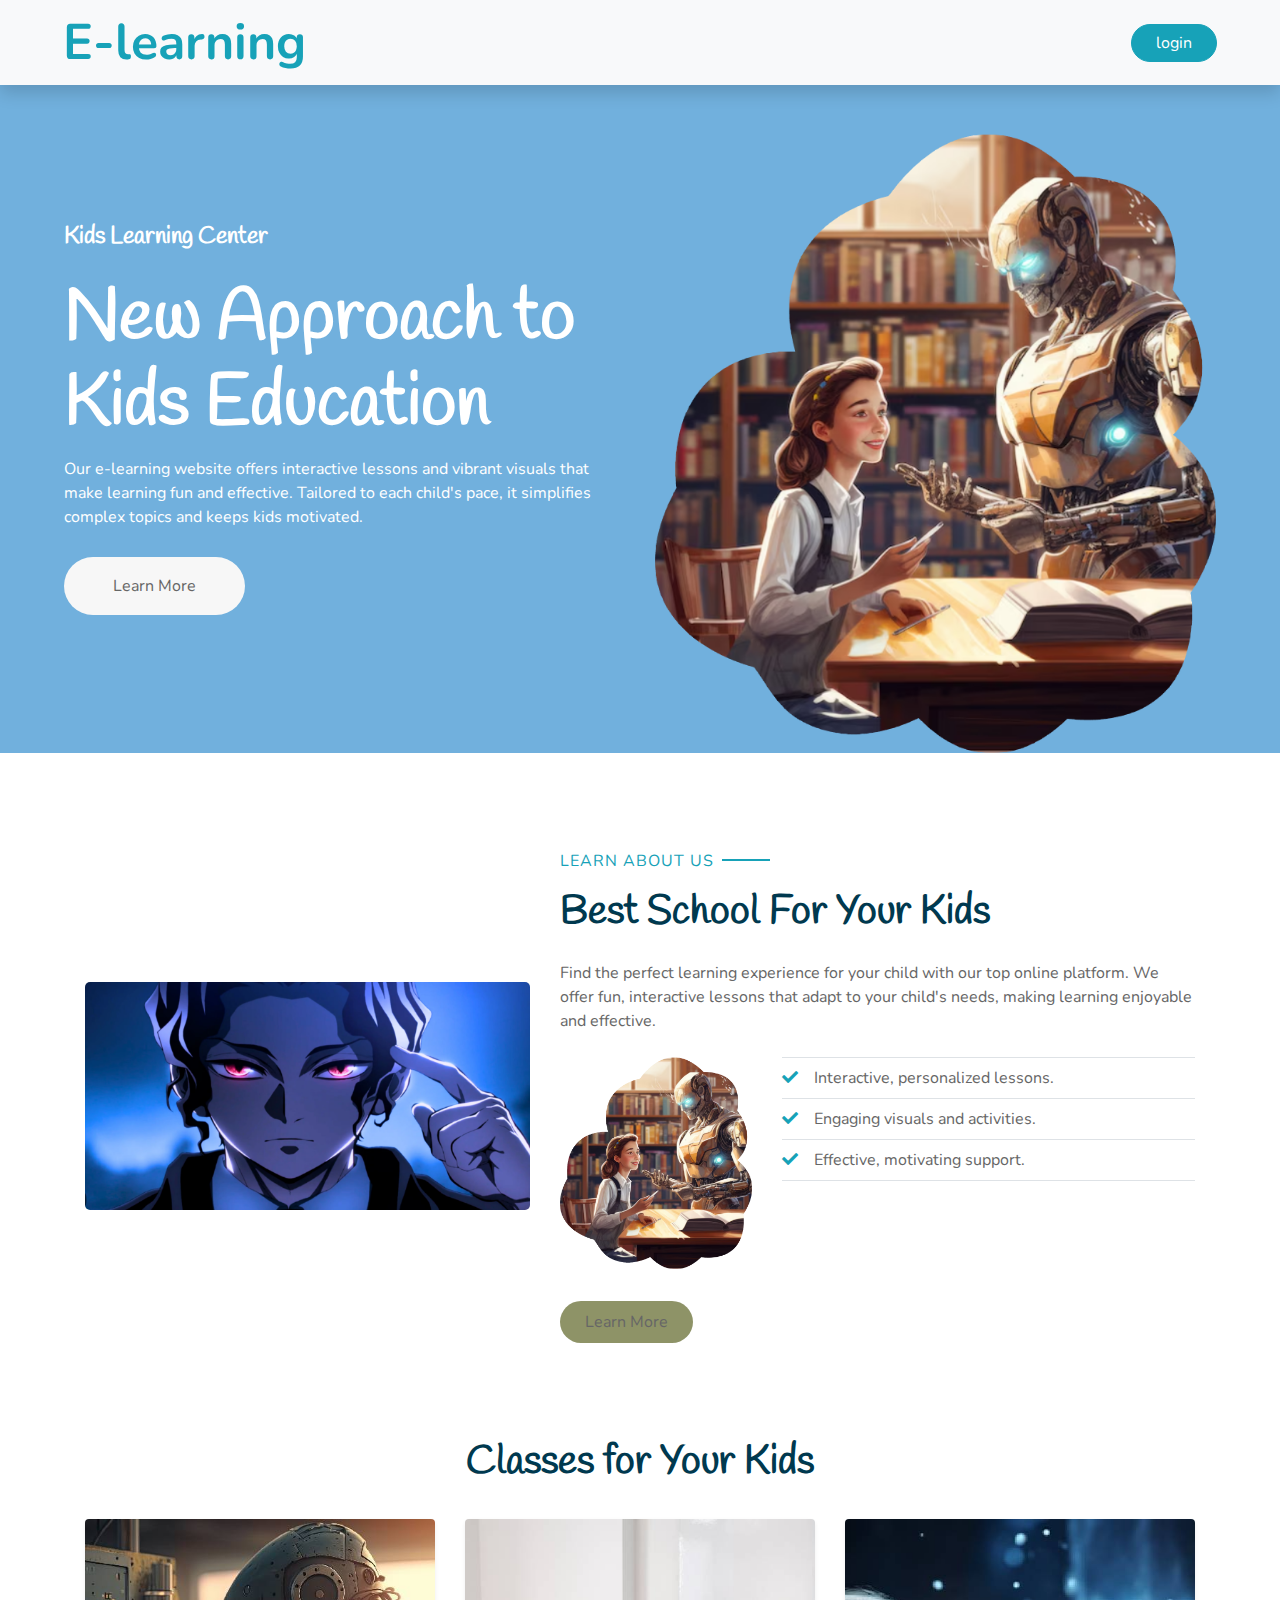
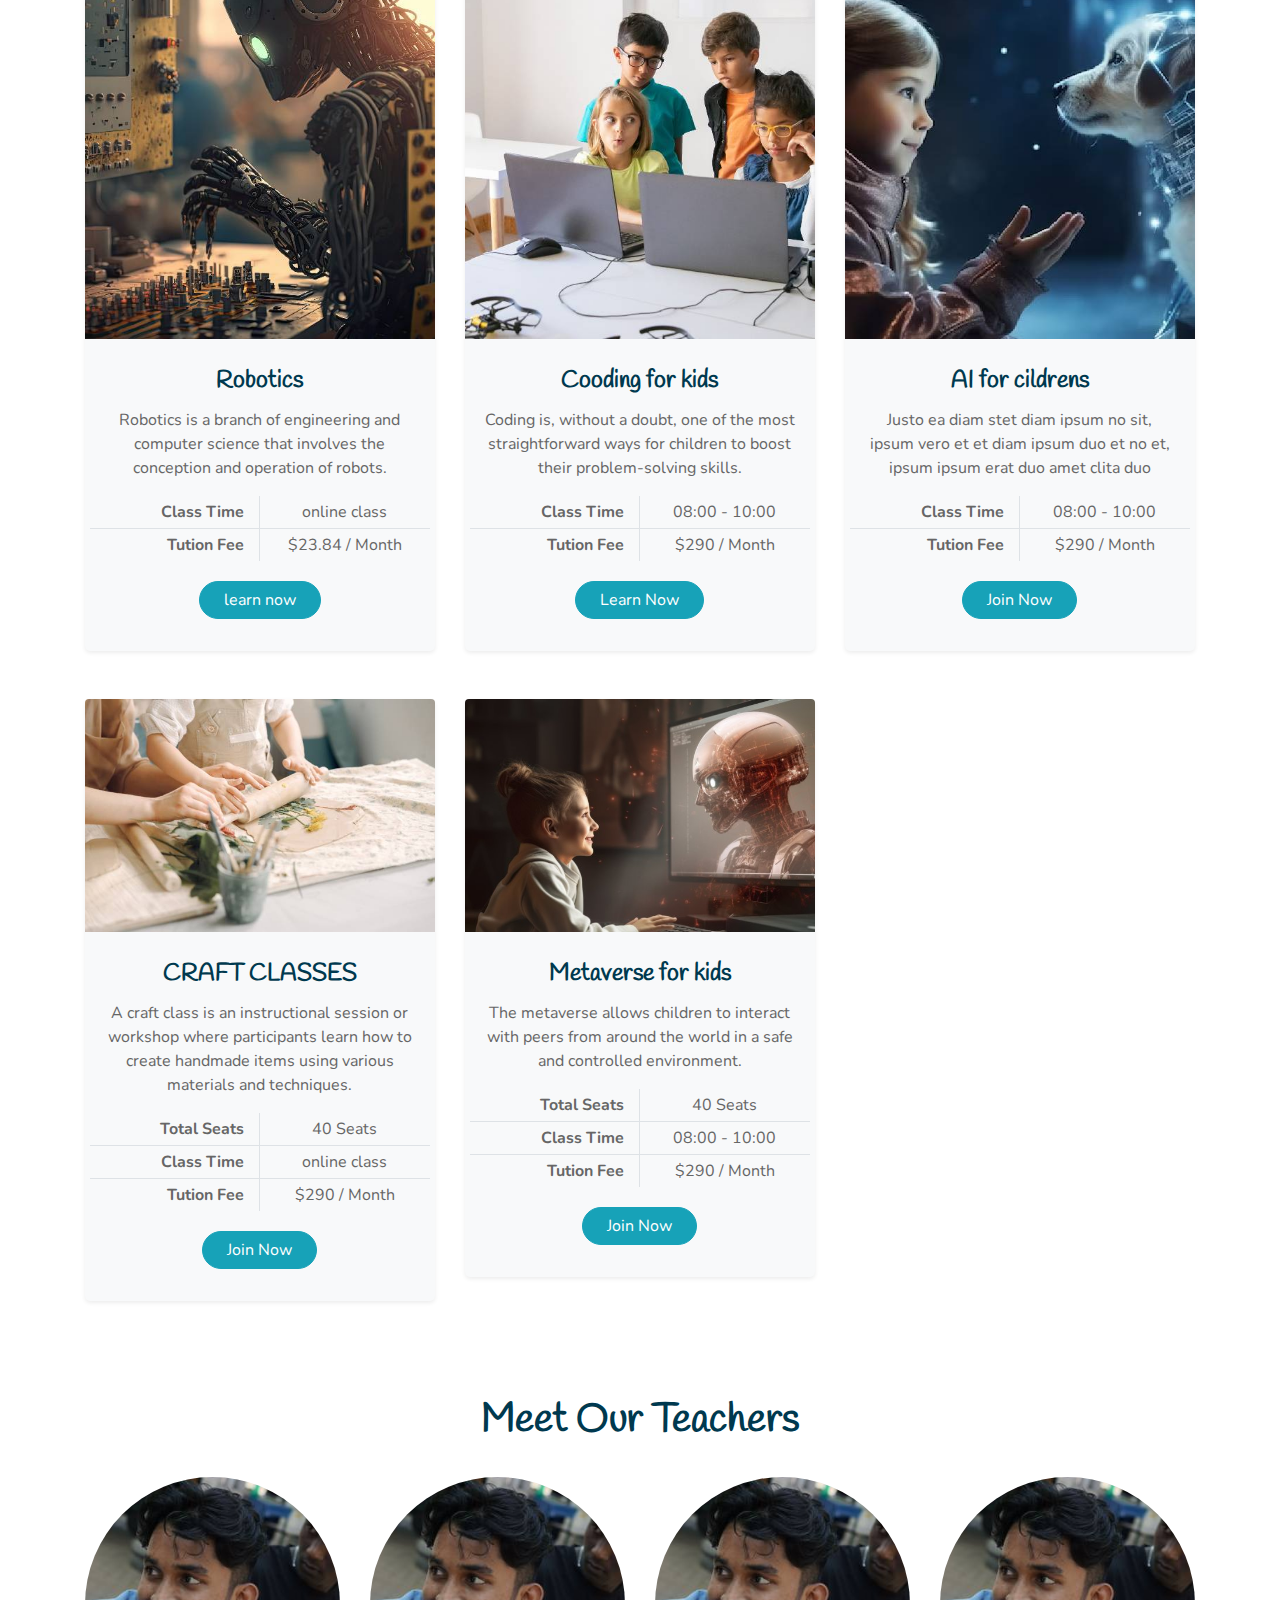
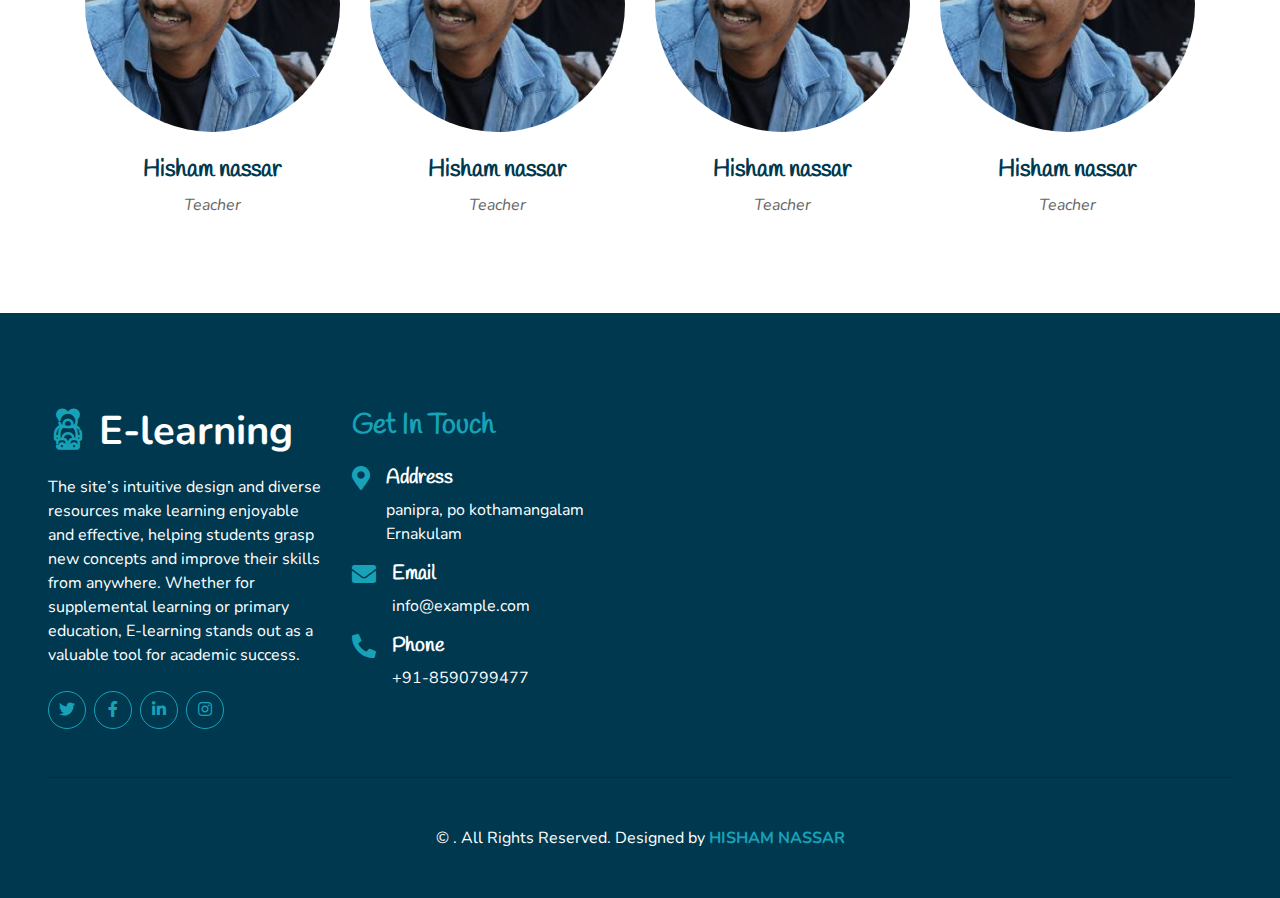
<file: kindergarten-website-template/index.html>
<!DOCTYPE html>
<html lang="en">

<head>
    <meta charset="utf-8">
    <title>E-learning</title>
    <meta content="width=device-width, initial-scale=1.0" name="viewport">
   

    <!-- Favicon -->
    <link href="img/favicon.ico" rel="icon">

    <!-- Google Web Fonts -->
    <link rel="preconnect" href="https://fonts.gstatic.com">
    <link href="https://fonts.googleapis.com/css2?family=Handlee&family=Nunito&display=swap" rel="stylesheet">

    <!-- Font Awesome -->
    <link href="https://cdnjs.cloudflare.com/ajax/libs/font-awesome/5.10.0/css/all.min.css" rel="stylesheet">

    <!-- Flaticon Font -->
    <link href="lib/flaticon/font/flaticon.css" rel="stylesheet">

    <!-- Libraries Stylesheet -->
    <link href="lib/owlcarousel/assets/owl.carousel.min.css" rel="stylesheet">
    <link href="lib/lightbox/css/lightbox.min.css" rel="stylesheet">

    <!-- Customized Bootstrap Stylesheet -->
    <link href="css/style.css" rel="stylesheet">
</head>

<body>
    <!-- Navbar Start -->
    <div class="container-fluid bg-light position-relative shadow">
        <nav class="navbar navbar-expand-lg bg-light navbar-light py-3 py-lg-0 px-0 px-lg-5">
            <a href="" class="navbar-brand font-weight-bold text-secondary" style="font-size: 50px;">
                <span class="text-primary">E-learning</span>
            </a>
            <button type="button" class="navbar-toggler" data-toggle="collapse" data-target="#navbarCollapse">
                <span class="navbar-toggler-icon"></span>
            </button>
            <div class="collapse navbar-collapse justify-content-between" id="navbarCollapse">
                    </div>
                    <a href="login.html" class="btn btn-primary px-4">login</a>
                <!-- </div>
                <a href="login.html" class="btn btn-primary px-4">login</a>
                <li>
                    <a href="register.html" class="btn btn-primary"><i class="feather-user-plus"></i>Sign Up</a>
                </li> -->
                <!-- <li>
                    <a href="login.html" class="btn sign-btn"><i class="feather-unlock"></i>login In</a>
                </li> -->
            </div>
        </nav>
    </div>
    <!-- Navbar End -->


    <!-- Header Start -->
    <div class="container-fluid px-0 px-md-5 mb-5" style="background-color: rgb(113, 176, 221);">
        <div class="row align-items-center px-3">
            <div class="col-lg-6 text-center text-lg-left">
                <h4 class="text-white mb-4 mt-5 mt-lg-0">Kids Learning Center</h4>
                <h1 class="display-3 font-weight-bold text-white">New Approach to Kids Education</h1>
                <p class="text-white mb-4">Our e-learning website offers interactive lessons
                     and vibrant visuals that make learning fun and effective. Tailored to each child's pace,
                      it simplifies complex topics and keeps kids motivated.
                </p>
                <a href="" class="btn  mt-1 py-3 px-5" style="background-color: rgb(247, 247, 247);">Learn More</a>
            </div>
            <div class="col-lg-6 text-center text-lg-right">
                <img class="img-fluid mt-5" src="img/header.png" alt="">
            </div>
        </div>
    </div>
    <!-- Header End -->

    <!-- About Start -->
    <div class="container-fluid py-5">
        <div class="container">
            <div class="row align-items-center">
                <div class="col-lg-5">
                    <img class="img-fluid rounded mb-5 mb-lg-0" src="img/Screenshot 2024-07-26 105148.png" alt="">
                </div>
                <div class="col-lg-7">
                    <p class="section-title pr-5"><span class="pr-2">Learn About Us</span></p>
                    <h1 class="mb-4">Best School For Your Kids</h1>
                    <p>Find the perfect learning experience for your child with our top online platform.
                         We offer fun, interactive lessons that adapt to your child's needs,
                          making learning enjoyable and effective.</p>
                    <div class="row pt-2 pb-4">
                        <div class="col-6 col-md-4">
                            <img class="img-fluid rounded" src="img/header.png" alt="">
                        </div>
                        <div class="col-6 col-md-8">
                            <ul class="list-inline m-0">
                                <li class="py-2 border-top border-bottom"><i class="fa fa-check text-primary mr-3"></i>Interactive, personalized lessons.</li>
                                <li class="py-2 border-bottom"><i class="fa fa-check text-primary mr-3"></i>Engaging visuals and activities.</li>
                                <li class="py-2 border-bottom"><i class="fa fa-check text-primary mr-3"></i>Effective, motivating support.</li>
                            </ul>
                        </div>
                    </div>
                    <a href="" class="btn mt-2 py-2 px-4" style="background-color: rgb(142, 147, 103);">Learn More</a>
                </div>
            </div>
        </div>
    </div>
    <!-- About End -->


    <!-- Class Start -->
    <div class="container-fluid pt-5">
        <div class="container">
            <div class="text-center pb-2">
                
                <h1 class="mb-4">Classes for Your Kids</h1>
            </div>
            <div class="row">
                <div class="col-lg-4 mb-5">
                    <div class="card border-0 bg-light shadow-sm pb-2">
                        <img class="card-img-top mb-2" src="img/Robotics.jpg" alt="">
                        <div class="card-body text-center">
                            <h4 class="card-title">Robotics</h4>
                            <p class="card-text">Robotics is a branch of engineering and computer science that involves the conception and operation of robots.
                            <!-- <div class="row border-bottom">
                                <div class="col-6 py-1 text-right border-right"><strong>Total Seats</strong></div>
                                <div class="col-6 py-1">40 Seats</div>
                            </div> -->
                            <div class="row border-bottom">
                                <div class="col-6 py-1 text-right border-right"><strong>Class Time</strong></div>
                                <div class="col-6 py-1">online class</div>
                            </div>
                            <div class="row">
                                <div class="col-6 py-1 text-right border-right"><strong>Tution Fee</strong></div>
                                <div class="col-6 py-1">$23.84 / Month</div>
                            </div>
                        </div>
                        <a href="course.html" class="btn btn-primary px-4 mx-auto mb-4">learn now</a>
                    </div>
                </div>
                <div class="col-lg-4 mb-5">
                    <div class="card border-0 bg-light shadow-sm pb-2">
                        <img class="card-img-top mb-2" src="img/cooding for kiddes.jpg" alt="">
                        <div class="card-body text-center">
                            <h4 class="card-title">Cooding for kids</h4>
                            <p class="card-text">Coding is, without a doubt, one of the most straightforward ways for children to boost their problem-solving skills.
                           
                            <div class="row border-bottom">
                                <div class="col-6 py-1 text-right border-right"><strong>Class Time</strong></div>
                                <div class="col-6 py-1">08:00 - 10:00</div>
                            </div>
                            <div class="row">
                                <div class="col-6 py-1 text-right border-right"><strong>Tution Fee</strong></div>
                                <div class="col-6 py-1">$290 / Month</div>
                            </div>
                        </div>
                        <a href="codeforkides.html" class="btn btn-primary px-4 mx-auto mb-4">Learn Now</a>
                    </div>
                </div>
                <div class="col-lg-4 mb-5">
                    <div class="card border-0 bg-light shadow-sm pb-2">
                        <img class="card-img-top mb-2" src="img/ai for kids.jpg" alt="">
                        <div class="card-body text-center">
                            <h4 class="card-title">AI for cildrens</h4>
                            <p class="card-text">Justo ea diam stet diam ipsum no sit, ipsum vero et et diam ipsum duo et no et, ipsum ipsum erat duo amet clita duo</p>
                      
                            <div class="row border-bottom">
                                <div class="col-6 py-1 text-right border-right"><strong>Class Time</strong></div>
                                <div class="col-6 py-1">08:00 - 10:00</div>
                            </div>
                            <div class="row">
                                <div class="col-6 py-1 text-right border-right"><strong>Tution Fee</strong></div>
                                <div class="col-6 py-1">$290 / Month</div>
                            </div>
                        </div>
                        <a href="Aiforchildrens.html" class="btn btn-primary px-4 mx-auto mb-4">Join Now</a>
                    </div>  </div>
                    <div class="col-lg-4 mb-5">
                        <div class="card border-0 bg-light shadow-sm pb-2">
                            <img class="card-img-top mb-2" src="img/craft.jpg" alt="">
                            <div class="card-body text-center">
                                <h4 class="card-title">CRAFT CLASSES</h4>
                                <p class="card-text">A craft class is an instructional session or workshop where participants learn how to create handmade items using various materials and techniques.</p>
                           
                                <div class="row border-bottom">
                                    <div class="col-6 py-1 text-right border-right"><strong>Total Seats</strong></div>
                                    <div class="col-6 py-1">40 Seats</div>
                                </div>
                                <div class="row border-bottom">
                                    <div class="col-6 py-1 text-right border-right"><strong>Class Time</strong></div>
                                    <div class="col-6 py-1">online class</div>
                                </div>
                                <div class="row">
                                    <div class="col-6 py-1 text-right border-right"><strong>Tution Fee</strong></div>
                                    <div class="col-6 py-1">$290 / Month</div>
                                </div>
                            </div>
                            <a href="craftclass.html" class="btn btn-primary px-4 mx-auto mb-4">Join Now</a>
                        </div>

                        
                </div>
                <div class="col-lg-4 mb-5">
                    <div class="card border-0 bg-light shadow-sm pb-2">
                        <img class="card-img-top mb-2" src="img/class-2.jpg" alt="">
                        <div class="card-body text-center">
                            <h4 class="card-title"> Metaverse for kids</h4>
                            <p class="card-text">The metaverse allows children to interact with peers from around the world in a safe and controlled environment. </p>
                        <!-- </div>
                        <div class="card-footer bg-transparent py-4 px-5">
                            <div class="row border-bottom">
                                <div class="col-6 py-1 text-right border-right"><strong>Age of Kids</strong></div>
                                <div class="col-6 py-1">3 - 6 Years</div>
                            </div> -->
                            <div class="row border-bottom">
                                <div class="col-6 py-1 text-right border-right"><strong>Total Seats</strong></div>
                                <div class="col-6 py-1">40 Seats</div>
                            </div>
                            <div class="row border-bottom">
                                <div class="col-6 py-1 text-right border-right"><strong>Class Time</strong></div>
                                <div class="col-6 py-1">08:00 - 10:00</div>
                            </div>
                            <div class="row">
                                <div class="col-6 py-1 text-right border-right"><strong>Tution Fee</strong></div>
                                <div class="col-6 py-1">$290 / Month</div>
                            </div>
                        </div>
                        <a href="" class="btn btn-primary px-4 mx-auto mb-4">Join Now</a>
                    </div>
                </div>
            </div>
        </div>
    </div>
    

    <!-- Team Start -->
    <div class="container-fluid pt-5">
        <div class="container">
            <div class="text-center pb-2">
               
                <h1 class="mb-4">Meet Our Teachers</h1>
            </div>
            <div class="row">
                <div class="col-md-6 col-lg-3 text-center team mb-5">
                    <div class="position-relative overflow-hidden mb-4" style="border-radius: 100%;">
                        <img class="img-fluid w-100" src="img/team-1.jpg" alt="" >
                    </div>
                    <h4>Hisham nassar</h4>
                    <i>Teacher</i>
                </div>
                <div class="col-md-6 col-lg-3 text-center team mb-5">
                    <div class="position-relative overflow-hidden mb-4" style="border-radius: 100%;">
                        <img class="img-fluid w-100" src="img/team-1.jpg" alt="" >
                       
                    </div>
                    <h4>Hisham nassar</h4>
                    <i> Teacher</i>
                </div>
                <div class="col-md-6 col-lg-3 text-center team mb-5">
                    <div class="position-relative overflow-hidden mb-4" style="border-radius: 100%;">
                        <img class="img-fluid w-100" src="img/team-1.jpg" alt="" >
                    </div>
                    <h4>Hisham nassar</h4>
                    <i>Teacher</i>
                </div>
                <div class="col-md-6 col-lg-3 text-center team mb-5">
                    <div class="position-relative overflow-hidden mb-4" style="border-radius: 100%;">
                        <img class="img-fluid w-100" src="img/team-1.jpg" alt="" >
                       
                    </div>
                    <h4>Hisham nassar</h4>
                    <i>Teacher</i>
                </div>
            </div>
        </div>
    </div>
    <!-- Team End -->
   

    <!-- Footer Start -->
   <div class="container-fluid bg-secondary text-white mt-5 py-5 px-sm-3 px-md-5">
    <div class="row pt-5">
        <div class="col-lg-3 col-md-6 mb-5"sy>
            <a href="" class="navbar-brand font-weight-bold text-primary m-0 mb-4 p-0" style="font-size: 40px; line-height: 40px;">
                <i class="flaticon-043-teddy-bear"></i>
                <span class="text-white">E-learning</span>
            </a>
            <p> The site’s intuitive design and diverse resources make learning enjoyable and effective, 
                 helping students grasp new concepts and improve their skills from anywhere. Whether for supplemental learning or primary education,
                 E-learning stands out as a valuable tool for academic success.</p>
            <div class="d-flex justify-content-start mt-4">
                <a class="btn btn-outline-primary rounded-circle text-center mr-2 px-0"
                    style="width: 38px; height: 38px;" href="#"><i class="fab fa-twitter"></i></a>
                <a class="btn btn-outline-primary rounded-circle text-center mr-2 px-0"
                    style="width: 38px; height: 38px;" href="#"><i class="fab fa-facebook-f"></i></a>
                <a class="btn btn-outline-primary rounded-circle text-center mr-2 px-0"
                    style="width: 38px; height: 38px;" href="#"><i class="fab fa-linkedin-in"></i></a>
                <a class="btn btn-outline-primary rounded-circle text-center mr-2 px-0"
                    style="width: 38px; height: 38px;" href="#"><i class="fab fa-instagram"></i></a>
            </div>
        </div>
        <div class="col-lg-3 col-md-6 mb-5">
            <h3 class="text-primary mb-4">Get In Touch</h3>
            <div class="d-flex">
                <h4 class="fa fa-map-marker-alt text-primary"></h4>
                <div class="pl-3">
                    <h5 class="text-white">Address</h5>
                    <p>panipra, po kothamangalam Ernakulam </p>
                </div>
            </div>
            <div class="d-flex">
                <h4 class="fa fa-envelope text-primary"></h4>
                <div class="pl-3">
                    <h5 class="text-white">Email</h5>
                    <p>info@example.com</p>
                </div>
            </div>
            <div class="d-flex">
                <h4 class="fa fa-phone-alt text-primary"></h4>
                <div class="pl-3">
                    <h5 class="text-white">Phone</h5>
                    <p>+91-8590799477</p>
                </div>
            </div>
        </div>
    </div>
    <div class="container-fluid pt-5" style="border-top: 1px solid rgba(0, 0, 0, 0.2);;">
        <p class="m-0 text-center text-white">
            &copy; <a class="text-primary font-weight-bold" href="#"></a>. All Rights Reserved. 
            
            <!--/*** This template is free as long as you keep the footer author’s credit link/attribution link/backlink. If you'd like to use the template without the footer author’s credit link/attribution link/backlink, you can purchase the Credit Removal License from "https://htmlcodex.com/credit-removal". Thank you for your support. ***/-->
            Designed by <a class="text-primary font-weight-bold" href="https://htmlcodex.com">HISHAM NASSAR</a>
        </p>
    </div>
</div>
<!-- Footer End -->


    <!-- Back to Top -->
    <a href="#" class="btn btn-primary p-3 back-to-top"><i class="fa fa-angle-double-up"></i></a>


    <!-- JavaScript Libraries -->
    <script src="https://code.jquery.com/jquery-3.4.1.min.js"></script>
    <script src="https://stackpath.bootstrapcdn.com/bootstrap/4.4.1/js/bootstrap.bundle.min.js"></script>
    <script src="lib/easing/easing.min.js"></script>
    <script src="lib/owlcarousel/owl.carousel.min.js"></script>
    <script src="lib/isotope/isotope.pkgd.min.js"></script>
    <script src="lib/lightbox/js/lightbox.min.js"></script>

    <!-- Contact Javascript File -->
    <script src="mail/jqBootstrapValidation.min.js"></script>
    <script src="mail/contact.js"></script>

    <!-- Template Javascript -->
    <script src="js/main.js"></script>
</body>

</html>
</file>
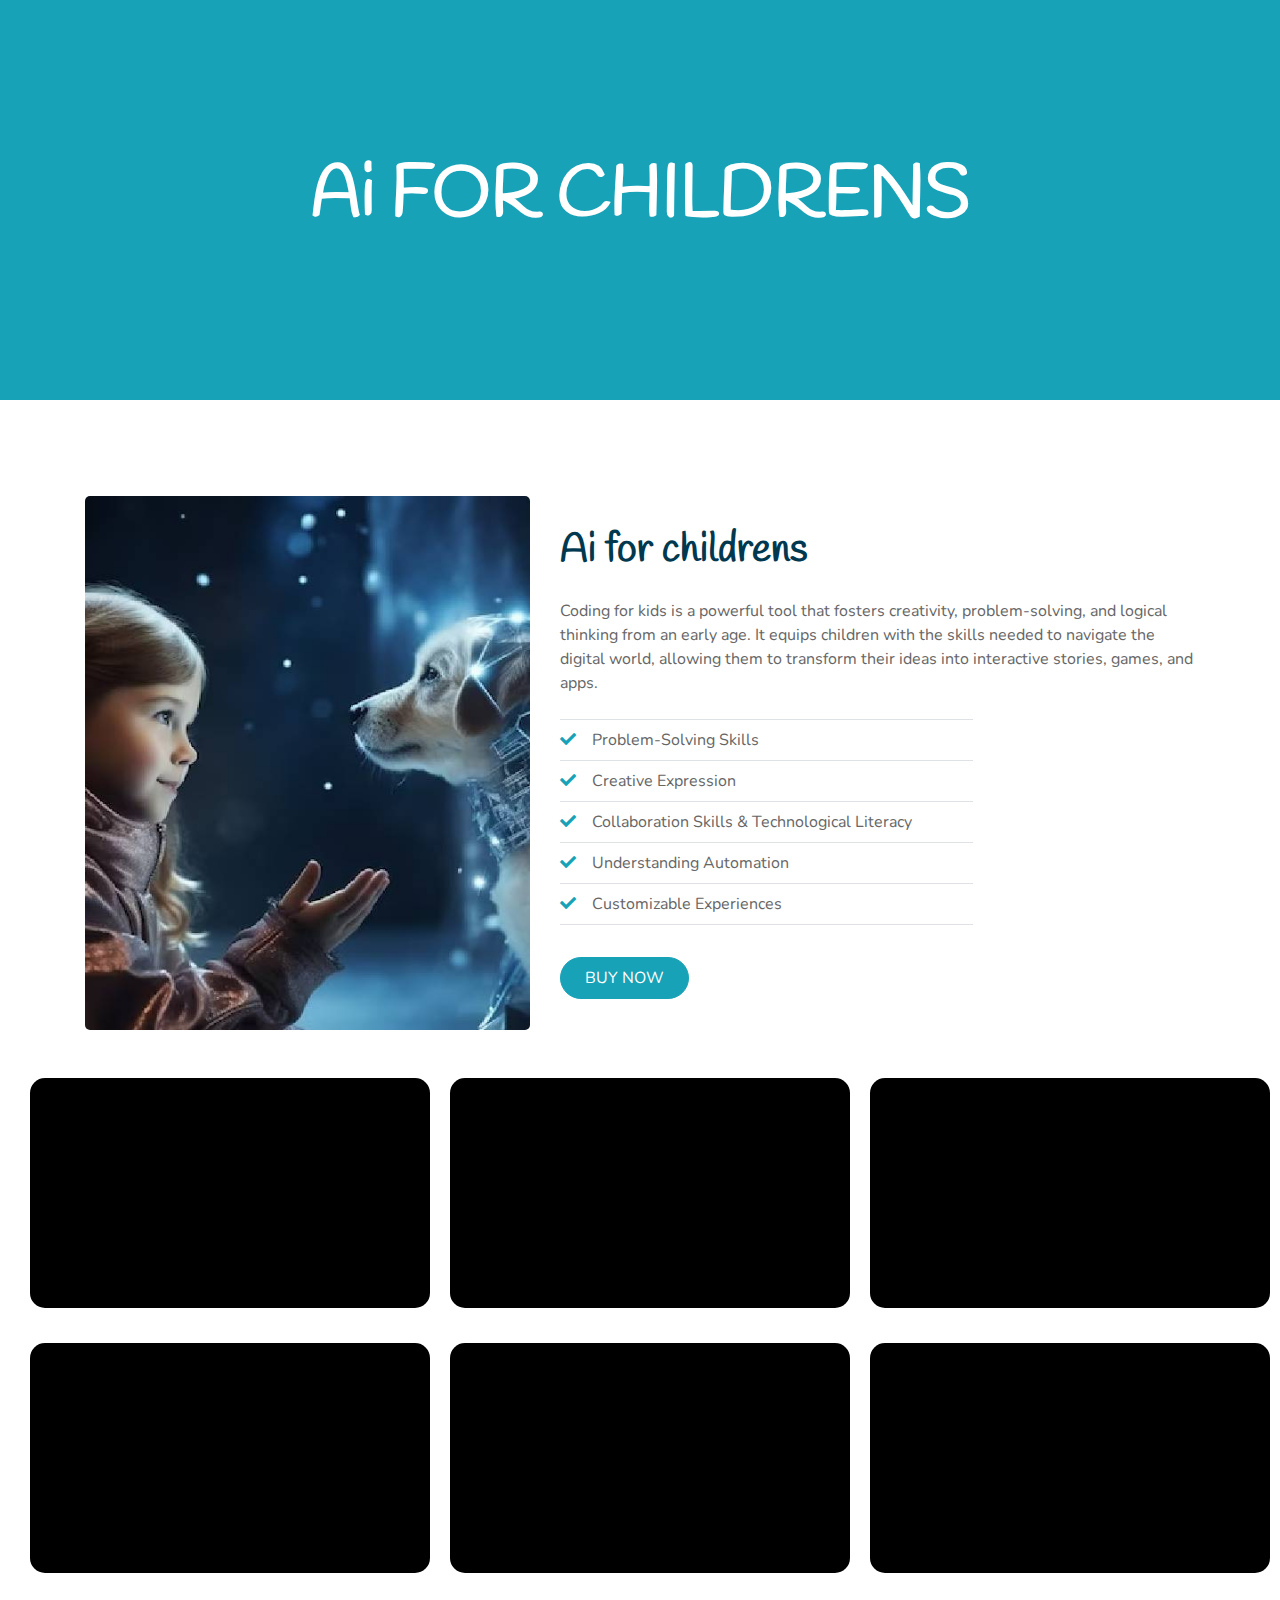
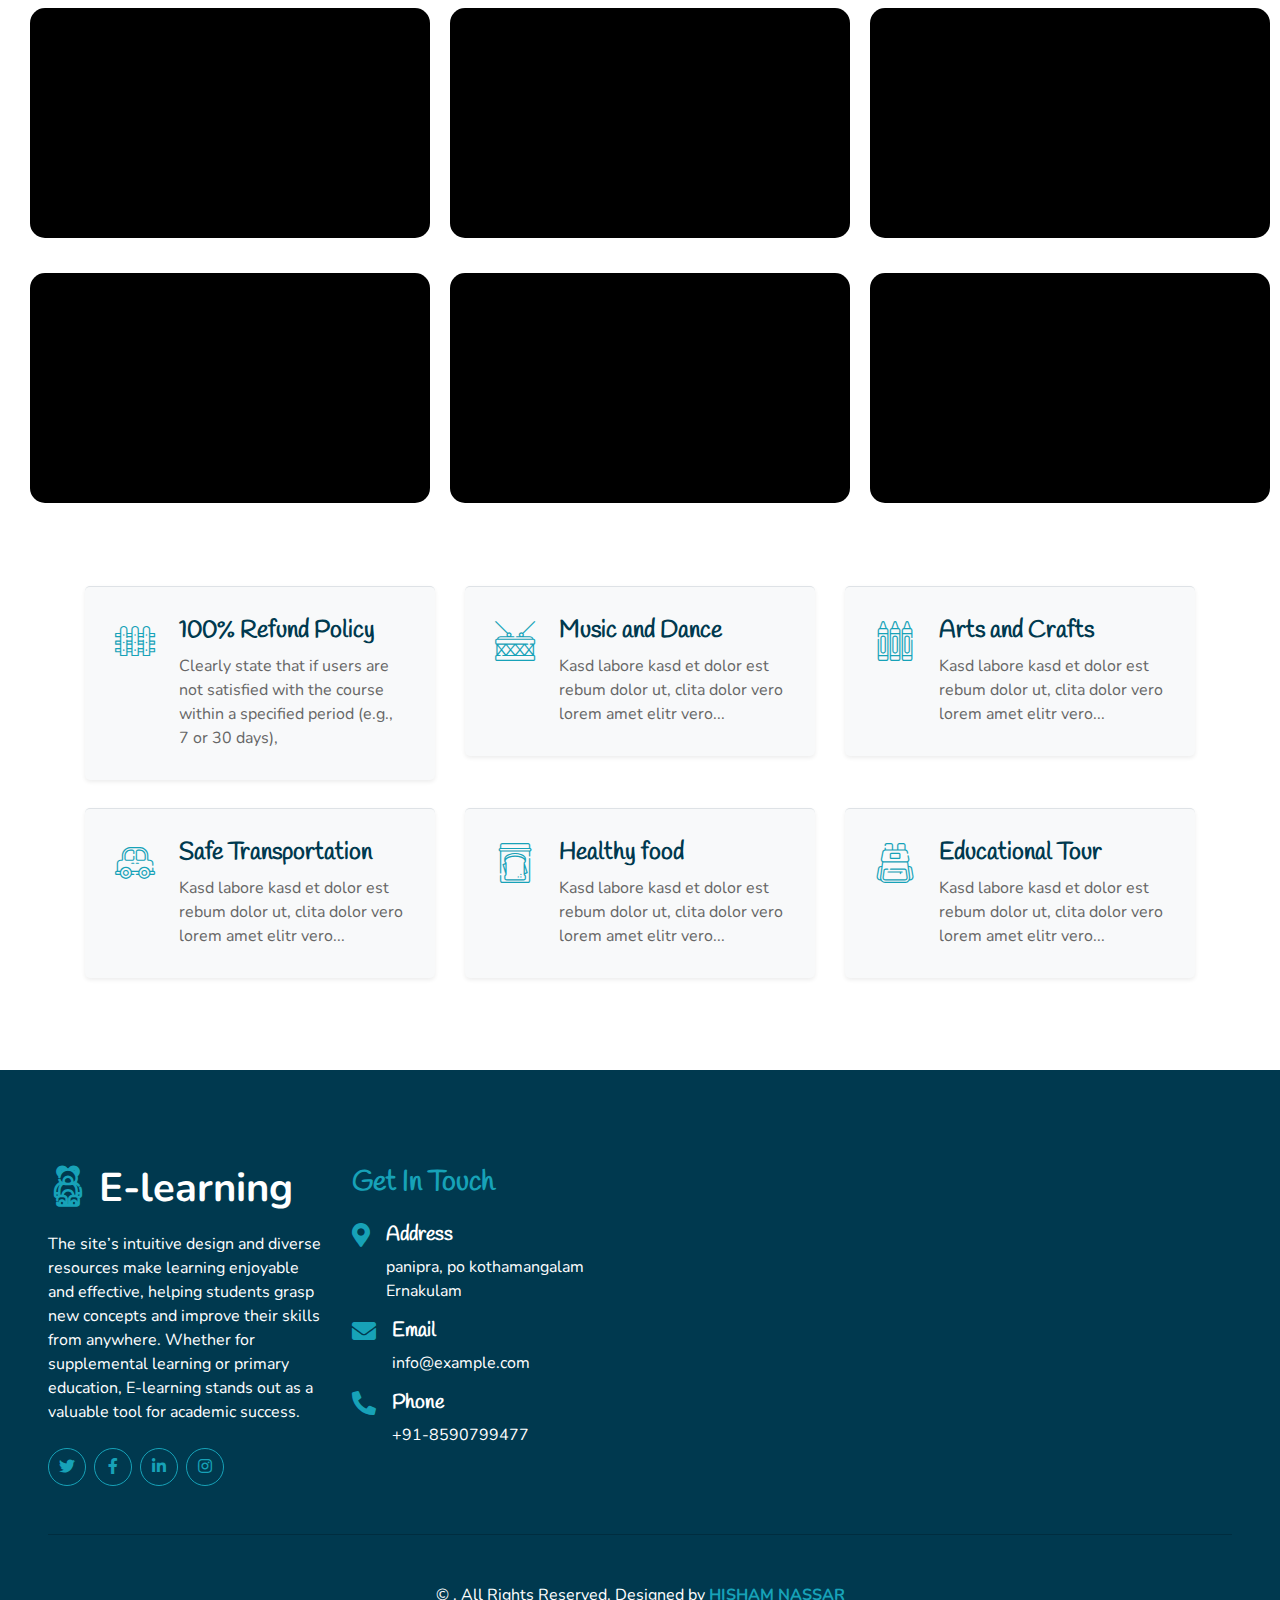
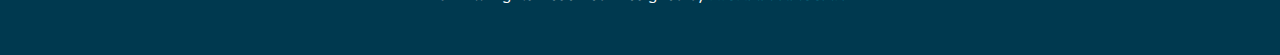
<file: kindergarten-website-template/Aiforchildrens.html>
<!DOCTYPE html>
<html lang="en">

<head>
    <meta charset="utf-8">
    <title>Ai for childrens </title>
    <meta content="width=device-width, initial-scale=1.0" name="viewport">
    <meta content="Free HTML Templates" name="keywords">
    <meta content="Free HTML Templates" name="description">

    <!-- Favicon -->
    <link href="img/favicon.ico" rel="icon">

    <!-- Google Web Fonts -->
    <link rel="preconnect" href="https://fonts.gstatic.com">
    <link href="https://fonts.googleapis.com/css2?family=Handlee&family=Nunito&display=swap" rel="stylesheet">

    <!-- Font Awesome -->
    <link href="https://cdnjs.cloudflare.com/ajax/libs/font-awesome/5.10.0/css/all.min.css" rel="stylesheet">

    <!-- Flaticon Font -->
    <link href="lib/flaticon/font/flaticon.css" rel="stylesheet">

    <!-- Libraries Stylesheet -->
    <link href="lib/owlcarousel/assets/owl.carousel.min.css" rel="stylesheet">
    <link href="lib/lightbox/css/lightbox.min.css" rel="stylesheet">

    <!-- Customized Bootstrap Stylesheet -->
    <link href="css/style.css" rel="stylesheet">
</head>

<body>
   
    <!-- Header Start -->
    <div class="container-fluid bg-primary mb-5">
        <div class="d-flex flex-column align-items-center justify-content-center" style="min-height: 400px">
            <h3 class="display-3 font-weight-bold text-white">Ai FOR CHILDRENS</h3>
           
        </div>
    </div>
    <!-- Header End -->


    <!-- About Start -->
    <div class="container-fluid py-5">
        <div class="container">
            <div class="row align-items-center">
                <div class="col-lg-5">
                    <img class="img-fluid rounded mb-5 mb-lg-0" src="img/ai for kids.jpg" alt="">
                </div>
                <div class="col-lg-7">
                    
                    <h1 class="mb-4">Ai for childrens</h1>
                    <p>Coding for kids is a powerful tool that fosters creativity, problem-solving, and logical thinking from an early age. It equips children with the skills needed 
                    to navigate the digital world, allowing them to transform their ideas into interactive stories, games, and apps. </p>
                    <div class="row pt-2 pb-4">
                       
                        <div class="col-6 col-md-8">
                            <ul class="list-inline m-0">
                                <li class="py-2 border-top border-bottom"><i class="fa fa-check text-primary mr-3"></i>Problem-Solving Skills</li>
                                <li class="py-2 border-bottom"><i class="fa fa-check text-primary mr-3"></i>Creative Expression</li>
                                <li class="py-2 border-bottom"><i class="fa fa-check text-primary mr-3"></i>Collaboration Skills & Technological Literacy</li>
                                <li class="py-2 border-bottom"><i class="fa fa-check text-primary mr-3"></i>Understanding Automation</li>
                                <li class="py-2 border-bottom"><i class="fa fa-check text-primary mr-3"></i>Customizable Experiences</li>

                            </ul>
                        </div>
                    </div>
                    <a href="order-step.html" class="btn btn-primary mt-2 py-2 px-4">BUY NOW</a>
                </div>
            </div>
        </div>
    </div>
    <!-- About End -->
   
    <div class="flutter-introduction">
        <div class="section-title text-center">
            <!-- <h3 class="sub-title color-2">Course Highlights</h3> -->
        </div>
        <div class="flutter-intro-video">
            <iframe src="https://www.youtube.com/embed/nw6ktelfn3c?si=mS0lqes03wGEdmDZ"
                    frameborder="0" 
                    allow="accelerometer; autoplay; clipboard-write; encrypted-media; gyroscope; picture-in-picture" 
                    allowfullscreen>
            </iframe>
        </div>
        <div class="flutter-intro-video">
            <iframe src="https://www.youtube.com/embed/nw6ktelfn3c?si=mS0lqes03wGEdmDZ"
                    frameborder="0" 
                    allow="accelerometer; autoplay; clipboard-write; encrypted-media; gyroscope; picture-in-picture" 
                    allowfullscreen>
            </iframe>
        </div>
        <div class="flutter-intro-video">
            <iframe src="https://www.youtube.com/embed/nw6ktelfn3c?si=mS0lqes03wGEdmDZ"
                    frameborder="0" 
                    allow="accelerometer; autoplay; clipboard-write; encrypted-media; gyroscope; picture-in-picture" 
                    allowfullscreen>
            </iframe>
        </div>
    </div>
    
    <div class="flutter-introduction">
        <div class="section-title text-center">
            <!-- <h3 class="sub-title color-2">Course Highlights</h3> -->
        </div>
        <div class="flutter-intro-video">
            <iframe src="https://www.youtube.com/embed/nw6ktelfn3c?si=mS0lqes03wGEdmDZ"
                    frameborder="0" 
                    allow="accelerometer; autoplay; clipboard-write; encrypted-media; gyroscope; picture-in-picture" 
                    allowfullscreen>
            </iframe>
        </div>
        <div class="flutter-intro-video">
            <iframe src="https://www.youtube.com/embed/nw6ktelfn3c?si=mS0lqes03wGEdmDZ"
                    frameborder="0" 
                    allow="accelerometer; autoplay; clipboard-write; encrypted-media; gyroscope; picture-in-picture" 
                    allowfullscreen>
            </iframe>
        </div>
        <div class="flutter-intro-video">
            <iframe src="https://www.youtube.com/embed/nw6ktelfn3c?si=mS0lqes03wGEdmDZ"
                    frameborder="0" 
                    allow="accelerometer; autoplay; clipboard-write; encrypted-media; gyroscope; picture-in-picture" 
                    allowfullscreen>
            </iframe>
        </div>
    </div>
    <div class="flutter-introduction">
        <div class="section-title text-center">
            <!-- <h3 class="sub-title color-2">Course Highlights</h3> -->
        </div>
        <div class="flutter-intro-video">
            <iframe src="https://www.youtube.com/embed/nw6ktelfn3c?si=mS0lqes03wGEdmDZ"
                    frameborder="0" 
                    allow="accelerometer; autoplay; clipboard-write; encrypted-media; gyroscope; picture-in-picture" 
                    allowfullscreen>
            </iframe>
        </div>
        <div class="flutter-intro-video">
            <iframe src="https://www.youtube.com/embed/nw6ktelfn3c?si=mS0lqes03wGEdmDZ"
                    frameborder="0" 
                    allow="accelerometer; autoplay; clipboard-write; encrypted-media; gyroscope; picture-in-picture" 
                    allowfullscreen>
            </iframe>
        </div>
        <div class="flutter-intro-video">
            <iframe src="https://www.youtube.com/embed/nw6ktelfn3c?si=mS0lqes03wGEdmDZ"
                    frameborder="0" 
                    allow="accelerometer; autoplay; clipboard-write; encrypted-media; gyroscope; picture-in-picture" 
                    allowfullscreen>
            </iframe>
        </div>
    </div>
    <div class="flutter-introduction">
        <div class="section-title text-center">
            <!-- <h3 class="sub-title color-2">Course Highlights</h3> -->
        </div>
        <div class="flutter-intro-video">
            <iframe src="https://www.youtube.com/embed/nw6ktelfn3c?si=mS0lqes03wGEdmDZ"
                    frameborder="0" 
                    allow="accelerometer; autoplay; clipboard-write; encrypted-media; gyroscope; picture-in-picture" 
                    allowfullscreen>
            </iframe>
        </div>
        <div class="flutter-intro-video">
            <iframe src="https://www.youtube.com/embed/nw6ktelfn3c?si=mS0lqes03wGEdmDZ"
                    frameborder="0" 
                    allow="accelerometer; autoplay; clipboard-write; encrypted-media; gyroscope; picture-in-picture" 
                    allowfullscreen>
            </iframe>
        </div>
        <div class="flutter-intro-video">
            <iframe src="https://www.youtube.com/embed/nw6ktelfn3c?si=mS0lqes03wGEdmDZ"
                    frameborder="0" 
                    allow="accelerometer; autoplay; clipboard-write; encrypted-media; gyroscope; picture-in-picture" 
                    allowfullscreen>
            </iframe>
        </div>
    </div>
    

    <!-- Facilities Start -->
    <div class="container-fluid pt-5">
        <div class="container pb-3">
            <div class="row">
                <div class="col-lg-4 col-md-6 pb-1">
                    <div class="d-flex bg-light shadow-sm border-top rounded mb-4" style="padding: 30px;">
                        <i class="flaticon-050-fence h1 font-weight-normal text-primary mb-3"></i>
                        <div class="pl-4">
                            <h4>100% Refund Policy</h4>
                            <p class="m-0">Clearly state that if users are not satisfied with the course within a specified period (e.g., 7 or 30 days),</div>
                    </div>
                </div>
                <div class="col-lg-4 col-md-6 pb-1">
                    <div class="d-flex bg-light shadow-sm border-top rounded mb-4" style="padding: 30px;">
                        <i class="flaticon-022-drum h1 font-weight-normal text-primary mb-3"></i>
                        <div class="pl-4">
                            <h4>Music and Dance</h4>
                            <p class="m-0">Kasd labore kasd et dolor est rebum dolor ut, clita dolor vero lorem amet elitr vero...</p>
                        </div>
                    </div>
                </div>
                <div class="col-lg-4 col-md-6 pb-1">
                    <div class="d-flex bg-light shadow-sm border-top rounded mb-4" style="padding: 30px;">
                        <i class="flaticon-030-crayons h1 font-weight-normal text-primary mb-3"></i>
                        <div class="pl-4">
                            <h4>Arts and Crafts</h4>
                            <p class="m-0">Kasd labore kasd et dolor est rebum dolor ut, clita dolor vero lorem amet elitr vero...</p>
                        </div>
                    </div>
                </div>
                <div class="col-lg-4 col-md-6 pb-1">
                    <div class="d-flex bg-light shadow-sm border-top rounded mb-4" style="padding: 30px;">
                        <i class="flaticon-017-toy-car h1 font-weight-normal text-primary mb-3"></i>
                        <div class="pl-4">
                            <h4>Safe Transportation</h4>
                            <p class="m-0">Kasd labore kasd et dolor est rebum dolor ut, clita dolor vero lorem amet elitr vero...</p>
                        </div>
                    </div>
                </div>
                <div class="col-lg-4 col-md-6 pb-1">
                    <div class="d-flex bg-light shadow-sm border-top rounded mb-4" style="padding: 30px;">
                        <i class="flaticon-025-sandwich h1 font-weight-normal text-primary mb-3"></i>
                        <div class="pl-4">
                            <h4>Healthy food</h4>
                            <p class="m-0">Kasd labore kasd et dolor est rebum dolor ut, clita dolor vero lorem amet elitr vero...</p>
                        </div>
                    </div>
                </div>
                <div class="col-lg-4 col-md-6 pb-1">
                    <div class="d-flex bg-light shadow-sm border-top rounded mb-4" style="padding: 30px;">
                        <i class="flaticon-047-backpack h1 font-weight-normal text-primary mb-3"></i>
                        <div class="pl-4">
                            <h4>Educational Tour</h4>
                            <p class="m-0">Kasd labore kasd et dolor est rebum dolor ut, clita dolor vero lorem amet elitr vero...</p>
                        </div>
                    </div>
                </div>
            </div>
        </div>
    </div>
    <!-- Facilities Start -->
<!-- Footer Start -->
<div class="container-fluid bg-secondary text-white mt-5 py-5 px-sm-3 px-md-5">
    <div class="row pt-5">
        <div class="col-lg-3 col-md-6 mb-5"sy>
            <a href="" class="navbar-brand font-weight-bold text-primary m-0 mb-4 p-0" style="font-size: 40px; line-height: 40px;">
                <i class="flaticon-043-teddy-bear"></i>
                <span class="text-white">E-learning</span>
            </a>
            <p> The site’s intuitive design and diverse resources make learning enjoyable and effective, 
                 helping students grasp new concepts and improve their skills from anywhere. Whether for supplemental learning or primary education,
                 E-learning stands out as a valuable tool for academic success.</p>
            <div class="d-flex justify-content-start mt-4">
                <a class="btn btn-outline-primary rounded-circle text-center mr-2 px-0"
                    style="width: 38px; height: 38px;" href="#"><i class="fab fa-twitter"></i></a>
                <a class="btn btn-outline-primary rounded-circle text-center mr-2 px-0"
                    style="width: 38px; height: 38px;" href="#"><i class="fab fa-facebook-f"></i></a>
                <a class="btn btn-outline-primary rounded-circle text-center mr-2 px-0"
                    style="width: 38px; height: 38px;" href="#"><i class="fab fa-linkedin-in"></i></a>
                <a class="btn btn-outline-primary rounded-circle text-center mr-2 px-0"
                    style="width: 38px; height: 38px;" href="#"><i class="fab fa-instagram"></i></a>
            </div>
        </div>
        <div class="col-lg-3 col-md-6 mb-5">
            <h3 class="text-primary mb-4">Get In Touch</h3>
            <div class="d-flex">
                <h4 class="fa fa-map-marker-alt text-primary"></h4>
                <div class="pl-3">
                    <h5 class="text-white">Address</h5>
                    <p>panipra, po kothamangalam Ernakulam </p>
                </div>
            </div>
            <div class="d-flex">
                <h4 class="fa fa-envelope text-primary"></h4>
                <div class="pl-3">
                    <h5 class="text-white">Email</h5>
                    <p>info@example.com</p>
                </div>
            </div>
            <div class="d-flex">
                <h4 class="fa fa-phone-alt text-primary"></h4>
                <div class="pl-3">
                    <h5 class="text-white">Phone</h5>
                    <p>+91-8590799477</p>
                </div>
            </div>
        </div>
    </div>
    <div class="container-fluid pt-5" style="border-top: 1px solid rgba(0, 0, 0, 0.2);;">
        <p class="m-0 text-center text-white">
            &copy; <a class="text-primary font-weight-bold" href="#"></a>. All Rights Reserved. 
            
            <!--/*** This template is free as long as you keep the footer author’s credit link/attribution link/backlink. If you'd like to use the template without the footer author’s credit link/attribution link/backlink, you can purchase the Credit Removal License from "https://htmlcodex.com/credit-removal". Thank you for your support. ***/-->
            Designed by <a class="text-primary font-weight-bold" href="https://htmlcodex.com">HISHAM NASSAR</a>
        </p>
    </div>
</div>
<!-- Footer End -->




    <!-- Back to Top -->
    <a href="#" class="btn btn-primary p-3 back-to-top"><i class="fa fa-angle-double-up"></i></a>


    <!-- JavaScript Libraries -->
    <script src="https://code.jquery.com/jquery-3.4.1.min.js"></script>
    <script src="https://stackpath.bootstrapcdn.com/bootstrap/4.4.1/js/bootstrap.bundle.min.js"></script>
    <script src="lib/easing/easing.min.js"></script>
    <script src="lib/owlcarousel/owl.carousel.min.js"></script>
    <script src="lib/isotope/isotope.pkgd.min.js"></script>
    <script src="lib/lightbox/js/lightbox.min.js"></script>

    <!-- Contact Javascript File -->
    <script src="mail/jqBootstrapValidation.min.js"></script>
    <script src="mail/contact.js"></script>

    <!-- Template Javascript -->
    <script src="js/main.js"></script>
</body>

</html>
</file>
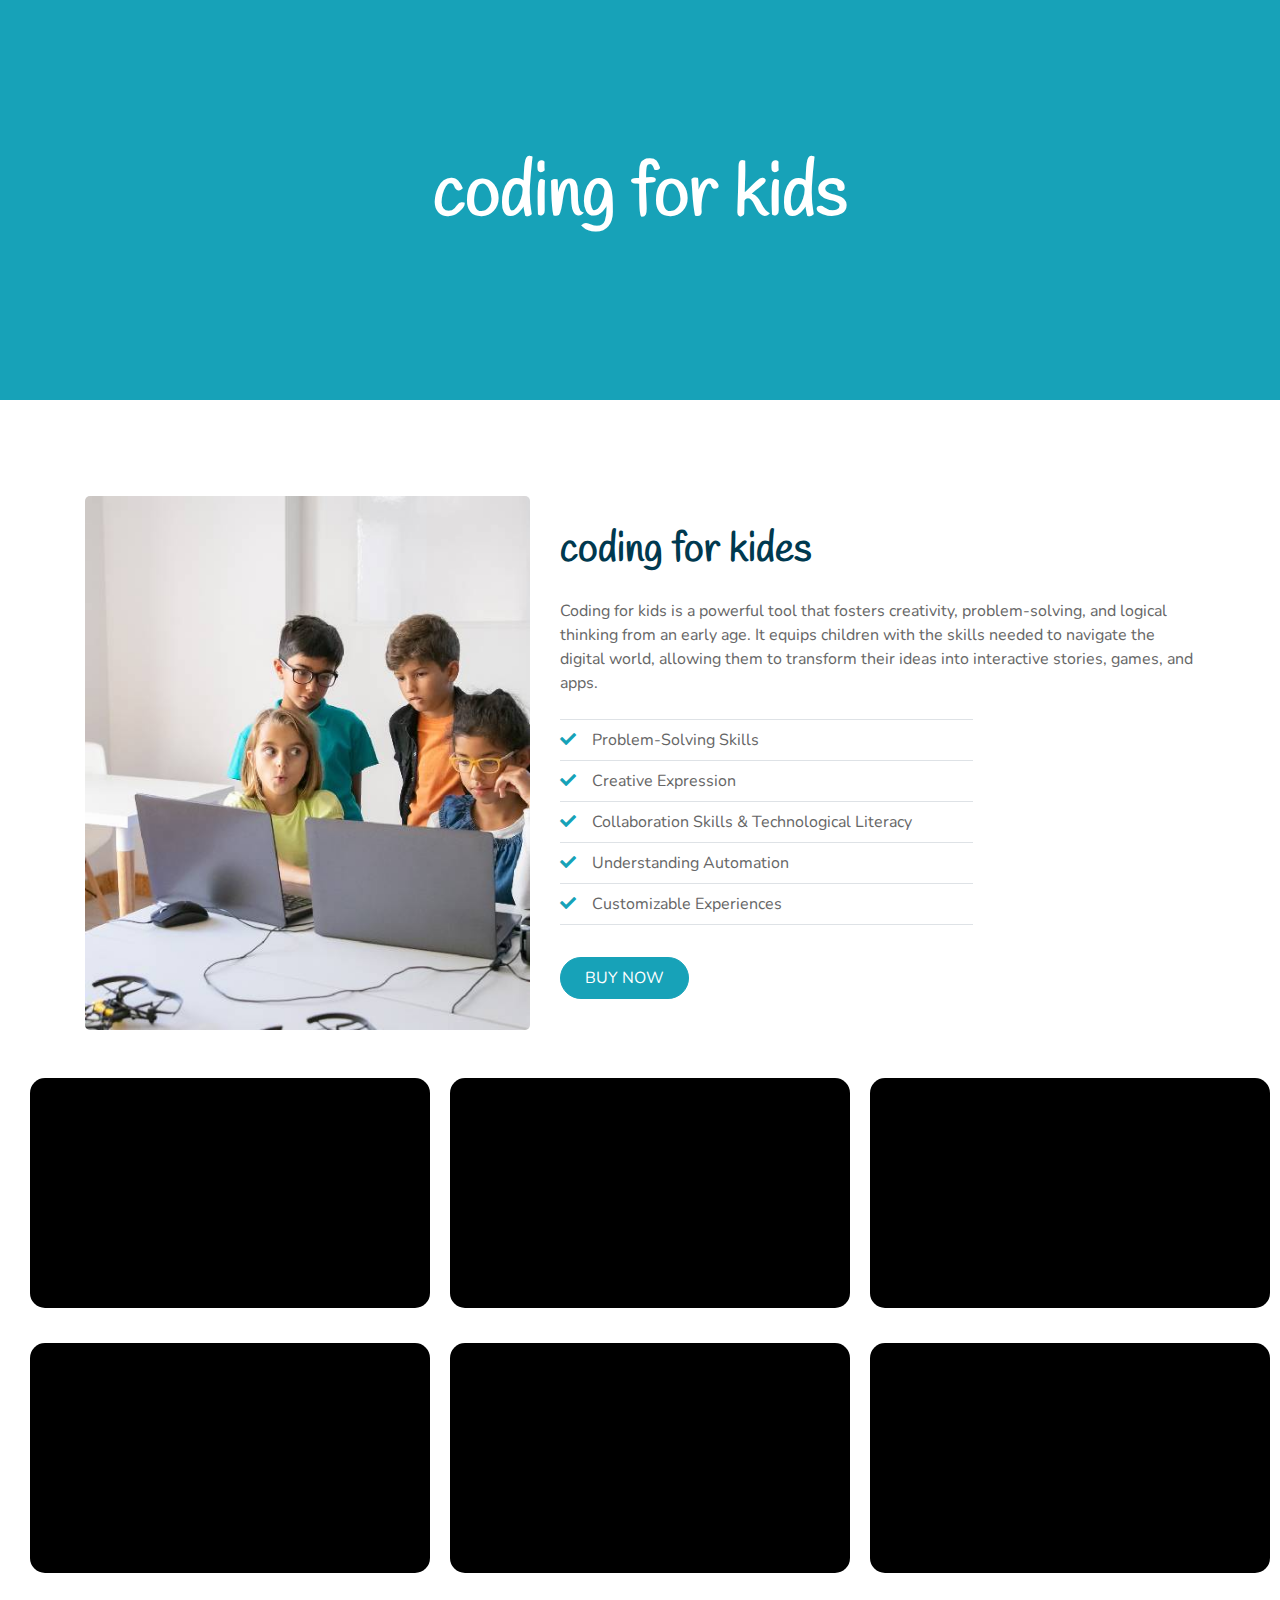
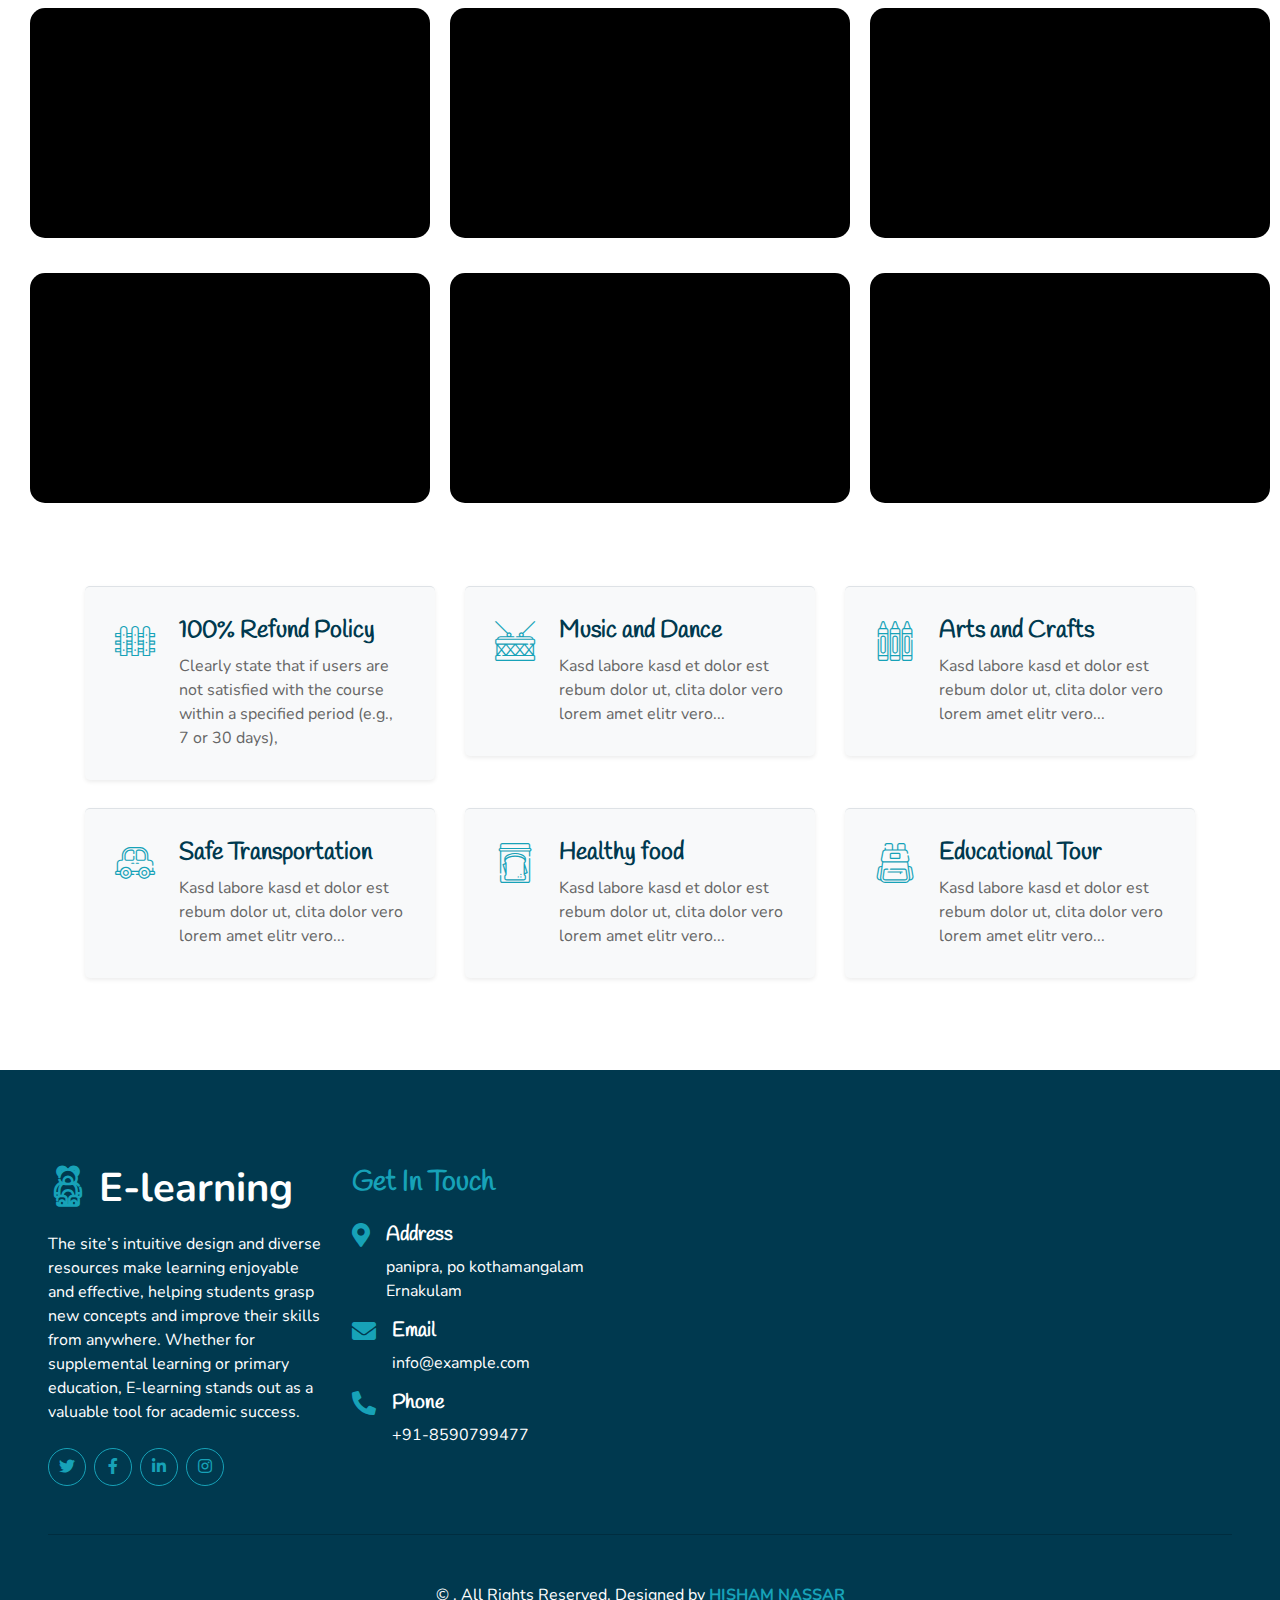
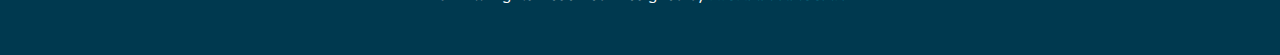
<file: kindergarten-website-template/codeforkides.html>
<!DOCTYPE html>
<html lang="en">

<head>
    <meta charset="utf-8">
    <title>Codeing for kides </title>
    <meta content="width=device-width, initial-scale=1.0" name="viewport">
    <meta content="Free HTML Templates" name="keywords">
    <meta content="Free HTML Templates" name="description">

    <!-- Favicon -->
    <link href="img/favicon.ico" rel="icon">

    <!-- Google Web Fonts -->
    <link rel="preconnect" href="https://fonts.gstatic.com">
    <link href="https://fonts.googleapis.com/css2?family=Handlee&family=Nunito&display=swap" rel="stylesheet">

    <!-- Font Awesome -->
    <link href="https://cdnjs.cloudflare.com/ajax/libs/font-awesome/5.10.0/css/all.min.css" rel="stylesheet">

    <!-- Flaticon Font -->
    <link href="lib/flaticon/font/flaticon.css" rel="stylesheet">

    <!-- Libraries Stylesheet -->
    <link href="lib/owlcarousel/assets/owl.carousel.min.css" rel="stylesheet">
    <link href="lib/lightbox/css/lightbox.min.css" rel="stylesheet">

    <!-- Customized Bootstrap Stylesheet -->
    <link href="css/style.css" rel="stylesheet">
</head>

<body>
   
    <!-- Header Start -->
    <div class="container-fluid bg-primary mb-5">
        <div class="d-flex flex-column align-items-center justify-content-center" style="min-height: 400px">
            <h3 class="display-3 font-weight-bold text-white">coding for kids</h3>
           
        </div>
    </div>
    <!-- Header End -->


    <!-- About Start -->
    <div class="container-fluid py-5">
        <div class="container">
            <div class="row align-items-center">
                <div class="col-lg-5">
                    <img class="img-fluid rounded mb-5 mb-lg-0" src="img/cooding for kiddes.jpg" alt="">
                </div>
                <div class="col-lg-7">
                    
                    <h1 class="mb-4">coding for kides</h1>
                    <p>Coding for kids is a powerful tool that fosters creativity, problem-solving, and logical thinking from an early age. It equips children with the skills needed 
                    to navigate the digital world, allowing them to transform their ideas into interactive stories, games, and apps. </p>
                    <div class="row pt-2 pb-4">
                       
                        <div class="col-6 col-md-8">
                            <ul class="list-inline m-0">
                                <li class="py-2 border-top border-bottom"><i class="fa fa-check text-primary mr-3"></i>Problem-Solving Skills</li>
                                <li class="py-2 border-bottom"><i class="fa fa-check text-primary mr-3"></i>Creative Expression</li>
                                <li class="py-2 border-bottom"><i class="fa fa-check text-primary mr-3"></i>Collaboration Skills & Technological Literacy</li>
                                <li class="py-2 border-bottom"><i class="fa fa-check text-primary mr-3"></i>Understanding Automation</li>
                                <li class="py-2 border-bottom"><i class="fa fa-check text-primary mr-3"></i>Customizable Experiences</li>

                            </ul>
                        </div>
                    </div>
                    <a href="order-step.html" class="btn btn-primary mt-2 py-2 px-4">BUY NOW</a>
                </div>
            </div>
        </div>
    </div>
    <!-- About End -->
   
    <div class="flutter-introduction">
        <div class="section-title text-center">
            <!-- <h3 class="sub-title color-2">Course Highlights</h3> -->
        </div>
        <div class="flutter-intro-video">
            <iframe src="https://www.youtube.com/embed/nw6ktelfn3c?si=mS0lqes03wGEdmDZ"
                    frameborder="0" 
                    allow="accelerometer; autoplay; clipboard-write; encrypted-media; gyroscope; picture-in-picture" 
                    allowfullscreen>
            </iframe>
        </div>
        <div class="flutter-intro-video">
            <iframe src="https://www.youtube.com/embed/nw6ktelfn3c?si=mS0lqes03wGEdmDZ"
                    frameborder="0" 
                    allow="accelerometer; autoplay; clipboard-write; encrypted-media; gyroscope; picture-in-picture" 
                    allowfullscreen>
            </iframe>
        </div>
        <div class="flutter-intro-video">
            <iframe src="https://www.youtube.com/embed/nw6ktelfn3c?si=mS0lqes03wGEdmDZ"
                    frameborder="0" 
                    allow="accelerometer; autoplay; clipboard-write; encrypted-media; gyroscope; picture-in-picture" 
                    allowfullscreen>
            </iframe>
        </div>
    </div>
    
    <div class="flutter-introduction">
        <div class="section-title text-center">
            <!-- <h3 class="sub-title color-2">Course Highlights</h3> -->
        </div>
        <div class="flutter-intro-video">
            <iframe src="https://www.youtube.com/embed/nw6ktelfn3c?si=mS0lqes03wGEdmDZ"
                    frameborder="0" 
                    allow="accelerometer; autoplay; clipboard-write; encrypted-media; gyroscope; picture-in-picture" 
                    allowfullscreen>
            </iframe>
        </div>
        <div class="flutter-intro-video">
            <iframe src="https://www.youtube.com/embed/nw6ktelfn3c?si=mS0lqes03wGEdmDZ"
                    frameborder="0" 
                    allow="accelerometer; autoplay; clipboard-write; encrypted-media; gyroscope; picture-in-picture" 
                    allowfullscreen>
            </iframe>
        </div>
        <div class="flutter-intro-video">
            <iframe src="https://www.youtube.com/embed/nw6ktelfn3c?si=mS0lqes03wGEdmDZ"
                    frameborder="0" 
                    allow="accelerometer; autoplay; clipboard-write; encrypted-media; gyroscope; picture-in-picture" 
                    allowfullscreen>
            </iframe>
        </div>
    </div>
    <div class="flutter-introduction">
        <div class="section-title text-center">
            <!-- <h3 class="sub-title color-2">Course Highlights</h3> -->
        </div>
        <div class="flutter-intro-video">
            <iframe src="https://www.youtube.com/embed/nw6ktelfn3c?si=mS0lqes03wGEdmDZ"
                    frameborder="0" 
                    allow="accelerometer; autoplay; clipboard-write; encrypted-media; gyroscope; picture-in-picture" 
                    allowfullscreen>
            </iframe>
        </div>
        <div class="flutter-intro-video">
            <iframe src="https://www.youtube.com/embed/nw6ktelfn3c?si=mS0lqes03wGEdmDZ"
                    frameborder="0" 
                    allow="accelerometer; autoplay; clipboard-write; encrypted-media; gyroscope; picture-in-picture" 
                    allowfullscreen>
            </iframe>
        </div>
        <div class="flutter-intro-video">
            <iframe src="https://www.youtube.com/embed/nw6ktelfn3c?si=mS0lqes03wGEdmDZ"
                    frameborder="0" 
                    allow="accelerometer; autoplay; clipboard-write; encrypted-media; gyroscope; picture-in-picture" 
                    allowfullscreen>
            </iframe>
        </div>
    </div>
    <div class="flutter-introduction">
        <div class="section-title text-center">
            <!-- <h3 class="sub-title color-2">Course Highlights</h3> -->
        </div>
        <div class="flutter-intro-video">
            <iframe src="https://www.youtube.com/embed/nw6ktelfn3c?si=mS0lqes03wGEdmDZ"
                    frameborder="0" 
                    allow="accelerometer; autoplay; clipboard-write; encrypted-media; gyroscope; picture-in-picture" 
                    allowfullscreen>
            </iframe>
        </div>
        <div class="flutter-intro-video">
            <iframe src="https://www.youtube.com/embed/nw6ktelfn3c?si=mS0lqes03wGEdmDZ"
                    frameborder="0" 
                    allow="accelerometer; autoplay; clipboard-write; encrypted-media; gyroscope; picture-in-picture" 
                    allowfullscreen>
            </iframe>
        </div>
        <div class="flutter-intro-video">
            <iframe src="https://www.youtube.com/embed/nw6ktelfn3c?si=mS0lqes03wGEdmDZ"
                    frameborder="0" 
                    allow="accelerometer; autoplay; clipboard-write; encrypted-media; gyroscope; picture-in-picture" 
                    allowfullscreen>
            </iframe>
        </div>
    </div>
    

    <!-- Facilities Start -->
    <div class="container-fluid pt-5">
        <div class="container pb-3">
            <div class="row">
                <div class="col-lg-4 col-md-6 pb-1">
                    <div class="d-flex bg-light shadow-sm border-top rounded mb-4" style="padding: 30px;">
                        <i class="flaticon-050-fence h1 font-weight-normal text-primary mb-3"></i>
                        <div class="pl-4">
                            <h4>100% Refund Policy</h4>
                            <p class="m-0">Clearly state that if users are not satisfied with the course within a specified period (e.g., 7 or 30 days),</div>
                    </div>
                </div>
                <div class="col-lg-4 col-md-6 pb-1">
                    <div class="d-flex bg-light shadow-sm border-top rounded mb-4" style="padding: 30px;">
                        <i class="flaticon-022-drum h1 font-weight-normal text-primary mb-3"></i>
                        <div class="pl-4">
                            <h4>Music and Dance</h4>
                            <p class="m-0">Kasd labore kasd et dolor est rebum dolor ut, clita dolor vero lorem amet elitr vero...</p>
                        </div>
                    </div>
                </div>
                <div class="col-lg-4 col-md-6 pb-1">
                    <div class="d-flex bg-light shadow-sm border-top rounded mb-4" style="padding: 30px;">
                        <i class="flaticon-030-crayons h1 font-weight-normal text-primary mb-3"></i>
                        <div class="pl-4">
                            <h4>Arts and Crafts</h4>
                            <p class="m-0">Kasd labore kasd et dolor est rebum dolor ut, clita dolor vero lorem amet elitr vero...</p>
                        </div>
                    </div>
                </div>
                <div class="col-lg-4 col-md-6 pb-1">
                    <div class="d-flex bg-light shadow-sm border-top rounded mb-4" style="padding: 30px;">
                        <i class="flaticon-017-toy-car h1 font-weight-normal text-primary mb-3"></i>
                        <div class="pl-4">
                            <h4>Safe Transportation</h4>
                            <p class="m-0">Kasd labore kasd et dolor est rebum dolor ut, clita dolor vero lorem amet elitr vero...</p>
                        </div>
                    </div>
                </div>
                <div class="col-lg-4 col-md-6 pb-1">
                    <div class="d-flex bg-light shadow-sm border-top rounded mb-4" style="padding: 30px;">
                        <i class="flaticon-025-sandwich h1 font-weight-normal text-primary mb-3"></i>
                        <div class="pl-4">
                            <h4>Healthy food</h4>
                            <p class="m-0">Kasd labore kasd et dolor est rebum dolor ut, clita dolor vero lorem amet elitr vero...</p>
                        </div>
                    </div>
                </div>
                <div class="col-lg-4 col-md-6 pb-1">
                    <div class="d-flex bg-light shadow-sm border-top rounded mb-4" style="padding: 30px;">
                        <i class="flaticon-047-backpack h1 font-weight-normal text-primary mb-3"></i>
                        <div class="pl-4">
                            <h4>Educational Tour</h4>
                            <p class="m-0">Kasd labore kasd et dolor est rebum dolor ut, clita dolor vero lorem amet elitr vero...</p>
                        </div>
                    </div>
                </div>
            </div>
        </div>
    </div>
    <!-- Facilities Start -->
<!-- Footer Start -->
<div class="container-fluid bg-secondary text-white mt-5 py-5 px-sm-3 px-md-5">
    <div class="row pt-5">
        <div class="col-lg-3 col-md-6 mb-5"sy>
            <a href="" class="navbar-brand font-weight-bold text-primary m-0 mb-4 p-0" style="font-size: 40px; line-height: 40px;">
                <i class="flaticon-043-teddy-bear"></i>
                <span class="text-white">E-learning</span>
            </a>
            <p> The site’s intuitive design and diverse resources make learning enjoyable and effective, 
                 helping students grasp new concepts and improve their skills from anywhere. Whether for supplemental learning or primary education,
                 E-learning stands out as a valuable tool for academic success.</p>
            <div class="d-flex justify-content-start mt-4">
                <a class="btn btn-outline-primary rounded-circle text-center mr-2 px-0"
                    style="width: 38px; height: 38px;" href="#"><i class="fab fa-twitter"></i></a>
                <a class="btn btn-outline-primary rounded-circle text-center mr-2 px-0"
                    style="width: 38px; height: 38px;" href="#"><i class="fab fa-facebook-f"></i></a>
                <a class="btn btn-outline-primary rounded-circle text-center mr-2 px-0"
                    style="width: 38px; height: 38px;" href="#"><i class="fab fa-linkedin-in"></i></a>
                <a class="btn btn-outline-primary rounded-circle text-center mr-2 px-0"
                    style="width: 38px; height: 38px;" href="#"><i class="fab fa-instagram"></i></a>
            </div>
        </div>
        <div class="col-lg-3 col-md-6 mb-5">
            <h3 class="text-primary mb-4">Get In Touch</h3>
            <div class="d-flex">
                <h4 class="fa fa-map-marker-alt text-primary"></h4>
                <div class="pl-3">
                    <h5 class="text-white">Address</h5>
                    <p>panipra, po kothamangalam Ernakulam </p>
                </div>
            </div>
            <div class="d-flex">
                <h4 class="fa fa-envelope text-primary"></h4>
                <div class="pl-3">
                    <h5 class="text-white">Email</h5>
                    <p>info@example.com</p>
                </div>
            </div>
            <div class="d-flex">
                <h4 class="fa fa-phone-alt text-primary"></h4>
                <div class="pl-3">
                    <h5 class="text-white">Phone</h5>
                    <p>+91-8590799477</p>
                </div>
            </div>
        </div>
    </div>
    <div class="container-fluid pt-5" style="border-top: 1px solid rgba(0, 0, 0, 0.2);;">
        <p class="m-0 text-center text-white">
            &copy; <a class="text-primary font-weight-bold" href="#"></a>. All Rights Reserved. 
            
            <!--/*** This template is free as long as you keep the footer author’s credit link/attribution link/backlink. If you'd like to use the template without the footer author’s credit link/attribution link/backlink, you can purchase the Credit Removal License from "https://htmlcodex.com/credit-removal". Thank you for your support. ***/-->
            Designed by <a class="text-primary font-weight-bold" href="https://htmlcodex.com">HISHAM NASSAR</a>
        </p>
    </div>
</div>
<!-- Footer End -->




    <!-- Back to Top -->
    <a href="#" class="btn btn-primary p-3 back-to-top"><i class="fa fa-angle-double-up"></i></a>


    <!-- JavaScript Libraries -->
    <script src="https://code.jquery.com/jquery-3.4.1.min.js"></script>
    <script src="https://stackpath.bootstrapcdn.com/bootstrap/4.4.1/js/bootstrap.bundle.min.js"></script>
    <script src="lib/easing/easing.min.js"></script>
    <script src="lib/owlcarousel/owl.carousel.min.js"></script>
    <script src="lib/isotope/isotope.pkgd.min.js"></script>
    <script src="lib/lightbox/js/lightbox.min.js"></script>

    <!-- Contact Javascript File -->
    <script src="mail/jqBootstrapValidation.min.js"></script>
    <script src="mail/contact.js"></script>

    <!-- Template Javascript -->
    <script src="js/main.js"></script>
</body>

</html>
</file>
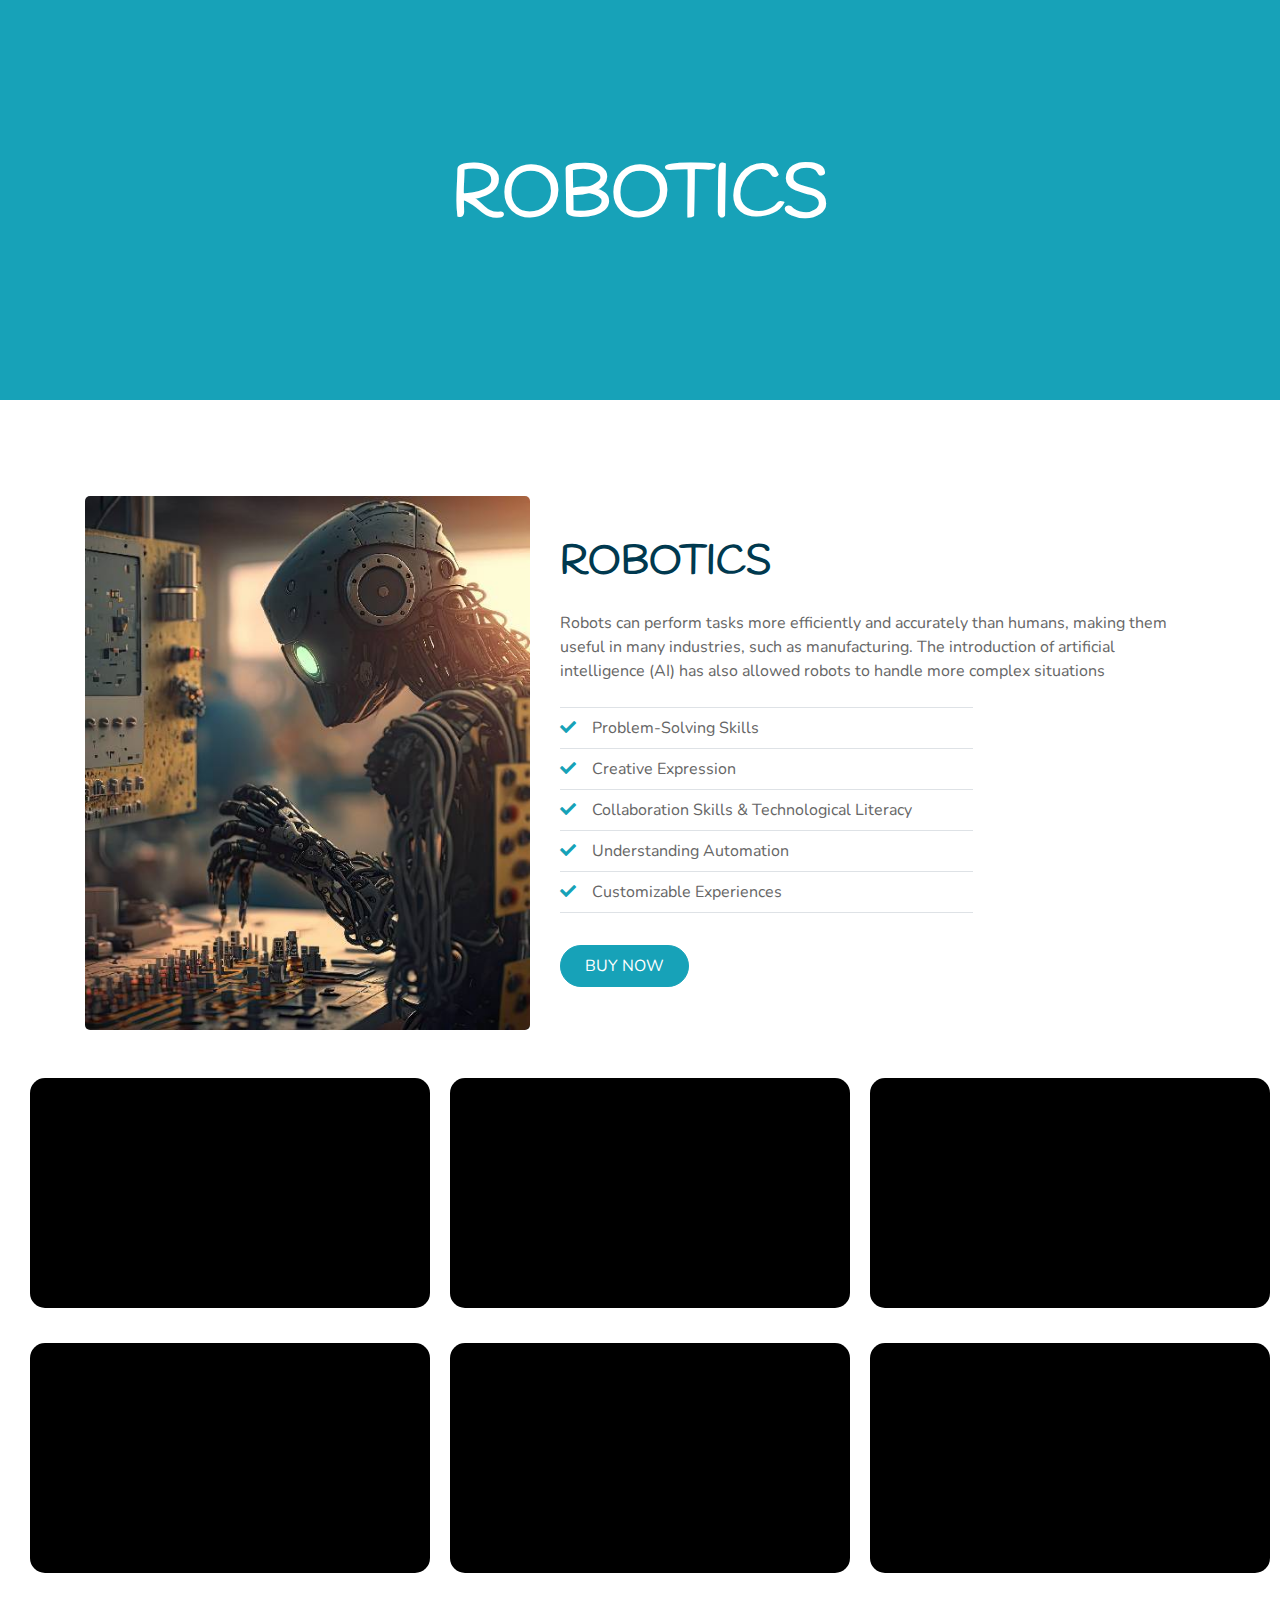
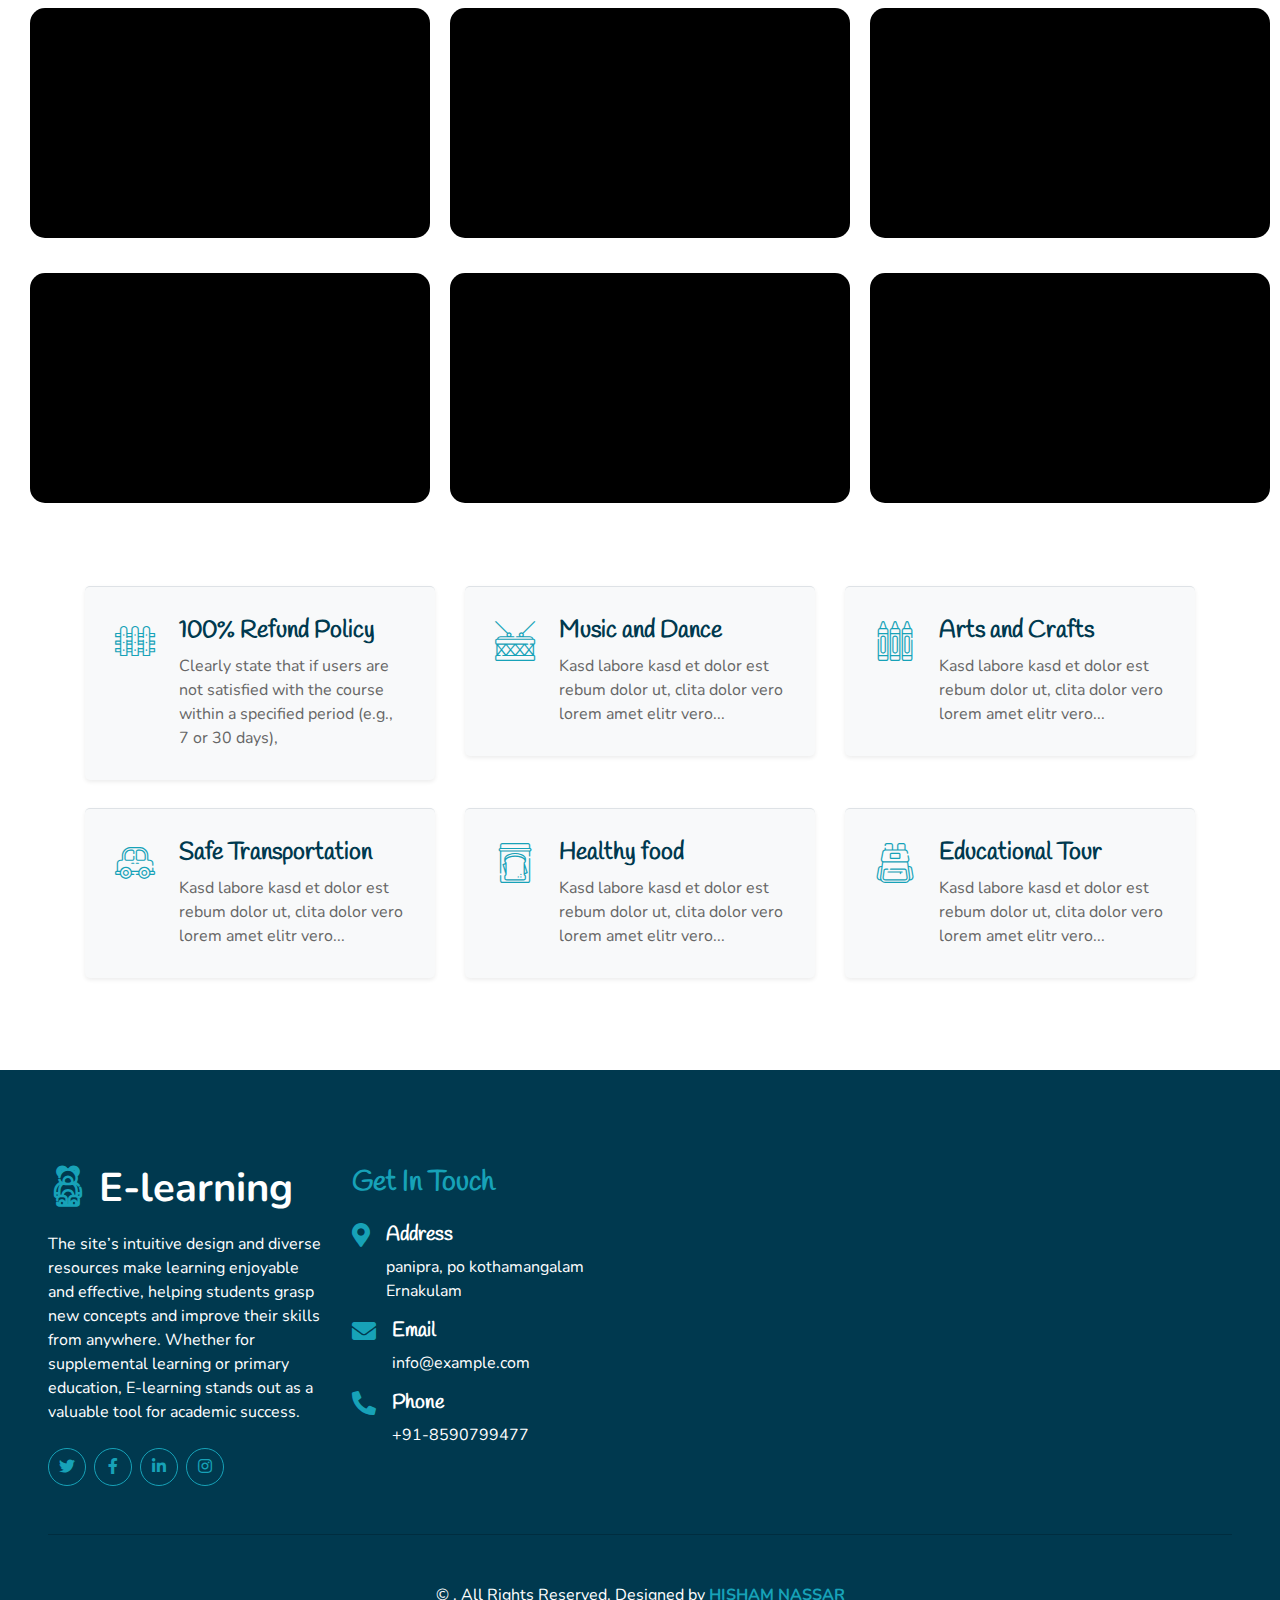
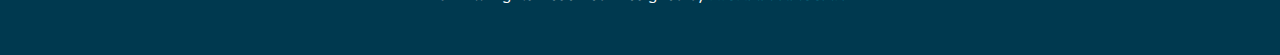
<file: kindergarten-website-template/course.html>
<!DOCTYPE html>
<html lang="en">

<head>
    <meta charset="utf-8">
    <title>ROBOTICS </title>
    <meta content="width=device-width, initial-scale=1.0" name="viewport">
    <meta content="Free HTML Templates" name="keywords">
    <meta content="Free HTML Templates" name="description">

    <!-- Favicon -->
    <link href="img/favicon.ico" rel="icon">

    <!-- Google Web Fonts -->
    <link rel="preconnect" href="https://fonts.gstatic.com">
    <link href="https://fonts.googleapis.com/css2?family=Handlee&family=Nunito&display=swap" rel="stylesheet">

    <!-- Font Awesome -->
    <link href="https://cdnjs.cloudflare.com/ajax/libs/font-awesome/5.10.0/css/all.min.css" rel="stylesheet">

    <!-- Flaticon Font -->
    <link href="lib/flaticon/font/flaticon.css" rel="stylesheet">

    <!-- Libraries Stylesheet -->
    <link href="lib/owlcarousel/assets/owl.carousel.min.css" rel="stylesheet">
    <link href="lib/lightbox/css/lightbox.min.css" rel="stylesheet">

    <!-- Customized Bootstrap Stylesheet -->
    <link href="css/style.css" rel="stylesheet">
</head>

<body>
   
    <!-- Header Start -->
    <div class="container-fluid bg-primary mb-5">
        <div class="d-flex flex-column align-items-center justify-content-center" style="min-height: 400px">
            <h3 class="display-3 font-weight-bold text-white">ROBOTICS</h3>
           
        </div>
    </div>
    <!-- Header End -->


    <!-- About Start -->
    <div class="container-fluid py-5">
        <div class="container">
            <div class="row align-items-center">
                <div class="col-lg-5">
                    <img class="img-fluid rounded mb-5 mb-lg-0" src="img/Robotics.jpg" alt="">
                </div>
                <div class="col-lg-7">
                    
                    <h1 class="mb-4">ROBOTICS</h1>
                    <p>Robots can perform tasks more efficiently and accurately than humans, making them useful in many industries,
                         such as manufacturing. The introduction of artificial intelligence (AI) has also allowed robots to handle more complex situations</p>
                    <div class="row pt-2 pb-4">
                       
                        <div class="col-6 col-md-8">
                            <ul class="list-inline m-0">
                                <li class="py-2 border-top border-bottom"><i class="fa fa-check text-primary mr-3"></i>Problem-Solving Skills</li>
                                <li class="py-2 border-bottom"><i class="fa fa-check text-primary mr-3"></i>Creative Expression</li>
                                <li class="py-2 border-bottom"><i class="fa fa-check text-primary mr-3"></i>Collaboration Skills & Technological Literacy</li>
                                <li class="py-2 border-bottom"><i class="fa fa-check text-primary mr-3"></i>Understanding Automation</li>
                                <li class="py-2 border-bottom"><i class="fa fa-check text-primary mr-3"></i>Customizable Experiences</li>

                            </ul>
                        </div>
                    </div>
                    <a href="order-step.html" class="btn btn-primary mt-2 py-2 px-4">BUY NOW</a>
                </div>
            </div>
        </div>
    </div>
    <!-- About End -->
   
    <div class="flutter-introduction">
        <div class="section-title text-center">
            <!-- <h3 class="sub-title color-2">Course Highlights</h3> -->
        </div>
        <div class="flutter-intro-video">
            <iframe src="https://www.youtube.com/embed/nw6ktelfn3c?si=mS0lqes03wGEdmDZ"
                    frameborder="0" 
                    allow="accelerometer; autoplay; clipboard-write; encrypted-media; gyroscope; picture-in-picture" 
                    allowfullscreen>
            </iframe>
        </div>
        <div class="flutter-intro-video">
            <iframe src="https://www.youtube.com/embed/nw6ktelfn3c?si=mS0lqes03wGEdmDZ"
                    frameborder="0" 
                    allow="accelerometer; autoplay; clipboard-write; encrypted-media; gyroscope; picture-in-picture" 
                    allowfullscreen>
            </iframe>
        </div>
        <div class="flutter-intro-video">
            <iframe src="https://www.youtube.com/embed/nw6ktelfn3c?si=mS0lqes03wGEdmDZ"
                    frameborder="0" 
                    allow="accelerometer; autoplay; clipboard-write; encrypted-media; gyroscope; picture-in-picture" 
                    allowfullscreen>
            </iframe>
        </div>
    </div>
    
    <div class="flutter-introduction">
        <div class="section-title text-center">
            <!-- <h3 class="sub-title color-2">Course Highlights</h3> -->
        </div>
        <div class="flutter-intro-video">
            <iframe src="https://www.youtube.com/embed/nw6ktelfn3c?si=mS0lqes03wGEdmDZ"
                    frameborder="0" 
                    allow="accelerometer; autoplay; clipboard-write; encrypted-media; gyroscope; picture-in-picture" 
                    allowfullscreen>
            </iframe>
        </div>
        <div class="flutter-intro-video">
            <iframe src="https://www.youtube.com/embed/nw6ktelfn3c?si=mS0lqes03wGEdmDZ"
                    frameborder="0" 
                    allow="accelerometer; autoplay; clipboard-write; encrypted-media; gyroscope; picture-in-picture" 
                    allowfullscreen>
            </iframe>
        </div>
        <div class="flutter-intro-video">
            <iframe src="https://www.youtube.com/embed/nw6ktelfn3c?si=mS0lqes03wGEdmDZ"
                    frameborder="0" 
                    allow="accelerometer; autoplay; clipboard-write; encrypted-media; gyroscope; picture-in-picture" 
                    allowfullscreen>
            </iframe>
        </div>
    </div>
    <div class="flutter-introduction">
        <div class="section-title text-center">
            <!-- <h3 class="sub-title color-2">Course Highlights</h3> -->
        </div>
        <div class="flutter-intro-video">
            <iframe src="https://www.youtube.com/embed/nw6ktelfn3c?si=mS0lqes03wGEdmDZ"
                    frameborder="0" 
                    allow="accelerometer; autoplay; clipboard-write; encrypted-media; gyroscope; picture-in-picture" 
                    allowfullscreen>
            </iframe>
        </div>
        <div class="flutter-intro-video">
            <iframe src="https://www.youtube.com/embed/nw6ktelfn3c?si=mS0lqes03wGEdmDZ"
                    frameborder="0" 
                    allow="accelerometer; autoplay; clipboard-write; encrypted-media; gyroscope; picture-in-picture" 
                    allowfullscreen>
            </iframe>
        </div>
        <div class="flutter-intro-video">
            <iframe src="https://www.youtube.com/embed/nw6ktelfn3c?si=mS0lqes03wGEdmDZ"
                    frameborder="0" 
                    allow="accelerometer; autoplay; clipboard-write; encrypted-media; gyroscope; picture-in-picture" 
                    allowfullscreen>
            </iframe>
        </div>
    </div>
    <div class="flutter-introduction">
        <div class="section-title text-center">
            <!-- <h3 class="sub-title color-2">Course Highlights</h3> -->
        </div>
        <div class="flutter-intro-video">
            <iframe src="https://www.youtube.com/embed/nw6ktelfn3c?si=mS0lqes03wGEdmDZ"
                    frameborder="0" 
                    allow="accelerometer; autoplay; clipboard-write; encrypted-media; gyroscope; picture-in-picture" 
                    allowfullscreen>
            </iframe>
        </div>
        <div class="flutter-intro-video">
            <iframe src="https://www.youtube.com/embed/nw6ktelfn3c?si=mS0lqes03wGEdmDZ"
                    frameborder="0" 
                    allow="accelerometer; autoplay; clipboard-write; encrypted-media; gyroscope; picture-in-picture" 
                    allowfullscreen>
            </iframe>
        </div>
        <div class="flutter-intro-video">
            <iframe src="https://www.youtube.com/embed/nw6ktelfn3c?si=mS0lqes03wGEdmDZ"
                    frameborder="0" 
                    allow="accelerometer; autoplay; clipboard-write; encrypted-media; gyroscope; picture-in-picture" 
                    allowfullscreen>
            </iframe>
        </div>
    </div>
    

    <!-- Facilities Start -->
    <div class="container-fluid pt-5">
        <div class="container pb-3">
            <div class="row">
                <div class="col-lg-4 col-md-6 pb-1">
                    <div class="d-flex bg-light shadow-sm border-top rounded mb-4" style="padding: 30px;">
                        <i class="flaticon-050-fence h1 font-weight-normal text-primary mb-3"></i>
                        <div class="pl-4">
                            <h4>100% Refund Policy</h4>
                            <p class="m-0">Clearly state that if users are not satisfied with the course within a specified period (e.g., 7 or 30 days),</div>
                    </div>
                </div>
                <div class="col-lg-4 col-md-6 pb-1">
                    <div class="d-flex bg-light shadow-sm border-top rounded mb-4" style="padding: 30px;">
                        <i class="flaticon-022-drum h1 font-weight-normal text-primary mb-3"></i>
                        <div class="pl-4">
                            <h4>Music and Dance</h4>
                            <p class="m-0">Kasd labore kasd et dolor est rebum dolor ut, clita dolor vero lorem amet elitr vero...</p>
                        </div>
                    </div>
                </div>
                <div class="col-lg-4 col-md-6 pb-1">
                    <div class="d-flex bg-light shadow-sm border-top rounded mb-4" style="padding: 30px;">
                        <i class="flaticon-030-crayons h1 font-weight-normal text-primary mb-3"></i>
                        <div class="pl-4">
                            <h4>Arts and Crafts</h4>
                            <p class="m-0">Kasd labore kasd et dolor est rebum dolor ut, clita dolor vero lorem amet elitr vero...</p>
                        </div>
                    </div>
                </div>
                <div class="col-lg-4 col-md-6 pb-1">
                    <div class="d-flex bg-light shadow-sm border-top rounded mb-4" style="padding: 30px;">
                        <i class="flaticon-017-toy-car h1 font-weight-normal text-primary mb-3"></i>
                        <div class="pl-4">
                            <h4>Safe Transportation</h4>
                            <p class="m-0">Kasd labore kasd et dolor est rebum dolor ut, clita dolor vero lorem amet elitr vero...</p>
                        </div>
                    </div>
                </div>
                <div class="col-lg-4 col-md-6 pb-1">
                    <div class="d-flex bg-light shadow-sm border-top rounded mb-4" style="padding: 30px;">
                        <i class="flaticon-025-sandwich h1 font-weight-normal text-primary mb-3"></i>
                        <div class="pl-4">
                            <h4>Healthy food</h4>
                            <p class="m-0">Kasd labore kasd et dolor est rebum dolor ut, clita dolor vero lorem amet elitr vero...</p>
                        </div>
                    </div>
                </div>
                <div class="col-lg-4 col-md-6 pb-1">
                    <div class="d-flex bg-light shadow-sm border-top rounded mb-4" style="padding: 30px;">
                        <i class="flaticon-047-backpack h1 font-weight-normal text-primary mb-3"></i>
                        <div class="pl-4">
                            <h4>Educational Tour</h4>
                            <p class="m-0">Kasd labore kasd et dolor est rebum dolor ut, clita dolor vero lorem amet elitr vero...</p>
                        </div>
                    </div>
                </div>
            </div>
        </div>
    </div>
    <!-- Facilities Start -->
<!-- Footer Start -->
<div class="container-fluid bg-secondary text-white mt-5 py-5 px-sm-3 px-md-5">
    <div class="row pt-5">
        <div class="col-lg-3 col-md-6 mb-5"sy>
            <a href="" class="navbar-brand font-weight-bold text-primary m-0 mb-4 p-0" style="font-size: 40px; line-height: 40px;">
                <i class="flaticon-043-teddy-bear"></i>
                <span class="text-white">E-learning</span>
            </a>
            <p> The site’s intuitive design and diverse resources make learning enjoyable and effective, 
                 helping students grasp new concepts and improve their skills from anywhere. Whether for supplemental learning or primary education,
                 E-learning stands out as a valuable tool for academic success.</p>
            <div class="d-flex justify-content-start mt-4">
                <a class="btn btn-outline-primary rounded-circle text-center mr-2 px-0"
                    style="width: 38px; height: 38px;" href="#"><i class="fab fa-twitter"></i></a>
                <a class="btn btn-outline-primary rounded-circle text-center mr-2 px-0"
                    style="width: 38px; height: 38px;" href="#"><i class="fab fa-facebook-f"></i></a>
                <a class="btn btn-outline-primary rounded-circle text-center mr-2 px-0"
                    style="width: 38px; height: 38px;" href="#"><i class="fab fa-linkedin-in"></i></a>
                <a class="btn btn-outline-primary rounded-circle text-center mr-2 px-0"
                    style="width: 38px; height: 38px;" href="#"><i class="fab fa-instagram"></i></a>
            </div>
        </div>
        <div class="col-lg-3 col-md-6 mb-5">
            <h3 class="text-primary mb-4">Get In Touch</h3>
            <div class="d-flex">
                <h4 class="fa fa-map-marker-alt text-primary"></h4>
                <div class="pl-3">
                    <h5 class="text-white">Address</h5>
                    <p>panipra, po kothamangalam Ernakulam </p>
                </div>
            </div>
            <div class="d-flex">
                <h4 class="fa fa-envelope text-primary"></h4>
                <div class="pl-3">
                    <h5 class="text-white">Email</h5>
                    <p>info@example.com</p>
                </div>
            </div>
            <div class="d-flex">
                <h4 class="fa fa-phone-alt text-primary"></h4>
                <div class="pl-3">
                    <h5 class="text-white">Phone</h5>
                    <p>+91-8590799477</p>
                </div>
            </div>
        </div>
    </div>
    <div class="container-fluid pt-5" style="border-top: 1px solid rgba(0, 0, 0, 0.2);;">
        <p class="m-0 text-center text-white">
            &copy; <a class="text-primary font-weight-bold" href="#"></a>. All Rights Reserved. 
            
            <!--/*** This template is free as long as you keep the footer author’s credit link/attribution link/backlink. If you'd like to use the template without the footer author’s credit link/attribution link/backlink, you can purchase the Credit Removal License from "https://htmlcodex.com/credit-removal". Thank you for your support. ***/-->
            Designed by <a class="text-primary font-weight-bold" href="https://htmlcodex.com">HISHAM NASSAR</a>
        </p>
    </div>
</div>
<!-- Footer End -->




    <!-- Back to Top -->
    <a href="#" class="btn btn-primary p-3 back-to-top"><i class="fa fa-angle-double-up"></i></a>


    <!-- JavaScript Libraries -->
    <script src="https://code.jquery.com/jquery-3.4.1.min.js"></script>
    <script src="https://stackpath.bootstrapcdn.com/bootstrap/4.4.1/js/bootstrap.bundle.min.js"></script>
    <script src="lib/easing/easing.min.js"></script>
    <script src="lib/owlcarousel/owl.carousel.min.js"></script>
    <script src="lib/isotope/isotope.pkgd.min.js"></script>
    <script src="lib/lightbox/js/lightbox.min.js"></script>

    <!-- Contact Javascript File -->
    <script src="mail/jqBootstrapValidation.min.js"></script>
    <script src="mail/contact.js"></script>

    <!-- Template Javascript -->
    <script src="js/main.js"></script>
</body>

</html>
</file>
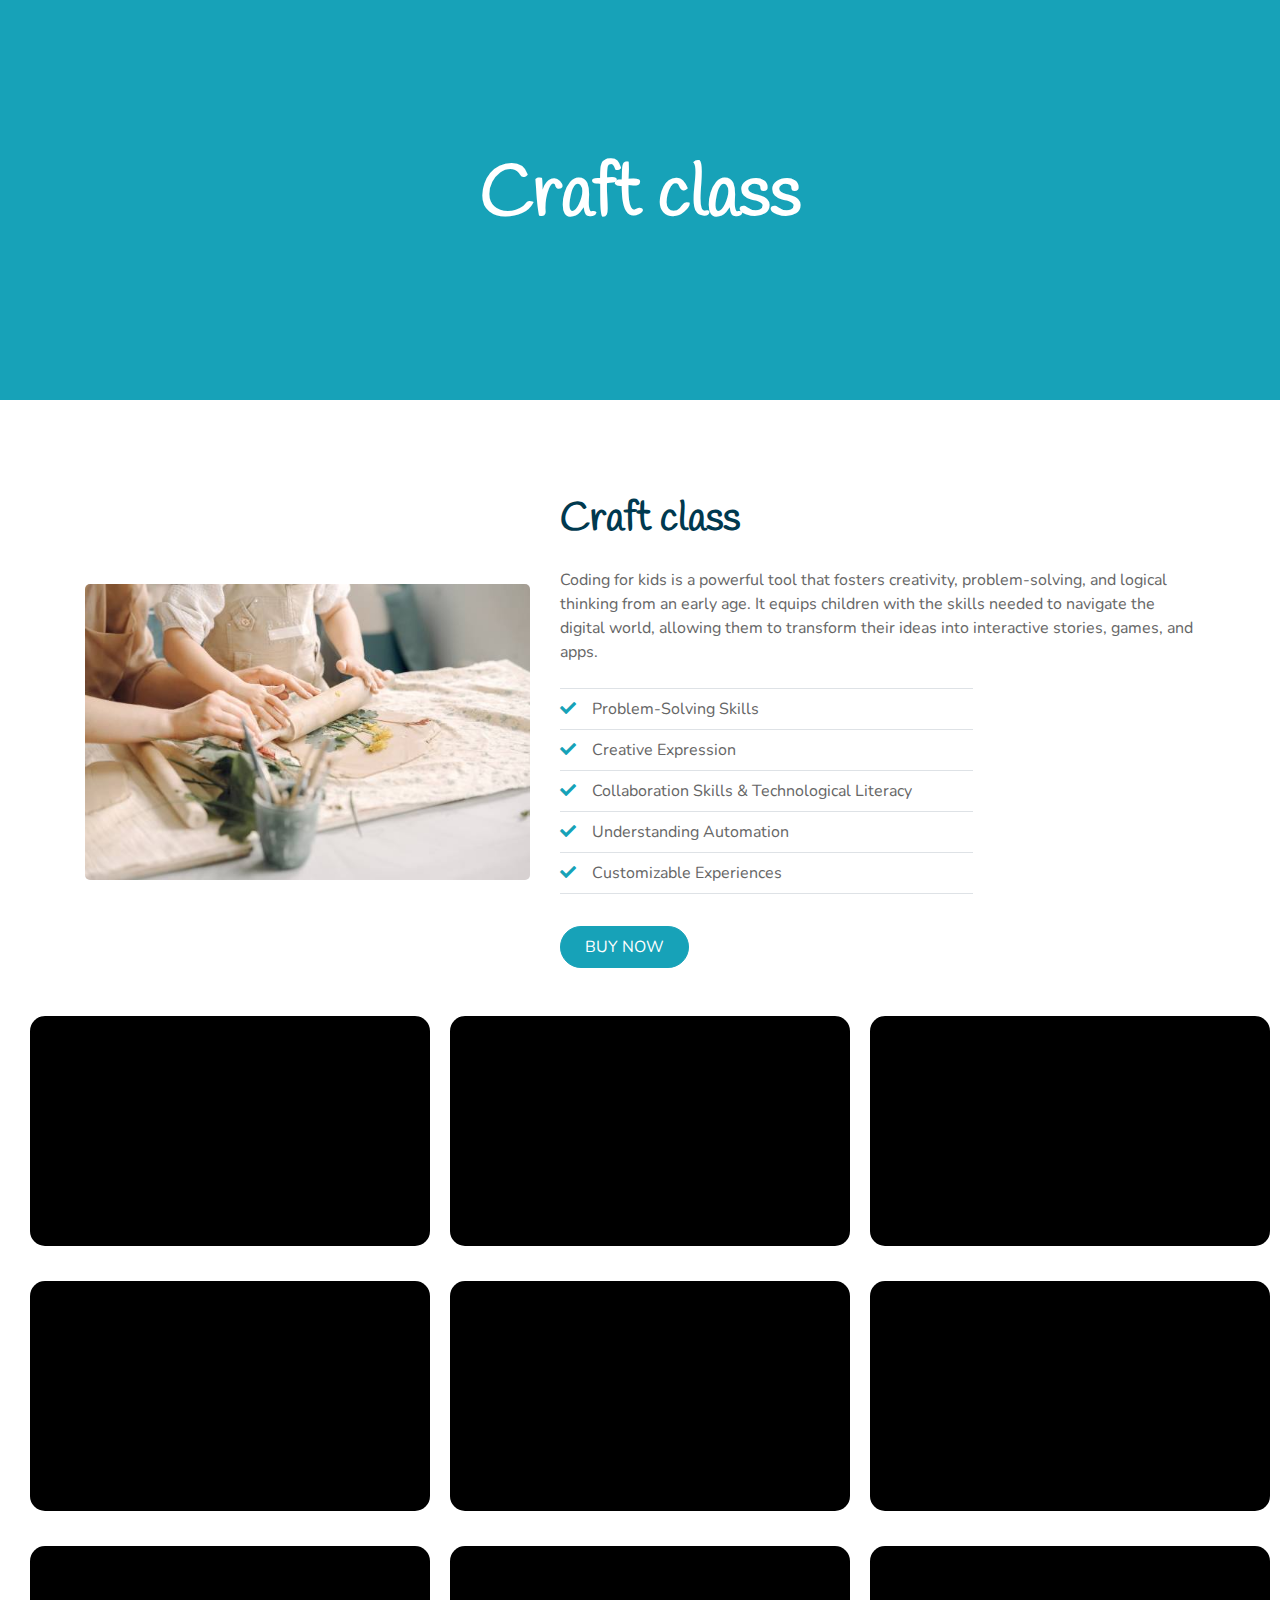
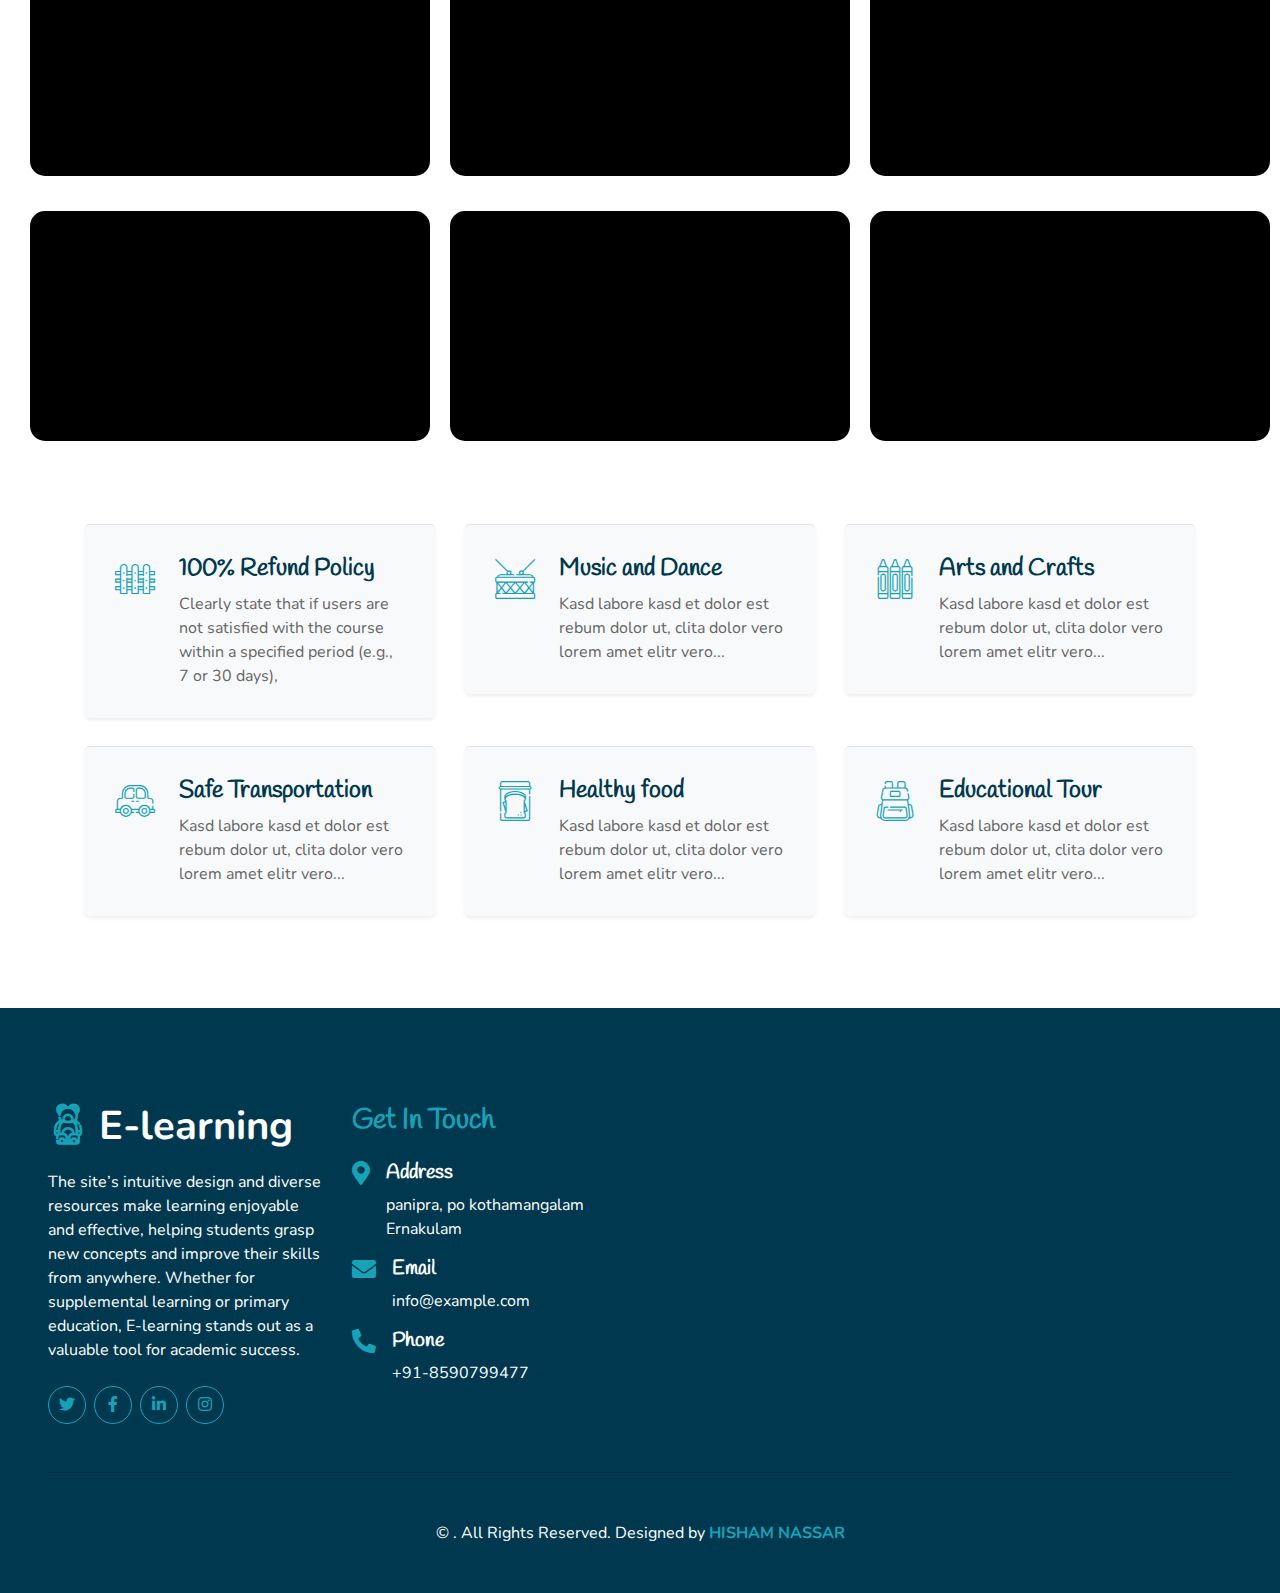
<file: kindergarten-website-template/craftclass.html>
<!DOCTYPE html>
<html lang="en">

<head>
    <meta charset="utf-8">
    <title>Craft class </title>
    <meta content="width=device-width, initial-scale=1.0" name="viewport">
    <meta content="Free HTML Templates" name="keywords">
    <meta content="Free HTML Templates" name="description">

    <!-- Favicon -->
    <link href="img/favicon.ico" rel="icon">

    <!-- Google Web Fonts -->
    <link rel="preconnect" href="https://fonts.gstatic.com">
    <link href="https://fonts.googleapis.com/css2?family=Handlee&family=Nunito&display=swap" rel="stylesheet">

    <!-- Font Awesome -->
    <link href="https://cdnjs.cloudflare.com/ajax/libs/font-awesome/5.10.0/css/all.min.css" rel="stylesheet">

    <!-- Flaticon Font -->
    <link href="lib/flaticon/font/flaticon.css" rel="stylesheet">

    <!-- Libraries Stylesheet -->
    <link href="lib/owlcarousel/assets/owl.carousel.min.css" rel="stylesheet">
    <link href="lib/lightbox/css/lightbox.min.css" rel="stylesheet">

    <!-- Customized Bootstrap Stylesheet -->
    <link href="css/style.css" rel="stylesheet">
</head>

<body>
   
    <!-- Header Start -->
    <div class="container-fluid bg-primary mb-5">
        <div class="d-flex flex-column align-items-center justify-content-center" style="min-height: 400px">
            <h3 class="display-3 font-weight-bold text-white">Craft class</h3>
           
        </div>
    </div>
    <!-- Header End -->


    <!-- About Start -->
    <div class="container-fluid py-5">
        <div class="container">
            <div class="row align-items-center">
                <div class="col-lg-5">
                    <img class="img-fluid rounded mb-5 mb-lg-0" src="img/craft.jpg" alt="">
                </div>
                <div class="col-lg-7">
                    
                    <h1 class="mb-4">Craft class</h1>
                    <p>Coding for kids is a powerful tool that fosters creativity, problem-solving, and logical thinking from an early age. It equips children with the skills needed 
                    to navigate the digital world, allowing them to transform their ideas into interactive stories, games, and apps. </p>
                    <div class="row pt-2 pb-4">
                       
                        <div class="col-6 col-md-8">
                            <ul class="list-inline m-0">
                                <li class="py-2 border-top border-bottom"><i class="fa fa-check text-primary mr-3"></i>Problem-Solving Skills</li>
                                <li class="py-2 border-bottom"><i class="fa fa-check text-primary mr-3"></i>Creative Expression</li>
                                <li class="py-2 border-bottom"><i class="fa fa-check text-primary mr-3"></i>Collaboration Skills & Technological Literacy</li>
                                <li class="py-2 border-bottom"><i class="fa fa-check text-primary mr-3"></i>Understanding Automation</li>
                                <li class="py-2 border-bottom"><i class="fa fa-check text-primary mr-3"></i>Customizable Experiences</li>

                            </ul>
                        </div>
                    </div>
                    <a href="order-step.html" class="btn btn-primary mt-2 py-2 px-4">BUY NOW</a>
                </div>
            </div>
        </div>
    </div>
    <!-- About End -->
   
    <div class="flutter-introduction">
        <div class="section-title text-center">
            <!-- <h3 class="sub-title color-2">Course Highlights</h3> -->
        </div>
        <div class="flutter-intro-video">
            <iframe src="https://www.youtube.com/embed/nw6ktelfn3c?si=mS0lqes03wGEdmDZ"
                    frameborder="0" 
                    allow="accelerometer; autoplay; clipboard-write; encrypted-media; gyroscope; picture-in-picture" 
                    allowfullscreen>
            </iframe>
        </div>
        <div class="flutter-intro-video">
            <iframe src="https://www.youtube.com/embed/nw6ktelfn3c?si=mS0lqes03wGEdmDZ"
                    frameborder="0" 
                    allow="accelerometer; autoplay; clipboard-write; encrypted-media; gyroscope; picture-in-picture" 
                    allowfullscreen>
            </iframe>
        </div>
        <div class="flutter-intro-video">
            <iframe src="https://www.youtube.com/embed/nw6ktelfn3c?si=mS0lqes03wGEdmDZ"
                    frameborder="0" 
                    allow="accelerometer; autoplay; clipboard-write; encrypted-media; gyroscope; picture-in-picture" 
                    allowfullscreen>
            </iframe>
        </div>
    </div>
    
    <div class="flutter-introduction">
        <div class="section-title text-center">
            <!-- <h3 class="sub-title color-2">Course Highlights</h3> -->
        </div>
        <div class="flutter-intro-video">
            <iframe src="https://www.youtube.com/embed/nw6ktelfn3c?si=mS0lqes03wGEdmDZ"
                    frameborder="0" 
                    allow="accelerometer; autoplay; clipboard-write; encrypted-media; gyroscope; picture-in-picture" 
                    allowfullscreen>
            </iframe>
        </div>
        <div class="flutter-intro-video">
            <iframe src="https://www.youtube.com/embed/nw6ktelfn3c?si=mS0lqes03wGEdmDZ"
                    frameborder="0" 
                    allow="accelerometer; autoplay; clipboard-write; encrypted-media; gyroscope; picture-in-picture" 
                    allowfullscreen>
            </iframe>
        </div>
        <div class="flutter-intro-video">
            <iframe src="https://www.youtube.com/embed/nw6ktelfn3c?si=mS0lqes03wGEdmDZ"
                    frameborder="0" 
                    allow="accelerometer; autoplay; clipboard-write; encrypted-media; gyroscope; picture-in-picture" 
                    allowfullscreen>
            </iframe>
        </div>
    </div>
    <div class="flutter-introduction">
        <div class="section-title text-center">
            <!-- <h3 class="sub-title color-2">Course Highlights</h3> -->
        </div>
        <div class="flutter-intro-video">
            <iframe src="https://www.youtube.com/embed/nw6ktelfn3c?si=mS0lqes03wGEdmDZ"
                    frameborder="0" 
                    allow="accelerometer; autoplay; clipboard-write; encrypted-media; gyroscope; picture-in-picture" 
                    allowfullscreen>
            </iframe>
        </div>
        <div class="flutter-intro-video">
            <iframe src="https://www.youtube.com/embed/nw6ktelfn3c?si=mS0lqes03wGEdmDZ"
                    frameborder="0" 
                    allow="accelerometer; autoplay; clipboard-write; encrypted-media; gyroscope; picture-in-picture" 
                    allowfullscreen>
            </iframe>
        </div>
        <div class="flutter-intro-video">
            <iframe src="https://www.youtube.com/embed/nw6ktelfn3c?si=mS0lqes03wGEdmDZ"
                    frameborder="0" 
                    allow="accelerometer; autoplay; clipboard-write; encrypted-media; gyroscope; picture-in-picture" 
                    allowfullscreen>
            </iframe>
        </div>
    </div>
    <div class="flutter-introduction">
        <div class="section-title text-center">
            <!-- <h3 class="sub-title color-2">Course Highlights</h3> -->
        </div>
        <div class="flutter-intro-video">
            <iframe src="https://www.youtube.com/embed/nw6ktelfn3c?si=mS0lqes03wGEdmDZ"
                    frameborder="0" 
                    allow="accelerometer; autoplay; clipboard-write; encrypted-media; gyroscope; picture-in-picture" 
                    allowfullscreen>
            </iframe>
        </div>
        <div class="flutter-intro-video">
            <iframe src="https://www.youtube.com/embed/nw6ktelfn3c?si=mS0lqes03wGEdmDZ"
                    frameborder="0" 
                    allow="accelerometer; autoplay; clipboard-write; encrypted-media; gyroscope; picture-in-picture" 
                    allowfullscreen>
            </iframe>
        </div>
        <div class="flutter-intro-video">
            <iframe src="https://www.youtube.com/embed/nw6ktelfn3c?si=mS0lqes03wGEdmDZ"
                    frameborder="0" 
                    allow="accelerometer; autoplay; clipboard-write; encrypted-media; gyroscope; picture-in-picture" 
                    allowfullscreen>
            </iframe>
        </div>
    </div>
    

    <!-- Facilities Start -->
    <div class="container-fluid pt-5">
        <div class="container pb-3">
            <div class="row">
                <div class="col-lg-4 col-md-6 pb-1">
                    <div class="d-flex bg-light shadow-sm border-top rounded mb-4" style="padding: 30px;">
                        <i class="flaticon-050-fence h1 font-weight-normal text-primary mb-3"></i>
                        <div class="pl-4">
                            <h4>100% Refund Policy</h4>
                            <p class="m-0">Clearly state that if users are not satisfied with the course within a specified period (e.g., 7 or 30 days),</div>
                    </div>
                </div>
                <div class="col-lg-4 col-md-6 pb-1">
                    <div class="d-flex bg-light shadow-sm border-top rounded mb-4" style="padding: 30px;">
                        <i class="flaticon-022-drum h1 font-weight-normal text-primary mb-3"></i>
                        <div class="pl-4">
                            <h4>Music and Dance</h4>
                            <p class="m-0">Kasd labore kasd et dolor est rebum dolor ut, clita dolor vero lorem amet elitr vero...</p>
                        </div>
                    </div>
                </div>
                <div class="col-lg-4 col-md-6 pb-1">
                    <div class="d-flex bg-light shadow-sm border-top rounded mb-4" style="padding: 30px;">
                        <i class="flaticon-030-crayons h1 font-weight-normal text-primary mb-3"></i>
                        <div class="pl-4">
                            <h4>Arts and Crafts</h4>
                            <p class="m-0">Kasd labore kasd et dolor est rebum dolor ut, clita dolor vero lorem amet elitr vero...</p>
                        </div>
                    </div>
                </div>
                <div class="col-lg-4 col-md-6 pb-1">
                    <div class="d-flex bg-light shadow-sm border-top rounded mb-4" style="padding: 30px;">
                        <i class="flaticon-017-toy-car h1 font-weight-normal text-primary mb-3"></i>
                        <div class="pl-4">
                            <h4>Safe Transportation</h4>
                            <p class="m-0">Kasd labore kasd et dolor est rebum dolor ut, clita dolor vero lorem amet elitr vero...</p>
                        </div>
                    </div>
                </div>
                <div class="col-lg-4 col-md-6 pb-1">
                    <div class="d-flex bg-light shadow-sm border-top rounded mb-4" style="padding: 30px;">
                        <i class="flaticon-025-sandwich h1 font-weight-normal text-primary mb-3"></i>
                        <div class="pl-4">
                            <h4>Healthy food</h4>
                            <p class="m-0">Kasd labore kasd et dolor est rebum dolor ut, clita dolor vero lorem amet elitr vero...</p>
                        </div>
                    </div>
                </div>
                <div class="col-lg-4 col-md-6 pb-1">
                    <div class="d-flex bg-light shadow-sm border-top rounded mb-4" style="padding: 30px;">
                        <i class="flaticon-047-backpack h1 font-weight-normal text-primary mb-3"></i>
                        <div class="pl-4">
                            <h4>Educational Tour</h4>
                            <p class="m-0">Kasd labore kasd et dolor est rebum dolor ut, clita dolor vero lorem amet elitr vero...</p>
                        </div>
                    </div>
                </div>
            </div>
        </div>
    </div>
    <!-- Facilities Start -->
<!-- Footer Start -->
<div class="container-fluid bg-secondary text-white mt-5 py-5 px-sm-3 px-md-5">
    <div class="row pt-5">
        <div class="col-lg-3 col-md-6 mb-5"sy>
            <a href="" class="navbar-brand font-weight-bold text-primary m-0 mb-4 p-0" style="font-size: 40px; line-height: 40px;">
                <i class="flaticon-043-teddy-bear"></i>
                <span class="text-white">E-learning</span>
            </a>
            <p> The site’s intuitive design and diverse resources make learning enjoyable and effective, 
                 helping students grasp new concepts and improve their skills from anywhere. Whether for supplemental learning or primary education,
                 E-learning stands out as a valuable tool for academic success.</p>
            <div class="d-flex justify-content-start mt-4">
                <a class="btn btn-outline-primary rounded-circle text-center mr-2 px-0"
                    style="width: 38px; height: 38px;" href="#"><i class="fab fa-twitter"></i></a>
                <a class="btn btn-outline-primary rounded-circle text-center mr-2 px-0"
                    style="width: 38px; height: 38px;" href="#"><i class="fab fa-facebook-f"></i></a>
                <a class="btn btn-outline-primary rounded-circle text-center mr-2 px-0"
                    style="width: 38px; height: 38px;" href="#"><i class="fab fa-linkedin-in"></i></a>
                <a class="btn btn-outline-primary rounded-circle text-center mr-2 px-0"
                    style="width: 38px; height: 38px;" href="#"><i class="fab fa-instagram"></i></a>
            </div>
        </div>
        <div class="col-lg-3 col-md-6 mb-5">
            <h3 class="text-primary mb-4">Get In Touch</h3>
            <div class="d-flex">
                <h4 class="fa fa-map-marker-alt text-primary"></h4>
                <div class="pl-3">
                    <h5 class="text-white">Address</h5>
                    <p>panipra, po kothamangalam Ernakulam </p>
                </div>
            </div>
            <div class="d-flex">
                <h4 class="fa fa-envelope text-primary"></h4>
                <div class="pl-3">
                    <h5 class="text-white">Email</h5>
                    <p>info@example.com</p>
                </div>
            </div>
            <div class="d-flex">
                <h4 class="fa fa-phone-alt text-primary"></h4>
                <div class="pl-3">
                    <h5 class="text-white">Phone</h5>
                    <p>+91-8590799477</p>
                </div>
            </div>
        </div>
    </div>
    <div class="container-fluid pt-5" style="border-top: 1px solid rgba(0, 0, 0, 0.2);;">
        <p class="m-0 text-center text-white">
            &copy; <a class="text-primary font-weight-bold" href="#"></a>. All Rights Reserved. 
            
            <!--/*** This template is free as long as you keep the footer author’s credit link/attribution link/backlink. If you'd like to use the template without the footer author’s credit link/attribution link/backlink, you can purchase the Credit Removal License from "https://htmlcodex.com/credit-removal". Thank you for your support. ***/-->
            Designed by <a class="text-primary font-weight-bold" href="https://htmlcodex.com">HISHAM NASSAR</a>
        </p>
    </div>
</div>
<!-- Footer End -->




    <!-- Back to Top -->
    <a href="#" class="btn btn-primary p-3 back-to-top"><i class="fa fa-angle-double-up"></i></a>


    <!-- JavaScript Libraries -->
    <script src="https://code.jquery.com/jquery-3.4.1.min.js"></script>
    <script src="https://stackpath.bootstrapcdn.com/bootstrap/4.4.1/js/bootstrap.bundle.min.js"></script>
    <script src="lib/easing/easing.min.js"></script>
    <script src="lib/owlcarousel/owl.carousel.min.js"></script>
    <script src="lib/isotope/isotope.pkgd.min.js"></script>
    <script src="lib/lightbox/js/lightbox.min.js"></script>

    <!-- Contact Javascript File -->
    <script src="mail/jqBootstrapValidation.min.js"></script>
    <script src="mail/contact.js"></script>

    <!-- Template Javascript -->
    <script src="js/main.js"></script>
</body>

</html>
</file>
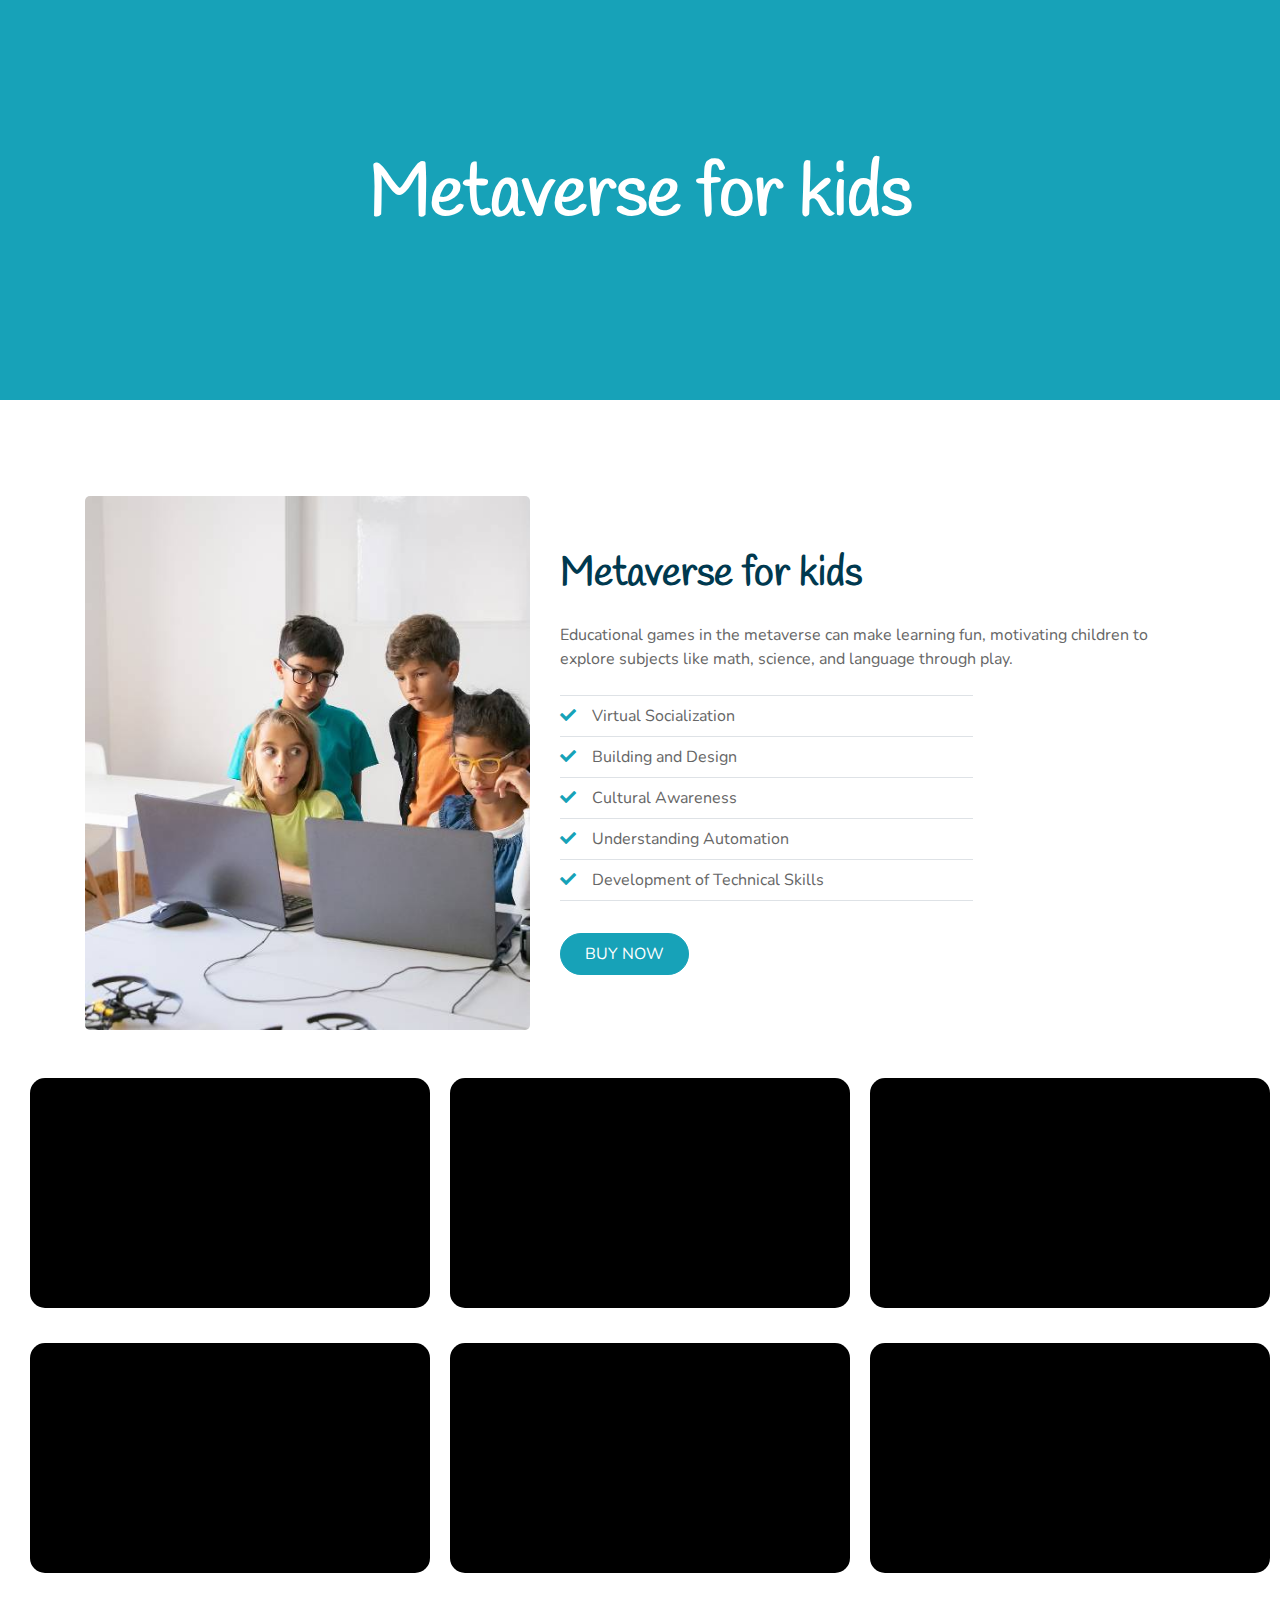
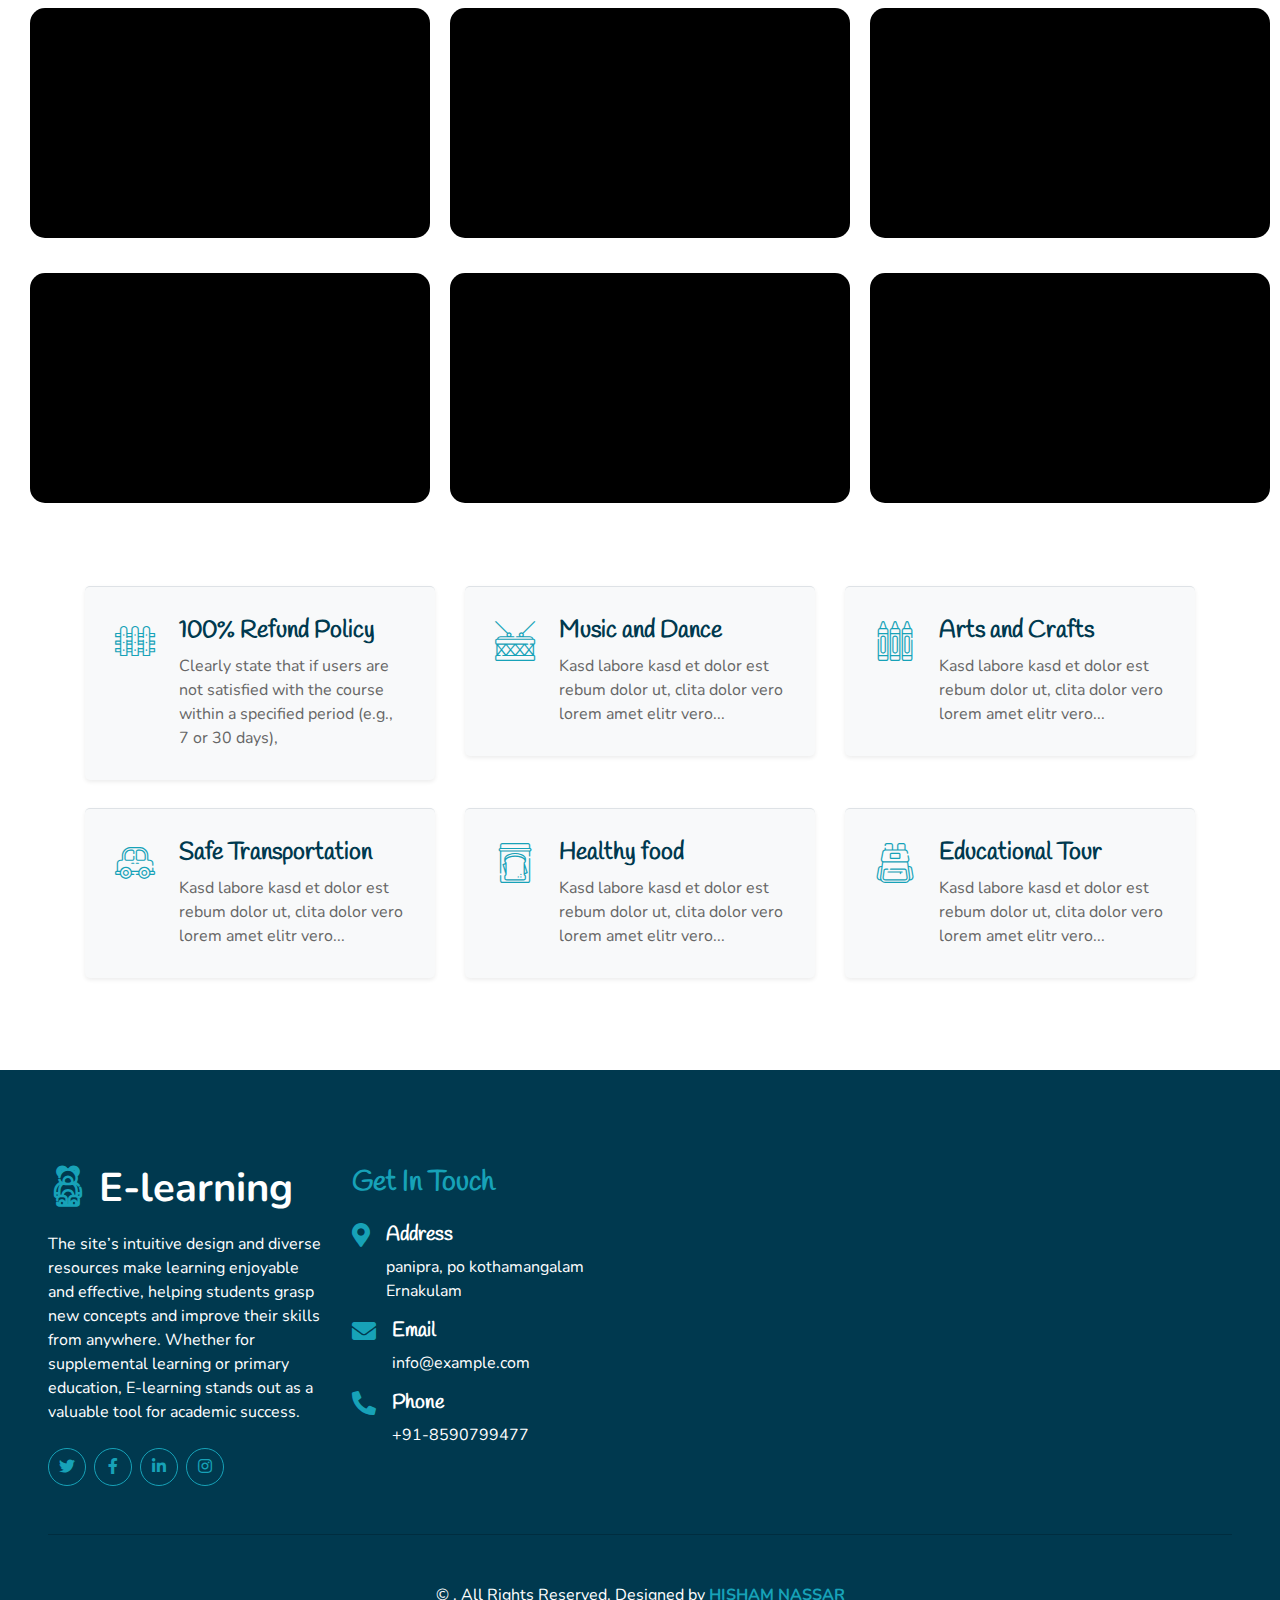
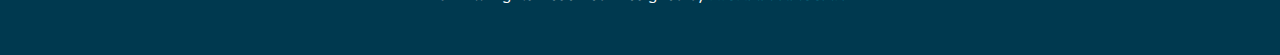
<file: kindergarten-website-template/meteaverse.html>
<!DOCTYPE html>
<html lang="en">

<head>
    <meta charset="utf-8">
    <title>Metaverse for kids </title>
    <meta content="width=device-width, initial-scale=1.0" name="viewport">
    <meta content="Free HTML Templates" name="keywords">
    <meta content="Free HTML Templates" name="description">

    <!-- Favicon -->
    <link href="img/favicon.ico" rel="icon">

    <!-- Google Web Fonts -->
    <link rel="preconnect" href="https://fonts.gstatic.com">
    <link href="https://fonts.googleapis.com/css2?family=Handlee&family=Nunito&display=swap" rel="stylesheet">

    <!-- Font Awesome -->
    <link href="https://cdnjs.cloudflare.com/ajax/libs/font-awesome/5.10.0/css/all.min.css" rel="stylesheet">

    <!-- Flaticon Font -->
    <link href="lib/flaticon/font/flaticon.css" rel="stylesheet">

    <!-- Libraries Stylesheet -->
    <link href="lib/owlcarousel/assets/owl.carousel.min.css" rel="stylesheet">
    <link href="lib/lightbox/css/lightbox.min.css" rel="stylesheet">

    <!-- Customized Bootstrap Stylesheet -->
    <link href="css/style.css" rel="stylesheet">
</head>

<body>
   
    <!-- Header Start -->
    <div class="container-fluid bg-primary mb-5">
        <div class="d-flex flex-column align-items-center justify-content-center" style="min-height: 400px">
            <h3 class="display-3 font-weight-bold text-white">Metaverse for kids</h3>
           
        </div>
    </div>
    <!-- Header End -->


    <!-- About Start -->
    <div class="container-fluid py-5">
        <div class="container">
            <div class="row align-items-center">
                <div class="col-lg-5">
                    <img class="img-fluid rounded mb-5 mb-lg-0" src="img/cooding for kiddes.jpg" alt="">
                </div>
                <div class="col-lg-7">
                    
                    <h1 class="mb-4">Metaverse for kids</h1>
                    <p>Educational games in the metaverse can make learning fun, motivating children to explore subjects like math, science, and language through play. </p>
                    <div class="row pt-2 pb-4">
                       
                        <div class="col-6 col-md-8">
                            <ul class="list-inline m-0">
                                <li class="py-2 border-top border-bottom"><i class="fa fa-check text-primary mr-3"></i>Virtual Socialization</li>
                                <li class="py-2 border-bottom"><i class="fa fa-check text-primary mr-3"></i>Building and Design</li>
                                <li class="py-2 border-bottom"><i class="fa fa-check text-primary mr-3"></i>Cultural Awareness</li>
                                <li class="py-2 border-bottom"><i class="fa fa-check text-primary mr-3"></i>Understanding Automation</li>
                                <li class="py-2 border-bottom"><i class="fa fa-check text-primary mr-3"></i>Development of Technical Skills</li>

                            </ul>
                        </div>
                    </div>
                    <a href="order-step.html" class="btn btn-primary mt-2 py-2 px-4">BUY NOW</a>
                </div>
            </div>
        </div>
    </div>
    <!-- About End -->
   
    <div class="flutter-introduction">
        <div class="section-title text-center">
            <!-- <h3 class="sub-title color-2">Course Highlights</h3> -->
        </div>
        <div class="flutter-intro-video">
            <iframe src="https://www.youtube.com/embed/nw6ktelfn3c?si=mS0lqes03wGEdmDZ"
                    frameborder="0" 
                    allow="accelerometer; autoplay; clipboard-write; encrypted-media; gyroscope; picture-in-picture" 
                    allowfullscreen>
            </iframe>
        </div>
        <div class="flutter-intro-video">
            <iframe src="https://www.youtube.com/embed/nw6ktelfn3c?si=mS0lqes03wGEdmDZ"
                    frameborder="0" 
                    allow="accelerometer; autoplay; clipboard-write; encrypted-media; gyroscope; picture-in-picture" 
                    allowfullscreen>
            </iframe>
        </div>
        <div class="flutter-intro-video">
            <iframe src="https://www.youtube.com/embed/nw6ktelfn3c?si=mS0lqes03wGEdmDZ"
                    frameborder="0" 
                    allow="accelerometer; autoplay; clipboard-write; encrypted-media; gyroscope; picture-in-picture" 
                    allowfullscreen>
            </iframe>
        </div>
    </div>
    
    <div class="flutter-introduction">
        <div class="section-title text-center">
            <!-- <h3 class="sub-title color-2">Course Highlights</h3> -->
        </div>
        <div class="flutter-intro-video">
            <iframe src="https://www.youtube.com/embed/nw6ktelfn3c?si=mS0lqes03wGEdmDZ"
                    frameborder="0" 
                    allow="accelerometer; autoplay; clipboard-write; encrypted-media; gyroscope; picture-in-picture" 
                    allowfullscreen>
            </iframe>
        </div>
        <div class="flutter-intro-video">
            <iframe src="https://www.youtube.com/embed/nw6ktelfn3c?si=mS0lqes03wGEdmDZ"
                    frameborder="0" 
                    allow="accelerometer; autoplay; clipboard-write; encrypted-media; gyroscope; picture-in-picture" 
                    allowfullscreen>
            </iframe>
        </div>
        <div class="flutter-intro-video">
            <iframe src="https://www.youtube.com/embed/nw6ktelfn3c?si=mS0lqes03wGEdmDZ"
                    frameborder="0" 
                    allow="accelerometer; autoplay; clipboard-write; encrypted-media; gyroscope; picture-in-picture" 
                    allowfullscreen>
            </iframe>
        </div>
    </div>
    <div class="flutter-introduction">
        <div class="section-title text-center">
            <!-- <h3 class="sub-title color-2">Course Highlights</h3> -->
        </div>
        <div class="flutter-intro-video">
            <iframe src="https://www.youtube.com/embed/nw6ktelfn3c?si=mS0lqes03wGEdmDZ"
                    frameborder="0" 
                    allow="accelerometer; autoplay; clipboard-write; encrypted-media; gyroscope; picture-in-picture" 
                    allowfullscreen>
            </iframe>
        </div>
        <div class="flutter-intro-video">
            <iframe src="https://www.youtube.com/embed/nw6ktelfn3c?si=mS0lqes03wGEdmDZ"
                    frameborder="0" 
                    allow="accelerometer; autoplay; clipboard-write; encrypted-media; gyroscope; picture-in-picture" 
                    allowfullscreen>
            </iframe>
        </div>
        <div class="flutter-intro-video">
            <iframe src="https://www.youtube.com/embed/nw6ktelfn3c?si=mS0lqes03wGEdmDZ"
                    frameborder="0" 
                    allow="accelerometer; autoplay; clipboard-write; encrypted-media; gyroscope; picture-in-picture" 
                    allowfullscreen>
            </iframe>
        </div>
    </div>
    <div class="flutter-introduction">
        <div class="section-title text-center">
            <!-- <h3 class="sub-title color-2">Course Highlights</h3> -->
        </div>
        <div class="flutter-intro-video">
            <iframe src="https://www.youtube.com/embed/nw6ktelfn3c?si=mS0lqes03wGEdmDZ"
                    frameborder="0" 
                    allow="accelerometer; autoplay; clipboard-write; encrypted-media; gyroscope; picture-in-picture" 
                    allowfullscreen>
            </iframe>
        </div>
        <div class="flutter-intro-video">
            <iframe src="https://www.youtube.com/embed/nw6ktelfn3c?si=mS0lqes03wGEdmDZ"
                    frameborder="0" 
                    allow="accelerometer; autoplay; clipboard-write; encrypted-media; gyroscope; picture-in-picture" 
                    allowfullscreen>
            </iframe>
        </div>
        <div class="flutter-intro-video">
            <iframe src="https://www.youtube.com/embed/nw6ktelfn3c?si=mS0lqes03wGEdmDZ"
                    frameborder="0" 
                    allow="accelerometer; autoplay; clipboard-write; encrypted-media; gyroscope; picture-in-picture" 
                    allowfullscreen>
            </iframe>
        </div>
    </div>
    

    <!-- Facilities Start -->
    <div class="container-fluid pt-5">
        <div class="container pb-3">
            <div class="row">
                <div class="col-lg-4 col-md-6 pb-1">
                    <div class="d-flex bg-light shadow-sm border-top rounded mb-4" style="padding: 30px;">
                        <i class="flaticon-050-fence h1 font-weight-normal text-primary mb-3"></i>
                        <div class="pl-4">
                            <h4>100% Refund Policy</h4>
                            <p class="m-0">Clearly state that if users are not satisfied with the course within a specified period (e.g., 7 or 30 days),</div>
                    </div>
                </div>
                <div class="col-lg-4 col-md-6 pb-1">
                    <div class="d-flex bg-light shadow-sm border-top rounded mb-4" style="padding: 30px;">
                        <i class="flaticon-022-drum h1 font-weight-normal text-primary mb-3"></i>
                        <div class="pl-4">
                            <h4>Music and Dance</h4>
                            <p class="m-0">Kasd labore kasd et dolor est rebum dolor ut, clita dolor vero lorem amet elitr vero...</p>
                        </div>
                    </div>
                </div>
                <div class="col-lg-4 col-md-6 pb-1">
                    <div class="d-flex bg-light shadow-sm border-top rounded mb-4" style="padding: 30px;">
                        <i class="flaticon-030-crayons h1 font-weight-normal text-primary mb-3"></i>
                        <div class="pl-4">
                            <h4>Arts and Crafts</h4>
                            <p class="m-0">Kasd labore kasd et dolor est rebum dolor ut, clita dolor vero lorem amet elitr vero...</p>
                        </div>
                    </div>
                </div>
                <div class="col-lg-4 col-md-6 pb-1">
                    <div class="d-flex bg-light shadow-sm border-top rounded mb-4" style="padding: 30px;">
                        <i class="flaticon-017-toy-car h1 font-weight-normal text-primary mb-3"></i>
                        <div class="pl-4">
                            <h4>Safe Transportation</h4>
                            <p class="m-0">Kasd labore kasd et dolor est rebum dolor ut, clita dolor vero lorem amet elitr vero...</p>
                        </div>
                    </div>
                </div>
                <div class="col-lg-4 col-md-6 pb-1">
                    <div class="d-flex bg-light shadow-sm border-top rounded mb-4" style="padding: 30px;">
                        <i class="flaticon-025-sandwich h1 font-weight-normal text-primary mb-3"></i>
                        <div class="pl-4">
                            <h4>Healthy food</h4>
                            <p class="m-0">Kasd labore kasd et dolor est rebum dolor ut, clita dolor vero lorem amet elitr vero...</p>
                        </div>
                    </div>
                </div>
                <div class="col-lg-4 col-md-6 pb-1">
                    <div class="d-flex bg-light shadow-sm border-top rounded mb-4" style="padding: 30px;">
                        <i class="flaticon-047-backpack h1 font-weight-normal text-primary mb-3"></i>
                        <div class="pl-4">
                            <h4>Educational Tour</h4>
                            <p class="m-0">Kasd labore kasd et dolor est rebum dolor ut, clita dolor vero lorem amet elitr vero...</p>
                        </div>
                    </div>
                </div>
            </div>
        </div>
    </div>
    <!-- Facilities Start -->
<!-- Footer Start -->
<div class="container-fluid bg-secondary text-white mt-5 py-5 px-sm-3 px-md-5">
    <div class="row pt-5">
        <div class="col-lg-3 col-md-6 mb-5"sy>
            <a href="" class="navbar-brand font-weight-bold text-primary m-0 mb-4 p-0" style="font-size: 40px; line-height: 40px;">
                <i class="flaticon-043-teddy-bear"></i>
                <span class="text-white">E-learning</span>
            </a>
            <p> The site’s intuitive design and diverse resources make learning enjoyable and effective, 
                 helping students grasp new concepts and improve their skills from anywhere. Whether for supplemental learning or primary education,
                 E-learning stands out as a valuable tool for academic success.</p>
            <div class="d-flex justify-content-start mt-4">
                <a class="btn btn-outline-primary rounded-circle text-center mr-2 px-0"
                    style="width: 38px; height: 38px;" href="#"><i class="fab fa-twitter"></i></a>
                <a class="btn btn-outline-primary rounded-circle text-center mr-2 px-0"
                    style="width: 38px; height: 38px;" href="#"><i class="fab fa-facebook-f"></i></a>
                <a class="btn btn-outline-primary rounded-circle text-center mr-2 px-0"
                    style="width: 38px; height: 38px;" href="#"><i class="fab fa-linkedin-in"></i></a>
                <a class="btn btn-outline-primary rounded-circle text-center mr-2 px-0"
                    style="width: 38px; height: 38px;" href="#"><i class="fab fa-instagram"></i></a>
            </div>
        </div>
        <div class="col-lg-3 col-md-6 mb-5">
            <h3 class="text-primary mb-4">Get In Touch</h3>
            <div class="d-flex">
                <h4 class="fa fa-map-marker-alt text-primary"></h4>
                <div class="pl-3">
                    <h5 class="text-white">Address</h5>
                    <p>panipra, po kothamangalam Ernakulam </p>
                </div>
            </div>
            <div class="d-flex">
                <h4 class="fa fa-envelope text-primary"></h4>
                <div class="pl-3">
                    <h5 class="text-white">Email</h5>
                    <p>info@example.com</p>
                </div>
            </div>
            <div class="d-flex">
                <h4 class="fa fa-phone-alt text-primary"></h4>
                <div class="pl-3">
                    <h5 class="text-white">Phone</h5>
                    <p>+91-8590799477</p>
                </div>
            </div>
        </div>
    </div>
    <div class="container-fluid pt-5" style="border-top: 1px solid rgba(0, 0, 0, 0.2);;">
        <p class="m-0 text-center text-white">
            &copy; <a class="text-primary font-weight-bold" href="#"></a>. All Rights Reserved. 
            
            <!--/*** This template is free as long as you keep the footer author’s credit link/attribution link/backlink. If you'd like to use the template without the footer author’s credit link/attribution link/backlink, you can purchase the Credit Removal License from "https://htmlcodex.com/credit-removal". Thank you for your support. ***/-->
            Designed by <a class="text-primary font-weight-bold" href="https://htmlcodex.com">HISHAM NASSAR</a>
        </p>
    </div>
</div>
<!-- Footer End -->




    <!-- Back to Top -->
    <a href="#" class="btn btn-primary p-3 back-to-top"><i class="fa fa-angle-double-up"></i></a>


    <!-- JavaScript Libraries -->
    <script src="https://code.jquery.com/jquery-3.4.1.min.js"></script>
    <script src="https://stackpath.bootstrapcdn.com/bootstrap/4.4.1/js/bootstrap.bundle.min.js"></script>
    <script src="lib/easing/easing.min.js"></script>
    <script src="lib/owlcarousel/owl.carousel.min.js"></script>
    <script src="lib/isotope/isotope.pkgd.min.js"></script>
    <script src="lib/lightbox/js/lightbox.min.js"></script>

    <!-- Contact Javascript File -->
    <script src="mail/jqBootstrapValidation.min.js"></script>
    <script src="mail/contact.js"></script>

    <!-- Template Javascript -->
    <script src="js/main.js"></script>
</body>

</html>
</file>
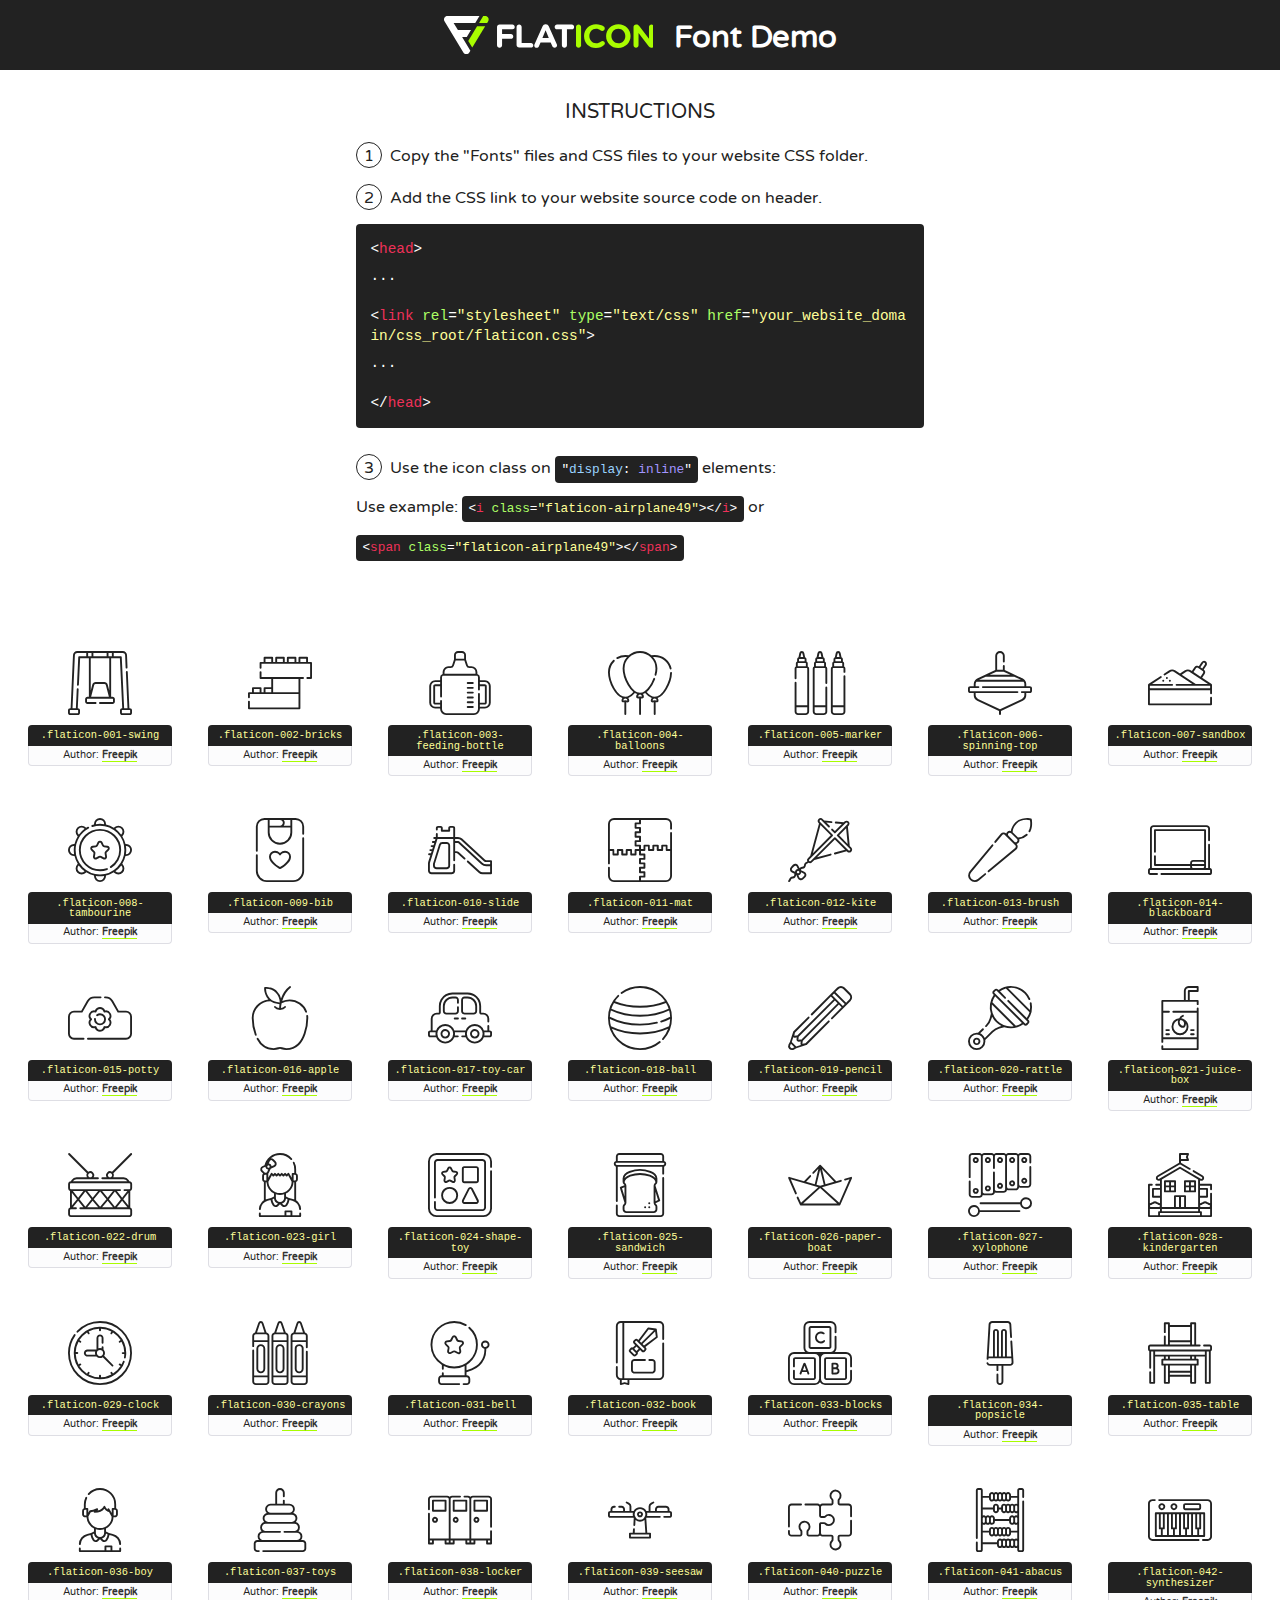
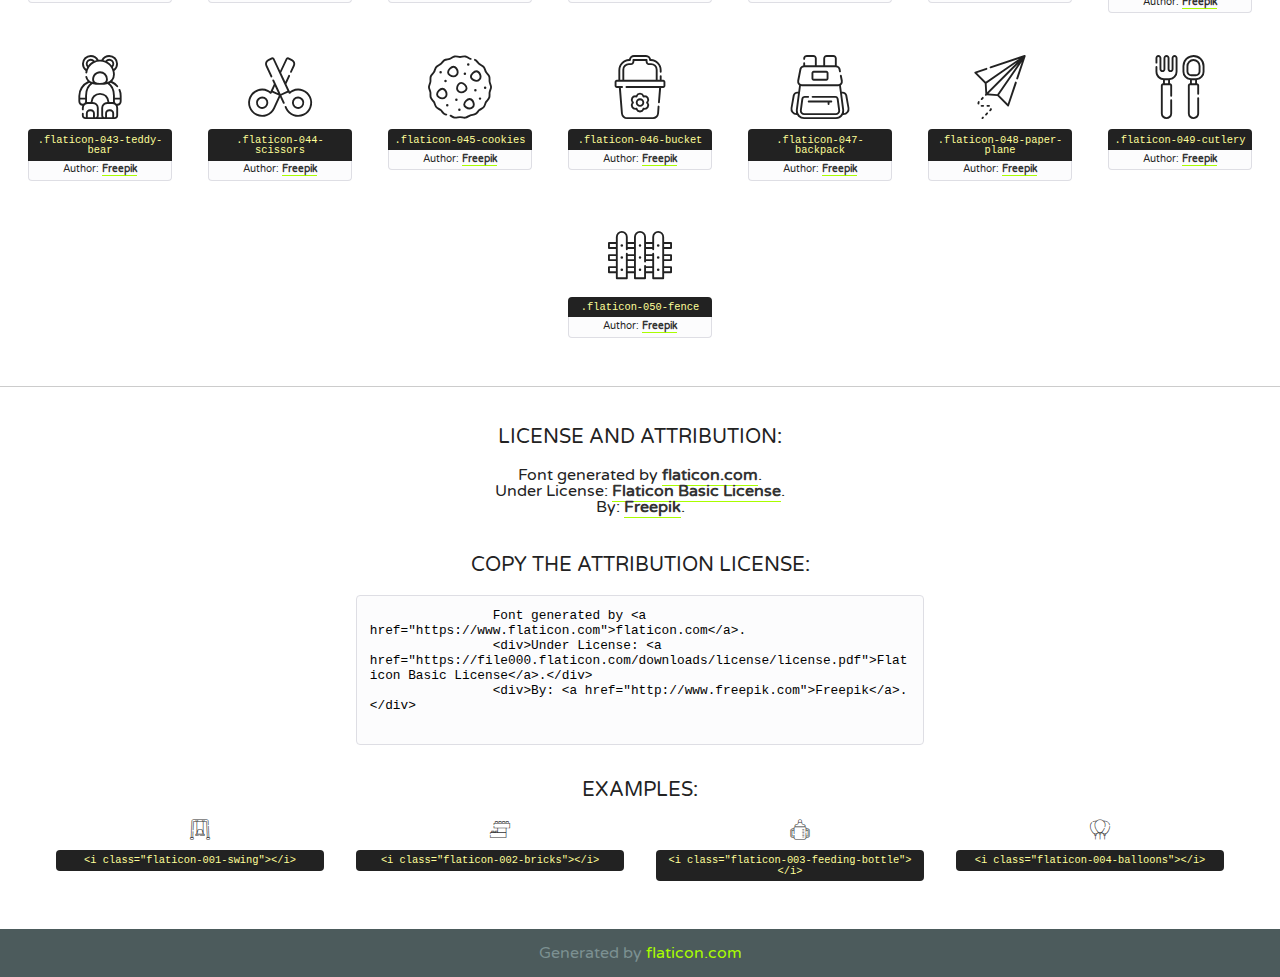
<file: kindergarten-website-template/lib/flaticon/font/flaticon.html>
<!DOCTYPE html>
<!--
  Flaticon icon font: Flaticon
  Creation date: 11/06/2020 07:22
-->
<html>
    <!DOCTYPE html>

    <head>
        <title>Flaticon WebFont</title>
        <link href="http://fonts.googleapis.com/css?family=Varela+Round" rel="stylesheet" type="text/css" />
        <link rel="stylesheet" type="text/css" href="flaticon.css">
        <meta charset="UTF-8">
        <style>
            html, body, div, span, applet, object, iframe,
            h1, h2, h3, h4, h5, h6, p, blockquote, pre,
            a, abbr, acronym, address, big, cite, code,
            del, dfn, em, img, ins, kbd, q, s, samp,
            small, strike, strong, sub, sup, tt, var,
            b, u, i, center,
            dl, dt, dd, ol, ul, li,
            fieldset, form, label, legend,
            table, caption, tbody, tfoot, thead, tr, th, td,
            article, aside, canvas, details, embed,
            figure, figcaption, footer, header, hgroup,
            menu, nav, output, ruby, section, summary,
            time, mark, audio, video {
                margin: 0;
                padding: 0;
                border: 0;
                font-size: 100%;
                font: inherit;
                vertical-align: baseline;
            }
            /* HTML5 display-role reset for older browsers */
            article, aside, details, figcaption, figure,
            footer, header, hgroup, menu, nav, section {
                display: block;
            }
            body {
                line-height: 1;
            }
            ol, ul {
                list-style: none;
            }
            blockquote, q {
                quotes: none;
            }
            blockquote:before, blockquote:after,
            q:before, q:after {
                content: '';
                content: none;
            }
            table {
                border-collapse: collapse;
                border-spacing: 0;
            }
            body {
                font-family: 'Varela Round', Helvetica, Arial, sans-serif;
                font-size: 16px;
                color: #222;
            }
            a {
                color: #333;
                border-bottom: 1px solid #a9fd00;
                font-weight: bold;
                text-decoration: none;
            }
            * {
                -moz-box-sizing: border-box;
                -webkit-box-sizing: border-box;
                box-sizing: border-box;
                margin: 0;
                padding: 0;
            }
            [class^="flaticon-"]:before, [class*=" flaticon-"]:before, [class^="flaticon-"]:after, [class*=" flaticon-"]:after {
                font-family: Flaticon;
                font-size: 30px;
                font-style: normal;
                margin-left: 20px;
                color: #333;
            }
            .wrapper {
                max-width: 600px;
                margin: auto;
                padding: 0 1em;
            }
            .title {
                font-size: 1.25em;
                text-align: center;
                margin-bottom: 1em;
                text-transform: uppercase;
            }
            header {
                text-align: center;
                background-color: #222;
                color: #fff;
                padding: 1em;
            }
            header .logo {
                width: 210px;
                height: 38px;
                display: inline-block;
                vertical-align: middle;
                margin-right: 1em;
                border: none;
            }
            header strong {
                font-size: 1.95em;
                font-weight: bold;
                vertical-align: middle;
                margin-top: 5px;
                display: inline-block;
            }
            .demo {
                margin: 2em auto;
                line-height: 1.25em;
            }
            .demo ul li {
                margin-bottom: 1em;
            }
            .demo ul li .num {
                color: #222;
                border-radius: 20px;
                display: inline-block;
                width: 26px;
                padding: 3px;
                height: 26px;
                text-align: center;
                margin-right: 0.5em;
                border: 1px solid #222;
            }
            .demo ul li code {
                background-color: #222;
                border-radius: 4px;
                padding: 0.25em 0.5em;
                display: inline-block;
                color: #fff;
                font-family: Consolas,Monaco,Lucida Console,Liberation Mono,DejaVu Sans Mono,Bitstream Vera Sans Mono,Courier New, monospace;
                font-weight: lighter;
                margin-top: 1em;
                font-size: 0.8em;
                word-break: break-all;
            }
            .demo ul li code.big {
                padding: 1em;
                font-size: 0.9em;
            }
            .demo ul li code .red {
                color: #EF3159;
            }
            .demo ul li code .green {
                color: #ACFF65;
            }
            .demo ul li code .yellow {
                color: #FFFF99;
            }
            .demo ul li code .blue {
                color: #99D3FF;
            }
            .demo ul li code .purple {
                color: #A295FF;
            }
            .demo ul li code .dots {
                margin-top: 0.5em;
                display: block;
            }
            #glyphs {
                border-bottom: 1px solid #ccc;
                padding: 2em 0;
                text-align: center;
            }
            .glyph {
                display: inline-block;
                width: 9em;
                margin: 1em;
                text-align: center;
                vertical-align: top;
                background: #FFF;
            }
            .glyph .glyph-icon {
                padding: 10px;
                display: block;
                font-family:"Flaticon";
                font-size: 64px;
                line-height: 1;
            }
            .glyph .glyph-icon:before {
                font-size: 64px;
                color: #222;
                margin-left: 0;
            }
            .class-name {
                font-size: 0.65em;
                background-color: #222;
                color: #fff;
                border-radius: 4px 4px 0 0;
                padding: 0.5em;
                color: #FFFF99;
                font-family: Consolas,Monaco,Lucida Console,Liberation Mono,DejaVu Sans Mono,Bitstream Vera Sans Mono,Courier New, monospace;
            }
            .author-name {
                font-size: 0.6em;
                background-color: #fcfcfd;
                border: 1px solid #DEDEE4;
                border-top: 0;
                border-radius: 0 0 4px 4px;
                padding: 0.5em;
            }
            .class-name:last-child {
                font-size: 10px;
                color:#888;
            }
            .class-name:last-child a {
                font-size: 10px;
                color:#555;
            }
            .class-name:last-child a:hover {
                color:#a9fd00;
            }
            .glyph > input {
                display: block;
                width: 100px;
                margin: 5px auto;
                text-align: center;
                font-size: 12px;
                cursor: text;
            }
            .glyph > input.icon-input {
                font-family:"Flaticon";
                font-size: 16px;
                margin-bottom: 10px;
            }
            .attribution .title {
                margin-top: 2em;
            }
            .attribution textarea {
                background-color: #fcfcfd;
                padding: 1em;
                border: none;
                box-shadow: none;
                border: 1px solid #DEDEE4;
                border-radius: 4px;
                resize: none;
                width: 100%;
                height: 150px;
                font-size: 0.8em;
                font-family: Consolas,Monaco,Lucida Console,Liberation Mono,DejaVu Sans Mono,Bitstream Vera Sans Mono,Courier New, monospace;
                -webkit-appearance: none;
            }
            .iconsuse {
                margin: 2em auto;
                text-align: center;
                max-width: 1200px;
            }
            .iconsuse:after {
                content: '';
                display: table;
                clear: both;
            }
            .iconsuse .image {
                float: left;
                width: 25%;
                padding: 0 1em;
            }
            .iconsuse .image p {
                margin-bottom: 1em;
            }
            .iconsuse .image span {
                display: block;
                font-size: 0.65em;
                background-color: #222;
                color: #fff;
                border-radius: 4px;
                padding: 0.5em;
                color: #FFFF99;
                margin-top: 1em;
                font-family: Consolas,Monaco,Lucida Console,Liberation Mono,DejaVu Sans Mono,Bitstream Vera Sans Mono,Courier New, monospace;
            }
            #footer {
                text-align: center;
                background-color: #4C5B5C;
                color: #7c9192;
                padding: 1em;
            }
            #footer a {
                border: none;
                color: #a9fd00;
                font-weight: normal;
            }
            @media (max-width: 960px) {
                .iconsuse .image {
                    width: 50%;
                }
            }
            @media (max-width: 560px) {
                .iconsuse .image {
                    width: 100%;
                }
            }
            .attrDiv {

            }
        </style>
        <link rel="stylesheet" href="flaticon.css">
    </head>

    <body class="characters-off">
        <header>
            <a href="https://www.flaticon.com" target="_blank" class="logo">
                <svg version="1.1" xmlns="http://www.w3.org/2000/svg" xmlns:xlink="http://www.w3.org/1999/xlink" xmlns:a="http://ns.adobe.com/AdobeSVGViewerExtensions/3.0/" viewBox="0 0 560.875 102.036" enable-background="new 0 0 560.875 102.036" xml:space="preserve">
                        <defs>
                        </defs>
                        <g>
                            <g class="letters">
                                <path fill="#ffffff" d="M141.596,29.675c0-3.777,2.985-6.767,6.764-6.767h34.438c3.426,0,6.15,2.728,6.15,6.15
                                c0,3.43-2.724,6.149-6.15,6.149h-27.674v13.091h23.719c3.429,0,6.151,2.724,6.151,6.15c0,3.43-2.723,6.149-6.151,6.149h-23.719
                                v17.574c0,3.773-2.986,6.761-6.764,6.761c-3.779,0-6.764-2.989-6.764-6.761V29.675z"></path>
                                <path fill="#ffffff" d="M193.844,29.149c0-3.781,2.985-6.767,6.764-6.767c3.776,0,6.763,2.985,6.763,6.767v42.957h25.039
                                c3.426,0,6.149,2.726,6.149,6.153c0,3.425-2.723,6.15-6.149,6.15h-31.802c-3.779,0-6.764-2.986-6.764-6.768V29.149z"></path>
                                <path fill="#ffffff" d="M241.891,75.71l21.438-48.407c1.492-3.341,4.215-5.357,7.906-5.357h0.792
                                c3.686,0,6.323,2.017,7.815,5.357l21.439,48.407c0.436,0.967,0.701,1.845,0.701,2.723c0,3.602-2.809,6.501-6.414,6.501
                                c-3.161,0-5.269-1.845-6.499-4.655l-4.132-9.661h-27.059l-4.301,10.102c-1.144,2.631-3.426,4.214-6.237,4.214
                                c-3.517,0-6.24-2.81-6.24-6.325C241.1,77.64,241.451,76.677,241.891,75.71z M279.932,58.666l-8.521-20.297l-8.526,20.297H279.932
                                z"></path>
                                <path fill="#ffffff" d="M314.864,35.387H301.86c-3.429,0-6.239-2.813-6.239-6.238c0-3.429,2.811-6.24,6.239-6.24h39.533
                                c3.426,0,6.237,2.811,6.237,6.24c0,3.425-2.811,6.238-6.237,6.238h-13.001v42.785c0,3.773-2.99,6.761-6.764,6.761
                                c-3.779,0-6.764-2.989-6.764-6.761V35.387z"></path>
                                <path fill="#A9FD00" d="M352.615,29.149c0-3.781,2.985-6.767,6.767-6.767c3.774,0,6.761,2.985,6.761,6.767v49.024
                                c0,3.773-2.987,6.761-6.761,6.761c-3.781,0-6.767-2.989-6.767-6.761V29.149z"></path>
                                <path fill="#A9FD00" d="M374.132,53.836v-0.179c0-17.481,13.178-31.801,32.065-31.801c9.22,0,15.459,2.458,20.557,6.238
                                c1.402,1.054,2.637,2.985,2.637,5.357c0,3.692-2.985,6.59-6.681,6.59c-1.845,0-3.071-0.702-4.044-1.319
                                c-3.776-2.813-7.729-4.393-12.562-4.393c-10.364,0-17.831,8.611-17.831,19.154v0.173c0,10.542,7.291,19.329,17.831,19.329
                                c5.715,0,9.492-1.756,13.359-4.834c1.049-0.874,2.458-1.491,4.039-1.491c3.429,0,6.325,2.813,6.325,6.236
                                c0,2.106-1.056,3.78-2.282,4.834c-5.539,4.834-12.036,7.733-21.878,7.733C387.572,85.464,374.132,71.493,374.132,53.836z"></path>
                                <path fill="#A9FD00" d="M433.009,53.836v-0.179c0-17.481,13.79-31.801,32.766-31.801c18.981,0,32.592,14.143,32.592,31.628v0.173
                                c0,17.483-13.785,31.807-32.769,31.807C446.625,85.464,433.009,71.32,433.009,53.836z M484.224,53.836v-0.179
                                c0-10.539-7.725-19.326-18.626-19.326c-10.893,0-18.449,8.611-18.449,19.154v0.173c0,10.542,7.73,19.329,18.626,19.329
                                C476.676,72.986,484.224,64.378,484.224,53.836z"></path>
                                <path fill="#A9FD00" d="M506.233,29.321c0-3.774,2.99-6.763,6.767-6.763h1.401c3.252,0,5.183,1.583,7.029,3.953l26.093,34.265
                                V29.059c0-3.692,2.99-6.677,6.681-6.677c3.683,0,6.671,2.985,6.671,6.677v48.934c0,3.78-2.987,6.765-6.764,6.765h-0.436
                                c-3.257,0-5.188-1.581-7.034-3.953l-27.056-35.492v32.944c0,3.687-2.985,6.676-6.678,6.676c-3.683,0-6.673-2.989-6.673-6.676
                                V29.321z"></path>
                            </g>
                            <g class="insignia">
                                <path fill="#ffffff" d="M48.372,56.137h12.517l11.156-18.537H37.186L25.688,18.539h57.825L94.668,0H9.271
                                C5.925,0,2.842,1.801,1.198,4.716c-1.644,2.907-1.593,6.482,0.134,9.343l50.38,83.501c1.678,2.781,4.689,4.476,7.938,4.476
                                c3.246,0,6.257-1.695,7.935-4.476l2.898-4.804L48.372,56.137z"></path>
                                <g class="i">
                                    <path fill="#A9FD00" d="M93.575,18.539h0.031v0.004l21.652,0.004l2.705-4.488c1.727-2.861,1.778-6.436,0.133-9.343
                                    C116.454,1.801,113.371,0,110.026,0h-5.294L93.575,18.539z"></path>
                                    <polygon fill="#A9FD00" points="88.291,27.356 64.725,66.486 75.519,84.404 109.942,27.356"></polygon>
                                </g>
                            </g>
                        </g>
                    </svg>
            </a>
            <strong>Font Demo</strong>
        </header>

        <section class="demo wrapper">
            <p class="title">Instructions</p>
            <ul>
                <li>
                    <span class="num">1</span>Copy the "Fonts" files and CSS files to your website CSS folder.
                </li>
                <li>
                    <span class="num">2</span>Add the CSS link to your website source code on header.
                    <code class="big">
                        &lt;<span class="red">head</span>&gt;
                        <br/><span class="dots">...</span>
                        <br/>&lt;<span class="red">link</span> <span class="green">rel</span>=<span class="yellow">"stylesheet"</span> <span class="green">type</span>=<span class="yellow">"text/css"</span> <span class="green">href</span>=<span class="yellow">"your_website_domain/css_root/flaticon.css"</span>&gt;
                        <br/><span class="dots">...</span>
                        <br/>&lt;/<span class="red">head</span>&gt;
                    </code>
                </li>

                <li>
                    <p>
                        <span class="num">3</span>Use the icon class on <code>"<span class="blue">display</span>:<span class="purple"> inline</span>"</code> elements:
                        <br />
                        Use example:
                        <code>
                            &lt;<span class="red">i</span> <span class="green">class</span>=<span class="yellow">&quot;flaticon-airplane49&quot;</span>&gt;&lt;/<span class="red">i</span>&gt;
                        </code> or
                        <code>&lt;<span class="red">span</span> <span class="green">class</span>=<span class="yellow">&quot;flaticon-airplane49&quot;</span>&gt;&lt;/<span class="red">span</span>&gt;</code>
                    </p>
                </li>
            </ul>
        </section>

        <section id="glyphs">
            
            <div class="glyph"><div class="glyph-icon flaticon-001-swing"></div>
                <div class="class-name">.flaticon-001-swing</div>
                <div class="author-name">Author: <a href="http://www.freepik.com" title="Freepik">Freepik</a> </div>
            </div>
            
            <div class="glyph"><div class="glyph-icon flaticon-002-bricks"></div>
                <div class="class-name">.flaticon-002-bricks</div>
                <div class="author-name">Author: <a href="http://www.freepik.com" title="Freepik">Freepik</a> </div>
            </div>
            
            <div class="glyph"><div class="glyph-icon flaticon-003-feeding-bottle"></div>
                <div class="class-name">.flaticon-003-feeding-bottle</div>
                <div class="author-name">Author: <a href="http://www.freepik.com" title="Freepik">Freepik</a> </div>
            </div>
            
            <div class="glyph"><div class="glyph-icon flaticon-004-balloons"></div>
                <div class="class-name">.flaticon-004-balloons</div>
                <div class="author-name">Author: <a href="http://www.freepik.com" title="Freepik">Freepik</a> </div>
            </div>
            
            <div class="glyph"><div class="glyph-icon flaticon-005-marker"></div>
                <div class="class-name">.flaticon-005-marker</div>
                <div class="author-name">Author: <a href="http://www.freepik.com" title="Freepik">Freepik</a> </div>
            </div>
            
            <div class="glyph"><div class="glyph-icon flaticon-006-spinning-top"></div>
                <div class="class-name">.flaticon-006-spinning-top</div>
                <div class="author-name">Author: <a href="http://www.freepik.com" title="Freepik">Freepik</a> </div>
            </div>
            
            <div class="glyph"><div class="glyph-icon flaticon-007-sandbox"></div>
                <div class="class-name">.flaticon-007-sandbox</div>
                <div class="author-name">Author: <a href="http://www.freepik.com" title="Freepik">Freepik</a> </div>
            </div>
            
            <div class="glyph"><div class="glyph-icon flaticon-008-tambourine"></div>
                <div class="class-name">.flaticon-008-tambourine</div>
                <div class="author-name">Author: <a href="http://www.freepik.com" title="Freepik">Freepik</a> </div>
            </div>
            
            <div class="glyph"><div class="glyph-icon flaticon-009-bib"></div>
                <div class="class-name">.flaticon-009-bib</div>
                <div class="author-name">Author: <a href="http://www.freepik.com" title="Freepik">Freepik</a> </div>
            </div>
            
            <div class="glyph"><div class="glyph-icon flaticon-010-slide"></div>
                <div class="class-name">.flaticon-010-slide</div>
                <div class="author-name">Author: <a href="http://www.freepik.com" title="Freepik">Freepik</a> </div>
            </div>
            
            <div class="glyph"><div class="glyph-icon flaticon-011-mat"></div>
                <div class="class-name">.flaticon-011-mat</div>
                <div class="author-name">Author: <a href="http://www.freepik.com" title="Freepik">Freepik</a> </div>
            </div>
            
            <div class="glyph"><div class="glyph-icon flaticon-012-kite"></div>
                <div class="class-name">.flaticon-012-kite</div>
                <div class="author-name">Author: <a href="http://www.freepik.com" title="Freepik">Freepik</a> </div>
            </div>
            
            <div class="glyph"><div class="glyph-icon flaticon-013-brush"></div>
                <div class="class-name">.flaticon-013-brush</div>
                <div class="author-name">Author: <a href="http://www.freepik.com" title="Freepik">Freepik</a> </div>
            </div>
            
            <div class="glyph"><div class="glyph-icon flaticon-014-blackboard"></div>
                <div class="class-name">.flaticon-014-blackboard</div>
                <div class="author-name">Author: <a href="http://www.freepik.com" title="Freepik">Freepik</a> </div>
            </div>
            
            <div class="glyph"><div class="glyph-icon flaticon-015-potty"></div>
                <div class="class-name">.flaticon-015-potty</div>
                <div class="author-name">Author: <a href="http://www.freepik.com" title="Freepik">Freepik</a> </div>
            </div>
            
            <div class="glyph"><div class="glyph-icon flaticon-016-apple"></div>
                <div class="class-name">.flaticon-016-apple</div>
                <div class="author-name">Author: <a href="http://www.freepik.com" title="Freepik">Freepik</a> </div>
            </div>
            
            <div class="glyph"><div class="glyph-icon flaticon-017-toy-car"></div>
                <div class="class-name">.flaticon-017-toy-car</div>
                <div class="author-name">Author: <a href="http://www.freepik.com" title="Freepik">Freepik</a> </div>
            </div>
            
            <div class="glyph"><div class="glyph-icon flaticon-018-ball"></div>
                <div class="class-name">.flaticon-018-ball</div>
                <div class="author-name">Author: <a href="http://www.freepik.com" title="Freepik">Freepik</a> </div>
            </div>
            
            <div class="glyph"><div class="glyph-icon flaticon-019-pencil"></div>
                <div class="class-name">.flaticon-019-pencil</div>
                <div class="author-name">Author: <a href="http://www.freepik.com" title="Freepik">Freepik</a> </div>
            </div>
            
            <div class="glyph"><div class="glyph-icon flaticon-020-rattle"></div>
                <div class="class-name">.flaticon-020-rattle</div>
                <div class="author-name">Author: <a href="http://www.freepik.com" title="Freepik">Freepik</a> </div>
            </div>
            
            <div class="glyph"><div class="glyph-icon flaticon-021-juice-box"></div>
                <div class="class-name">.flaticon-021-juice-box</div>
                <div class="author-name">Author: <a href="http://www.freepik.com" title="Freepik">Freepik</a> </div>
            </div>
            
            <div class="glyph"><div class="glyph-icon flaticon-022-drum"></div>
                <div class="class-name">.flaticon-022-drum</div>
                <div class="author-name">Author: <a href="http://www.freepik.com" title="Freepik">Freepik</a> </div>
            </div>
            
            <div class="glyph"><div class="glyph-icon flaticon-023-girl"></div>
                <div class="class-name">.flaticon-023-girl</div>
                <div class="author-name">Author: <a href="http://www.freepik.com" title="Freepik">Freepik</a> </div>
            </div>
            
            <div class="glyph"><div class="glyph-icon flaticon-024-shape-toy"></div>
                <div class="class-name">.flaticon-024-shape-toy</div>
                <div class="author-name">Author: <a href="http://www.freepik.com" title="Freepik">Freepik</a> </div>
            </div>
            
            <div class="glyph"><div class="glyph-icon flaticon-025-sandwich"></div>
                <div class="class-name">.flaticon-025-sandwich</div>
                <div class="author-name">Author: <a href="http://www.freepik.com" title="Freepik">Freepik</a> </div>
            </div>
            
            <div class="glyph"><div class="glyph-icon flaticon-026-paper-boat"></div>
                <div class="class-name">.flaticon-026-paper-boat</div>
                <div class="author-name">Author: <a href="http://www.freepik.com" title="Freepik">Freepik</a> </div>
            </div>
            
            <div class="glyph"><div class="glyph-icon flaticon-027-xylophone"></div>
                <div class="class-name">.flaticon-027-xylophone</div>
                <div class="author-name">Author: <a href="http://www.freepik.com" title="Freepik">Freepik</a> </div>
            </div>
            
            <div class="glyph"><div class="glyph-icon flaticon-028-kindergarten"></div>
                <div class="class-name">.flaticon-028-kindergarten</div>
                <div class="author-name">Author: <a href="http://www.freepik.com" title="Freepik">Freepik</a> </div>
            </div>
            
            <div class="glyph"><div class="glyph-icon flaticon-029-clock"></div>
                <div class="class-name">.flaticon-029-clock</div>
                <div class="author-name">Author: <a href="http://www.freepik.com" title="Freepik">Freepik</a> </div>
            </div>
            
            <div class="glyph"><div class="glyph-icon flaticon-030-crayons"></div>
                <div class="class-name">.flaticon-030-crayons</div>
                <div class="author-name">Author: <a href="http://www.freepik.com" title="Freepik">Freepik</a> </div>
            </div>
            
            <div class="glyph"><div class="glyph-icon flaticon-031-bell"></div>
                <div class="class-name">.flaticon-031-bell</div>
                <div class="author-name">Author: <a href="http://www.freepik.com" title="Freepik">Freepik</a> </div>
            </div>
            
            <div class="glyph"><div class="glyph-icon flaticon-032-book"></div>
                <div class="class-name">.flaticon-032-book</div>
                <div class="author-name">Author: <a href="http://www.freepik.com" title="Freepik">Freepik</a> </div>
            </div>
            
            <div class="glyph"><div class="glyph-icon flaticon-033-blocks"></div>
                <div class="class-name">.flaticon-033-blocks</div>
                <div class="author-name">Author: <a href="http://www.freepik.com" title="Freepik">Freepik</a> </div>
            </div>
            
            <div class="glyph"><div class="glyph-icon flaticon-034-popsicle"></div>
                <div class="class-name">.flaticon-034-popsicle</div>
                <div class="author-name">Author: <a href="http://www.freepik.com" title="Freepik">Freepik</a> </div>
            </div>
            
            <div class="glyph"><div class="glyph-icon flaticon-035-table"></div>
                <div class="class-name">.flaticon-035-table</div>
                <div class="author-name">Author: <a href="http://www.freepik.com" title="Freepik">Freepik</a> </div>
            </div>
            
            <div class="glyph"><div class="glyph-icon flaticon-036-boy"></div>
                <div class="class-name">.flaticon-036-boy</div>
                <div class="author-name">Author: <a href="http://www.freepik.com" title="Freepik">Freepik</a> </div>
            </div>
            
            <div class="glyph"><div class="glyph-icon flaticon-037-toys"></div>
                <div class="class-name">.flaticon-037-toys</div>
                <div class="author-name">Author: <a href="http://www.freepik.com" title="Freepik">Freepik</a> </div>
            </div>
            
            <div class="glyph"><div class="glyph-icon flaticon-038-locker"></div>
                <div class="class-name">.flaticon-038-locker</div>
                <div class="author-name">Author: <a href="http://www.freepik.com" title="Freepik">Freepik</a> </div>
            </div>
            
            <div class="glyph"><div class="glyph-icon flaticon-039-seesaw"></div>
                <div class="class-name">.flaticon-039-seesaw</div>
                <div class="author-name">Author: <a href="http://www.freepik.com" title="Freepik">Freepik</a> </div>
            </div>
            
            <div class="glyph"><div class="glyph-icon flaticon-040-puzzle"></div>
                <div class="class-name">.flaticon-040-puzzle</div>
                <div class="author-name">Author: <a href="http://www.freepik.com" title="Freepik">Freepik</a> </div>
            </div>
            
            <div class="glyph"><div class="glyph-icon flaticon-041-abacus"></div>
                <div class="class-name">.flaticon-041-abacus</div>
                <div class="author-name">Author: <a href="http://www.freepik.com" title="Freepik">Freepik</a> </div>
            </div>
            
            <div class="glyph"><div class="glyph-icon flaticon-042-synthesizer"></div>
                <div class="class-name">.flaticon-042-synthesizer</div>
                <div class="author-name">Author: <a href="http://www.freepik.com" title="Freepik">Freepik</a> </div>
            </div>
            
            <div class="glyph"><div class="glyph-icon flaticon-043-teddy-bear"></div>
                <div class="class-name">.flaticon-043-teddy-bear</div>
                <div class="author-name">Author: <a href="http://www.freepik.com" title="Freepik">Freepik</a> </div>
            </div>
            
            <div class="glyph"><div class="glyph-icon flaticon-044-scissors"></div>
                <div class="class-name">.flaticon-044-scissors</div>
                <div class="author-name">Author: <a href="http://www.freepik.com" title="Freepik">Freepik</a> </div>
            </div>
            
            <div class="glyph"><div class="glyph-icon flaticon-045-cookies"></div>
                <div class="class-name">.flaticon-045-cookies</div>
                <div class="author-name">Author: <a href="http://www.freepik.com" title="Freepik">Freepik</a> </div>
            </div>
            
            <div class="glyph"><div class="glyph-icon flaticon-046-bucket"></div>
                <div class="class-name">.flaticon-046-bucket</div>
                <div class="author-name">Author: <a href="http://www.freepik.com" title="Freepik">Freepik</a> </div>
            </div>
            
            <div class="glyph"><div class="glyph-icon flaticon-047-backpack"></div>
                <div class="class-name">.flaticon-047-backpack</div>
                <div class="author-name">Author: <a href="http://www.freepik.com" title="Freepik">Freepik</a> </div>
            </div>
            
            <div class="glyph"><div class="glyph-icon flaticon-048-paper-plane"></div>
                <div class="class-name">.flaticon-048-paper-plane</div>
                <div class="author-name">Author: <a href="http://www.freepik.com" title="Freepik">Freepik</a> </div>
            </div>
            
            <div class="glyph"><div class="glyph-icon flaticon-049-cutlery"></div>
                <div class="class-name">.flaticon-049-cutlery</div>
                <div class="author-name">Author: <a href="http://www.freepik.com" title="Freepik">Freepik</a> </div>
            </div>
            
            <div class="glyph"><div class="glyph-icon flaticon-050-fence"></div>
                <div class="class-name">.flaticon-050-fence</div>
                <div class="author-name">Author: <a href="http://www.freepik.com" title="Freepik">Freepik</a> </div>
            </div>
            
        </section>

        <section class="attribution wrapper"   style="text-align:center;">
            <div class="title">License and attribution:</div>
            <div class="attrDiv">Font generated by <a href="https://www.flaticon.com">flaticon.com</a>.</div>
            <div class="attrDiv">Under License: <a href="https://file000.flaticon.com/downloads/license/license.pdf">Flaticon Basic License</a>.</div>
            <div class="attrDiv">By: <a href="http://www.freepik.com">Freepik</a>.</div>

            <div class="title">Copy the Attribution License:</div>
            <textarea onclick="this.focus();this.select();">
                Font generated by &lt;a href=&quot;https://www.flaticon.com&quot;&gt;flaticon.com&lt;/a&gt;.
                <div>Under License: <a href="https://file000.flaticon.com/downloads/license/license.pdf">Flaticon Basic License</a>.</div>
                <div>By: <a href="http://www.freepik.com">Freepik</a>.</div>
            </textarea>
        </section>

        <section class="iconsuse">
            <div class="title">Examples:</div>
            
            <div class="image">
                <p>
                    <i class="glyph-icon flaticon-001-swing"></i>
                    <span>&lt;i class=&quot;flaticon-001-swing&quot;&gt;&lt;/i&gt;</span>
                </p>
            </div>
            
            <div class="image">
                <p>
                    <i class="glyph-icon flaticon-002-bricks"></i>
                    <span>&lt;i class=&quot;flaticon-002-bricks&quot;&gt;&lt;/i&gt;</span>
                </p>
            </div>
            
            <div class="image">
                <p>
                    <i class="glyph-icon flaticon-003-feeding-bottle"></i>
                    <span>&lt;i class=&quot;flaticon-003-feeding-bottle&quot;&gt;&lt;/i&gt;</span>
                </p>
            </div>
            
            <div class="image">
                <p>
                    <i class="glyph-icon flaticon-004-balloons"></i>
                    <span>&lt;i class=&quot;flaticon-004-balloons&quot;&gt;&lt;/i&gt;</span>
                </p>
            </div>
            
        </section>

        <div id="footer">
            <div>Generated by <a href="https://www.flaticon.com">flaticon.com</a></div>
        </div>
    </body>
</html>
</file>
<file: kindergarten-website-template/lib/flaticon/font/flaticon.css>
@font-face {
  font-family: "Flaticon";
  src: url("./Flaticon.eot");
  src: url("./Flaticon.eot?#iefix") format("embedded-opentype"),
       url("./Flaticon.woff2") format("woff2"),
       url("./Flaticon.woff") format("woff"),
       url("./Flaticon.ttf") format("truetype"),
       url("./Flaticon.svg#Flaticon") format("svg");
  font-weight: normal;
  font-style: normal;
}

@media screen and (-webkit-min-device-pixel-ratio:0) {
  @font-face {
    font-family: "Flaticon";
    src: url("./Flaticon.svg#Flaticon") format("svg");
  }
}

[class^="flaticon-"]:before, [class*=" flaticon-"]:before,
[class^="flaticon-"]:after, [class*=" flaticon-"]:after {   
  font-family: Flaticon;
        font-size: 20px;
font-style: normal;
margin-left: 20px;
}

.flaticon-001-swing:before { content: "\f100"; }
.flaticon-002-bricks:before { content: "\f101"; }
.flaticon-003-feeding-bottle:before { content: "\f102"; }
.flaticon-004-balloons:before { content: "\f103"; }
.flaticon-005-marker:before { content: "\f104"; }
.flaticon-006-spinning-top:before { content: "\f105"; }
.flaticon-007-sandbox:before { content: "\f106"; }
.flaticon-008-tambourine:before { content: "\f107"; }
.flaticon-009-bib:before { content: "\f108"; }
.flaticon-010-slide:before { content: "\f109"; }
.flaticon-011-mat:before { content: "\f10a"; }
.flaticon-012-kite:before { content: "\f10b"; }
.flaticon-013-brush:before { content: "\f10c"; }
.flaticon-014-blackboard:before { content: "\f10d"; }
.flaticon-015-potty:before { content: "\f10e"; }
.flaticon-016-apple:before { content: "\f10f"; }
.flaticon-017-toy-car:before { content: "\f110"; }
.flaticon-018-ball:before { content: "\f111"; }
.flaticon-019-pencil:before { content: "\f112"; }
.flaticon-020-rattle:before { content: "\f113"; }
.flaticon-021-juice-box:before { content: "\f114"; }
.flaticon-022-drum:before { content: "\f115"; }
.flaticon-023-girl:before { content: "\f116"; }
.flaticon-024-shape-toy:before { content: "\f117"; }
.flaticon-025-sandwich:before { content: "\f118"; }
.flaticon-026-paper-boat:before { content: "\f119"; }
.flaticon-027-xylophone:before { content: "\f11a"; }
.flaticon-028-kindergarten:before { content: "\f11b"; }
.flaticon-029-clock:before { content: "\f11c"; }
.flaticon-030-crayons:before { content: "\f11d"; }
.flaticon-031-bell:before { content: "\f11e"; }
.flaticon-032-book:before { content: "\f11f"; }
.flaticon-033-blocks:before { content: "\f120"; }
.flaticon-034-popsicle:before { content: "\f121"; }
.flaticon-035-table:before { content: "\f122"; }
.flaticon-036-boy:before { content: "\f123"; }
.flaticon-037-toys:before { content: "\f124"; }
.flaticon-038-locker:before { content: "\f125"; }
.flaticon-039-seesaw:before { content: "\f126"; }
.flaticon-040-puzzle:before { content: "\f127"; }
.flaticon-041-abacus:before { content: "\f128"; }
.flaticon-042-synthesizer:before { content: "\f129"; }
.flaticon-043-teddy-bear:before { content: "\f12a"; }
.flaticon-044-scissors:before { content: "\f12b"; }
.flaticon-045-cookies:before { content: "\f12c"; }
.flaticon-046-bucket:before { content: "\f12d"; }
.flaticon-047-backpack:before { content: "\f12e"; }
.flaticon-048-paper-plane:before { content: "\f12f"; }
.flaticon-049-cutlery:before { content: "\f130"; }
.flaticon-050-fence:before { content: "\f131"; }
</file>
<file: kindergarten-website-template/css/style.css>
/******* Bootstrap Theming ********/
/*!
 * Bootstrap v4.5.3 (https://getbootstrap.com/)
 * Copyright 2011-2020 The Bootstrap Authors
 * Copyright 2011-2020 Twitter, Inc.
 * Licensed under MIT (https://github.com/twbs/bootstrap/blob/main/LICENSE)
 */
:root {
  --blue: #007bff;
  --indigo: #6610f2;
  --purple: #6f42c1;
  --pink: #e83e8c;
  --red: #dc3545;
  --orange: #fd7e14;
  --yellow: #ffc107;
  --green: #28a745;
  --teal: #20c997;
  --cyan: #17a2b8;
  --white: #fff;
  --gray: #6c757d;
  --gray-dark: #343a40;
  --primary: #17a2b8;
  --secondary: #00394f;
  --success: #28a745;
  --info: #17a2b8;
  --warning: #ffc107;
  --danger: #dc3545;
  --light: #f8f9fa;
  --dark: #343a40;
  --breakpoint-xs: 0;
  --breakpoint-sm: 576px;
  --breakpoint-md: 768px;
  --breakpoint-lg: 992px;
  --breakpoint-xl: 1200px;
  --font-family-sans-serif: "Nunito", sans-serif;
  --font-family-monospace: SFMono-Regular, Menlo, Monaco, Consolas, "Liberation Mono", "Courier New", monospace;
}

*,
*::before,
*::after {
  box-sizing: border-box;
}

html {
  font-family: sans-serif;
  line-height: 1.15;
  -webkit-text-size-adjust: 100%;
  -webkit-tap-highlight-color: rgba(0, 0, 0, 0);
}

article, aside, figcaption, figure, footer, header, hgroup, main, nav, section {
  display: block;
}

body {
  margin: 0;
  font-family: "Nunito", sans-serif;
  font-size: 1rem;
  font-weight: 400;
  line-height: 1.5;
  color: #666666;
  text-align: left;
  background-color: #fff;
}

[tabindex="-1"]:focus:not(:focus-visible) {
  outline: 0 !important;
}

hr {
  box-sizing: content-box;
  height: 0;
  overflow: visible;
}

h1, h2, h3, h4, h5, h6 {
  margin-top: 0;
  margin-bottom: 0.5rem;
}

p {
  margin-top: 0;
  margin-bottom: 1rem;
}

abbr[title],
abbr[data-original-title] {
  text-decoration: underline;
  text-decoration: underline dotted;
  cursor: help;
  border-bottom: 0;
  text-decoration-skip-ink: none;
}

address {
  margin-bottom: 1rem;
  font-style: normal;
  line-height: inherit;
}

ol,
ul,
dl {
  margin-top: 0;
  margin-bottom: 1rem;
}

ol ol,
ul ul,
ol ul,
ul ol {
  margin-bottom: 0;
}

dt {
  font-weight: 700;
}

dd {
  margin-bottom: .5rem;
  margin-left: 0;
}

blockquote {
  margin: 0 0 1rem;
}

b,
strong {
  font-weight: bolder;
}

small {
  font-size: 80%;
}

sub,
sup {
  position: relative;
  font-size: 75%;
  line-height: 0;
  vertical-align: baseline;
}

sub {
  bottom: -.25em;
}

sup {
  top: -.5em;
}

a {
  color: #17a2b8;
  text-decoration: none;
  background-color: transparent;
}

a:hover {
  color: #0f6674;
  text-decoration: underline;
}

a:not([href]):not([class]) {
  color: inherit;
  text-decoration: none;
}

a:not([href]):not([class]):hover {
  color: inherit;
  text-decoration: none;
}

pre,
code,
kbd,
samp {
  font-family: SFMono-Regular, Menlo, Monaco, Consolas, "Liberation Mono", "Courier New", monospace;
  font-size: 1em;
}

pre {
  margin-top: 0;
  margin-bottom: 1rem;
  overflow: auto;
  -ms-overflow-style: scrollbar;
}

figure {
  margin: 0 0 1rem;
}

img {
  vertical-align: middle;
  border-style: none;
}

svg {
  overflow: hidden;
  vertical-align: middle;
}

table {
  border-collapse: collapse;
}

caption {
  padding-top: 0.75rem;
  padding-bottom: 0.75rem;
  color: #6c757d;
  text-align: left;
  caption-side: bottom;
}

th {
  text-align: inherit;
  text-align: -webkit-match-parent;
}

label {
  display: inline-block;
  margin-bottom: 0.5rem;
}

button {
  border-radius: 0;
}

button:focus {
  outline: 1px dotted;
  outline: 5px auto -webkit-focus-ring-color;
}

input,
button,
select,
optgroup,
textarea {
  margin: 0;
  font-family: inherit;
  font-size: inherit;
  line-height: inherit;
}

button,
input {
  overflow: visible;
}

button,
select {
  text-transform: none;
}

[role="button"] {
  cursor: pointer;
}

select {
  word-wrap: normal;
}

button,
[type="button"],
[type="reset"],
[type="submit"] {
  -webkit-appearance: button;
}

button:not(:disabled),
[type="button"]:not(:disabled),
[type="reset"]:not(:disabled),
[type="submit"]:not(:disabled) {
  cursor: pointer;
}

button::-moz-focus-inner,
[type="button"]::-moz-focus-inner,
[type="reset"]::-moz-focus-inner,
[type="submit"]::-moz-focus-inner {
  padding: 0;
  border-style: none;
}

input[type="radio"],
input[type="checkbox"] {
  box-sizing: border-box;
  padding: 0;
}

textarea {
  overflow: auto;
  resize: vertical;
}

fieldset {
  min-width: 0;
  padding: 0;
  margin: 0;
  border: 0;
}

legend {
  display: block;
  width: 100%;
  max-width: 100%;
  padding: 0;
  margin-bottom: .5rem;
  font-size: 1.5rem;
  line-height: inherit;
  color: inherit;
  white-space: normal;
}

@media (max-width: 1200px) {
  legend {
    font-size: calc(1.275rem + 0.3vw) ;
  }
}

progress {
  vertical-align: baseline;
}

[type="number"]::-webkit-inner-spin-button,
[type="number"]::-webkit-outer-spin-button {
  height: auto;
}

[type="search"] {
  outline-offset: -2px;
  -webkit-appearance: none;
}

[type="search"]::-webkit-search-decoration {
  -webkit-appearance: none;
}

::-webkit-file-upload-button {
  font: inherit;
  -webkit-appearance: button;
}

output {
  display: inline-block;
}

summary {
  display: list-item;
  cursor: pointer;
}

template {
  display: none;
}

[hidden] {
  display: none !important;
}

h1, h2, h3, h4, h5, h6,
.h1, .h2, .h3, .h4, .h5, .h6 {
  margin-bottom: 0.5rem;
  font-family: "Handlee", cursive;
  font-weight: bold;
  line-height: 1.2;
  color: #00394f;
}

h1, .h1 {
  font-size: 2.5rem;
}

@media (max-width: 1200px) {
  h1, .h1 {
    font-size: calc(1.375rem + 1.5vw) ;
  }
}

h2, .h2 {
  font-size: 2rem;
}

@media (max-width: 1200px) {
  h2, .h2 {
    font-size: calc(1.325rem + 0.9vw) ;
  }
}

h3, .h3 {
  font-size: 1.75rem;
}

@media (max-width: 1200px) {
  h3, .h3 {
    font-size: calc(1.3rem + 0.6vw) ;
  }
}

h4, .h4 {
  font-size: 1.5rem;
}

@media (max-width: 1200px) {
  h4, .h4 {
    font-size: calc(1.275rem + 0.3vw) ;
  }
}

h5, .h5 {
  font-size: 1.25rem;
}

h6, .h6 {
  font-size: 1rem;
}

.lead {
  font-size: 1.25rem;
  font-weight: 300;
}

.display-1 {
  font-size: 6rem;
  font-weight: 300;
  line-height: 1.2;
}

@media (max-width: 1200px) {
  .display-1 {
    font-size: calc(1.725rem + 5.7vw) ;
  }
}

.display-2 {
  font-size: 5.5rem;
  font-weight: 300;
  line-height: 1.2;
}

@media (max-width: 1200px) {
  .display-2 {
    font-size: calc(1.675rem + 5.1vw) ;
  }
}

.display-3 {
  font-size: 4.5rem;
  font-weight: 300;
  line-height: 1.2;
}

@media (max-width: 1200px) {
  .display-3 {
    font-size: calc(1.575rem + 3.9vw) ;
  }
}

.display-4 {
  font-size: 3.5rem;
  font-weight: 300;
  line-height: 1.2;
}

@media (max-width: 1200px) {
  .display-4 {
    font-size: calc(1.475rem + 2.7vw) ;
  }
}

hr {
  margin-top: 1rem;
  margin-bottom: 1rem;
  border: 0;
  border-top: 1px solid rgba(0, 0, 0, 0.1);
}

small,
.small {
  font-size: 80%;
  font-weight: 400;
}

mark,
.mark {
  padding: 0.2em;
  background-color: #fcf8e3;
}

.list-unstyled {
  padding-left: 0;
  list-style: none;
}

.list-inline {
  padding-left: 0;
  list-style: none;
}

.list-inline-item {
  display: inline-block;
}

.list-inline-item:not(:last-child) {
  margin-right: 0.5rem;
}

.initialism {
  font-size: 90%;
  text-transform: uppercase;
}

.blockquote {
  margin-bottom: 1rem;
  font-size: 1.25rem;
}

.blockquote-footer {
  display: block;
  font-size: 80%;
  color: #6c757d;
}

.blockquote-footer::before {
  content: "\2014\00A0";
}

.img-fluid {
  max-width: 100%;
  height: auto;
}

.img-thumbnail {
  padding: 0.25rem;
  background-color: #fff;
  border: 1px solid #dee2e6;
  border-radius: 5px;
  max-width: 100%;
  height: auto;
}

.figure {
  display: inline-block;
}

.figure-img {
  margin-bottom: 0.5rem;
  line-height: 1;
}

.figure-caption {
  font-size: 90%;
  color: #6c757d;
}

code {
  font-size: 87.5%;
  color: #e83e8c;
  word-wrap: break-word;
}

a > code {
  color: inherit;
}

kbd {
  padding: 0.2rem 0.4rem;
  font-size: 87.5%;
  color: #fff;
  background-color: #212529;
  border-radius: 0.2rem;
}

kbd kbd {
  padding: 0;
  font-size: 100%;
  font-weight: 700;
}

pre {
  display: block;
  font-size: 87.5%;
  color: #212529;
}

pre code {
  font-size: inherit;
  color: inherit;
  word-break: normal;
}

.pre-scrollable {
  max-height: 340px;
  overflow-y: scroll;
}

.container,
.container-fluid,
.container-sm,
.container-md,
.container-lg,
.container-xl {
  width: 100%;
  padding-right: 15px;
  padding-left: 15px;
  margin-right: auto;
  margin-left: auto;
}

@media (min-width: 576px) {
  .container, .container-sm {
    max-width: 540px;
  }
}

@media (min-width: 768px) {
  .container, .container-sm, .container-md {
    max-width: 720px;
  }
}

@media (min-width: 992px) {
  .container, .container-sm, .container-md, .container-lg {
    max-width: 960px;
  }
}

@media (min-width: 1200px) {
  .container, .container-sm, .container-md, .container-lg, .container-xl {
    max-width: 1140px;
  }
}

.row {
  display: flex;
  flex-wrap: wrap;
  margin-right: -15px;
  margin-left: -15px;
}

.no-gutters {
  margin-right: 0;
  margin-left: 0;
}

.no-gutters > .col,
.no-gutters > [class*="col-"] {
  padding-right: 0;
  padding-left: 0;
}

.col-1, .col-2, .col-3, .col-4, .col-5, .col-6, .col-7, .col-8, .col-9, .col-10, .col-11, .col-12, .col,
.col-auto, .col-sm-1, .col-sm-2, .col-sm-3, .col-sm-4, .col-sm-5, .col-sm-6, .col-sm-7, .col-sm-8, .col-sm-9, .col-sm-10, .col-sm-11, .col-sm-12, .col-sm,
.col-sm-auto, .col-md-1, .col-md-2, .col-md-3, .col-md-4, .col-md-5, .col-md-6, .col-md-7, .col-md-8, .col-md-9, .col-md-10, .col-md-11, .col-md-12, .col-md,
.col-md-auto, .col-lg-1, .col-lg-2, .col-lg-3, .col-lg-4, .col-lg-5, .col-lg-6, .col-lg-7, .col-lg-8, .col-lg-9, .col-lg-10, .col-lg-11, .col-lg-12, .col-lg,
.col-lg-auto, .col-xl-1, .col-xl-2, .col-xl-3, .col-xl-4, .col-xl-5, .col-xl-6, .col-xl-7, .col-xl-8, .col-xl-9, .col-xl-10, .col-xl-11, .col-xl-12, .col-xl,
.col-xl-auto {
  position: relative;
  width: 100%;
  padding-right: 15px;
  padding-left: 15px;
}

.col {
  flex-basis: 0;
  flex-grow: 1;
  max-width: 100%;
}

.row-cols-1 > * {
  flex: 0 0 100%;
  max-width: 100%;
}

.row-cols-2 > * {
  flex: 0 0 50%;
  max-width: 50%;
}

.row-cols-3 > * {
  flex: 0 0 33.33333%;
  max-width: 33.33333%;
}

.row-cols-4 > * {
  flex: 0 0 25%;
  max-width: 25%;
}

.row-cols-5 > * {
  flex: 0 0 20%;
  max-width: 20%;
}

.row-cols-6 > * {
  flex: 0 0 16.66667%;
  max-width: 16.66667%;
}

.col-auto {
  flex: 0 0 auto;
  width: auto;
  max-width: 100%;
}

.col-1 {
  flex: 0 0 8.33333%;
  max-width: 8.33333%;
}

.col-2 {
  flex: 0 0 16.66667%;
  max-width: 16.66667%;
}

.col-3 {
  flex: 0 0 25%;
  max-width: 25%;
}

.col-4 {
  flex: 0 0 33.33333%;
  max-width: 33.33333%;
}

.col-5 {
  flex: 0 0 41.66667%;
  max-width: 41.66667%;
}

.col-6 {
  flex: 0 0 50%;
  max-width: 50%;
}

.col-7 {
  flex: 0 0 58.33333%;
  max-width: 58.33333%;
}

.col-8 {
  flex: 0 0 66.66667%;
  max-width: 66.66667%;
}

.col-9 {
  flex: 0 0 75%;
  max-width: 75%;
}

.col-10 {
  flex: 0 0 83.33333%;
  max-width: 83.33333%;
}

.col-11 {
  flex: 0 0 91.66667%;
  max-width: 91.66667%;
}

.col-12 {
  flex: 0 0 100%;
  max-width: 100%;
}

.order-first {
  order: -1;
}

.order-last {
  order: 13;
}

.order-0 {
  order: 0;
}

.order-1 {
  order: 1;
}

.order-2 {
  order: 2;
}

.order-3 {
  order: 3;
}

.order-4 {
  order: 4;
}

.order-5 {
  order: 5;
}

.order-6 {
  order: 6;
}

.order-7 {
  order: 7;
}

.order-8 {
  order: 8;
}

.order-9 {
  order: 9;
}

.order-10 {
  order: 10;
}

.order-11 {
  order: 11;
}

.order-12 {
  order: 12;
}

.offset-1 {
  margin-left: 8.33333%;
}

.offset-2 {
  margin-left: 16.66667%;
}

.offset-3 {
  margin-left: 25%;
}

.offset-4 {
  margin-left: 33.33333%;
}

.offset-5 {
  margin-left: 41.66667%;
}

.offset-6 {
  margin-left: 50%;
}

.offset-7 {
  margin-left: 58.33333%;
}

.offset-8 {
  margin-left: 66.66667%;
}

.offset-9 {
  margin-left: 75%;
}

.offset-10 {
  margin-left: 83.33333%;
}

.offset-11 {
  margin-left: 91.66667%;
}

@media (min-width: 576px) {
  .col-sm {
    flex-basis: 0;
    flex-grow: 1;
    max-width: 100%;
  }
  .row-cols-sm-1 > * {
    flex: 0 0 100%;
    max-width: 100%;
  }
  .row-cols-sm-2 > * {
    flex: 0 0 50%;
    max-width: 50%;
  }
  .row-cols-sm-3 > * {
    flex: 0 0 33.33333%;
    max-width: 33.33333%;
  }
  .row-cols-sm-4 > * {
    flex: 0 0 25%;
    max-width: 25%;
  }
  .row-cols-sm-5 > * {
    flex: 0 0 20%;
    max-width: 20%;
  }
  .row-cols-sm-6 > * {
    flex: 0 0 16.66667%;
    max-width: 16.66667%;
  }
  .col-sm-auto {
    flex: 0 0 auto;
    width: auto;
    max-width: 100%;
  }
  .col-sm-1 {
    flex: 0 0 8.33333%;
    max-width: 8.33333%;
  }
  .col-sm-2 {
    flex: 0 0 16.66667%;
    max-width: 16.66667%;
  }
  .col-sm-3 {
    flex: 0 0 25%;
    max-width: 25%;
  }
  .col-sm-4 {
    flex: 0 0 33.33333%;
    max-width: 33.33333%;
  }
  .col-sm-5 {
    flex: 0 0 41.66667%;
    max-width: 41.66667%;
  }
  .col-sm-6 {
    flex: 0 0 50%;
    max-width: 50%;
  }
  .col-sm-7 {
    flex: 0 0 58.33333%;
    max-width: 58.33333%;
  }
  .col-sm-8 {
    flex: 0 0 66.66667%;
    max-width: 66.66667%;
  }
  .col-sm-9 {
    flex: 0 0 75%;
    max-width: 75%;
  }
  .col-sm-10 {
    flex: 0 0 83.33333%;
    max-width: 83.33333%;
  }
  .col-sm-11 {
    flex: 0 0 91.66667%;
    max-width: 91.66667%;
  }
  .col-sm-12 {
    flex: 0 0 100%;
    max-width: 100%;
  }
  .order-sm-first {
    order: -1;
  }
  .order-sm-last {
    order: 13;
  }
  .order-sm-0 {
    order: 0;
  }
  .order-sm-1 {
    order: 1;
  }
  .order-sm-2 {
    order: 2;
  }
  .order-sm-3 {
    order: 3;
  }
  .order-sm-4 {
    order: 4;
  }
  .order-sm-5 {
    order: 5;
  }
  .order-sm-6 {
    order: 6;
  }
  .order-sm-7 {
    order: 7;
  }
  .order-sm-8 {
    order: 8;
  }
  .order-sm-9 {
    order: 9;
  }
  .order-sm-10 {
    order: 10;
  }
  .order-sm-11 {
    order: 11;
  }
  .order-sm-12 {
    order: 12;
  }
  .offset-sm-0 {
    margin-left: 0;
  }
  .offset-sm-1 {
    margin-left: 8.33333%;
  }
  .offset-sm-2 {
    margin-left: 16.66667%;
  }
  .offset-sm-3 {
    margin-left: 25%;
  }
  .offset-sm-4 {
    margin-left: 33.33333%;
  }
  .offset-sm-5 {
    margin-left: 41.66667%;
  }
  .offset-sm-6 {
    margin-left: 50%;
  }
  .offset-sm-7 {
    margin-left: 58.33333%;
  }
  .offset-sm-8 {
    margin-left: 66.66667%;
  }
  .offset-sm-9 {
    margin-left: 75%;
  }
  .offset-sm-10 {
    margin-left: 83.33333%;
  }
  .offset-sm-11 {
    margin-left: 91.66667%;
  }
}

@media (min-width: 768px) {
  .col-md {
    flex-basis: 0;
    flex-grow: 1;
    max-width: 100%;
  }
  .row-cols-md-1 > * {
    flex: 0 0 100%;
    max-width: 100%;
  }
  .row-cols-md-2 > * {
    flex: 0 0 50%;
    max-width: 50%;
  }
  .row-cols-md-3 > * {
    flex: 0 0 33.33333%;
    max-width: 33.33333%;
  }
  .row-cols-md-4 > * {
    flex: 0 0 25%;
    max-width: 25%;
  }
  .row-cols-md-5 > * {
    flex: 0 0 20%;
    max-width: 20%;
  }
  .row-cols-md-6 > * {
    flex: 0 0 16.66667%;
    max-width: 16.66667%;
  }
  .col-md-auto {
    flex: 0 0 auto;
    width: auto;
    max-width: 100%;
  }
  .col-md-1 {
    flex: 0 0 8.33333%;
    max-width: 8.33333%;
  }
  .col-md-2 {
    flex: 0 0 16.66667%;
    max-width: 16.66667%;
  }
  .col-md-3 {
    flex: 0 0 25%;
    max-width: 25%;
  }
  .col-md-4 {
    flex: 0 0 33.33333%;
    max-width: 33.33333%;
  }
  .col-md-5 {
    flex: 0 0 41.66667%;
    max-width: 41.66667%;
  }
  .col-md-6 {
    flex: 0 0 50%;
    max-width: 50%;
  }
  .col-md-7 {
    flex: 0 0 58.33333%;
    max-width: 58.33333%;
  }
  .col-md-8 {
    flex: 0 0 66.66667%;
    max-width: 66.66667%;
  }
  .col-md-9 {
    flex: 0 0 75%;
    max-width: 75%;
  }
  .col-md-10 {
    flex: 0 0 83.33333%;
    max-width: 83.33333%;
  }
  .col-md-11 {
    flex: 0 0 91.66667%;
    max-width: 91.66667%;
  }
  .col-md-12 {
    flex: 0 0 100%;
    max-width: 100%;
  }
  .order-md-first {
    order: -1;
  }
  .order-md-last {
    order: 13;
  }
  .order-md-0 {
    order: 0;
  }
  .order-md-1 {
    order: 1;
  }
  .order-md-2 {
    order: 2;
  }
  .order-md-3 {
    order: 3;
  }
  .order-md-4 {
    order: 4;
  }
  .order-md-5 {
    order: 5;
  }
  .order-md-6 {
    order: 6;
  }
  .order-md-7 {
    order: 7;
  }
  .order-md-8 {
    order: 8;
  }
  .order-md-9 {
    order: 9;
  }
  .order-md-10 {
    order: 10;
  }
  .order-md-11 {
    order: 11;
  }
  .order-md-12 {
    order: 12;
  }
  .offset-md-0 {
    margin-left: 0;
  }
  .offset-md-1 {
    margin-left: 8.33333%;
  }
  .offset-md-2 {
    margin-left: 16.66667%;
  }
  .offset-md-3 {
    margin-left: 25%;
  }
  .offset-md-4 {
    margin-left: 33.33333%;
  }
  .offset-md-5 {
    margin-left: 41.66667%;
  }
  .offset-md-6 {
    margin-left: 50%;
  }
  .offset-md-7 {
    margin-left: 58.33333%;
  }
  .offset-md-8 {
    margin-left: 66.66667%;
  }
  .offset-md-9 {
    margin-left: 75%;
  }
  .offset-md-10 {
    margin-left: 83.33333%;
  }
  .offset-md-11 {
    margin-left: 91.66667%;
  }
}

@media (min-width: 992px) {
  .col-lg {
    flex-basis: 0;
    flex-grow: 1;
    max-width: 100%;
  }
  .row-cols-lg-1 > * {
    flex: 0 0 100%;
    max-width: 100%;
  }
  .row-cols-lg-2 > * {
    flex: 0 0 50%;
    max-width: 50%;
  }
  .row-cols-lg-3 > * {
    flex: 0 0 33.33333%;
    max-width: 33.33333%;
  }
  .row-cols-lg-4 > * {
    flex: 0 0 25%;
    max-width: 25%;
  }
  .row-cols-lg-5 > * {
    flex: 0 0 20%;
    max-width: 20%;
  }
  .row-cols-lg-6 > * {
    flex: 0 0 16.66667%;
    max-width: 16.66667%;
  }
  .col-lg-auto {
    flex: 0 0 auto;
    width: auto;
    max-width: 100%;
  }
  .col-lg-1 {
    flex: 0 0 8.33333%;
    max-width: 8.33333%;
  }
  .col-lg-2 {
    flex: 0 0 16.66667%;
    max-width: 16.66667%;
  }
  .col-lg-3 {
    flex: 0 0 25%;
    max-width: 25%;
  }
  .col-lg-4 {
    flex: 0 0 33.33333%;
    max-width: 33.33333%;
  }
  .col-lg-5 {
    flex: 0 0 41.66667%;
    max-width: 41.66667%;
  }
  .col-lg-6 {
    flex: 0 0 50%;
    max-width: 50%;
  }
  .col-lg-7 {
    flex: 0 0 58.33333%;
    max-width: 58.33333%;
  }
  .col-lg-8 {
    flex: 0 0 66.66667%;
    max-width: 66.66667%;
  }
  .col-lg-9 {
    flex: 0 0 75%;
    max-width: 75%;
  }
  .col-lg-10 {
    flex: 0 0 83.33333%;
    max-width: 83.33333%;
  }
  .col-lg-11 {
    flex: 0 0 91.66667%;
    max-width: 91.66667%;
  }
  .col-lg-12 {
    flex: 0 0 100%;
    max-width: 100%;
  }
  .order-lg-first {
    order: -1;
  }
  .order-lg-last {
    order: 13;
  }
  .order-lg-0 {
    order: 0;
  }
  .order-lg-1 {
    order: 1;
  }
  .order-lg-2 {
    order: 2;
  }
  .order-lg-3 {
    order: 3;
  }
  .order-lg-4 {
    order: 4;
  }
  .order-lg-5 {
    order: 5;
  }
  .order-lg-6 {
    order: 6;
  }
  .order-lg-7 {
    order: 7;
  }
  .order-lg-8 {
    order: 8;
  }
  .order-lg-9 {
    order: 9;
  }
  .order-lg-10 {
    order: 10;
  }
  .order-lg-11 {
    order: 11;
  }
  .order-lg-12 {
    order: 12;
  }
  .offset-lg-0 {
    margin-left: 0;
  }
  .offset-lg-1 {
    margin-left: 8.33333%;
  }
  .offset-lg-2 {
    margin-left: 16.66667%;
  }
  .offset-lg-3 {
    margin-left: 25%;
  }
  .offset-lg-4 {
    margin-left: 33.33333%;
  }
  .offset-lg-5 {
    margin-left: 41.66667%;
  }
  .offset-lg-6 {
    margin-left: 50%;
  }
  .offset-lg-7 {
    margin-left: 58.33333%;
  }
  .offset-lg-8 {
    margin-left: 66.66667%;
  }
  .offset-lg-9 {
    margin-left: 75%;
  }
  .offset-lg-10 {
    margin-left: 83.33333%;
  }
  .offset-lg-11 {
    margin-left: 91.66667%;
  }
}

@media (min-width: 1200px) {
  .col-xl {
    flex-basis: 0;
    flex-grow: 1;
    max-width: 100%;
  }
  .row-cols-xl-1 > * {
    flex: 0 0 100%;
    max-width: 100%;
  }
  .row-cols-xl-2 > * {
    flex: 0 0 50%;
    max-width: 50%;
  }
  .row-cols-xl-3 > * {
    flex: 0 0 33.33333%;
    max-width: 33.33333%;
  }
  .row-cols-xl-4 > * {
    flex: 0 0 25%;
    max-width: 25%;
  }
  .row-cols-xl-5 > * {
    flex: 0 0 20%;
    max-width: 20%;
  }
  .row-cols-xl-6 > * {
    flex: 0 0 16.66667%;
    max-width: 16.66667%;
  }
  .col-xl-auto {
    flex: 0 0 auto;
    width: auto;
    max-width: 100%;
  }
  .col-xl-1 {
    flex: 0 0 8.33333%;
    max-width: 8.33333%;
  }
  .col-xl-2 {
    flex: 0 0 16.66667%;
    max-width: 16.66667%;
  }
  .col-xl-3 {
    flex: 0 0 25%;
    max-width: 25%;
  }
  .col-xl-4 {
    flex: 0 0 33.33333%;
    max-width: 33.33333%;
  }
  .col-xl-5 {
    flex: 0 0 41.66667%;
    max-width: 41.66667%;
  }
  .col-xl-6 {
    flex: 0 0 50%;
    max-width: 50%;
  }
  .col-xl-7 {
    flex: 0 0 58.33333%;
    max-width: 58.33333%;
  }
  .col-xl-8 {
    flex: 0 0 66.66667%;
    max-width: 66.66667%;
  }
  .col-xl-9 {
    flex: 0 0 75%;
    max-width: 75%;
  }
  .col-xl-10 {
    flex: 0 0 83.33333%;
    max-width: 83.33333%;
  }
  .col-xl-11 {
    flex: 0 0 91.66667%;
    max-width: 91.66667%;
  }
  .col-xl-12 {
    flex: 0 0 100%;
    max-width: 100%;
  }
  .order-xl-first {
    order: -1;
  }
  .order-xl-last {
    order: 13;
  }
  .order-xl-0 {
    order: 0;
  }
  .order-xl-1 {
    order: 1;
  }
  .order-xl-2 {
    order: 2;
  }
  .order-xl-3 {
    order: 3;
  }
  .order-xl-4 {
    order: 4;
  }
  .order-xl-5 {
    order: 5;
  }
  .order-xl-6 {
    order: 6;
  }
  .order-xl-7 {
    order: 7;
  }
  .order-xl-8 {
    order: 8;
  }
  .order-xl-9 {
    order: 9;
  }
  .order-xl-10 {
    order: 10;
  }
  .order-xl-11 {
    order: 11;
  }
  .order-xl-12 {
    order: 12;
  }
  .offset-xl-0 {
    margin-left: 0;
  }
  .offset-xl-1 {
    margin-left: 8.33333%;
  }
  .offset-xl-2 {
    margin-left: 16.66667%;
  }
  .offset-xl-3 {
    margin-left: 25%;
  }
  .offset-xl-4 {
    margin-left: 33.33333%;
  }
  .offset-xl-5 {
    margin-left: 41.66667%;
  }
  .offset-xl-6 {
    margin-left: 50%;
  }
  .offset-xl-7 {
    margin-left: 58.33333%;
  }
  .offset-xl-8 {
    margin-left: 66.66667%;
  }
  .offset-xl-9 {
    margin-left: 75%;
  }
  .offset-xl-10 {
    margin-left: 83.33333%;
  }
  .offset-xl-11 {
    margin-left: 91.66667%;
  }
}

.table {
  width: 100%;
  margin-bottom: 1rem;
  color: #666666;
}

.table th,
.table td {
  padding: 0.75rem;
  vertical-align: top;
  border-top: 1px solid #dee2e6;
}

.table thead th {
  vertical-align: bottom;
  border-bottom: 2px solid #dee2e6;
}

.table tbody + tbody {
  border-top: 2px solid #dee2e6;
}

.table-sm th,
.table-sm td {
  padding: 0.3rem;
}

.table-bordered {
  border: 1px solid #dee2e6;
}

.table-bordered th,
.table-bordered td {
  border: 1px solid #dee2e6;
}

.table-bordered thead th,
.table-bordered thead td {
  border-bottom-width: 2px;
}

.table-borderless th,
.table-borderless td,
.table-borderless thead th,
.table-borderless tbody + tbody {
  border: 0;
}

.table-striped tbody tr:nth-of-type(odd) {
  background-color: rgba(0, 0, 0, 0.05);
}

.table-hover tbody tr:hover {
  color: #666666;
  background-color: rgba(0, 0, 0, 0.075);
}

.table-primary,
.table-primary > th,
.table-primary > td {
  background-color: #bee5eb;
}

.table-primary th,
.table-primary td,
.table-primary thead th,
.table-primary tbody + tbody {
  border-color: #86cfda;
}

.table-hover .table-primary:hover {
  background-color: #abdde5;
}

.table-hover .table-primary:hover > td,
.table-hover .table-primary:hover > th {
  background-color: #abdde5;
}

.table-secondary,
.table-secondary > th,
.table-secondary > td {
  background-color: #b8c8ce;
}

.table-secondary th,
.table-secondary td,
.table-secondary thead th,
.table-secondary tbody + tbody {
  border-color: #7a98a3;
}

.table-hover .table-secondary:hover {
  background-color: #a9bcc4;
}

.table-hover .table-secondary:hover > td,
.table-hover .table-secondary:hover > th {
  background-color: #a9bcc4;
}

.table-success,
.table-success > th,
.table-success > td {
  background-color: #c3e6cb;
}

.table-success th,
.table-success td,
.table-success thead th,
.table-success tbody + tbody {
  border-color: #8fd19e;
}

.table-hover .table-success:hover {
  background-color: #b1dfbb;
}

.table-hover .table-success:hover > td,
.table-hover .table-success:hover > th {
  background-color: #b1dfbb;
}

.table-info,
.table-info > th,
.table-info > td {
  background-color: #bee5eb;
}

.table-info th,
.table-info td,
.table-info thead th,
.table-info tbody + tbody {
  border-color: #86cfda;
}

.table-hover .table-info:hover {
  background-color: #abdde5;
}

.table-hover .table-info:hover > td,
.table-hover .table-info:hover > th {
  background-color: #abdde5;
}

.table-warning,
.table-warning > th,
.table-warning > td {
  background-color: #ffeeba;
}

.table-warning th,
.table-warning td,
.table-warning thead th,
.table-warning tbody + tbody {
  border-color: #ffdf7e;
}

.table-hover .table-warning:hover {
  background-color: #ffe8a1;
}

.table-hover .table-warning:hover > td,
.table-hover .table-warning:hover > th {
  background-color: #ffe8a1;
}

.table-danger,
.table-danger > th,
.table-danger > td {
  background-color: #f5c6cb;
}

.table-danger th,
.table-danger td,
.table-danger thead th,
.table-danger tbody + tbody {
  border-color: #ed969e;
}

.table-hover .table-danger:hover {
  background-color: #f1b0b7;
}

.table-hover .table-danger:hover > td,
.table-hover .table-danger:hover > th {
  background-color: #f1b0b7;
}

.table-light,
.table-light > th,
.table-light > td {
  background-color: #fdfdfe;
}

.table-light th,
.table-light td,
.table-light thead th,
.table-light tbody + tbody {
  border-color: #fbfcfc;
}

.table-hover .table-light:hover {
  background-color: #ececf6;
}

.table-hover .table-light:hover > td,
.table-hover .table-light:hover > th {
  background-color: #ececf6;
}

.table-dark,
.table-dark > th,
.table-dark > td {
  background-color: #c6c8ca;
}

.table-dark th,
.table-dark td,
.table-dark thead th,
.table-dark tbody + tbody {
  border-color: #95999c;
}

.table-hover .table-dark:hover {
  background-color: #b9bbbe;
}

.table-hover .table-dark:hover > td,
.table-hover .table-dark:hover > th {
  background-color: #b9bbbe;
}

.table-active,
.table-active > th,
.table-active > td {
  background-color: rgba(0, 0, 0, 0.075);
}

.table-hover .table-active:hover {
  background-color: rgba(0, 0, 0, 0.075);
}

.table-hover .table-active:hover > td,
.table-hover .table-active:hover > th {
  background-color: rgba(0, 0, 0, 0.075);
}

.table .thead-dark th {
  color: #fff;
  background-color: #343a40;
  border-color: #454d55;
}

.table .thead-light th {
  color: #495057;
  background-color: #e9ecef;
  border-color: #dee2e6;
}

.table-dark {
  color: #fff;
  background-color: #343a40;
}

.table-dark th,
.table-dark td,
.table-dark thead th {
  border-color: #454d55;
}

.table-dark.table-bordered {
  border: 0;
}

.table-dark.table-striped tbody tr:nth-of-type(odd) {
  background-color: rgba(255, 255, 255, 0.05);
}

.table-dark.table-hover tbody tr:hover {
  color: #fff;
  background-color: rgba(255, 255, 255, 0.075);
}

@media (max-width: 575.98px) {
  .table-responsive-sm {
    display: block;
    width: 100%;
    overflow-x: auto;
    -webkit-overflow-scrolling: touch;
  }
  .table-responsive-sm > .table-bordered {
    border: 0;
  }
}

@media (max-width: 767.98px) {
  .table-responsive-md {
    display: block;
    width: 100%;
    overflow-x: auto;
    -webkit-overflow-scrolling: touch;
  }
  .table-responsive-md > .table-bordered {
    border: 0;
  }
}

@media (max-width: 991.98px) {
  .table-responsive-lg {
    display: block;
    width: 100%;
    overflow-x: auto;
    -webkit-overflow-scrolling: touch;
  }
  .table-responsive-lg > .table-bordered {
    border: 0;
  }
}

@media (max-width: 1199.98px) {
  .table-responsive-xl {
    display: block;
    width: 100%;
    overflow-x: auto;
    -webkit-overflow-scrolling: touch;
  }
  .table-responsive-xl > .table-bordered {
    border: 0;
  }
}

.table-responsive {
  display: block;
  width: 100%;
  overflow-x: auto;
  -webkit-overflow-scrolling: touch;
}

.table-responsive > .table-bordered {
  border: 0;
}

.form-control {
  display: block;
  width: 100%;
  height: calc(1.5em + 0.75rem + 2px);
  padding: 0.375rem 0.75rem;
  font-size: 1rem;
  font-weight: 400;
  line-height: 1.5;
  color: #495057;
  background-color: #fff;
  background-clip: padding-box;
  border: 1px solid #ced4da;
  border-radius: 5px;
  transition: border-color 0.15s ease-in-out, box-shadow 0.15s ease-in-out;
}

@media (prefers-reduced-motion: reduce) {
  .form-control {
    transition: none;
  }
}

.form-control::-ms-expand {
  background-color: transparent;
  border: 0;
}

.form-control:-moz-focusring {
  color: transparent;
  text-shadow: 0 0 0 #495057;
}

.form-control:focus {
  color: #495057;
  background-color: #fff;
  border-color: #63d9ec;
  outline: 0;
  box-shadow: 0 0 0 0.2rem rgba(23, 162, 184, 0.25);
}

.form-control::placeholder {
  color: #6c757d;
  opacity: 1;
}

.form-control:disabled, .form-control[readonly] {
  background-color: #e9ecef;
  opacity: 1;
}

input[type="date"].form-control,
input[type="time"].form-control,
input[type="datetime-local"].form-control,
input[type="month"].form-control {
  appearance: none;
}

select.form-control:focus::-ms-value {
  color: #495057;
  background-color: #fff;
}

.form-control-file,
.form-control-range {
  display: block;
  width: 100%;
}

.col-form-label {
  padding-top: calc(0.375rem + 1px);
  padding-bottom: calc(0.375rem + 1px);
  margin-bottom: 0;
  font-size: inherit;
  line-height: 1.5;
}

.col-form-label-lg {
  padding-top: calc(0.5rem + 1px);
  padding-bottom: calc(0.5rem + 1px);
  font-size: 1.25rem;
  line-height: 1.5;
}

.col-form-label-sm {
  padding-top: calc(0.25rem + 1px);
  padding-bottom: calc(0.25rem + 1px);
  font-size: 0.875rem;
  line-height: 1.5;
}

.form-control-plaintext {
  display: block;
  width: 100%;
  padding: 0.375rem 0;
  margin-bottom: 0;
  font-size: 1rem;
  line-height: 1.5;
  color: #666666;
  background-color: transparent;
  border: solid transparent;
  border-width: 1px 0;
}

.form-control-plaintext.form-control-sm, .form-control-plaintext.form-control-lg {
  padding-right: 0;
  padding-left: 0;
}

.form-control-sm {
  height: calc(1.5em + 0.5rem + 2px);
  padding: 0.25rem 0.5rem;
  font-size: 0.875rem;
  line-height: 1.5;
  border-radius: 0.2rem;
}

.form-control-lg {
  height: calc(1.5em + 1rem + 2px);
  padding: 0.5rem 1rem;
  font-size: 1.25rem;
  line-height: 1.5;
  border-radius: 0.3rem;
}

select.form-control[size], select.form-control[multiple] {
  height: auto;
}

textarea.form-control {
  height: auto;
}

.form-group {
  margin-bottom: 1rem;
}

.form-text {
  display: block;
  margin-top: 0.25rem;
}

.form-row {
  display: flex;
  flex-wrap: wrap;
  margin-right: -5px;
  margin-left: -5px;
}

.form-row > .col,
.form-row > [class*="col-"] {
  padding-right: 5px;
  padding-left: 5px;
}

.form-check {
  position: relative;
  display: block;
  padding-left: 1.25rem;
}

.form-check-input {
  position: absolute;
  margin-top: 0.3rem;
  margin-left: -1.25rem;
}

.form-check-input[disabled] ~ .form-check-label,
.form-check-input:disabled ~ .form-check-label {
  color: #6c757d;
}

.form-check-label {
  margin-bottom: 0;
}

.form-check-inline {
  display: inline-flex;
  align-items: center;
  padding-left: 0;
  margin-right: 0.75rem;
}

.form-check-inline .form-check-input {
  position: static;
  margin-top: 0;
  margin-right: 0.3125rem;
  margin-left: 0;
}

.valid-feedback {
  display: none;
  width: 100%;
  margin-top: 0.25rem;
  font-size: 80%;
  color: #28a745;
}

.valid-tooltip {
  position: absolute;
  top: 100%;
  left: 0;
  z-index: 5;
  display: none;
  max-width: 100%;
  padding: 0.25rem 0.5rem;
  margin-top: .1rem;
  font-size: 0.875rem;
  line-height: 1.5;
  color: #fff;
  background-color: rgba(40, 167, 69, 0.9);
  border-radius: 5px;
}

.was-validated :valid ~ .valid-feedback,
.was-validated :valid ~ .valid-tooltip,
.is-valid ~ .valid-feedback,
.is-valid ~ .valid-tooltip {
  display: block;
}

.was-validated .form-control:valid, .form-control.is-valid {
  border-color: #28a745;
  padding-right: calc(1.5em + 0.75rem);
  background-image: url("data:image/svg+xml,%3csvg xmlns='http://www.w3.org/2000/svg' width='8' height='8' viewBox='0 0 8 8'%3e%3cpath fill='%2328a745' d='M2.3 6.73L.6 4.53c-.4-1.04.46-1.4 1.1-.8l1.1 1.4 3.4-3.8c.6-.63 1.6-.27 1.2.7l-4 4.6c-.43.5-.8.4-1.1.1z'/%3e%3c/svg%3e");
  background-repeat: no-repeat;
  background-position: right calc(0.375em + 0.1875rem) center;
  background-size: calc(0.75em + 0.375rem) calc(0.75em + 0.375rem);
}

.was-validated .form-control:valid:focus, .form-control.is-valid:focus {
  border-color: #28a745;
  box-shadow: 0 0 0 0.2rem rgba(40, 167, 69, 0.25);
}

.was-validated textarea.form-control:valid, textarea.form-control.is-valid {
  padding-right: calc(1.5em + 0.75rem);
  background-position: top calc(0.375em + 0.1875rem) right calc(0.375em + 0.1875rem);
}

.was-validated .custom-select:valid, .custom-select.is-valid {
  border-color: #28a745;
  padding-right: calc(0.75em + 2.3125rem);
  background: url("data:image/svg+xml,%3csvg xmlns='http://www.w3.org/2000/svg' width='4' height='5' viewBox='0 0 4 5'%3e%3cpath fill='%23343a40' d='M2 0L0 2h4zm0 5L0 3h4z'/%3e%3c/svg%3e") no-repeat right 0.75rem center/8px 10px, url("data:image/svg+xml,%3csvg xmlns='http://www.w3.org/2000/svg' width='8' height='8' viewBox='0 0 8 8'%3e%3cpath fill='%2328a745' d='M2.3 6.73L.6 4.53c-.4-1.04.46-1.4 1.1-.8l1.1 1.4 3.4-3.8c.6-.63 1.6-.27 1.2.7l-4 4.6c-.43.5-.8.4-1.1.1z'/%3e%3c/svg%3e") #fff no-repeat center right 1.75rem/calc(0.75em + 0.375rem) calc(0.75em + 0.375rem);
}

.was-validated .custom-select:valid:focus, .custom-select.is-valid:focus {
  border-color: #28a745;
  box-shadow: 0 0 0 0.2rem rgba(40, 167, 69, 0.25);
}

.was-validated .form-check-input:valid ~ .form-check-label, .form-check-input.is-valid ~ .form-check-label {
  color: #28a745;
}

.was-validated .form-check-input:valid ~ .valid-feedback,
.was-validated .form-check-input:valid ~ .valid-tooltip, .form-check-input.is-valid ~ .valid-feedback,
.form-check-input.is-valid ~ .valid-tooltip {
  display: block;
}

.was-validated .custom-control-input:valid ~ .custom-control-label, .custom-control-input.is-valid ~ .custom-control-label {
  color: #28a745;
}

.was-validated .custom-control-input:valid ~ .custom-control-label::before, .custom-control-input.is-valid ~ .custom-control-label::before {
  border-color: #28a745;
}

.was-validated .custom-control-input:valid:checked ~ .custom-control-label::before, .custom-control-input.is-valid:checked ~ .custom-control-label::before {
  border-color: #34ce57;
  background-color: #34ce57;
}

.was-validated .custom-control-input:valid:focus ~ .custom-control-label::before, .custom-control-input.is-valid:focus ~ .custom-control-label::before {
  box-shadow: 0 0 0 0.2rem rgba(40, 167, 69, 0.25);
}

.was-validated .custom-control-input:valid:focus:not(:checked) ~ .custom-control-label::before, .custom-control-input.is-valid:focus:not(:checked) ~ .custom-control-label::before {
  border-color: #28a745;
}

.was-validated .custom-file-input:valid ~ .custom-file-label, .custom-file-input.is-valid ~ .custom-file-label {
  border-color: #28a745;
}

.was-validated .custom-file-input:valid:focus ~ .custom-file-label, .custom-file-input.is-valid:focus ~ .custom-file-label {
  border-color: #28a745;
  box-shadow: 0 0 0 0.2rem rgba(40, 167, 69, 0.25);
}

.invalid-feedback {
  display: none;
  width: 100%;
  margin-top: 0.25rem;
  font-size: 80%;
  color: #dc3545;
}

.invalid-tooltip {
  position: absolute;
  top: 100%;
  left: 0;
  z-index: 5;
  display: none;
  max-width: 100%;
  padding: 0.25rem 0.5rem;
  margin-top: .1rem;
  font-size: 0.875rem;
  line-height: 1.5;
  color: #fff;
  background-color: rgba(220, 53, 69, 0.9);
  border-radius: 5px;
}

.was-validated :invalid ~ .invalid-feedback,
.was-validated :invalid ~ .invalid-tooltip,
.is-invalid ~ .invalid-feedback,
.is-invalid ~ .invalid-tooltip {
  display: block;
}

.was-validated .form-control:invalid, .form-control.is-invalid {
  border-color: #dc3545;
  padding-right: calc(1.5em + 0.75rem);
  background-image: url("data:image/svg+xml,%3csvg xmlns='http://www.w3.org/2000/svg' width='12' height='12' fill='none' stroke='%23dc3545' viewBox='0 0 12 12'%3e%3ccircle cx='6' cy='6' r='4.5'/%3e%3cpath stroke-linejoin='round' d='M5.8 3.6h.4L6 6.5z'/%3e%3ccircle cx='6' cy='8.2' r='.6' fill='%23dc3545' stroke='none'/%3e%3c/svg%3e");
  background-repeat: no-repeat;
  background-position: right calc(0.375em + 0.1875rem) center;
  background-size: calc(0.75em + 0.375rem) calc(0.75em + 0.375rem);
}

.was-validated .form-control:invalid:focus, .form-control.is-invalid:focus {
  border-color: #dc3545;
  box-shadow: 0 0 0 0.2rem rgba(220, 53, 69, 0.25);
}

.was-validated textarea.form-control:invalid, textarea.form-control.is-invalid {
  padding-right: calc(1.5em + 0.75rem);
  background-position: top calc(0.375em + 0.1875rem) right calc(0.375em + 0.1875rem);
}

.was-validated .custom-select:invalid, .custom-select.is-invalid {
  border-color: #dc3545;
  padding-right: calc(0.75em + 2.3125rem);
  background: url("data:image/svg+xml,%3csvg xmlns='http://www.w3.org/2000/svg' width='4' height='5' viewBox='0 0 4 5'%3e%3cpath fill='%23343a40' d='M2 0L0 2h4zm0 5L0 3h4z'/%3e%3c/svg%3e") no-repeat right 0.75rem center/8px 10px, url("data:image/svg+xml,%3csvg xmlns='http://www.w3.org/2000/svg' width='12' height='12' fill='none' stroke='%23dc3545' viewBox='0 0 12 12'%3e%3ccircle cx='6' cy='6' r='4.5'/%3e%3cpath stroke-linejoin='round' d='M5.8 3.6h.4L6 6.5z'/%3e%3ccircle cx='6' cy='8.2' r='.6' fill='%23dc3545' stroke='none'/%3e%3c/svg%3e") #fff no-repeat center right 1.75rem/calc(0.75em + 0.375rem) calc(0.75em + 0.375rem);
}

.was-validated .custom-select:invalid:focus, .custom-select.is-invalid:focus {
  border-color: #dc3545;
  box-shadow: 0 0 0 0.2rem rgba(220, 53, 69, 0.25);
}

.was-validated .form-check-input:invalid ~ .form-check-label, .form-check-input.is-invalid ~ .form-check-label {
  color: #dc3545;
}

.was-validated .form-check-input:invalid ~ .invalid-feedback,
.was-validated .form-check-input:invalid ~ .invalid-tooltip, .form-check-input.is-invalid ~ .invalid-feedback,
.form-check-input.is-invalid ~ .invalid-tooltip {
  display: block;
}

.was-validated .custom-control-input:invalid ~ .custom-control-label, .custom-control-input.is-invalid ~ .custom-control-label {
  color: #dc3545;
}

.was-validated .custom-control-input:invalid ~ .custom-control-label::before, .custom-control-input.is-invalid ~ .custom-control-label::before {
  border-color: #dc3545;
}

.was-validated .custom-control-input:invalid:checked ~ .custom-control-label::before, .custom-control-input.is-invalid:checked ~ .custom-control-label::before {
  border-color: #e4606d;
  background-color: #e4606d;
}

.was-validated .custom-control-input:invalid:focus ~ .custom-control-label::before, .custom-control-input.is-invalid:focus ~ .custom-control-label::before {
  box-shadow: 0 0 0 0.2rem rgba(220, 53, 69, 0.25);
}

.was-validated .custom-control-input:invalid:focus:not(:checked) ~ .custom-control-label::before, .custom-control-input.is-invalid:focus:not(:checked) ~ .custom-control-label::before {
  border-color: #dc3545;
}

.was-validated .custom-file-input:invalid ~ .custom-file-label, .custom-file-input.is-invalid ~ .custom-file-label {
  border-color: #dc3545;
}

.was-validated .custom-file-input:invalid:focus ~ .custom-file-label, .custom-file-input.is-invalid:focus ~ .custom-file-label {
  border-color: #dc3545;
  box-shadow: 0 0 0 0.2rem rgba(220, 53, 69, 0.25);
}

.form-inline {
  display: flex;
  flex-flow: row wrap;
  align-items: center;
}

.form-inline .form-check {
  width: 100%;
}

@media (min-width: 576px) {
  .form-inline label {
    display: flex;
    align-items: center;
    justify-content: center;
    margin-bottom: 0;
  }
  .form-inline .form-group {
    display: flex;
    flex: 0 0 auto;
    flex-flow: row wrap;
    align-items: center;
    margin-bottom: 0;
  }
  .form-inline .form-control {
    display: inline-block;
    width: auto;
    vertical-align: middle;
  }
  .form-inline .form-control-plaintext {
    display: inline-block;
  }
  .form-inline .input-group,
  .form-inline .custom-select {
    width: auto;
  }
  .form-inline .form-check {
    display: flex;
    align-items: center;
    justify-content: center;
    width: auto;
    padding-left: 0;
  }
  .form-inline .form-check-input {
    position: relative;
    flex-shrink: 0;
    margin-top: 0;
    margin-right: 0.25rem;
    margin-left: 0;
  }
  .form-inline .custom-control {
    align-items: center;
    justify-content: center;
  }
  .form-inline .custom-control-label {
    margin-bottom: 0;
  }
}

.btn {
  display: inline-block;
  font-weight: 400;
  color: #666666;
  text-align: center;
  vertical-align: middle;
  user-select: none;
  background-color: transparent;
  border: 1px solid transparent;
  padding: 0.375rem 0.75rem;
  font-size: 1rem;
  line-height: 1.5;
  border-radius: 30px;
  transition: color 0.15s ease-in-out, background-color 0.15s ease-in-out, border-color 0.15s ease-in-out, box-shadow 0.15s ease-in-out;
}

@media (prefers-reduced-motion: reduce) {
  .btn {
    transition: none;
  }
}

.btn:hover {
  color: #666666;
  text-decoration: none;
}

.btn:focus, .btn.focus {
  outline: 0;
  box-shadow: 0 0 0 0.2rem rgba(23, 162, 184, 0.25);
}

.btn.disabled, .btn:disabled {
  opacity: 0.65;
}

.btn:not(:disabled):not(.disabled) {
  cursor: pointer;
}

a.btn.disabled,
fieldset:disabled a.btn {
  pointer-events: none;
}

.btn-primary {
  color: #fff;
  background-color: #17a2b8;
  border-color: #17a2b8;
}

.btn-primary:hover {
  color: #fff;
  background-color: #138496;
  border-color: #117a8b;
}

.btn-primary:focus, .btn-primary.focus {
  color: #fff;
  background-color: #138496;
  border-color: #117a8b;
  box-shadow: 0 0 0 0.2rem rgba(58, 176, 195, 0.5);
}

.btn-primary.disabled, .btn-primary:disabled {
  color: #fff;
  background-color: #17a2b8;
  border-color: #17a2b8;
}

.btn-primary:not(:disabled):not(.disabled):active, .btn-primary:not(:disabled):not(.disabled).active,
.show > .btn-primary.dropdown-toggle {
  color: #fff;
  background-color: #117a8b;
  border-color: #10707f;
}

.btn-primary:not(:disabled):not(.disabled):active:focus, .btn-primary:not(:disabled):not(.disabled).active:focus,
.show > .btn-primary.dropdown-toggle:focus {
  box-shadow: 0 0 0 0.2rem rgba(58, 176, 195, 0.5);
}

.btn-secondary {
  color: #fff;
  background-color: #00394f;
  border-color: #00394f;
}

.btn-secondary:hover {
  color: #fff;
  background-color: #001d29;
  border-color: #00141c;
}

.btn-secondary:focus, .btn-secondary.focus {
  color: #fff;
  background-color: #001d29;
  border-color: #00141c;
  box-shadow: 0 0 0 0.2rem rgba(38, 87, 105, 0.5);
}

.btn-secondary.disabled, .btn-secondary:disabled {
  color: #fff;
  background-color: #00394f;
  border-color: #00394f;
}

.btn-secondary:not(:disabled):not(.disabled):active, .btn-secondary:not(:disabled):not(.disabled).active,
.show > .btn-secondary.dropdown-toggle {
  color: #fff;
  background-color: #00141c;
  border-color: #000b0f;
}

.btn-secondary:not(:disabled):not(.disabled):active:focus, .btn-secondary:not(:disabled):not(.disabled).active:focus,
.show > .btn-secondary.dropdown-toggle:focus {
  box-shadow: 0 0 0 0.2rem rgba(38, 87, 105, 0.5);
}

.btn-success {
  color: #fff;
  background-color: #28a745;
  border-color: #28a745;
}

.btn-success:hover {
  color: #fff;
  background-color: #218838;
  border-color: #1e7e34;
}

.btn-success:focus, .btn-success.focus {
  color: #fff;
  background-color: #218838;
  border-color: #1e7e34;
  box-shadow: 0 0 0 0.2rem rgba(72, 180, 97, 0.5);
}

.btn-success.disabled, .btn-success:disabled {
  color: #fff;
  background-color: #28a745;
  border-color: #28a745;
}

.btn-success:not(:disabled):not(.disabled):active, .btn-success:not(:disabled):not(.disabled).active,
.show > .btn-success.dropdown-toggle {
  color: #fff;
  background-color: #1e7e34;
  border-color: #1c7430;
}

.btn-success:not(:disabled):not(.disabled):active:focus, .btn-success:not(:disabled):not(.disabled).active:focus,
.show > .btn-success.dropdown-toggle:focus {
  box-shadow: 0 0 0 0.2rem rgba(72, 180, 97, 0.5);
}

.btn-info {
  color: #fff;
  background-color: #17a2b8;
  border-color: #17a2b8;
}

.btn-info:hover {
  color: #fff;
  background-color: #138496;
  border-color: #117a8b;
}

.btn-info:focus, .btn-info.focus {
  color: #fff;
  background-color: #138496;
  border-color: #117a8b;
  box-shadow: 0 0 0 0.2rem rgba(58, 176, 195, 0.5);
}

.btn-info.disabled, .btn-info:disabled {
  color: #fff;
  background-color: #17a2b8;
  border-color: #17a2b8;
}

.btn-info:not(:disabled):not(.disabled):active, .btn-info:not(:disabled):not(.disabled).active,
.show > .btn-info.dropdown-toggle {
  color: #fff;
  background-color: #117a8b;
  border-color: #10707f;
}

.btn-info:not(:disabled):not(.disabled):active:focus, .btn-info:not(:disabled):not(.disabled).active:focus,
.show > .btn-info.dropdown-toggle:focus {
  box-shadow: 0 0 0 0.2rem rgba(58, 176, 195, 0.5);
}

.btn-warning {
  color: #212529;
  background-color: #ffc107;
  border-color: #ffc107;
}

.btn-warning:hover {
  color: #212529;
  background-color: #e0a800;
  border-color: #d39e00;
}

.btn-warning:focus, .btn-warning.focus {
  color: #212529;
  background-color: #e0a800;
  border-color: #d39e00;
  box-shadow: 0 0 0 0.2rem rgba(222, 170, 12, 0.5);
}

.btn-warning.disabled, .btn-warning:disabled {
  color: #212529;
  background-color: #ffc107;
  border-color: #ffc107;
}

.btn-warning:not(:disabled):not(.disabled):active, .btn-warning:not(:disabled):not(.disabled).active,
.show > .btn-warning.dropdown-toggle {
  color: #212529;
  background-color: #d39e00;
  border-color: #c69500;
}

.btn-warning:not(:disabled):not(.disabled):active:focus, .btn-warning:not(:disabled):not(.disabled).active:focus,
.show > .btn-warning.dropdown-toggle:focus {
  box-shadow: 0 0 0 0.2rem rgba(222, 170, 12, 0.5);
}

.btn-danger {
  color: #fff;
  background-color: #dc3545;
  border-color: #dc3545;
}

.btn-danger:hover {
  color: #fff;
  background-color: #c82333;
  border-color: #bd2130;
}

.btn-danger:focus, .btn-danger.focus {
  color: #fff;
  background-color: #c82333;
  border-color: #bd2130;
  box-shadow: 0 0 0 0.2rem rgba(225, 83, 97, 0.5);
}

.btn-danger.disabled, .btn-danger:disabled {
  color: #fff;
  background-color: #dc3545;
  border-color: #dc3545;
}

.btn-danger:not(:disabled):not(.disabled):active, .btn-danger:not(:disabled):not(.disabled).active,
.show > .btn-danger.dropdown-toggle {
  color: #fff;
  background-color: #bd2130;
  border-color: #b21f2d;
}

.btn-danger:not(:disabled):not(.disabled):active:focus, .btn-danger:not(:disabled):not(.disabled).active:focus,
.show > .btn-danger.dropdown-toggle:focus {
  box-shadow: 0 0 0 0.2rem rgba(225, 83, 97, 0.5);
}

.btn-light {
  color: #212529;
  background-color: #f8f9fa;
  border-color: #f8f9fa;
}

.btn-light:hover {
  color: #212529;
  background-color: #e2e6ea;
  border-color: #dae0e5;
}

.btn-light:focus, .btn-light.focus {
  color: #212529;
  background-color: #e2e6ea;
  border-color: #dae0e5;
  box-shadow: 0 0 0 0.2rem rgba(216, 217, 219, 0.5);
}

.btn-light.disabled, .btn-light:disabled {
  color: #212529;
  background-color: #f8f9fa;
  border-color: #f8f9fa;
}

.btn-light:not(:disabled):not(.disabled):active, .btn-light:not(:disabled):not(.disabled).active,
.show > .btn-light.dropdown-toggle {
  color: #212529;
  background-color: #dae0e5;
  border-color: #d3d9df;
}

.btn-light:not(:disabled):not(.disabled):active:focus, .btn-light:not(:disabled):not(.disabled).active:focus,
.show > .btn-light.dropdown-toggle:focus {
  box-shadow: 0 0 0 0.2rem rgba(216, 217, 219, 0.5);
}

.btn-dark {
  color: #fff;
  background-color: #343a40;
  border-color: #343a40;
}

.btn-dark:hover {
  color: #fff;
  background-color: #23272b;
  border-color: #1d2124;
}

.btn-dark:focus, .btn-dark.focus {
  color: #fff;
  background-color: #23272b;
  border-color: #1d2124;
  box-shadow: 0 0 0 0.2rem rgba(82, 88, 93, 0.5);
}

.btn-dark.disabled, .btn-dark:disabled {
  color: #fff;
  background-color: #343a40;
  border-color: #343a40;
}

.btn-dark:not(:disabled):not(.disabled):active, .btn-dark:not(:disabled):not(.disabled).active,
.show > .btn-dark.dropdown-toggle {
  color: #fff;
  background-color: #1d2124;
  border-color: #171a1d;
}

.btn-dark:not(:disabled):not(.disabled):active:focus, .btn-dark:not(:disabled):not(.disabled).active:focus,
.show > .btn-dark.dropdown-toggle:focus {
  box-shadow: 0 0 0 0.2rem rgba(82, 88, 93, 0.5);
}

.btn-outline-primary {
  color: #17a2b8;
  border-color: #17a2b8;
}

.btn-outline-primary:hover {
  color: #fff;
  background-color: #17a2b8;
  border-color: #17a2b8;
}

.btn-outline-primary:focus, .btn-outline-primary.focus {
  box-shadow: 0 0 0 0.2rem rgba(23, 162, 184, 0.5);
}

.btn-outline-primary.disabled, .btn-outline-primary:disabled {
  color: #17a2b8;
  background-color: transparent;
}

.btn-outline-primary:not(:disabled):not(.disabled):active, .btn-outline-primary:not(:disabled):not(.disabled).active,
.show > .btn-outline-primary.dropdown-toggle {
  color: #fff;
  background-color: #17a2b8;
  border-color: #17a2b8;
}

.btn-outline-primary:not(:disabled):not(.disabled):active:focus, .btn-outline-primary:not(:disabled):not(.disabled).active:focus,
.show > .btn-outline-primary.dropdown-toggle:focus {
  box-shadow: 0 0 0 0.2rem rgba(23, 162, 184, 0.5);
}

.btn-outline-secondary {
  color: #00394f;
  border-color: #00394f;
}

.btn-outline-secondary:hover {
  color: #fff;
  background-color: #00394f;
  border-color: #00394f;
}

.btn-outline-secondary:focus, .btn-outline-secondary.focus {
  box-shadow: 0 0 0 0.2rem rgba(0, 57, 79, 0.5);
}

.btn-outline-secondary.disabled, .btn-outline-secondary:disabled {
  color: #00394f;
  background-color: transparent;
}

.btn-outline-secondary:not(:disabled):not(.disabled):active, .btn-outline-secondary:not(:disabled):not(.disabled).active,
.show > .btn-outline-secondary.dropdown-toggle {
  color: #fff;
  background-color: #00394f;
  border-color: #00394f;
}

.btn-outline-secondary:not(:disabled):not(.disabled):active:focus, .btn-outline-secondary:not(:disabled):not(.disabled).active:focus,
.show > .btn-outline-secondary.dropdown-toggle:focus {
  box-shadow: 0 0 0 0.2rem rgba(0, 57, 79, 0.5);
}

.btn-outline-success {
  color: #28a745;
  border-color: #28a745;
}

.btn-outline-success:hover {
  color: #fff;
  background-color: #28a745;
  border-color: #28a745;
}

.btn-outline-success:focus, .btn-outline-success.focus {
  box-shadow: 0 0 0 0.2rem rgba(40, 167, 69, 0.5);
}

.btn-outline-success.disabled, .btn-outline-success:disabled {
  color: #28a745;
  background-color: transparent;
}

.btn-outline-success:not(:disabled):not(.disabled):active, .btn-outline-success:not(:disabled):not(.disabled).active,
.show > .btn-outline-success.dropdown-toggle {
  color: #fff;
  background-color: #28a745;
  border-color: #28a745;
}

.btn-outline-success:not(:disabled):not(.disabled):active:focus, .btn-outline-success:not(:disabled):not(.disabled).active:focus,
.show > .btn-outline-success.dropdown-toggle:focus {
  box-shadow: 0 0 0 0.2rem rgba(40, 167, 69, 0.5);
}

.btn-outline-info {
  color: #17a2b8;
  border-color: #17a2b8;
}

.btn-outline-info:hover {
  color: #fff;
  background-color: #17a2b8;
  border-color: #17a2b8;
}

.btn-outline-info:focus, .btn-outline-info.focus {
  box-shadow: 0 0 0 0.2rem rgba(23, 162, 184, 0.5);
}

.btn-outline-info.disabled, .btn-outline-info:disabled {
  color: #17a2b8;
  background-color: transparent;
}

.btn-outline-info:not(:disabled):not(.disabled):active, .btn-outline-info:not(:disabled):not(.disabled).active,
.show > .btn-outline-info.dropdown-toggle {
  color: #fff;
  background-color: #17a2b8;
  border-color: #17a2b8;
}

.btn-outline-info:not(:disabled):not(.disabled):active:focus, .btn-outline-info:not(:disabled):not(.disabled).active:focus,
.show > .btn-outline-info.dropdown-toggle:focus {
  box-shadow: 0 0 0 0.2rem rgba(23, 162, 184, 0.5);
}

.btn-outline-warning {
  color: #ffc107;
  border-color: #ffc107;
}

.btn-outline-warning:hover {
  color: #212529;
  background-color: #ffc107;
  border-color: #ffc107;
}

.btn-outline-warning:focus, .btn-outline-warning.focus {
  box-shadow: 0 0 0 0.2rem rgba(255, 193, 7, 0.5);
}

.btn-outline-warning.disabled, .btn-outline-warning:disabled {
  color: #ffc107;
  background-color: transparent;
}

.btn-outline-warning:not(:disabled):not(.disabled):active, .btn-outline-warning:not(:disabled):not(.disabled).active,
.show > .btn-outline-warning.dropdown-toggle {
  color: #212529;
  background-color: #ffc107;
  border-color: #ffc107;
}

.btn-outline-warning:not(:disabled):not(.disabled):active:focus, .btn-outline-warning:not(:disabled):not(.disabled).active:focus,
.show > .btn-outline-warning.dropdown-toggle:focus {
  box-shadow: 0 0 0 0.2rem rgba(255, 193, 7, 0.5);
}

.btn-outline-danger {
  color: #dc3545;
  border-color: #dc3545;
}

.btn-outline-danger:hover {
  color: #fff;
  background-color: #dc3545;
  border-color: #dc3545;
}

.btn-outline-danger:focus, .btn-outline-danger.focus {
  box-shadow: 0 0 0 0.2rem rgba(220, 53, 69, 0.5);
}

.btn-outline-danger.disabled, .btn-outline-danger:disabled {
  color: #dc3545;
  background-color: transparent;
}

.btn-outline-danger:not(:disabled):not(.disabled):active, .btn-outline-danger:not(:disabled):not(.disabled).active,
.show > .btn-outline-danger.dropdown-toggle {
  color: #fff;
  background-color: #dc3545;
  border-color: #dc3545;
}

.btn-outline-danger:not(:disabled):not(.disabled):active:focus, .btn-outline-danger:not(:disabled):not(.disabled).active:focus,
.show > .btn-outline-danger.dropdown-toggle:focus {
  box-shadow: 0 0 0 0.2rem rgba(220, 53, 69, 0.5);
}

.btn-outline-light {
  color: #f8f9fa;
  border-color: #f8f9fa;
}

.btn-outline-light:hover {
  color: #ffffff;
  background-color: #f8f9fa;
  border-color: #f8f9fa;
}

.btn-outline-light:focus, .btn-outline-light.focus {
  box-shadow: 0 0 0 0.2rem rgba(248, 249, 250, 0.5);
}

.btn-outline-light.disabled, .btn-outline-light:disabled {
  color: #f8f9fa;
  background-color: transparent;
}

.btn-outline-light:not(:disabled):not(.disabled):active, .btn-outline-light:not(:disabled):not(.disabled).active,
.show > .btn-outline-light.dropdown-toggle {
  color: #212529;
  background-color: #f8f9fa;
  border-color: #f8f9fa;
}

.btn-outline-light:not(:disabled):not(.disabled):active:focus, .btn-outline-light:not(:disabled):not(.disabled).active:focus,
.show > .btn-outline-light.dropdown-toggle:focus {
  box-shadow: 0 0 0 0.2rem rgba(248, 249, 250, 0.5);
}

.btn-outline-dark {
  color: #343a40;
  border-color: #343a40;
}

.btn-outline-dark:hover {
  color: #fff;
  background-color: #343a40;
  border-color: #343a40;
}

.btn-outline-dark:focus, .btn-outline-dark.focus {
  box-shadow: 0 0 0 0.2rem rgba(52, 58, 64, 0.5);
}

.btn-outline-dark.disabled, .btn-outline-dark:disabled {
  color: #343a40;
  background-color: transparent;
}

.btn-outline-dark:not(:disabled):not(.disabled):active, .btn-outline-dark:not(:disabled):not(.disabled).active,
.show > .btn-outline-dark.dropdown-toggle {
  color: #fff;
  background-color: #343a40;
  border-color: #343a40;
}

.btn-outline-dark:not(:disabled):not(.disabled):active:focus, .btn-outline-dark:not(:disabled):not(.disabled).active:focus,
.show > .btn-outline-dark.dropdown-toggle:focus {
  box-shadow: 0 0 0 0.2rem rgba(52, 58, 64, 0.5);
}

.btn-link {
  font-weight: 400;
  color: #17a2b8;
  text-decoration: none;
}

.btn-link:hover {
  color: #0f6674;
  text-decoration: underline;
}

.btn-link:focus, .btn-link.focus {
  text-decoration: underline;
}

.btn-link:disabled, .btn-link.disabled {
  color: #6c757d;
  pointer-events: none;
}

.btn-lg, .btn-group-lg > .btn {
  padding: 0.5rem 1rem;
  font-size: 1.25rem;
  line-height: 1.5;
  border-radius: 0.3rem;
}

.btn-sm, .btn-group-sm > .btn {
  padding: 0.25rem 0.5rem;
  font-size: 0.875rem;
  line-height: 1.5;
  border-radius: 0.2rem;
}

.btn-block {
  display: block;
  width: 100%;
}

.btn-block + .btn-block {
  margin-top: 0.5rem;
}

input[type="submit"].btn-block,
input[type="reset"].btn-block,
input[type="button"].btn-block {
  width: 100%;
}

.fade {
  transition: opacity 0.15s linear;
}

@media (prefers-reduced-motion: reduce) {
  .fade {
    transition: none;
  }
}

.fade:not(.show) {
  opacity: 0;
}

.collapse:not(.show) {
  display: none;
}

.collapsing {
  position: relative;
  height: 0;
  overflow: hidden;
  transition: height 0.35s ease;
}

@media (prefers-reduced-motion: reduce) {
  .collapsing {
    transition: none;
  }
}

.dropup,
.dropright,
.dropdown,
.dropleft {
  position: relative;
}

.dropdown-toggle {
  white-space: nowrap;
}

.dropdown-toggle::after {
  display: inline-block;
  margin-left: 0.255em;
  vertical-align: 0.255em;
  content: "";
  border-top: 0.3em solid;
  border-right: 0.3em solid transparent;
  border-bottom: 0;
  border-left: 0.3em solid transparent;
}

.dropdown-toggle:empty::after {
  margin-left: 0;
}

.dropdown-menu {
  position: absolute;
  top: 100%;
  left: 0;
  z-index: 1000;
  display: none;
  float: left;
  min-width: 10rem;
  padding: 0.5rem 0;
  margin: 0.125rem 0 0;
  font-size: 1rem;
  color: #666666;
  text-align: left;
  list-style: none;
  background-color: #fff;
  background-clip: padding-box;
  border: 1px solid rgba(0, 0, 0, 0.15);
  border-radius: 5px;
}

.dropdown-menu-left {
  right: auto;
  left: 0;
}

.dropdown-menu-right {
  right: 0;
  left: auto;
}

@media (min-width: 576px) {
  .dropdown-menu-sm-left {
    right: auto;
    left: 0;
  }
  .dropdown-menu-sm-right {
    right: 0;
    left: auto;
  }
}

@media (min-width: 768px) {
  .dropdown-menu-md-left {
    right: auto;
    left: 0;
  }
  .dropdown-menu-md-right {
    right: 0;
    left: auto;
  }
}

@media (min-width: 992px) {
  .dropdown-menu-lg-left {
    right: auto;
    left: 0;
  }
  .dropdown-menu-lg-right {
    right: 0;
    left: auto;
  }
}

@media (min-width: 1200px) {
  .dropdown-menu-xl-left {
    right: auto;
    left: 0;
  }
  .dropdown-menu-xl-right {
    right: 0;
    left: auto;
  }
}

.dropup .dropdown-menu {
  top: auto;
  bottom: 100%;
  margin-top: 0;
  margin-bottom: 0.125rem;
}

.dropup .dropdown-toggle::after {
  display: inline-block;
  margin-left: 0.255em;
  vertical-align: 0.255em;
  content: "";
  border-top: 0;
  border-right: 0.3em solid transparent;
  border-bottom: 0.3em solid;
  border-left: 0.3em solid transparent;
}

.dropup .dropdown-toggle:empty::after {
  margin-left: 0;
}

.dropright .dropdown-menu {
  top: 0;
  right: auto;
  left: 100%;
  margin-top: 0;
  margin-left: 0.125rem;
}

.dropright .dropdown-toggle::after {
  display: inline-block;
  margin-left: 0.255em;
  vertical-align: 0.255em;
  content: "";
  border-top: 0.3em solid transparent;
  border-right: 0;
  border-bottom: 0.3em solid transparent;
  border-left: 0.3em solid;
}

.dropright .dropdown-toggle:empty::after {
  margin-left: 0;
}

.dropright .dropdown-toggle::after {
  vertical-align: 0;
}

.dropleft .dropdown-menu {
  top: 0;
  right: 100%;
  left: auto;
  margin-top: 0;
  margin-right: 0.125rem;
}

.dropleft .dropdown-toggle::after {
  display: inline-block;
  margin-left: 0.255em;
  vertical-align: 0.255em;
  content: "";
}

.dropleft .dropdown-toggle::after {
  display: none;
}

.dropleft .dropdown-toggle::before {
  display: inline-block;
  margin-right: 0.255em;
  vertical-align: 0.255em;
  content: "";
  border-top: 0.3em solid transparent;
  border-right: 0.3em solid;
  border-bottom: 0.3em solid transparent;
}

.dropleft .dropdown-toggle:empty::after {
  margin-left: 0;
}

.dropleft .dropdown-toggle::before {
  vertical-align: 0;
}

.dropdown-menu[x-placement^="top"], .dropdown-menu[x-placement^="right"], .dropdown-menu[x-placement^="bottom"], .dropdown-menu[x-placement^="left"] {
  right: auto;
  bottom: auto;
}

.dropdown-divider {
  height: 0;
  margin: 0.5rem 0;
  overflow: hidden;
  border-top: 1px solid #e9ecef;
}

.dropdown-item {
  display: block;
  width: 100%;
  padding: 0.25rem 1.5rem;
  clear: both;
  font-weight: 400;
  color: #212529;
  text-align: inherit;
  white-space: nowrap;
  background-color: transparent;
  border: 0;
}

.dropdown-item:hover, .dropdown-item:focus {
  color: #16181b;
  text-decoration: none;
  background-color: #f8f9fa;
}

.dropdown-item.active, .dropdown-item:active {
  color: #fff;
  text-decoration: none;
  background-color: #17a2b8;
}

.dropdown-item.disabled, .dropdown-item:disabled {
  color: #6c757d;
  pointer-events: none;
  background-color: transparent;
}

.dropdown-menu.show {
  display: block;
}

.dropdown-header {
  display: block;
  padding: 0.5rem 1.5rem;
  margin-bottom: 0;
  font-size: 0.875rem;
  color: #6c757d;
  white-space: nowrap;
}

.dropdown-item-text {
  display: block;
  padding: 0.25rem 1.5rem;
  color: #212529;
}

.btn-group,
.btn-group-vertical {
  position: relative;
  display: inline-flex;
  vertical-align: middle;
}

.btn-group > .btn,
.btn-group-vertical > .btn {
  position: relative;
  flex: 1 1 auto;
}

.btn-group > .btn:hover,
.btn-group-vertical > .btn:hover {
  z-index: 1;
}

.btn-group > .btn:focus, .btn-group > .btn:active, .btn-group > .btn.active,
.btn-group-vertical > .btn:focus,
.btn-group-vertical > .btn:active,
.btn-group-vertical > .btn.active {
  z-index: 1;
}

.btn-toolbar {
  display: flex;
  flex-wrap: wrap;
  justify-content: flex-start;
}

.btn-toolbar .input-group {
  width: auto;
}

.btn-group > .btn:not(:first-child),
.btn-group > .btn-group:not(:first-child) {
  margin-left: -1px;
}

.btn-group > .btn:not(:last-child):not(.dropdown-toggle),
.btn-group > .btn-group:not(:last-child) > .btn {
  border-top-right-radius: 0;
  border-bottom-right-radius: 0;
}

.btn-group > .btn:not(:first-child),
.btn-group > .btn-group:not(:first-child) > .btn {
  border-top-left-radius: 0;
  border-bottom-left-radius: 0;
}

.dropdown-toggle-split {
  padding-right: 0.5625rem;
  padding-left: 0.5625rem;
}

.dropdown-toggle-split::after,
.dropup .dropdown-toggle-split::after,
.dropright .dropdown-toggle-split::after {
  margin-left: 0;
}

.dropleft .dropdown-toggle-split::before {
  margin-right: 0;
}

.btn-sm + .dropdown-toggle-split, .btn-group-sm > .btn + .dropdown-toggle-split {
  padding-right: 0.375rem;
  padding-left: 0.375rem;
}

.btn-lg + .dropdown-toggle-split, .btn-group-lg > .btn + .dropdown-toggle-split {
  padding-right: 0.75rem;
  padding-left: 0.75rem;
}

.btn-group-vertical {
  flex-direction: column;
  align-items: flex-start;
  justify-content: center;
}

.btn-group-vertical > .btn,
.btn-group-vertical > .btn-group {
  width: 100%;
}

.btn-group-vertical > .btn:not(:first-child),
.btn-group-vertical > .btn-group:not(:first-child) {
  margin-top: -1px;
}

.btn-group-vertical > .btn:not(:last-child):not(.dropdown-toggle),
.btn-group-vertical > .btn-group:not(:last-child) > .btn {
  border-bottom-right-radius: 0;
  border-bottom-left-radius: 0;
}

.btn-group-vertical > .btn:not(:first-child),
.btn-group-vertical > .btn-group:not(:first-child) > .btn {
  border-top-left-radius: 0;
  border-top-right-radius: 0;
}

.btn-group-toggle > .btn,
.btn-group-toggle > .btn-group > .btn {
  margin-bottom: 0;
}

.btn-group-toggle > .btn input[type="radio"],
.btn-group-toggle > .btn input[type="checkbox"],
.btn-group-toggle > .btn-group > .btn input[type="radio"],
.btn-group-toggle > .btn-group > .btn input[type="checkbox"] {
  position: absolute;
  clip: rect(0, 0, 0, 0);
  pointer-events: none;
}

.input-group {
  position: relative;
  display: flex;
  flex-wrap: wrap;
  align-items: stretch;
  width: 100%;
}

.input-group > .form-control,
.input-group > .form-control-plaintext,
.input-group > .custom-select,
.input-group > .custom-file {
  position: relative;
  flex: 1 1 auto;
  width: 1%;
  min-width: 0;
  margin-bottom: 0;
}

.input-group > .form-control + .form-control,
.input-group > .form-control + .custom-select,
.input-group > .form-control + .custom-file,
.input-group > .form-control-plaintext + .form-control,
.input-group > .form-control-plaintext + .custom-select,
.input-group > .form-control-plaintext + .custom-file,
.input-group > .custom-select + .form-control,
.input-group > .custom-select + .custom-select,
.input-group > .custom-select + .custom-file,
.input-group > .custom-file + .form-control,
.input-group > .custom-file + .custom-select,
.input-group > .custom-file + .custom-file {
  margin-left: -1px;
}

.input-group > .form-control:focus,
.input-group > .custom-select:focus,
.input-group > .custom-file .custom-file-input:focus ~ .custom-file-label {
  z-index: 3;
}

.input-group > .custom-file .custom-file-input:focus {
  z-index: 4;
}

.input-group > .form-control:not(:last-child),
.input-group > .custom-select:not(:last-child) {
  border-top-right-radius: 0;
  border-bottom-right-radius: 0;
}

.input-group > .form-control:not(:first-child),
.input-group > .custom-select:not(:first-child) {
  border-top-left-radius: 0;
  border-bottom-left-radius: 0;
}

.input-group > .custom-file {
  display: flex;
  align-items: center;
}

.input-group > .custom-file:not(:last-child) .custom-file-label,
.input-group > .custom-file:not(:last-child) .custom-file-label::after {
  border-top-right-radius: 0;
  border-bottom-right-radius: 0;
}

.input-group > .custom-file:not(:first-child) .custom-file-label {
  border-top-left-radius: 0;
  border-bottom-left-radius: 0;
}

.input-group-prepend,
.input-group-append {
  display: flex;
}

.input-group-prepend .btn,
.input-group-append .btn {
  position: relative;
  z-index: 2;
}

.input-group-prepend .btn:focus,
.input-group-append .btn:focus {
  z-index: 3;
}

.input-group-prepend .btn + .btn,
.input-group-prepend .btn + .input-group-text,
.input-group-prepend .input-group-text + .input-group-text,
.input-group-prepend .input-group-text + .btn,
.input-group-append .btn + .btn,
.input-group-append .btn + .input-group-text,
.input-group-append .input-group-text + .input-group-text,
.input-group-append .input-group-text + .btn {
  margin-left: -1px;
}

.input-group-prepend {
  margin-right: -1px;
}

.input-group-append {
  margin-left: -1px;
}

.input-group-text {
  display: flex;
  align-items: center;
  padding: 0.375rem 0.75rem;
  margin-bottom: 0;
  font-size: 1rem;
  font-weight: 400;
  line-height: 1.5;
  color: #495057;
  text-align: center;
  white-space: nowrap;
  background-color: #e9ecef;
  border: 1px solid #ced4da;
  border-radius: 5px;
}

.input-group-text input[type="radio"],
.input-group-text input[type="checkbox"] {
  margin-top: 0;
}

.input-group-lg > .form-control:not(textarea),
.input-group-lg > .custom-select {
  height: calc(1.5em + 1rem + 2px);
}

.input-group-lg > .form-control,
.input-group-lg > .custom-select,
.input-group-lg > .input-group-prepend > .input-group-text,
.input-group-lg > .input-group-append > .input-group-text,
.input-group-lg > .input-group-prepend > .btn,
.input-group-lg > .input-group-append > .btn {
  padding: 0.5rem 1rem;
  font-size: 1.25rem;
  line-height: 1.5;
  border-radius: 0.3rem;
}

.input-group-sm > .form-control:not(textarea),
.input-group-sm > .custom-select {
  height: calc(1.5em + 0.5rem + 2px);
}

.input-group-sm > .form-control,
.input-group-sm > .custom-select,
.input-group-sm > .input-group-prepend > .input-group-text,
.input-group-sm > .input-group-append > .input-group-text,
.input-group-sm > .input-group-prepend > .btn,
.input-group-sm > .input-group-append > .btn {
  padding: 0.25rem 0.5rem;
  font-size: 0.875rem;
  line-height: 1.5;
  border-radius: 0.2rem;
}

.input-group-lg > .custom-select,
.input-group-sm > .custom-select {
  padding-right: 1.75rem;
}

.input-group > .input-group-prepend > .btn,
.input-group > .input-group-prepend > .input-group-text,
.input-group > .input-group-append:not(:last-child) > .btn,
.input-group > .input-group-append:not(:last-child) > .input-group-text,
.input-group > .input-group-append:last-child > .btn:not(:last-child):not(.dropdown-toggle),
.input-group > .input-group-append:last-child > .input-group-text:not(:last-child) {
  border-top-right-radius: 0;
  border-bottom-right-radius: 0;
}

.input-group > .input-group-append > .btn,
.input-group > .input-group-append > .input-group-text,
.input-group > .input-group-prepend:not(:first-child) > .btn,
.input-group > .input-group-prepend:not(:first-child) > .input-group-text,
.input-group > .input-group-prepend:first-child > .btn:not(:first-child),
.input-group > .input-group-prepend:first-child > .input-group-text:not(:first-child) {
  border-top-left-radius: 0;
  border-bottom-left-radius: 0;
}

.custom-control {
  position: relative;
  z-index: 1;
  display: block;
  min-height: 1.5rem;
  padding-left: 1.5rem;
  color-adjust: exact;
}

.custom-control-inline {
  display: inline-flex;
  margin-right: 1rem;
}

.custom-control-input {
  position: absolute;
  left: 0;
  z-index: -1;
  width: 1rem;
  height: 1.25rem;
  opacity: 0;
}

.custom-control-input:checked ~ .custom-control-label::before {
  color: #fff;
  border-color: #17a2b8;
  background-color: #17a2b8;
}

.custom-control-input:focus ~ .custom-control-label::before {
  box-shadow: 0 0 0 0.2rem rgba(23, 162, 184, 0.25);
}

.custom-control-input:focus:not(:checked) ~ .custom-control-label::before {
  border-color: #63d9ec;
}

.custom-control-input:not(:disabled):active ~ .custom-control-label::before {
  color: #fff;
  background-color: #90e4f1;
  border-color: #90e4f1;
}

.custom-control-input[disabled] ~ .custom-control-label, .custom-control-input:disabled ~ .custom-control-label {
  color: #6c757d;
}

.custom-control-input[disabled] ~ .custom-control-label::before, .custom-control-input:disabled ~ .custom-control-label::before {
  background-color: #e9ecef;
}

.custom-control-label {
  position: relative;
  margin-bottom: 0;
  vertical-align: top;
}

.custom-control-label::before {
  position: absolute;
  top: 0.25rem;
  left: -1.5rem;
  display: block;
  width: 1rem;
  height: 1rem;
  pointer-events: none;
  content: "";
  background-color: #fff;
  border: #adb5bd solid 1px;
}

.custom-control-label::after {
  position: absolute;
  top: 0.25rem;
  left: -1.5rem;
  display: block;
  width: 1rem;
  height: 1rem;
  content: "";
  background: no-repeat 50% / 50% 50%;
}

.custom-checkbox .custom-control-label::before {
  border-radius: 5px;
}

.custom-checkbox .custom-control-input:checked ~ .custom-control-label::after {
  background-image: url("data:image/svg+xml,%3csvg xmlns='http://www.w3.org/2000/svg' width='8' height='8' viewBox='0 0 8 8'%3e%3cpath fill='%23fff' d='M6.564.75l-3.59 3.612-1.538-1.55L0 4.26l2.974 2.99L8 2.193z'/%3e%3c/svg%3e");
}

.custom-checkbox .custom-control-input:indeterminate ~ .custom-control-label::before {
  border-color: #17a2b8;
  background-color: #17a2b8;
}

.custom-checkbox .custom-control-input:indeterminate ~ .custom-control-label::after {
  background-image: url("data:image/svg+xml,%3csvg xmlns='http://www.w3.org/2000/svg' width='4' height='4' viewBox='0 0 4 4'%3e%3cpath stroke='%23fff' d='M0 2h4'/%3e%3c/svg%3e");
}

.custom-checkbox .custom-control-input:disabled:checked ~ .custom-control-label::before {
  background-color: rgba(23, 162, 184, 0.5);
}

.custom-checkbox .custom-control-input:disabled:indeterminate ~ .custom-control-label::before {
  background-color: rgba(23, 162, 184, 0.5);
}

.custom-radio .custom-control-label::before {
  border-radius: 50%;
}

.custom-radio .custom-control-input:checked ~ .custom-control-label::after {
  background-image: url("data:image/svg+xml,%3csvg xmlns='http://www.w3.org/2000/svg' width='12' height='12' viewBox='-4 -4 8 8'%3e%3ccircle r='3' fill='%23fff'/%3e%3c/svg%3e");
}

.custom-radio .custom-control-input:disabled:checked ~ .custom-control-label::before {
  background-color: rgba(23, 162, 184, 0.5);
}

.custom-switch {
  padding-left: 2.25rem;
}

.custom-switch .custom-control-label::before {
  left: -2.25rem;
  width: 1.75rem;
  pointer-events: all;
  border-radius: 0.5rem;
}

.custom-switch .custom-control-label::after {
  top: calc(0.25rem + 2px);
  left: calc(-2.25rem + 2px);
  width: calc(1rem - 4px);
  height: calc(1rem - 4px);
  background-color: #adb5bd;
  border-radius: 0.5rem;
  transition: transform 0.15s ease-in-out, background-color 0.15s ease-in-out, border-color 0.15s ease-in-out, box-shadow 0.15s ease-in-out;
}

@media (prefers-reduced-motion: reduce) {
  .custom-switch .custom-control-label::after {
    transition: none;
  }
}

.custom-switch .custom-control-input:checked ~ .custom-control-label::after {
  background-color: #fff;
  transform: translateX(0.75rem);
}

.custom-switch .custom-control-input:disabled:checked ~ .custom-control-label::before {
  background-color: rgba(23, 162, 184, 0.5);
}

.custom-select {
  display: inline-block;
  width: 100%;
  height: calc(1.5em + 0.75rem + 2px);
  padding: 0.375rem 1.75rem 0.375rem 0.75rem;
  font-size: 1rem;
  font-weight: 400;
  line-height: 1.5;
  color: #495057;
  vertical-align: middle;
  background: #fff url("data:image/svg+xml,%3csvg xmlns='http://www.w3.org/2000/svg' width='4' height='5' viewBox='0 0 4 5'%3e%3cpath fill='%23343a40' d='M2 0L0 2h4zm0 5L0 3h4z'/%3e%3c/svg%3e") no-repeat right 0.75rem center/8px 10px;
  border: 1px solid #ced4da;
  border-radius: 5px;
  appearance: none;
}

.custom-select:focus {
  border-color: #63d9ec;
  outline: 0;
  box-shadow: 0 0 0 0.2rem rgba(23, 162, 184, 0.25);
}

.custom-select:focus::-ms-value {
  color: #495057;
  background-color: #fff;
}

.custom-select[multiple], .custom-select[size]:not([size="1"]) {
  height: auto;
  padding-right: 0.75rem;
  background-image: none;
}

.custom-select:disabled {
  color: #6c757d;
  background-color: #e9ecef;
}

.custom-select::-ms-expand {
  display: none;
}

.custom-select:-moz-focusring {
  color: transparent;
  text-shadow: 0 0 0 #495057;
}

.custom-select-sm {
  height: calc(1.5em + 0.5rem + 2px);
  padding-top: 0.25rem;
  padding-bottom: 0.25rem;
  padding-left: 0.5rem;
  font-size: 0.875rem;
}

.custom-select-lg {
  height: calc(1.5em + 1rem + 2px);
  padding-top: 0.5rem;
  padding-bottom: 0.5rem;
  padding-left: 1rem;
  font-size: 1.25rem;
}

.custom-file {
  position: relative;
  display: inline-block;
  width: 100%;
  height: calc(1.5em + 0.75rem + 2px);
  margin-bottom: 0;
}

.custom-file-input {
  position: relative;
  z-index: 2;
  width: 100%;
  height: calc(1.5em + 0.75rem + 2px);
  margin: 0;
  opacity: 0;
}

.custom-file-input:focus ~ .custom-file-label {
  border-color: #63d9ec;
  box-shadow: 0 0 0 0.2rem rgba(23, 162, 184, 0.25);
}

.custom-file-input[disabled] ~ .custom-file-label,
.custom-file-input:disabled ~ .custom-file-label {
  background-color: #e9ecef;
}

.custom-file-input:lang(en) ~ .custom-file-label::after {
  content: "Browse";
}

.custom-file-input ~ .custom-file-label[data-browse]::after {
  content: attr(data-browse);
}

.custom-file-label {
  position: absolute;
  top: 0;
  right: 0;
  left: 0;
  z-index: 1;
  height: calc(1.5em + 0.75rem + 2px);
  padding: 0.375rem 0.75rem;
  font-weight: 400;
  line-height: 1.5;
  color: #495057;
  background-color: #fff;
  border: 1px solid #ced4da;
  border-radius: 5px;
}

.custom-file-label::after {
  position: absolute;
  top: 0;
  right: 0;
  bottom: 0;
  z-index: 3;
  display: block;
  height: calc(1.5em + 0.75rem);
  padding: 0.375rem 0.75rem;
  line-height: 1.5;
  color: #495057;
  content: "Browse";
  background-color: #e9ecef;
  border-left: inherit;
  border-radius: 0 5px 5px 0;
}

.custom-range {
  width: 100%;
  height: 1.4rem;
  padding: 0;
  background-color: transparent;
  appearance: none;
}

.custom-range:focus {
  outline: none;
}

.custom-range:focus::-webkit-slider-thumb {
  box-shadow: 0 0 0 1px #fff, 0 0 0 0.2rem rgba(23, 162, 184, 0.25);
}

.custom-range:focus::-moz-range-thumb {
  box-shadow: 0 0 0 1px #fff, 0 0 0 0.2rem rgba(23, 162, 184, 0.25);
}

.custom-range:focus::-ms-thumb {
  box-shadow: 0 0 0 1px #fff, 0 0 0 0.2rem rgba(23, 162, 184, 0.25);
}

.custom-range::-moz-focus-outer {
  border: 0;
}

.custom-range::-webkit-slider-thumb {
  width: 1rem;
  height: 1rem;
  margin-top: -0.25rem;
  background-color: #17a2b8;
  border: 0;
  border-radius: 1rem;
  transition: background-color 0.15s ease-in-out, border-color 0.15s ease-in-out, box-shadow 0.15s ease-in-out;
  appearance: none;
}

@media (prefers-reduced-motion: reduce) {
  .custom-range::-webkit-slider-thumb {
    transition: none;
  }
}

.custom-range::-webkit-slider-thumb:active {
  background-color: #90e4f1;
}

.custom-range::-webkit-slider-runnable-track {
  width: 100%;
  height: 0.5rem;
  color: transparent;
  cursor: pointer;
  background-color: #dee2e6;
  border-color: transparent;
  border-radius: 1rem;
}

.custom-range::-moz-range-thumb {
  width: 1rem;
  height: 1rem;
  background-color: #17a2b8;
  border: 0;
  border-radius: 1rem;
  transition: background-color 0.15s ease-in-out, border-color 0.15s ease-in-out, box-shadow 0.15s ease-in-out;
  appearance: none;
}

@media (prefers-reduced-motion: reduce) {
  .custom-range::-moz-range-thumb {
    transition: none;
  }
}

.custom-range::-moz-range-thumb:active {
  background-color: #90e4f1;
}

.custom-range::-moz-range-track {
  width: 100%;
  height: 0.5rem;
  color: transparent;
  cursor: pointer;
  background-color: #dee2e6;
  border-color: transparent;
  border-radius: 1rem;
}

.custom-range::-ms-thumb {
  width: 1rem;
  height: 1rem;
  margin-top: 0;
  margin-right: 0.2rem;
  margin-left: 0.2rem;
  background-color: #17a2b8;
  border: 0;
  border-radius: 1rem;
  transition: background-color 0.15s ease-in-out, border-color 0.15s ease-in-out, box-shadow 0.15s ease-in-out;
  appearance: none;
}

@media (prefers-reduced-motion: reduce) {
  .custom-range::-ms-thumb {
    transition: none;
  }
}

.custom-range::-ms-thumb:active {
  background-color: #90e4f1;
}

.custom-range::-ms-track {
  width: 100%;
  height: 0.5rem;
  color: transparent;
  cursor: pointer;
  background-color: transparent;
  border-color: transparent;
  border-width: 0.5rem;
}

.custom-range::-ms-fill-lower {
  background-color: #dee2e6;
  border-radius: 1rem;
}

.custom-range::-ms-fill-upper {
  margin-right: 15px;
  background-color: #dee2e6;
  border-radius: 1rem;
}

.custom-range:disabled::-webkit-slider-thumb {
  background-color: #adb5bd;
}

.custom-range:disabled::-webkit-slider-runnable-track {
  cursor: default;
}

.custom-range:disabled::-moz-range-thumb {
  background-color: #adb5bd;
}

.custom-range:disabled::-moz-range-track {
  cursor: default;
}

.custom-range:disabled::-ms-thumb {
  background-color: #adb5bd;
}

.custom-control-label::before,
.custom-file-label,
.custom-select {
  transition: background-color 0.15s ease-in-out, border-color 0.15s ease-in-out, box-shadow 0.15s ease-in-out;
}

@media (prefers-reduced-motion: reduce) {
  .custom-control-label::before,
  .custom-file-label,
  .custom-select {
    transition: none;
  }
}

.nav {
  display: flex;
  flex-wrap: wrap;
  padding-left: 0;
  margin-bottom: 0;
  list-style: none;
}

.nav-link {
  display: block;
  padding: 0.5rem 1rem;
}

.nav-link:hover, .nav-link:focus {
  text-decoration: none;
}

.nav-link.disabled {
  color: #6c757d;
  pointer-events: none;
  cursor: default;
}

.nav-tabs {
  border-bottom: 1px solid #dee2e6;
}

.nav-tabs .nav-item {
  margin-bottom: -1px;
}

.nav-tabs .nav-link {
  border: 1px solid transparent;
  border-top-left-radius: 5px;
  border-top-right-radius: 5px;
}

.nav-tabs .nav-link:hover, .nav-tabs .nav-link:focus {
  border-color: #e9ecef #e9ecef #dee2e6;
}

.nav-tabs .nav-link.disabled {
  color: #6c757d;
  background-color: transparent;
  border-color: transparent;
}

.nav-tabs .nav-link.active,
.nav-tabs .nav-item.show .nav-link {
  color: #495057;
  background-color: #fff;
  border-color: #dee2e6 #dee2e6 #fff;
}

.nav-tabs .dropdown-menu {
  margin-top: -1px;
  border-top-left-radius: 0;
  border-top-right-radius: 0;
}

.nav-pills .nav-link {
  border-radius: 5px;
}

.nav-pills .nav-link.active,
.nav-pills .show > .nav-link {
  color: #fff;
  background-color: #17a2b8;
}

.nav-fill > .nav-link,
.nav-fill .nav-item {
  flex: 1 1 auto;
  text-align: center;
}

.nav-justified > .nav-link,
.nav-justified .nav-item {
  flex-basis: 0;
  flex-grow: 1;
  text-align: center;
}

.tab-content > .tab-pane {
  display: none;
}

.tab-content > .active {
  display: block;
}

.navbar {
  position: relative;
  display: flex;
  flex-wrap: wrap;
  align-items: center;
  justify-content: space-between;
  padding: 0.5rem 1rem;
}

.navbar .container,
.navbar .container-fluid, .navbar .container-sm, .navbar .container-md, .navbar .container-lg, .navbar .container-xl {
  display: flex;
  flex-wrap: wrap;
  align-items: center;
  justify-content: space-between;
}

.navbar-brand {
  display: inline-block;
  padding-top: 0.3125rem;
  padding-bottom: 0.3125rem;
  margin-right: 1rem;
  font-size: 1.25rem;
  line-height: inherit;
  white-space: nowrap;
}

.navbar-brand:hover, .navbar-brand:focus {
  text-decoration: none;
}

.navbar-nav {
  display: flex;
  flex-direction: column;
  padding-left: 0;
  margin-bottom: 0;
  list-style: none;
}

.navbar-nav .nav-link {
  padding-right: 0;
  padding-left: 0;
}

.navbar-nav .dropdown-menu {
  position: static;
  float: none;
}

.navbar-text {
  display: inline-block;
  padding-top: 0.5rem;
  padding-bottom: 0.5rem;
}

.navbar-collapse {
  flex-basis: 100%;
  flex-grow: 1;
  align-items: center;
}

.navbar-toggler {
  padding: 0.25rem 0.75rem;
  font-size: 1.25rem;
  line-height: 1;
  background-color: transparent;
  border: 1px solid transparent;
  border-radius: 30px;
}

.navbar-toggler:hover, .navbar-toggler:focus {
  text-decoration: none;
}

.navbar-toggler-icon {
  display: inline-block;
  width: 1.5em;
  height: 1.5em;
  vertical-align: middle;
  content: "";
  background: no-repeat center center;
  background-size: 100% 100%;
}

@media (max-width: 575.98px) {
  .navbar-expand-sm > .container,
  .navbar-expand-sm > .container-fluid, .navbar-expand-sm > .container-sm, .navbar-expand-sm > .container-md, .navbar-expand-sm > .container-lg, .navbar-expand-sm > .container-xl {
    padding-right: 0;
    padding-left: 0;
  }
}

@media (min-width: 576px) {
  .navbar-expand-sm {
    flex-flow: row nowrap;
    justify-content: flex-start;
  }
  .navbar-expand-sm .navbar-nav {
    flex-direction: row;
  }
  .navbar-expand-sm .navbar-nav .dropdown-menu {
    position: absolute;
  }
  .navbar-expand-sm .navbar-nav .nav-link {
    padding-right: 0.5rem;
    padding-left: 0.5rem;
  }
  .navbar-expand-sm > .container,
  .navbar-expand-sm > .container-fluid, .navbar-expand-sm > .container-sm, .navbar-expand-sm > .container-md, .navbar-expand-sm > .container-lg, .navbar-expand-sm > .container-xl {
    flex-wrap: nowrap;
  }
  .navbar-expand-sm .navbar-collapse {
    display: flex !important;
    flex-basis: auto;
  }
  .navbar-expand-sm .navbar-toggler {
    display: none;
  }
}

@media (max-width: 767.98px) {
  .navbar-expand-md > .container,
  .navbar-expand-md > .container-fluid, .navbar-expand-md > .container-sm, .navbar-expand-md > .container-md, .navbar-expand-md > .container-lg, .navbar-expand-md > .container-xl {
    padding-right: 0;
    padding-left: 0;
  }
}

@media (min-width: 768px) {
  .navbar-expand-md {
    flex-flow: row nowrap;
    justify-content: flex-start;
  }
  .navbar-expand-md .navbar-nav {
    flex-direction: row;
  }
  .navbar-expand-md .navbar-nav .dropdown-menu {
    position: absolute;
  }
  .navbar-expand-md .navbar-nav .nav-link {
    padding-right: 0.5rem;
    padding-left: 0.5rem;
  }
  .navbar-expand-md > .container,
  .navbar-expand-md > .container-fluid, .navbar-expand-md > .container-sm, .navbar-expand-md > .container-md, .navbar-expand-md > .container-lg, .navbar-expand-md > .container-xl {
    flex-wrap: nowrap;
  }
  .navbar-expand-md .navbar-collapse {
    display: flex !important;
    flex-basis: auto;
  }
  .navbar-expand-md .navbar-toggler {
    display: none;
  }
}

@media (max-width: 991.98px) {
  .navbar-expand-lg > .container,
  .navbar-expand-lg > .container-fluid, .navbar-expand-lg > .container-sm, .navbar-expand-lg > .container-md, .navbar-expand-lg > .container-lg, .navbar-expand-lg > .container-xl {
    padding-right: 0;
    padding-left: 0;
  }
}

@media (min-width: 992px) {
  .navbar-expand-lg {
    flex-flow: row nowrap;
    justify-content: flex-start;
  }
  .navbar-expand-lg .navbar-nav {
    flex-direction: row;
  }
  .navbar-expand-lg .navbar-nav .dropdown-menu {
    position: absolute;
  }
  .navbar-expand-lg .navbar-nav .nav-link {
    padding-right: 0.5rem;
    padding-left: 0.5rem;
  }
  .navbar-expand-lg > .container,
  .navbar-expand-lg > .container-fluid, .navbar-expand-lg > .container-sm, .navbar-expand-lg > .container-md, .navbar-expand-lg > .container-lg, .navbar-expand-lg > .container-xl {
    flex-wrap: nowrap;
  }
  .navbar-expand-lg .navbar-collapse {
    display: flex !important;
    flex-basis: auto;
  }
  .navbar-expand-lg .navbar-toggler {
    display: none;
  }
}

@media (max-width: 1199.98px) {
  .navbar-expand-xl > .container,
  .navbar-expand-xl > .container-fluid, .navbar-expand-xl > .container-sm, .navbar-expand-xl > .container-md, .navbar-expand-xl > .container-lg, .navbar-expand-xl > .container-xl {
    padding-right: 0;
    padding-left: 0;
  }
}

@media (min-width: 1200px) {
  .navbar-expand-xl {
    flex-flow: row nowrap;
    justify-content: flex-start;
  }
  .navbar-expand-xl .navbar-nav {
    flex-direction: row;
  }
  .navbar-expand-xl .navbar-nav .dropdown-menu {
    position: absolute;
  }
  .navbar-expand-xl .navbar-nav .nav-link {
    padding-right: 0.5rem;
    padding-left: 0.5rem;
  }
  .navbar-expand-xl > .container,
  .navbar-expand-xl > .container-fluid, .navbar-expand-xl > .container-sm, .navbar-expand-xl > .container-md, .navbar-expand-xl > .container-lg, .navbar-expand-xl > .container-xl {
    flex-wrap: nowrap;
  }
  .navbar-expand-xl .navbar-collapse {
    display: flex !important;
    flex-basis: auto;
  }
  .navbar-expand-xl .navbar-toggler {
    display: none;
  }
}

.navbar-expand {
  flex-flow: row nowrap;
  justify-content: flex-start;
}

.navbar-expand > .container,
.navbar-expand > .container-fluid, .navbar-expand > .container-sm, .navbar-expand > .container-md, .navbar-expand > .container-lg, .navbar-expand > .container-xl {
  padding-right: 0;
  padding-left: 0;
}

.navbar-expand .navbar-nav {
  flex-direction: row;
}

.navbar-expand .navbar-nav .dropdown-menu {
  position: absolute;
}

.navbar-expand .navbar-nav .nav-link {
  padding-right: 0.5rem;
  padding-left: 0.5rem;
}

.navbar-expand > .container,
.navbar-expand > .container-fluid, .navbar-expand > .container-sm, .navbar-expand > .container-md, .navbar-expand > .container-lg, .navbar-expand > .container-xl {
  flex-wrap: nowrap;
}

.navbar-expand .navbar-collapse {
  display: flex !important;
  flex-basis: auto;
}

.navbar-expand .navbar-toggler {
  display: none;
}

.navbar-light .navbar-brand {
  color: rgba(0, 0, 0, 0.9);
}

.navbar-light .navbar-brand:hover, .navbar-light .navbar-brand:focus {
  color: rgba(0, 0, 0, 0.9);
}

.navbar-light .navbar-nav .nav-link {
  color: rgba(0, 0, 0, 0.5);
}

.navbar-light .navbar-nav .nav-link:hover, .navbar-light .navbar-nav .nav-link:focus {
  color: rgba(0, 0, 0, 0.7);
}

.navbar-light .navbar-nav .nav-link.disabled {
  color: rgba(0, 0, 0, 0.3);
}

.navbar-light .navbar-nav .show > .nav-link,
.navbar-light .navbar-nav .active > .nav-link,
.navbar-light .navbar-nav .nav-link.show,
.navbar-light .navbar-nav .nav-link.active {
  color: rgba(0, 0, 0, 0.9);
}

.navbar-light .navbar-toggler {
  color: rgba(0, 0, 0, 0.5);
  border-color: rgba(0, 0, 0, 0.1);
}

.navbar-light .navbar-toggler-icon {
  background-image: url("data:image/svg+xml,%3csvg xmlns='http://www.w3.org/2000/svg' width='30' height='30' viewBox='0 0 30 30'%3e%3cpath stroke='rgba%280, 0, 0, 0.5%29' stroke-linecap='round' stroke-miterlimit='10' stroke-width='2' d='M4 7h22M4 15h22M4 23h22'/%3e%3c/svg%3e");
}

.navbar-light .navbar-text {
  color: rgba(0, 0, 0, 0.5);
}

.navbar-light .navbar-text a {
  color: rgba(0, 0, 0, 0.9);
}

.navbar-light .navbar-text a:hover, .navbar-light .navbar-text a:focus {
  color: rgba(0, 0, 0, 0.9);
}

.navbar-dark .navbar-brand {
  color: #fff;
}

.navbar-dark .navbar-brand:hover, .navbar-dark .navbar-brand:focus {
  color: #fff;
}

.navbar-dark .navbar-nav .nav-link {
  color: rgba(255, 255, 255, 0.5);
}

.navbar-dark .navbar-nav .nav-link:hover, .navbar-dark .navbar-nav .nav-link:focus {
  color: rgba(255, 255, 255, 0.75);
}

.navbar-dark .navbar-nav .nav-link.disabled {
  color: rgba(255, 255, 255, 0.25);
}

.navbar-dark .navbar-nav .show > .nav-link,
.navbar-dark .navbar-nav .active > .nav-link,
.navbar-dark .navbar-nav .nav-link.show,
.navbar-dark .navbar-nav .nav-link.active {
  color: #fff;
}

.navbar-dark .navbar-toggler {
  color: rgba(255, 255, 255, 0.5);
  border-color: rgba(255, 255, 255, 0.1);
}

.navbar-dark .navbar-toggler-icon {
  background-image: url("data:image/svg+xml,%3csvg xmlns='http://www.w3.org/2000/svg' width='30' height='30' viewBox='0 0 30 30'%3e%3cpath stroke='rgba%28255, 255, 255, 0.5%29' stroke-linecap='round' stroke-miterlimit='10' stroke-width='2' d='M4 7h22M4 15h22M4 23h22'/%3e%3c/svg%3e");
}

.navbar-dark .navbar-text {
  color: rgba(255, 255, 255, 0.5);
}

.navbar-dark .navbar-text a {
  color: #fff;
}

.navbar-dark .navbar-text a:hover, .navbar-dark .navbar-text a:focus {
  color: #fff;
}

.card {
  position: relative;
  display: flex;
  flex-direction: column;
  min-width: 0;
  word-wrap: break-word;
  background-color: #fff;
  background-clip: border-box;
  border: 1px solid rgba(0, 0, 0, 0.125);
  border-radius: 5px;
}

.card > hr {
  margin-right: 0;
  margin-left: 0;
}

.card > .list-group {
  border-top: inherit;
  border-bottom: inherit;
}

.card > .list-group:first-child {
  border-top-width: 0;
  border-top-left-radius: 4px;
  border-top-right-radius: 4px;
}

.card > .list-group:last-child {
  border-bottom-width: 0;
  border-bottom-right-radius: 4px;
  border-bottom-left-radius: 4px;
}

.card > .card-header + .list-group,
.card > .list-group + .card-footer {
  border-top: 0;
}

.card-body {
  flex: 1 1 auto;
  min-height: 1px;
  padding: 1.25rem;
}

.card-title {
  margin-bottom: 0.75rem;
}

.card-subtitle {
  margin-top: -0.375rem;
  margin-bottom: 0;
}

.card-text:last-child {
  margin-bottom: 0;
}

.card-link:hover {
  text-decoration: none;
}

.card-link + .card-link {
  margin-left: 1.25rem;
}

.card-header {
  padding: 0.75rem 1.25rem;
  margin-bottom: 0;
  background-color: rgba(0, 0, 0, 0.03);
  border-bottom: 1px solid rgba(0, 0, 0, 0.125);
}

.card-header:first-child {
  border-radius: 4px 4px 0 0;
}

.card-footer {
  padding: 0.75rem 1.25rem;
  background-color: rgba(0, 0, 0, 0.03);
  border-top: 1px solid rgba(0, 0, 0, 0.125);
}

.card-footer:last-child {
  border-radius: 0 0 4px 4px;
}

.card-header-tabs {
  margin-right: -0.625rem;
  margin-bottom: -0.75rem;
  margin-left: -0.625rem;
  border-bottom: 0;
}

.card-header-pills {
  margin-right: -0.625rem;
  margin-left: -0.625rem;
}

.card-img-overlay {
  position: absolute;
  top: 0;
  right: 0;
  bottom: 0;
  left: 0;
  padding: 1.25rem;
  border-radius: 4px;
}

.card-img,
.card-img-top,
.card-img-bottom {
  flex-shrink: 0;
  width: 100%;
}

.card-img,
.card-img-top {
  border-top-left-radius: 4px;
  border-top-right-radius: 4px;
}

.card-img,
.card-img-bottom {
  border-bottom-right-radius: 4px;
  border-bottom-left-radius: 4px;
}

.card-deck .card {
  margin-bottom: 15px;
}

@media (min-width: 576px) {
  .card-deck {
    display: flex;
    flex-flow: row wrap;
    margin-right: -15px;
    margin-left: -15px;
  }
  .card-deck .card {
    flex: 1 0 0%;
    margin-right: 15px;
    margin-bottom: 0;
    margin-left: 15px;
  }
}

.card-group > .card {
  margin-bottom: 15px;
}

@media (min-width: 576px) {
  .card-group {
    display: flex;
    flex-flow: row wrap;
  }
  .card-group > .card {
    flex: 1 0 0%;
    margin-bottom: 0;
  }
  .card-group > .card + .card {
    margin-left: 0;
    border-left: 0;
  }
  .card-group > .card:not(:last-child) {
    border-top-right-radius: 0;
    border-bottom-right-radius: 0;
  }
  .card-group > .card:not(:last-child) .card-img-top,
  .card-group > .card:not(:last-child) .card-header {
    border-top-right-radius: 0;
  }
  .card-group > .card:not(:last-child) .card-img-bottom,
  .card-group > .card:not(:last-child) .card-footer {
    border-bottom-right-radius: 0;
  }
  .card-group > .card:not(:first-child) {
    border-top-left-radius: 0;
    border-bottom-left-radius: 0;
  }
  .card-group > .card:not(:first-child) .card-img-top,
  .card-group > .card:not(:first-child) .card-header {
    border-top-left-radius: 0;
  }
  .card-group > .card:not(:first-child) .card-img-bottom,
  .card-group > .card:not(:first-child) .card-footer {
    border-bottom-left-radius: 0;
  }
}

.card-columns .card {
  margin-bottom: 0.75rem;
}

@media (min-width: 576px) {
  .card-columns {
    column-count: 3;
    column-gap: 1.25rem;
    orphans: 1;
    widows: 1;
  }
  .card-columns .card {
    display: inline-block;
    width: 100%;
  }
}

.accordion {
  overflow-anchor: none;
}

.accordion > .card {
  overflow: hidden;
}

.accordion > .card:not(:last-of-type) {
  border-bottom: 0;
  border-bottom-right-radius: 0;
  border-bottom-left-radius: 0;
}

.accordion > .card:not(:first-of-type) {
  border-top-left-radius: 0;
  border-top-right-radius: 0;
}

.accordion > .card > .card-header {
  border-radius: 0;
  margin-bottom: -1px;
}

.breadcrumb {
  display: flex;
  flex-wrap: wrap;
  padding: 0.75rem 1rem;
  margin-bottom: 1rem;
  list-style: none;
  background-color: #e9ecef;
  border-radius: 5px;
}

.breadcrumb-item {
  display: flex;
}

.breadcrumb-item + .breadcrumb-item {
  padding-left: 0.5rem;
}

.breadcrumb-item + .breadcrumb-item::before {
  display: inline-block;
  padding-right: 0.5rem;
  color: #6c757d;
  content: "/";
}

.breadcrumb-item + .breadcrumb-item:hover::before {
  text-decoration: underline;
}

.breadcrumb-item + .breadcrumb-item:hover::before {
  text-decoration: none;
}

.breadcrumb-item.active {
  color: #6c757d;
}

.pagination {
  display: flex;
  padding-left: 0;
  list-style: none;
  border-radius: 5px;
}

.page-link {
  position: relative;
  display: block;
  padding: 0.5rem 0.75rem;
  margin-left: -1px;
  line-height: 1.25;
  color: #17a2b8;
  background-color: #fff;
  border: 1px solid #dee2e6;
}

.page-link:hover {
  z-index: 2;
  color: #0f6674;
  text-decoration: none;
  background-color: #e9ecef;
  border-color: #dee2e6;
}

.page-link:focus {
  z-index: 3;
  outline: 0;
  box-shadow: 0 0 0 0.2rem rgba(23, 162, 184, 0.25);
}

.page-item:first-child .page-link {
  margin-left: 0;
  border-top-left-radius: 5px;
  border-bottom-left-radius: 5px;
}

.page-item:last-child .page-link {
  border-top-right-radius: 5px;
  border-bottom-right-radius: 5px;
}

.page-item.active .page-link {
  z-index: 3;
  color: #fff;
  background-color: #17a2b8;
  border-color: #17a2b8;
}

.page-item.disabled .page-link {
  color: #6c757d;
  pointer-events: none;
  cursor: auto;
  background-color: #fff;
  border-color: #dee2e6;
}

.pagination-lg .page-link {
  padding: 0.75rem 1.5rem;
  font-size: 1.25rem;
  line-height: 1.5;
}

.pagination-lg .page-item:first-child .page-link {
  border-top-left-radius: 0.3rem;
  border-bottom-left-radius: 0.3rem;
}

.pagination-lg .page-item:last-child .page-link {
  border-top-right-radius: 0.3rem;
  border-bottom-right-radius: 0.3rem;
}

.pagination-sm .page-link {
  padding: 0.25rem 0.5rem;
  font-size: 0.875rem;
  line-height: 1.5;
}

.pagination-sm .page-item:first-child .page-link {
  border-top-left-radius: 0.2rem;
  border-bottom-left-radius: 0.2rem;
}

.pagination-sm .page-item:last-child .page-link {
  border-top-right-radius: 0.2rem;
  border-bottom-right-radius: 0.2rem;
}

.badge {
  display: inline-block;
  padding: 0.25em 0.4em;
  font-size: 75%;
  font-weight: 700;
  line-height: 1;
  text-align: center;
  white-space: nowrap;
  vertical-align: baseline;
  border-radius: 5px;
  transition: color 0.15s ease-in-out, background-color 0.15s ease-in-out, border-color 0.15s ease-in-out, box-shadow 0.15s ease-in-out;
}

@media (prefers-reduced-motion: reduce) {
  .badge {
    transition: none;
  }
}

a.badge:hover, a.badge:focus {
  text-decoration: none;
}

.badge:empty {
  display: none;
}

.btn .badge {
  position: relative;
  top: -1px;
}

.badge-pill {
  padding-right: 0.6em;
  padding-left: 0.6em;
  border-radius: 10rem;
}

.badge-primary {
  color: #fff;
  background-color: #17a2b8;
}

a.badge-primary:hover, a.badge-primary:focus {
  color: #fff;
  background-color: #117a8b;
}

a.badge-primary:focus, a.badge-primary.focus {
  outline: 0;
  box-shadow: 0 0 0 0.2rem rgba(23, 162, 184, 0.5);
}

.badge-secondary {
  color: #fff;
  background-color: #00394f;
}

a.badge-secondary:hover, a.badge-secondary:focus {
  color: #fff;
  background-color: #00141c;
}

a.badge-secondary:focus, a.badge-secondary.focus {
  outline: 0;
  box-shadow: 0 0 0 0.2rem rgba(0, 57, 79, 0.5);
}

.badge-success {
  color: #fff;
  background-color: #28a745;
}

a.badge-success:hover, a.badge-success:focus {
  color: #fff;
  background-color: #1e7e34;
}

a.badge-success:focus, a.badge-success.focus {
  outline: 0;
  box-shadow: 0 0 0 0.2rem rgba(40, 167, 69, 0.5);
}

.badge-info {
  color: #fff;
  background-color: #17a2b8;
}

a.badge-info:hover, a.badge-info:focus {
  color: #fff;
  background-color: #117a8b;
}

a.badge-info:focus, a.badge-info.focus {
  outline: 0;
  box-shadow: 0 0 0 0.2rem rgba(23, 162, 184, 0.5);
}

.badge-warning {
  color: #212529;
  background-color: #ffc107;
}

a.badge-warning:hover, a.badge-warning:focus {
  color: #212529;
  background-color: #d39e00;
}

a.badge-warning:focus, a.badge-warning.focus {
  outline: 0;
  box-shadow: 0 0 0 0.2rem rgba(255, 193, 7, 0.5);
}

.badge-danger {
  color: #fff;
  background-color: #dc3545;
}

a.badge-danger:hover, a.badge-danger:focus {
  color: #fff;
  background-color: #bd2130;
}

a.badge-danger:focus, a.badge-danger.focus {
  outline: 0;
  box-shadow: 0 0 0 0.2rem rgba(220, 53, 69, 0.5);
}

.badge-light {
  color: #212529;
  background-color: #f8f9fa;
}

a.badge-light:hover, a.badge-light:focus {
  color: #212529;
  background-color: #dae0e5;
}

a.badge-light:focus, a.badge-light.focus {
  outline: 0;
  box-shadow: 0 0 0 0.2rem rgba(248, 249, 250, 0.5);
}

.badge-dark {
  color: #fff;
  background-color: #343a40;
}

a.badge-dark:hover, a.badge-dark:focus {
  color: #fff;
  background-color: #1d2124;
}

a.badge-dark:focus, a.badge-dark.focus {
  outline: 0;
  box-shadow: 0 0 0 0.2rem rgba(52, 58, 64, 0.5);
}

.jumbotron {
  padding: 2rem 1rem;
  margin-bottom: 2rem;
  background-color: #e9ecef;
  border-radius: 0.3rem;
}

@media (min-width: 576px) {
  .jumbotron {
    padding: 4rem 2rem;
  }
}

.jumbotron-fluid {
  padding-right: 0;
  padding-left: 0;
  border-radius: 0;
}

.alert {
  position: relative;
  padding: 0.75rem 1.25rem;
  margin-bottom: 1rem;
  border: 1px solid transparent;
  border-radius: 5px;
}

.alert-heading {
  color: inherit;
}

.alert-link {
  font-weight: 700;
}

.alert-dismissible {
  padding-right: 4rem;
}

.alert-dismissible .close {
  position: absolute;
  top: 0;
  right: 0;
  z-index: 2;
  padding: 0.75rem 1.25rem;
  color: inherit;
}

.alert-primary {
  color: #0c5460;
  background-color: #d1ecf1;
  border-color: #bee5eb;
}

.alert-primary hr {
  border-top-color: #abdde5;
}

.alert-primary .alert-link {
  color: #062c33;
}

.alert-secondary {
  color: #001e29;
  background-color: #ccd7dc;
  border-color: #b8c8ce;
}

.alert-secondary hr {
  border-top-color: #a9bcc4;
}

.alert-secondary .alert-link {
  color: black;
}

.alert-success {
  color: #155724;
  background-color: #d4edda;
  border-color: #c3e6cb;
}

.alert-success hr {
  border-top-color: #b1dfbb;
}

.alert-success .alert-link {
  color: #0b2e13;
}

.alert-info {
  color: #0c5460;
  background-color: #d1ecf1;
  border-color: #bee5eb;
}

.alert-info hr {
  border-top-color: #abdde5;
}

.alert-info .alert-link {
  color: #062c33;
}

.alert-warning {
  color: #856404;
  background-color: #fff3cd;
  border-color: #ffeeba;
}

.alert-warning hr {
  border-top-color: #ffe8a1;
}

.alert-warning .alert-link {
  color: #533f03;
}

.alert-danger {
  color: #721c24;
  background-color: #f8d7da;
  border-color: #f5c6cb;
}

.alert-danger hr {
  border-top-color: #f1b0b7;
}

.alert-danger .alert-link {
  color: #491217;
}

.alert-light {
  color: #818182;
  background-color: #fefefe;
  border-color: #fdfdfe;
}

.alert-light hr {
  border-top-color: #ececf6;
}

.alert-light .alert-link {
  color: #686868;
}

.alert-dark {
  color: #1b1e21;
  background-color: #d6d8d9;
  border-color: #c6c8ca;
}

.alert-dark hr {
  border-top-color: #b9bbbe;
}

.alert-dark .alert-link {
  color: #040505;
}

@keyframes progress-bar-stripes {
  from {
    background-position: 1rem 0;
  }
  to {
    background-position: 0 0;
  }
}

.progress {
  display: flex;
  height: 1rem;
  overflow: hidden;
  line-height: 0;
  font-size: 0.75rem;
  background-color: #e9ecef;
  border-radius: 5px;
}

.progress-bar {
  display: flex;
  flex-direction: column;
  justify-content: center;
  overflow: hidden;
  color: #fff;
  text-align: center;
  white-space: nowrap;
  background-color: #17a2b8;
  transition: width 0.6s ease;
}

@media (prefers-reduced-motion: reduce) {
  .progress-bar {
    transition: none;
  }
}

.progress-bar-striped {
  background-image: linear-gradient(45deg, rgba(255, 255, 255, 0.15) 25%, transparent 25%, transparent 50%, rgba(255, 255, 255, 0.15) 50%, rgba(255, 255, 255, 0.15) 75%, transparent 75%, transparent);
  background-size: 1rem 1rem;
}

.progress-bar-animated {
  animation: progress-bar-stripes 1s linear infinite;
}

@media (prefers-reduced-motion: reduce) {
  .progress-bar-animated {
    animation: none;
  }
}

.media {
  display: flex;
  align-items: flex-start;
}

.media-body {
  flex: 1;
}

.list-group {
  display: flex;
  flex-direction: column;
  padding-left: 0;
  margin-bottom: 0;
  border-radius: 5px;
}

.list-group-item-action {
  width: 100%;
  color: #495057;
  text-align: inherit;
}

.list-group-item-action:hover, .list-group-item-action:focus {
  z-index: 1;
  color: #495057;
  text-decoration: none;
  background-color: #f8f9fa;
}

.list-group-item-action:active {
  color: #666666;
  background-color: #e9ecef;
}

.list-group-item {
  position: relative;
  display: block;
  padding: 0.75rem 1.25rem;
  background-color: #fff;
  border: 1px solid rgba(0, 0, 0, 0.125);
}

.list-group-item:first-child {
  border-top-left-radius: inherit;
  border-top-right-radius: inherit;
}

.list-group-item:last-child {
  border-bottom-right-radius: inherit;
  border-bottom-left-radius: inherit;
}

.list-group-item.disabled, .list-group-item:disabled {
  color: #6c757d;
  pointer-events: none;
  background-color: #fff;
}

.list-group-item.active {
  z-index: 2;
  color: #fff;
  background-color: #17a2b8;
  border-color: #17a2b8;
}

.list-group-item + .list-group-item {
  border-top-width: 0;
}

.list-group-item + .list-group-item.active {
  margin-top: -1px;
  border-top-width: 1px;
}

.list-group-horizontal {
  flex-direction: row;
}

.list-group-horizontal > .list-group-item:first-child {
  border-bottom-left-radius: 5px;
  border-top-right-radius: 0;
}

.list-group-horizontal > .list-group-item:last-child {
  border-top-right-radius: 5px;
  border-bottom-left-radius: 0;
}

.list-group-horizontal > .list-group-item.active {
  margin-top: 0;
}

.list-group-horizontal > .list-group-item + .list-group-item {
  border-top-width: 1px;
  border-left-width: 0;
}

.list-group-horizontal > .list-group-item + .list-group-item.active {
  margin-left: -1px;
  border-left-width: 1px;
}

@media (min-width: 576px) {
  .list-group-horizontal-sm {
    flex-direction: row;
  }
  .list-group-horizontal-sm > .list-group-item:first-child {
    border-bottom-left-radius: 5px;
    border-top-right-radius: 0;
  }
  .list-group-horizontal-sm > .list-group-item:last-child {
    border-top-right-radius: 5px;
    border-bottom-left-radius: 0;
  }
  .list-group-horizontal-sm > .list-group-item.active {
    margin-top: 0;
  }
  .list-group-horizontal-sm > .list-group-item + .list-group-item {
    border-top-width: 1px;
    border-left-width: 0;
  }
  .list-group-horizontal-sm > .list-group-item + .list-group-item.active {
    margin-left: -1px;
    border-left-width: 1px;
  }
}

@media (min-width: 768px) {
  .list-group-horizontal-md {
    flex-direction: row;
  }
  .list-group-horizontal-md > .list-group-item:first-child {
    border-bottom-left-radius: 5px;
    border-top-right-radius: 0;
  }
  .list-group-horizontal-md > .list-group-item:last-child {
    border-top-right-radius: 5px;
    border-bottom-left-radius: 0;
  }
  .list-group-horizontal-md > .list-group-item.active {
    margin-top: 0;
  }
  .list-group-horizontal-md > .list-group-item + .list-group-item {
    border-top-width: 1px;
    border-left-width: 0;
  }
  .list-group-horizontal-md > .list-group-item + .list-group-item.active {
    margin-left: -1px;
    border-left-width: 1px;
  }
}

@media (min-width: 992px) {
  .list-group-horizontal-lg {
    flex-direction: row;
  }
  .list-group-horizontal-lg > .list-group-item:first-child {
    border-bottom-left-radius: 5px;
    border-top-right-radius: 0;
  }
  .list-group-horizontal-lg > .list-group-item:last-child {
    border-top-right-radius: 5px;
    border-bottom-left-radius: 0;
  }
  .list-group-horizontal-lg > .list-group-item.active {
    margin-top: 0;
  }
  .list-group-horizontal-lg > .list-group-item + .list-group-item {
    border-top-width: 1px;
    border-left-width: 0;
  }
  .list-group-horizontal-lg > .list-group-item + .list-group-item.active {
    margin-left: -1px;
    border-left-width: 1px;
  }
}

@media (min-width: 1200px) {
  .list-group-horizontal-xl {
    flex-direction: row;
  }
  .list-group-horizontal-xl > .list-group-item:first-child {
    border-bottom-left-radius: 5px;
    border-top-right-radius: 0;
  }
  .list-group-horizontal-xl > .list-group-item:last-child {
    border-top-right-radius: 5px;
    border-bottom-left-radius: 0;
  }
  .list-group-horizontal-xl > .list-group-item.active {
    margin-top: 0;
  }
  .list-group-horizontal-xl > .list-group-item + .list-group-item {
    border-top-width: 1px;
    border-left-width: 0;
  }
  .list-group-horizontal-xl > .list-group-item + .list-group-item.active {
    margin-left: -1px;
    border-left-width: 1px;
  }
}

.list-group-flush {
  border-radius: 0;
}

.list-group-flush > .list-group-item {
  border-width: 0 0 1px;
}

.list-group-flush > .list-group-item:last-child {
  border-bottom-width: 0;
}

.list-group-item-primary {
  color: #0c5460;
  background-color: #bee5eb;
}

.list-group-item-primary.list-group-item-action:hover, .list-group-item-primary.list-group-item-action:focus {
  color: #0c5460;
  background-color: #abdde5;
}

.list-group-item-primary.list-group-item-action.active {
  color: #fff;
  background-color: #0c5460;
  border-color: #0c5460;
}

.list-group-item-secondary {
  color: #001e29;
  background-color: #b8c8ce;
}

.list-group-item-secondary.list-group-item-action:hover, .list-group-item-secondary.list-group-item-action:focus {
  color: #001e29;
  background-color: #a9bcc4;
}

.list-group-item-secondary.list-group-item-action.active {
  color: #fff;
  background-color: #001e29;
  border-color: #001e29;
}

.list-group-item-success {
  color: #155724;
  background-color: #c3e6cb;
}

.list-group-item-success.list-group-item-action:hover, .list-group-item-success.list-group-item-action:focus {
  color: #155724;
  background-color: #b1dfbb;
}

.list-group-item-success.list-group-item-action.active {
  color: #fff;
  background-color: #155724;
  border-color: #155724;
}

.list-group-item-info {
  color: #0c5460;
  background-color: #bee5eb;
}

.list-group-item-info.list-group-item-action:hover, .list-group-item-info.list-group-item-action:focus {
  color: #0c5460;
  background-color: #abdde5;
}

.list-group-item-info.list-group-item-action.active {
  color: #fff;
  background-color: #0c5460;
  border-color: #0c5460;
}

.list-group-item-warning {
  color: #856404;
  background-color: #ffeeba;
}

.list-group-item-warning.list-group-item-action:hover, .list-group-item-warning.list-group-item-action:focus {
  color: #856404;
  background-color: #ffe8a1;
}

.list-group-item-warning.list-group-item-action.active {
  color: #fff;
  background-color: #856404;
  border-color: #856404;
}

.list-group-item-danger {
  color: #721c24;
  background-color: #f5c6cb;
}

.list-group-item-danger.list-group-item-action:hover, .list-group-item-danger.list-group-item-action:focus {
  color: #721c24;
  background-color: #f1b0b7;
}

.list-group-item-danger.list-group-item-action.active {
  color: #fff;
  background-color: #721c24;
  border-color: #721c24;
}

.list-group-item-light {
  color: #818182;
  background-color: #fdfdfe;
}

.list-group-item-light.list-group-item-action:hover, .list-group-item-light.list-group-item-action:focus {
  color: #818182;
  background-color: #ececf6;
}

.list-group-item-light.list-group-item-action.active {
  color: #fff;
  background-color: #818182;
  border-color: #818182;
}

.list-group-item-dark {
  color: #1b1e21;
  background-color: #c6c8ca;
}

.list-group-item-dark.list-group-item-action:hover, .list-group-item-dark.list-group-item-action:focus {
  color: #1b1e21;
  background-color: #b9bbbe;
}

.list-group-item-dark.list-group-item-action.active {
  color: #fff;
  background-color: #1b1e21;
  border-color: #1b1e21;
}

.close {
  float: right;
  font-size: 1.5rem;
  font-weight: 700;
  line-height: 1;
  color: #000;
  text-shadow: 0 1px 0 #fff;
  opacity: .5;
}

@media (max-width: 1200px) {
  .close {
    font-size: calc(1.275rem + 0.3vw) ;
  }
}

.close:hover {
  color: #000;
  text-decoration: none;
}

.close:not(:disabled):not(.disabled):hover, .close:not(:disabled):not(.disabled):focus {
  opacity: .75;
}

button.close {
  padding: 0;
  background-color: transparent;
  border: 0;
}

a.close.disabled {
  pointer-events: none;
}

.toast {
  flex-basis: 350px;
  max-width: 350px;
  font-size: 0.875rem;
  background-color: rgba(255, 255, 255, 0.85);
  background-clip: padding-box;
  border: 1px solid rgba(0, 0, 0, 0.1);
  box-shadow: 0 0.25rem 0.75rem rgba(0, 0, 0, 0.1);
  opacity: 0;
  border-radius: 0.25rem;
}

.toast:not(:last-child) {
  margin-bottom: 0.75rem;
}

.toast.showing {
  opacity: 1;
}

.toast.show {
  display: block;
  opacity: 1;
}

.toast.hide {
  display: none;
}

.toast-header {
  display: flex;
  align-items: center;
  padding: 0.25rem 0.75rem;
  color: #6c757d;
  background-color: rgba(255, 255, 255, 0.85);
  background-clip: padding-box;
  border-bottom: 1px solid rgba(0, 0, 0, 0.05);
  border-top-left-radius: calc(0.25rem - 1px);
  border-top-right-radius: calc(0.25rem - 1px);
}

.toast-body {
  padding: 0.75rem;
}

.modal-open {
  overflow: hidden;
}

.modal-open .modal {
  overflow-x: hidden;
  overflow-y: auto;
}

.modal {
  position: fixed;
  top: 0;
  left: 0;
  z-index: 1050;
  display: none;
  width: 100%;
  height: 100%;
  overflow: hidden;
  outline: 0;
}

.modal-dialog {
  position: relative;
  width: auto;
  margin: 0.5rem;
  pointer-events: none;
}

.modal.fade .modal-dialog {
  transition: transform 0.3s ease-out;
  transform: translate(0, -50px);
}

@media (prefers-reduced-motion: reduce) {
  .modal.fade .modal-dialog {
    transition: none;
  }
}

.modal.show .modal-dialog {
  transform: none;
}

.modal.modal-static .modal-dialog {
  transform: scale(1.02);
}

.modal-dialog-scrollable {
  display: flex;
  max-height: calc(100% - 1rem);
}

.modal-dialog-scrollable .modal-content {
  max-height: calc(100vh - 1rem);
  overflow: hidden;
}

.modal-dialog-scrollable .modal-header,
.modal-dialog-scrollable .modal-footer {
  flex-shrink: 0;
}

.modal-dialog-scrollable .modal-body {
  overflow-y: auto;
}

.modal-dialog-centered {
  display: flex;
  align-items: center;
  min-height: calc(100% - 1rem);
}

.modal-dialog-centered::before {
  display: block;
  height: calc(100vh - 1rem);
  height: min-content;
  content: "";
}

.modal-dialog-centered.modal-dialog-scrollable {
  flex-direction: column;
  justify-content: center;
  height: 100%;
}

.modal-dialog-centered.modal-dialog-scrollable .modal-content {
  max-height: none;
}

.modal-dialog-centered.modal-dialog-scrollable::before {
  content: none;
}

.modal-content {
  position: relative;
  display: flex;
  flex-direction: column;
  width: 100%;
  pointer-events: auto;
  background-color: #fff;
  background-clip: padding-box;
  border: 1px solid rgba(0, 0, 0, 0.2);
  border-radius: 0.3rem;
  outline: 0;
}

.modal-backdrop {
  position: fixed;
  top: 0;
  left: 0;
  z-index: 1040;
  width: 100vw;
  height: 100vh;
  background-color: #000;
}

.modal-backdrop.fade {
  opacity: 0;
}

.modal-backdrop.show {
  opacity: 0.5;
}

.modal-header {
  display: flex;
  align-items: flex-start;
  justify-content: space-between;
  padding: 1rem 1rem;
  border-bottom: 1px solid #dee2e6;
  border-top-left-radius: calc(0.3rem - 1px);
  border-top-right-radius: calc(0.3rem - 1px);
}

.modal-header .close {
  padding: 1rem 1rem;
  margin: -1rem -1rem -1rem auto;
}

.modal-title {
  margin-bottom: 0;
  line-height: 1.5;
}

.modal-body {
  position: relative;
  flex: 1 1 auto;
  padding: 1rem;
}

.modal-footer {
  display: flex;
  flex-wrap: wrap;
  align-items: center;
  justify-content: flex-end;
  padding: 0.75rem;
  border-top: 1px solid #dee2e6;
  border-bottom-right-radius: calc(0.3rem - 1px);
  border-bottom-left-radius: calc(0.3rem - 1px);
}

.modal-footer > * {
  margin: 0.25rem;
}

.modal-scrollbar-measure {
  position: absolute;
  top: -9999px;
  width: 50px;
  height: 50px;
  overflow: scroll;
}

@media (min-width: 576px) {
  .modal-dialog {
    max-width: 500px;
    margin: 1.75rem auto;
  }
  .modal-dialog-scrollable {
    max-height: calc(100% - 3.5rem);
  }
  .modal-dialog-scrollable .modal-content {
    max-height: calc(100vh - 3.5rem);
  }
  .modal-dialog-centered {
    min-height: calc(100% - 3.5rem);
  }
  .modal-dialog-centered::before {
    height: calc(100vh - 3.5rem);
    height: min-content;
  }
  .modal-sm {
    max-width: 300px;
  }
}

@media (min-width: 992px) {
  .modal-lg,
  .modal-xl {
    max-width: 800px;
  }
}

@media (min-width: 1200px) {
  .modal-xl {
    max-width: 1140px;
  }
}

.tooltip {
  position: absolute;
  z-index: 1070;
  display: block;
  margin: 0;
  font-family: "Nunito", sans-serif;
  font-style: normal;
  font-weight: 400;
  line-height: 1.5;
  text-align: left;
  text-align: start;
  text-decoration: none;
  text-shadow: none;
  text-transform: none;
  letter-spacing: normal;
  word-break: normal;
  word-spacing: normal;
  white-space: normal;
  line-break: auto;
  font-size: 0.875rem;
  word-wrap: break-word;
  opacity: 0;
}

.tooltip.show {
  opacity: 0.9;
}

.tooltip .arrow {
  position: absolute;
  display: block;
  width: 0.8rem;
  height: 0.4rem;
}

.tooltip .arrow::before {
  position: absolute;
  content: "";
  border-color: transparent;
  border-style: solid;
}

.bs-tooltip-top, .bs-tooltip-auto[x-placement^="top"] {
  padding: 0.4rem 0;
}

.bs-tooltip-top .arrow, .bs-tooltip-auto[x-placement^="top"] .arrow {
  bottom: 0;
}

.bs-tooltip-top .arrow::before, .bs-tooltip-auto[x-placement^="top"] .arrow::before {
  top: 0;
  border-width: 0.4rem 0.4rem 0;
  border-top-color: #000;
}

.bs-tooltip-right, .bs-tooltip-auto[x-placement^="right"] {
  padding: 0 0.4rem;
}

.bs-tooltip-right .arrow, .bs-tooltip-auto[x-placement^="right"] .arrow {
  left: 0;
  width: 0.4rem;
  height: 0.8rem;
}

.bs-tooltip-right .arrow::before, .bs-tooltip-auto[x-placement^="right"] .arrow::before {
  right: 0;
  border-width: 0.4rem 0.4rem 0.4rem 0;
  border-right-color: #000;
}

.bs-tooltip-bottom, .bs-tooltip-auto[x-placement^="bottom"] {
  padding: 0.4rem 0;
}

.bs-tooltip-bottom .arrow, .bs-tooltip-auto[x-placement^="bottom"] .arrow {
  top: 0;
}

.bs-tooltip-bottom .arrow::before, .bs-tooltip-auto[x-placement^="bottom"] .arrow::before {
  bottom: 0;
  border-width: 0 0.4rem 0.4rem;
  border-bottom-color: #000;
}

.bs-tooltip-left, .bs-tooltip-auto[x-placement^="left"] {
  padding: 0 0.4rem;
}

.bs-tooltip-left .arrow, .bs-tooltip-auto[x-placement^="left"] .arrow {
  right: 0;
  width: 0.4rem;
  height: 0.8rem;
}

.bs-tooltip-left .arrow::before, .bs-tooltip-auto[x-placement^="left"] .arrow::before {
  left: 0;
  border-width: 0.4rem 0 0.4rem 0.4rem;
  border-left-color: #000;
}

.tooltip-inner {
  max-width: 200px;
  padding: 0.25rem 0.5rem;
  color: #fff;
  text-align: center;
  background-color: #000;
  border-radius: 5px;
}

.popover {
  position: absolute;
  top: 0;
  left: 0;
  z-index: 1060;
  display: block;
  max-width: 276px;
  font-family: "Nunito", sans-serif;
  font-style: normal;
  font-weight: 400;
  line-height: 1.5;
  text-align: left;
  text-align: start;
  text-decoration: none;
  text-shadow: none;
  text-transform: none;
  letter-spacing: normal;
  word-break: normal;
  word-spacing: normal;
  white-space: normal;
  line-break: auto;
  font-size: 0.875rem;
  word-wrap: break-word;
  background-color: #fff;
  background-clip: padding-box;
  border: 1px solid rgba(0, 0, 0, 0.2);
  border-radius: 0.3rem;
}

.popover .arrow {
  position: absolute;
  display: block;
  width: 1rem;
  height: 0.5rem;
  margin: 0 0.3rem;
}

.popover .arrow::before, .popover .arrow::after {
  position: absolute;
  display: block;
  content: "";
  border-color: transparent;
  border-style: solid;
}

.bs-popover-top, .bs-popover-auto[x-placement^="top"] {
  margin-bottom: 0.5rem;
}

.bs-popover-top > .arrow, .bs-popover-auto[x-placement^="top"] > .arrow {
  bottom: calc(-0.5rem - 1px);
}

.bs-popover-top > .arrow::before, .bs-popover-auto[x-placement^="top"] > .arrow::before {
  bottom: 0;
  border-width: 0.5rem 0.5rem 0;
  border-top-color: rgba(0, 0, 0, 0.25);
}

.bs-popover-top > .arrow::after, .bs-popover-auto[x-placement^="top"] > .arrow::after {
  bottom: 1px;
  border-width: 0.5rem 0.5rem 0;
  border-top-color: #fff;
}

.bs-popover-right, .bs-popover-auto[x-placement^="right"] {
  margin-left: 0.5rem;
}

.bs-popover-right > .arrow, .bs-popover-auto[x-placement^="right"] > .arrow {
  left: calc(-0.5rem - 1px);
  width: 0.5rem;
  height: 1rem;
  margin: 0.3rem 0;
}

.bs-popover-right > .arrow::before, .bs-popover-auto[x-placement^="right"] > .arrow::before {
  left: 0;
  border-width: 0.5rem 0.5rem 0.5rem 0;
  border-right-color: rgba(0, 0, 0, 0.25);
}

.bs-popover-right > .arrow::after, .bs-popover-auto[x-placement^="right"] > .arrow::after {
  left: 1px;
  border-width: 0.5rem 0.5rem 0.5rem 0;
  border-right-color: #fff;
}

.bs-popover-bottom, .bs-popover-auto[x-placement^="bottom"] {
  margin-top: 0.5rem;
}

.bs-popover-bottom > .arrow, .bs-popover-auto[x-placement^="bottom"] > .arrow {
  top: calc(-0.5rem - 1px);
}

.bs-popover-bottom > .arrow::before, .bs-popover-auto[x-placement^="bottom"] > .arrow::before {
  top: 0;
  border-width: 0 0.5rem 0.5rem 0.5rem;
  border-bottom-color: rgba(0, 0, 0, 0.25);
}

.bs-popover-bottom > .arrow::after, .bs-popover-auto[x-placement^="bottom"] > .arrow::after {
  top: 1px;
  border-width: 0 0.5rem 0.5rem 0.5rem;
  border-bottom-color: #fff;
}

.bs-popover-bottom .popover-header::before, .bs-popover-auto[x-placement^="bottom"] .popover-header::before {
  position: absolute;
  top: 0;
  left: 50%;
  display: block;
  width: 1rem;
  margin-left: -0.5rem;
  content: "";
  border-bottom: 1px solid #f7f7f7;
}

.bs-popover-left, .bs-popover-auto[x-placement^="left"] {
  margin-right: 0.5rem;
}

.bs-popover-left > .arrow, .bs-popover-auto[x-placement^="left"] > .arrow {
  right: calc(-0.5rem - 1px);
  width: 0.5rem;
  height: 1rem;
  margin: 0.3rem 0;
}

.bs-popover-left > .arrow::before, .bs-popover-auto[x-placement^="left"] > .arrow::before {
  right: 0;
  border-width: 0.5rem 0 0.5rem 0.5rem;
  border-left-color: rgba(0, 0, 0, 0.25);
}

.bs-popover-left > .arrow::after, .bs-popover-auto[x-placement^="left"] > .arrow::after {
  right: 1px;
  border-width: 0.5rem 0 0.5rem 0.5rem;
  border-left-color: #fff;
}

.popover-header {
  padding: 0.5rem 0.75rem;
  margin-bottom: 0;
  font-size: 1rem;
  color: #00394f;
  background-color: #f7f7f7;
  border-bottom: 1px solid #ebebeb;
  border-top-left-radius: calc(0.3rem - 1px);
  border-top-right-radius: calc(0.3rem - 1px);
}

.popover-header:empty {
  display: none;
}

.popover-body {
  padding: 0.5rem 0.75rem;
  color: #666666;
}

.carousel {
  position: relative;
}

.carousel.pointer-event {
  touch-action: pan-y;
}

.carousel-inner {
  position: relative;
  width: 100%;
  overflow: hidden;
}

.carousel-inner::after {
  display: block;
  clear: both;
  content: "";
}

.carousel-item {
  position: relative;
  display: none;
  float: left;
  width: 100%;
  margin-right: -100%;
  backface-visibility: hidden;
  transition: transform 0.6s ease-in-out;
}

@media (prefers-reduced-motion: reduce) {
  .carousel-item {
    transition: none;
  }
}

.carousel-item.active,
.carousel-item-next,
.carousel-item-prev {
  display: block;
}

.carousel-item-next:not(.carousel-item-left),
.active.carousel-item-right {
  transform: translateX(100%);
}

.carousel-item-prev:not(.carousel-item-right),
.active.carousel-item-left {
  transform: translateX(-100%);
}

.carousel-fade .carousel-item {
  opacity: 0;
  transition-property: opacity;
  transform: none;
}

.carousel-fade .carousel-item.active,
.carousel-fade .carousel-item-next.carousel-item-left,
.carousel-fade .carousel-item-prev.carousel-item-right {
  z-index: 1;
  opacity: 1;
}

.carousel-fade .active.carousel-item-left,
.carousel-fade .active.carousel-item-right {
  z-index: 0;
  opacity: 0;
  transition: opacity 0s 0.6s;
}

@media (prefers-reduced-motion: reduce) {
  .carousel-fade .active.carousel-item-left,
  .carousel-fade .active.carousel-item-right {
    transition: none;
  }
}

.carousel-control-prev,
.carousel-control-next {
  position: absolute;
  top: 0;
  bottom: 0;
  z-index: 1;
  display: flex;
  align-items: center;
  justify-content: center;
  width: 15%;
  color: #fff;
  text-align: center;
  opacity: 0.5;
  transition: opacity 0.15s ease;
}

@media (prefers-reduced-motion: reduce) {
  .carousel-control-prev,
  .carousel-control-next {
    transition: none;
  }
}

.carousel-control-prev:hover, .carousel-control-prev:focus,
.carousel-control-next:hover,
.carousel-control-next:focus {
  color: #fff;
  text-decoration: none;
  outline: 0;
  opacity: 0.9;
}

.carousel-control-prev {
  left: 0;
}

.carousel-control-next {
  right: 0;
}

.carousel-control-prev-icon,
.carousel-control-next-icon {
  display: inline-block;
  width: 20px;
  height: 20px;
  background: no-repeat 50% / 100% 100%;
}

.carousel-control-prev-icon {
  background-image: url("data:image/svg+xml,%3csvg xmlns='http://www.w3.org/2000/svg' fill='%23fff' width='8' height='8' viewBox='0 0 8 8'%3e%3cpath d='M5.25 0l-4 4 4 4 1.5-1.5L4.25 4l2.5-2.5L5.25 0z'/%3e%3c/svg%3e");
}

.carousel-control-next-icon {
  background-image: url("data:image/svg+xml,%3csvg xmlns='http://www.w3.org/2000/svg' fill='%23fff' width='8' height='8' viewBox='0 0 8 8'%3e%3cpath d='M2.75 0l-1.5 1.5L3.75 4l-2.5 2.5L2.75 8l4-4-4-4z'/%3e%3c/svg%3e");
}

.carousel-indicators {
  position: absolute;
  right: 0;
  bottom: 0;
  left: 0;
  z-index: 15;
  display: flex;
  justify-content: center;
  padding-left: 0;
  margin-right: 15%;
  margin-left: 15%;
  list-style: none;
}

.carousel-indicators li {
  box-sizing: content-box;
  flex: 0 1 auto;
  width: 30px;
  height: 3px;
  margin-right: 3px;
  margin-left: 3px;
  text-indent: -999px;
  cursor: pointer;
  background-color: #fff;
  background-clip: padding-box;
  border-top: 10px solid transparent;
  border-bottom: 10px solid transparent;
  opacity: .5;
  transition: opacity 0.6s ease;
}

@media (prefers-reduced-motion: reduce) {
  .carousel-indicators li {
    transition: none;
  }
}

.carousel-indicators .active {
  opacity: 1;
}

.carousel-caption {
  position: absolute;
  right: 15%;
  bottom: 20px;
  left: 15%;
  z-index: 10;
  padding-top: 20px;
  padding-bottom: 20px;
  color: #fff;
  text-align: center;
}

@keyframes spinner-border {
  to {
    transform: rotate(360deg);
  }
}

.spinner-border {
  display: inline-block;
  width: 2rem;
  height: 2rem;
  vertical-align: text-bottom;
  border: 0.25em solid currentColor;
  border-right-color: transparent;
  border-radius: 50%;
  animation: spinner-border .75s linear infinite;
}

.spinner-border-sm {
  width: 1rem;
  height: 1rem;
  border-width: 0.2em;
}

@keyframes spinner-grow {
  0% {
    transform: scale(0);
  }
  50% {
    opacity: 1;
    transform: none;
  }
}

.spinner-grow {
  display: inline-block;
  width: 2rem;
  height: 2rem;
  vertical-align: text-bottom;
  background-color: currentColor;
  border-radius: 50%;
  opacity: 0;
  animation: spinner-grow .75s linear infinite;
}

.spinner-grow-sm {
  width: 1rem;
  height: 1rem;
}

.align-baseline {
  vertical-align: baseline !important;
}

.align-top {
  vertical-align: top !important;
}

.align-middle {
  vertical-align: middle !important;
}

.align-bottom {
  vertical-align: bottom !important;
}

.align-text-bottom {
  vertical-align: text-bottom !important;
}

.align-text-top {
  vertical-align: text-top !important;
}

.bg-primary {
  background-color: #17a2b8 !important;
}

a.bg-primary:hover, a.bg-primary:focus,
button.bg-primary:hover,
button.bg-primary:focus {
  background-color: #117a8b !important;
}

.bg-secondary {
  background-color: #00394f !important;
}

a.bg-secondary:hover, a.bg-secondary:focus,
button.bg-secondary:hover,
button.bg-secondary:focus {
  background-color: #00141c !important;
}

.bg-success {
  background-color: #28a745 !important;
}

a.bg-success:hover, a.bg-success:focus,
button.bg-success:hover,
button.bg-success:focus {
  background-color: #1e7e34 !important;
}

.bg-info {
  background-color: #17a2b8 !important;
}

a.bg-info:hover, a.bg-info:focus,
button.bg-info:hover,
button.bg-info:focus {
  background-color: #117a8b !important;
}

.bg-warning {
  background-color: #ffc107 !important;
}

a.bg-warning:hover, a.bg-warning:focus,
button.bg-warning:hover,
button.bg-warning:focus {
  background-color: #d39e00 !important;
}

.bg-danger {
  background-color: #dc3545 !important;
}

a.bg-danger:hover, a.bg-danger:focus,
button.bg-danger:hover,
button.bg-danger:focus {
  background-color: #bd2130 !important;
}

.bg-light {
  background-color: #f8f9fa !important;
}

a.bg-light:hover, a.bg-light:focus,
button.bg-light:hover,
button.bg-light:focus {
  background-color: #dae0e5 !important;
}

.bg-dark {
  background-color: #343a40 !important;
}

a.bg-dark:hover, a.bg-dark:focus,
button.bg-dark:hover,
button.bg-dark:focus {
  background-color: #1d2124 !important;
}

.bg-white {
  background-color: #fff !important;
}

.bg-transparent {
  background-color: transparent !important;
}

.border {
  border: 1px solid #dee2e6 !important;
}

.border-top {
  border-top: 1px solid #dee2e6 !important;
}

.border-right {
  border-right: 1px solid #dee2e6 !important;
}

.border-bottom {
  border-bottom: 1px solid #dee2e6 !important;
}

.border-left {
  border-left: 1px solid #dee2e6 !important;
}

.border-0 {
  border: 0 !important;
}

.border-top-0 {
  border-top: 0 !important;
}

.border-right-0 {
  border-right: 0 !important;
}

.border-bottom-0 {
  border-bottom: 0 !important;
}

.border-left-0 {
  border-left: 0 !important;
}

.border-primary {
  border-color: #17a2b8 !important;
}

.border-secondary {
  border-color: #00394f !important;
}

.border-success {
  border-color: #28a745 !important;
}

.border-info {
  border-color: #17a2b8 !important;
}

.border-warning {
  border-color: #ffc107 !important;
}

.border-danger {
  border-color: #dc3545 !important;
}

.border-light {
  border-color: #f8f9fa !important;
}

.border-dark {
  border-color: #343a40 !important;
}

.border-white {
  border-color: #fff !important;
}

.rounded-sm {
  border-radius: 0.2rem !important;
}

.rounded {
  border-radius: 5px !important;
}

.rounded-top {
  border-top-left-radius: 5px !important;
  border-top-right-radius: 5px !important;
}

.rounded-right {
  border-top-right-radius: 5px !important;
  border-bottom-right-radius: 5px !important;
}

.rounded-bottom {
  border-bottom-right-radius: 5px !important;
  border-bottom-left-radius: 5px !important;
}

.rounded-left {
  border-top-left-radius: 5px !important;
  border-bottom-left-radius: 5px !important;
}

.rounded-lg {
  border-radius: 0.3rem !important;
}

.rounded-circle {
  border-radius: 50% !important;
}

.rounded-pill {
  border-radius: 50rem !important;
}

.rounded-0 {
  border-radius: 0 !important;
}

.clearfix::after {
  display: block;
  clear: both;
  content: "";
}

.d-none {
  display: none !important;
}

.d-inline {
  display: inline !important;
}

.d-inline-block {
  display: inline-block !important;
}

.d-block {
  display: block !important;
}

.d-table {
  display: table !important;
}

.d-table-row {
  display: table-row !important;
}

.d-table-cell {
  display: table-cell !important;
}

.d-flex {
  display: flex !important;
}

.d-inline-flex {
  display: inline-flex !important;
}

@media (min-width: 576px) {
  .d-sm-none {
    display: none !important;
  }
  .d-sm-inline {
    display: inline !important;
  }
  .d-sm-inline-block {
    display: inline-block !important;
  }
  .d-sm-block {
    display: block !important;
  }
  .d-sm-table {
    display: table !important;
  }
  .d-sm-table-row {
    display: table-row !important;
  }
  .d-sm-table-cell {
    display: table-cell !important;
  }
  .d-sm-flex {
    display: flex !important;
  }
  .d-sm-inline-flex {
    display: inline-flex !important;
  }
}

@media (min-width: 768px) {
  .d-md-none {
    display: none !important;
  }
  .d-md-inline {
    display: inline !important;
  }
  .d-md-inline-block {
    display: inline-block !important;
  }
  .d-md-block {
    display: block !important;
  }
  .d-md-table {
    display: table !important;
  }
  .d-md-table-row {
    display: table-row !important;
  }
  .d-md-table-cell {
    display: table-cell !important;
  }
  .d-md-flex {
    display: flex !important;
  }
  .d-md-inline-flex {
    display: inline-flex !important;
  }
}

@media (min-width: 992px) {
  .d-lg-none {
    display: none !important;
  }
  .d-lg-inline {
    display: inline !important;
  }
  .d-lg-inline-block {
    display: inline-block !important;
  }
  .d-lg-block {
    display: block !important;
  }
  .d-lg-table {
    display: table !important;
  }
  .d-lg-table-row {
    display: table-row !important;
  }
  .d-lg-table-cell {
    display: table-cell !important;
  }
  .d-lg-flex {
    display: flex !important;
  }
  .d-lg-inline-flex {
    display: inline-flex !important;
  }
}

@media (min-width: 1200px) {
  .d-xl-none {
    display: none !important;
  }
  .d-xl-inline {
    display: inline !important;
  }
  .d-xl-inline-block {
    display: inline-block !important;
  }
  .d-xl-block {
    display: block !important;
  }
  .d-xl-table {
    display: table !important;
  }
  .d-xl-table-row {
    display: table-row !important;
  }
  .d-xl-table-cell {
    display: table-cell !important;
  }
  .d-xl-flex {
    display: flex !important;
  }
  .d-xl-inline-flex {
    display: inline-flex !important;
  }
}

@media print {
  .d-print-none {
    display: none !important;
  }
  .d-print-inline {
    display: inline !important;
  }
  .d-print-inline-block {
    display: inline-block !important;
  }
  .d-print-block {
    display: block !important;
  }
  .d-print-table {
    display: table !important;
  }
  .d-print-table-row {
    display: table-row !important;
  }
  .d-print-table-cell {
    display: table-cell !important;
  }
  .d-print-flex {
    display: flex !important;
  }
  .d-print-inline-flex {
    display: inline-flex !important;
  }
}

.embed-responsive {
  position: relative;
  display: block;
  width: 100%;
  padding: 0;
  overflow: hidden;
}

.embed-responsive::before {
  display: block;
  content: "";
}

.embed-responsive .embed-responsive-item,
.embed-responsive iframe,
.embed-responsive embed,
.embed-responsive object,
.embed-responsive video {
  position: absolute;
  top: 0;
  bottom: 0;
  left: 0;
  width: 100%;
  height: 100%;
  border: 0;
}

.embed-responsive-21by9::before {
  padding-top: 42.85714%;
}

.embed-responsive-16by9::before {
  padding-top: 56.25%;
}

.embed-responsive-4by3::before {
  padding-top: 75%;
}

.embed-responsive-1by1::before {
  padding-top: 100%;
}

.flex-row {
  flex-direction: row !important;
}

.flex-column {
  flex-direction: column !important;
}

.flex-row-reverse {
  flex-direction: row-reverse !important;
}

.flex-column-reverse {
  flex-direction: column-reverse !important;
}

.flex-wrap {
  flex-wrap: wrap !important;
}

.flex-nowrap {
  flex-wrap: nowrap !important;
}

.flex-wrap-reverse {
  flex-wrap: wrap-reverse !important;
}

.flex-fill {
  flex: 1 1 auto !important;
}

.flex-grow-0 {
  flex-grow: 0 !important;
}

.flex-grow-1 {
  flex-grow: 1 !important;
}

.flex-shrink-0 {
  flex-shrink: 0 !important;
}

.flex-shrink-1 {
  flex-shrink: 1 !important;
}

.justify-content-start {
  justify-content: flex-start !important;
}

.justify-content-end {
  justify-content: flex-end !important;
}

.justify-content-center {
  justify-content: center !important;
}

.justify-content-between {
  justify-content: space-between !important;
}

.justify-content-around {
  justify-content: space-around !important;
}

.align-items-start {
  align-items: flex-start !important;
}

.align-items-end {
  align-items: flex-end !important;
}

.align-items-center {
  align-items: center !important;
}

.align-items-baseline {
  align-items: baseline !important;
}

.align-items-stretch {
  align-items: stretch !important;
}

.align-content-start {
  align-content: flex-start !important;
}

.align-content-end {
  align-content: flex-end !important;
}

.align-content-center {
  align-content: center !important;
}

.align-content-between {
  align-content: space-between !important;
}

.align-content-around {
  align-content: space-around !important;
}

.align-content-stretch {
  align-content: stretch !important;
}

.align-self-auto {
  align-self: auto !important;
}

.align-self-start {
  align-self: flex-start !important;
}

.align-self-end {
  align-self: flex-end !important;
}

.align-self-center {
  align-self: center !important;
}

.align-self-baseline {
  align-self: baseline !important;
}

.align-self-stretch {
  align-self: stretch !important;
}

@media (min-width: 576px) {
  .flex-sm-row {
    flex-direction: row !important;
  }
  .flex-sm-column {
    flex-direction: column !important;
  }
  .flex-sm-row-reverse {
    flex-direction: row-reverse !important;
  }
  .flex-sm-column-reverse {
    flex-direction: column-reverse !important;
  }
  .flex-sm-wrap {
    flex-wrap: wrap !important;
  }
  .flex-sm-nowrap {
    flex-wrap: nowrap !important;
  }
  .flex-sm-wrap-reverse {
    flex-wrap: wrap-reverse !important;
  }
  .flex-sm-fill {
    flex: 1 1 auto !important;
  }
  .flex-sm-grow-0 {
    flex-grow: 0 !important;
  }
  .flex-sm-grow-1 {
    flex-grow: 1 !important;
  }
  .flex-sm-shrink-0 {
    flex-shrink: 0 !important;
  }
  .flex-sm-shrink-1 {
    flex-shrink: 1 !important;
  }
  .justify-content-sm-start {
    justify-content: flex-start !important;
  }
  .justify-content-sm-end {
    justify-content: flex-end !important;
  }
  .justify-content-sm-center {
    justify-content: center !important;
  }
  .justify-content-sm-between {
    justify-content: space-between !important;
  }
  .justify-content-sm-around {
    justify-content: space-around !important;
  }
  .align-items-sm-start {
    align-items: flex-start !important;
  }
  .align-items-sm-end {
    align-items: flex-end !important;
  }
  .align-items-sm-center {
    align-items: center !important;
  }
  .align-items-sm-baseline {
    align-items: baseline !important;
  }
  .align-items-sm-stretch {
    align-items: stretch !important;
  }
  .align-content-sm-start {
    align-content: flex-start !important;
  }
  .align-content-sm-end {
    align-content: flex-end !important;
  }
  .align-content-sm-center {
    align-content: center !important;
  }
  .align-content-sm-between {
    align-content: space-between !important;
  }
  .align-content-sm-around {
    align-content: space-around !important;
  }
  .align-content-sm-stretch {
    align-content: stretch !important;
  }
  .align-self-sm-auto {
    align-self: auto !important;
  }
  .align-self-sm-start {
    align-self: flex-start !important;
  }
  .align-self-sm-end {
    align-self: flex-end !important;
  }
  .align-self-sm-center {
    align-self: center !important;
  }
  .align-self-sm-baseline {
    align-self: baseline !important;
  }
  .align-self-sm-stretch {
    align-self: stretch !important;
  }
}

@media (min-width: 768px) {
  .flex-md-row {
    flex-direction: row !important;
  }
  .flex-md-column {
    flex-direction: column !important;
  }
  .flex-md-row-reverse {
    flex-direction: row-reverse !important;
  }
  .flex-md-column-reverse {
    flex-direction: column-reverse !important;
  }
  .flex-md-wrap {
    flex-wrap: wrap !important;
  }
  .flex-md-nowrap {
    flex-wrap: nowrap !important;
  }
  .flex-md-wrap-reverse {
    flex-wrap: wrap-reverse !important;
  }
  .flex-md-fill {
    flex: 1 1 auto !important;
  }
  .flex-md-grow-0 {
    flex-grow: 0 !important;
  }
  .flex-md-grow-1 {
    flex-grow: 1 !important;
  }
  .flex-md-shrink-0 {
    flex-shrink: 0 !important;
  }
  .flex-md-shrink-1 {
    flex-shrink: 1 !important;
  }
  .justify-content-md-start {
    justify-content: flex-start !important;
  }
  .justify-content-md-end {
    justify-content: flex-end !important;
  }
  .justify-content-md-center {
    justify-content: center !important;
  }
  .justify-content-md-between {
    justify-content: space-between !important;
  }
  .justify-content-md-around {
    justify-content: space-around !important;
  }
  .align-items-md-start {
    align-items: flex-start !important;
  }
  .align-items-md-end {
    align-items: flex-end !important;
  }
  .align-items-md-center {
    align-items: center !important;
  }
  .align-items-md-baseline {
    align-items: baseline !important;
  }
  .align-items-md-stretch {
    align-items: stretch !important;
  }
  .align-content-md-start {
    align-content: flex-start !important;
  }
  .align-content-md-end {
    align-content: flex-end !important;
  }
  .align-content-md-center {
    align-content: center !important;
  }
  .align-content-md-between {
    align-content: space-between !important;
  }
  .align-content-md-around {
    align-content: space-around !important;
  }
  .align-content-md-stretch {
    align-content: stretch !important;
  }
  .align-self-md-auto {
    align-self: auto !important;
  }
  .align-self-md-start {
    align-self: flex-start !important;
  }
  .align-self-md-end {
    align-self: flex-end !important;
  }
  .align-self-md-center {
    align-self: center !important;
  }
  .align-self-md-baseline {
    align-self: baseline !important;
  }
  .align-self-md-stretch {
    align-self: stretch !important;
  }
}

@media (min-width: 992px) {
  .flex-lg-row {
    flex-direction: row !important;
  }
  .flex-lg-column {
    flex-direction: column !important;
  }
  .flex-lg-row-reverse {
    flex-direction: row-reverse !important;
  }
  .flex-lg-column-reverse {
    flex-direction: column-reverse !important;
  }
  .flex-lg-wrap {
    flex-wrap: wrap !important;
  }
  .flex-lg-nowrap {
    flex-wrap: nowrap !important;
  }
  .flex-lg-wrap-reverse {
    flex-wrap: wrap-reverse !important;
  }
  .flex-lg-fill {
    flex: 1 1 auto !important;
  }
  .flex-lg-grow-0 {
    flex-grow: 0 !important;
  }
  .flex-lg-grow-1 {
    flex-grow: 1 !important;
  }
  .flex-lg-shrink-0 {
    flex-shrink: 0 !important;
  }
  .flex-lg-shrink-1 {
    flex-shrink: 1 !important;
  }
  .justify-content-lg-start {
    justify-content: flex-start !important;
  }
  .justify-content-lg-end {
    justify-content: flex-end !important;
  }
  .justify-content-lg-center {
    justify-content: center !important;
  }
  .justify-content-lg-between {
    justify-content: space-between !important;
  }
  .justify-content-lg-around {
    justify-content: space-around !important;
  }
  .align-items-lg-start {
    align-items: flex-start !important;
  }
  .align-items-lg-end {
    align-items: flex-end !important;
  }
  .align-items-lg-center {
    align-items: center !important;
  }
  .align-items-lg-baseline {
    align-items: baseline !important;
  }
  .align-items-lg-stretch {
    align-items: stretch !important;
  }
  .align-content-lg-start {
    align-content: flex-start !important;
  }
  .align-content-lg-end {
    align-content: flex-end !important;
  }
  .align-content-lg-center {
    align-content: center !important;
  }
  .align-content-lg-between {
    align-content: space-between !important;
  }
  .align-content-lg-around {
    align-content: space-around !important;
  }
  .align-content-lg-stretch {
    align-content: stretch !important;
  }
  .align-self-lg-auto {
    align-self: auto !important;
  }
  .align-self-lg-start {
    align-self: flex-start !important;
  }
  .align-self-lg-end {
    align-self: flex-end !important;
  }
  .align-self-lg-center {
    align-self: center !important;
  }
  .align-self-lg-baseline {
    align-self: baseline !important;
  }
  .align-self-lg-stretch {
    align-self: stretch !important;
  }
}

@media (min-width: 1200px) {
  .flex-xl-row {
    flex-direction: row !important;
  }
  .flex-xl-column {
    flex-direction: column !important;
  }
  .flex-xl-row-reverse {
    flex-direction: row-reverse !important;
  }
  .flex-xl-column-reverse {
    flex-direction: column-reverse !important;
  }
  .flex-xl-wrap {
    flex-wrap: wrap !important;
  }
  .flex-xl-nowrap {
    flex-wrap: nowrap !important;
  }
  .flex-xl-wrap-reverse {
    flex-wrap: wrap-reverse !important;
  }
  .flex-xl-fill {
    flex: 1 1 auto !important;
  }
  .flex-xl-grow-0 {
    flex-grow: 0 !important;
  }
  .flex-xl-grow-1 {
    flex-grow: 1 !important;
  }
  .flex-xl-shrink-0 {
    flex-shrink: 0 !important;
  }
  .flex-xl-shrink-1 {
    flex-shrink: 1 !important;
  }
  .justify-content-xl-start {
    justify-content: flex-start !important;
  }
  .justify-content-xl-end {
    justify-content: flex-end !important;
  }
  .justify-content-xl-center {
    justify-content: center !important;
  }
  .justify-content-xl-between {
    justify-content: space-between !important;
  }
  .justify-content-xl-around {
    justify-content: space-around !important;
  }
  .align-items-xl-start {
    align-items: flex-start !important;
  }
  .align-items-xl-end {
    align-items: flex-end !important;
  }
  .align-items-xl-center {
    align-items: center !important;
  }
  .align-items-xl-baseline {
    align-items: baseline !important;
  }
  .align-items-xl-stretch {
    align-items: stretch !important;
  }
  .align-content-xl-start {
    align-content: flex-start !important;
  }
  .align-content-xl-end {
    align-content: flex-end !important;
  }
  .align-content-xl-center {
    align-content: center !important;
  }
  .align-content-xl-between {
    align-content: space-between !important;
  }
  .align-content-xl-around {
    align-content: space-around !important;
  }
  .align-content-xl-stretch {
    align-content: stretch !important;
  }
  .align-self-xl-auto {
    align-self: auto !important;
  }
  .align-self-xl-start {
    align-self: flex-start !important;
  }
  .align-self-xl-end {
    align-self: flex-end !important;
  }
  .align-self-xl-center {
    align-self: center !important;
  }
  .align-self-xl-baseline {
    align-self: baseline !important;
  }
  .align-self-xl-stretch {
    align-self: stretch !important;
  }
}

.float-left {
  float: left !important;
}

.float-right {
  float: right !important;
}

.float-none {
  float: none !important;
}

@media (min-width: 576px) {
  .float-sm-left {
    float: left !important;
  }
  .float-sm-right {
    float: right !important;
  }
  .float-sm-none {
    float: none !important;
  }
}

@media (min-width: 768px) {
  .float-md-left {
    float: left !important;
  }
  .float-md-right {
    float: right !important;
  }
  .float-md-none {
    float: none !important;
  }
}

@media (min-width: 992px) {
  .float-lg-left {
    float: left !important;
  }
  .float-lg-right {
    float: right !important;
  }
  .float-lg-none {
    float: none !important;
  }
}

@media (min-width: 1200px) {
  .float-xl-left {
    float: left !important;
  }
  .float-xl-right {
    float: right !important;
  }
  .float-xl-none {
    float: none !important;
  }
}

.user-select-all {
  user-select: all !important;
}

.user-select-auto {
  user-select: auto !important;
}

.user-select-none {
  user-select: none !important;
}

.overflow-auto {
  overflow: auto !important;
}

.overflow-hidden {
  overflow: hidden !important;
}

.position-static {
  position: static !important;
}

.position-relative {
  position: relative !important;
}

.position-absolute {
  position: absolute !important;
}

.position-fixed {
  position: fixed !important;
}

.position-sticky {
  position: sticky !important;
}

.fixed-top {
  position: fixed;
  top: 0;
  right: 0;
  left: 0;
  z-index: 1030;
}

.fixed-bottom {
  position: fixed;
  right: 0;
  bottom: 0;
  left: 0;
  z-index: 1030;
}

@supports (position: sticky) {
  .sticky-top {
    position: sticky;
    top: 0;
    z-index: 1020;
  }
}

.sr-only {
  position: absolute;
  width: 1px;
  height: 1px;
  padding: 0;
  margin: -1px;
  overflow: hidden;
  clip: rect(0, 0, 0, 0);
  white-space: nowrap;
  border: 0;
}

.sr-only-focusable:active, .sr-only-focusable:focus {
  position: static;
  width: auto;
  height: auto;
  overflow: visible;
  clip: auto;
  white-space: normal;
}

.shadow-sm {
  box-shadow: 0 0.125rem 0.25rem rgba(0, 0, 0, 0.075) !important;
}

.shadow {
  box-shadow: 0 0.5rem 1rem rgba(0, 0, 0, 0.15) !important;
}

.shadow-lg {
  box-shadow: 0 1rem 3rem rgba(0, 0, 0, 0.175) !important;
}

.shadow-none {
  box-shadow: none !important;
}

.w-25 {
  width: 25% !important;
}

.w-50 {
  width: 50% !important;
}

.w-75 {
  width: 75% !important;
}

.w-100 {
  width: 100% !important;
}

.w-auto {
  width: auto !important;
}

.h-25 {
  height: 25% !important;
}

.h-50 {
  height: 50% !important;
}

.h-75 {
  height: 75% !important;
}

.h-100 {
  height: 100% !important;
}

.h-auto {
  height: auto !important;
}

.mw-100 {
  max-width: 100% !important;
}

.mh-100 {
  max-height: 100% !important;
}

.min-vw-100 {
  min-width: 100vw !important;
}

.min-vh-100 {
  min-height: 100vh !important;
}

.vw-100 {
  width: 100vw !important;
}

.vh-100 {
  height: 100vh !important;
}

.m-0 {
  margin: 0 !important;
}

.mt-0,
.my-0 {
  margin-top: 0 !important;
}

.mr-0,
.mx-0 {
  margin-right: 0 !important;
}

.mb-0,
.my-0 {
  margin-bottom: 0 !important;
}

.ml-0,
.mx-0 {
  margin-left: 0 !important;
}

.m-1 {
  margin: 0.25rem !important;
}

.mt-1,
.my-1 {
  margin-top: 0.25rem !important;
}

.mr-1,
.mx-1 {
  margin-right: 0.25rem !important;
}

.mb-1,
.my-1 {
  margin-bottom: 0.25rem !important;
}

.ml-1,
.mx-1 {
  margin-left: 0.25rem !important;
}

.m-2 {
  margin: 0.5rem !important;
}

.mt-2,
.my-2 {
  margin-top: 0.5rem !important;
}

.mr-2,
.mx-2 {
  margin-right: 0.5rem !important;
}

.mb-2,
.my-2 {
  margin-bottom: 0.5rem !important;
}

.ml-2,
.mx-2 {
  margin-left: 0.5rem !important;
}

.m-3 {
  margin: 1rem !important;
}

.mt-3,
.my-3 {
  margin-top: 1rem !important;
}

.mr-3,
.mx-3 {
  margin-right: 1rem !important;
}

.mb-3,
.my-3 {
  margin-bottom: 1rem !important;
}

.ml-3,
.mx-3 {
  margin-left: 1rem !important;
}

.m-4 {
  margin: 1.5rem !important;
}

.mt-4,
.my-4 {
  margin-top: 1.5rem !important;
}

.mr-4,
.mx-4 {
  margin-right: 1.5rem !important;
}

.mb-4,
.my-4 {
  margin-bottom: 1.5rem !important;
}

.ml-4,
.mx-4 {
  margin-left: 1.5rem !important;
}

.m-5 {
  margin: 3rem !important;
}

.mt-5,
.my-5 {
  margin-top: 3rem !important;
}

.mr-5,
.mx-5 {
  margin-right: 3rem !important;
}

.mb-5,
.my-5 {
  margin-bottom: 3rem !important;
}

.ml-5,
.mx-5 {
  margin-left: 3rem !important;
}

.p-0 {
  padding: 0 !important;
}

.pt-0,
.py-0 {
  padding-top: 0 !important;
}

.pr-0,
.px-0 {
  padding-right: 0 !important;
}

.pb-0,
.py-0 {
  padding-bottom: 0 !important;
}

.pl-0,
.px-0 {
  padding-left: 0 !important;
}

.p-1 {
  padding: 0.25rem !important;
}

.pt-1,
.py-1 {
  padding-top: 0.25rem !important;
}

.pr-1,
.px-1 {
  padding-right: 0.25rem !important;
}

.pb-1,
.py-1 {
  padding-bottom: 0.25rem !important;
}

.pl-1,
.px-1 {
  padding-left: 0.25rem !important;
}

.p-2 {
  padding: 0.5rem !important;
}

.pt-2,
.py-2 {
  padding-top: 0.5rem !important;
}

.pr-2,
.px-2 {
  padding-right: 0.5rem !important;
}

.pb-2,
.py-2 {
  padding-bottom: 0.5rem !important;
}

.pl-2,
.px-2 {
  padding-left: 0.5rem !important;
}

.p-3 {
  padding: 1rem !important;
}

.pt-3,
.py-3 {
  padding-top: 1rem !important;
}

.pr-3,
.px-3 {
  padding-right: 1rem !important;
}

.pb-3,
.py-3 {
  padding-bottom: 1rem !important;
}

.pl-3,
.px-3 {
  padding-left: 1rem !important;
}

.p-4 {
  padding: 1.5rem !important;
}

.pt-4,
.py-4 {
  padding-top: 1.5rem !important;
}

.pr-4,
.px-4 {
  padding-right: 1.5rem !important;
}

.pb-4,
.py-4 {
  padding-bottom: 1.5rem !important;
}

.pl-4,
.px-4 {
  padding-left: 1.5rem !important;
}

.p-5 {
  padding: 3rem !important;
}

.pt-5,
.py-5 {
  padding-top: 3rem !important;
}

.pr-5,
.px-5 {
  padding-right: 3rem !important;
}

.pb-5,
.py-5 {
  padding-bottom: 3rem !important;
}

.pl-5,
.px-5 {
  padding-left: 3rem !important;
}

.m-n1 {
  margin: -0.25rem !important;
}

.mt-n1,
.my-n1 {
  margin-top: -0.25rem !important;
}

.mr-n1,
.mx-n1 {
  margin-right: -0.25rem !important;
}

.mb-n1,
.my-n1 {
  margin-bottom: -0.25rem !important;
}

.ml-n1,
.mx-n1 {
  margin-left: -0.25rem !important;
}

.m-n2 {
  margin: -0.5rem !important;
}

.mt-n2,
.my-n2 {
  margin-top: -0.5rem !important;
}

.mr-n2,
.mx-n2 {
  margin-right: -0.5rem !important;
}

.mb-n2,
.my-n2 {
  margin-bottom: -0.5rem !important;
}

.ml-n2,
.mx-n2 {
  margin-left: -0.5rem !important;
}

.m-n3 {
  margin: -1rem !important;
}

.mt-n3,
.my-n3 {
  margin-top: -1rem !important;
}

.mr-n3,
.mx-n3 {
  margin-right: -1rem !important;
}

.mb-n3,
.my-n3 {
  margin-bottom: -1rem !important;
}

.ml-n3,
.mx-n3 {
  margin-left: -1rem !important;
}

.m-n4 {
  margin: -1.5rem !important;
}

.mt-n4,
.my-n4 {
  margin-top: -1.5rem !important;
}

.mr-n4,
.mx-n4 {
  margin-right: -1.5rem !important;
}

.mb-n4,
.my-n4 {
  margin-bottom: -1.5rem !important;
}

.ml-n4,
.mx-n4 {
  margin-left: -1.5rem !important;
}

.m-n5 {
  margin: -3rem !important;
}

.mt-n5,
.my-n5 {
  margin-top: -3rem !important;
}

.mr-n5,
.mx-n5 {
  margin-right: -3rem !important;
}

.mb-n5,
.my-n5 {
  margin-bottom: -3rem !important;
}

.ml-n5,
.mx-n5 {
  margin-left: -3rem !important;
}

.m-auto {
  margin: auto !important;
}

.mt-auto,
.my-auto {
  margin-top: auto !important;
}

.mr-auto,
.mx-auto {
  margin-right: auto !important;
}

.mb-auto,
.my-auto {
  margin-bottom: auto !important;
}

.ml-auto,
.mx-auto {
  margin-left: auto !important;
}

@media (min-width: 576px) {
  .m-sm-0 {
    margin: 0 !important;
  }
  .mt-sm-0,
  .my-sm-0 {
    margin-top: 0 !important;
  }
  .mr-sm-0,
  .mx-sm-0 {
    margin-right: 0 !important;
  }
  .mb-sm-0,
  .my-sm-0 {
    margin-bottom: 0 !important;
  }
  .ml-sm-0,
  .mx-sm-0 {
    margin-left: 0 !important;
  }
  .m-sm-1 {
    margin: 0.25rem !important;
  }
  .mt-sm-1,
  .my-sm-1 {
    margin-top: 0.25rem !important;
  }
  .mr-sm-1,
  .mx-sm-1 {
    margin-right: 0.25rem !important;
  }
  .mb-sm-1,
  .my-sm-1 {
    margin-bottom: 0.25rem !important;
  }
  .ml-sm-1,
  .mx-sm-1 {
    margin-left: 0.25rem !important;
  }
  .m-sm-2 {
    margin: 0.5rem !important;
  }
  .mt-sm-2,
  .my-sm-2 {
    margin-top: 0.5rem !important;
  }
  .mr-sm-2,
  .mx-sm-2 {
    margin-right: 0.5rem !important;
  }
  .mb-sm-2,
  .my-sm-2 {
    margin-bottom: 0.5rem !important;
  }
  .ml-sm-2,
  .mx-sm-2 {
    margin-left: 0.5rem !important;
  }
  .m-sm-3 {
    margin: 1rem !important;
  }
  .mt-sm-3,
  .my-sm-3 {
    margin-top: 1rem !important;
  }
  .mr-sm-3,
  .mx-sm-3 {
    margin-right: 1rem !important;
  }
  .mb-sm-3,
  .my-sm-3 {
    margin-bottom: 1rem !important;
  }
  .ml-sm-3,
  .mx-sm-3 {
    margin-left: 1rem !important;
  }
  .m-sm-4 {
    margin: 1.5rem !important;
  }
  .mt-sm-4,
  .my-sm-4 {
    margin-top: 1.5rem !important;
  }
  .mr-sm-4,
  .mx-sm-4 {
    margin-right: 1.5rem !important;
  }
  .mb-sm-4,
  .my-sm-4 {
    margin-bottom: 1.5rem !important;
  }
  .ml-sm-4,
  .mx-sm-4 {
    margin-left: 1.5rem !important;
  }
  .m-sm-5 {
    margin: 3rem !important;
  }
  .mt-sm-5,
  .my-sm-5 {
    margin-top: 3rem !important;
  }
  .mr-sm-5,
  .mx-sm-5 {
    margin-right: 3rem !important;
  }
  .mb-sm-5,
  .my-sm-5 {
    margin-bottom: 3rem !important;
  }
  .ml-sm-5,
  .mx-sm-5 {
    margin-left: 3rem !important;
  }
  .p-sm-0 {
    padding: 0 !important;
  }
  .pt-sm-0,
  .py-sm-0 {
    padding-top: 0 !important;
  }
  .pr-sm-0,
  .px-sm-0 {
    padding-right: 0 !important;
  }
  .pb-sm-0,
  .py-sm-0 {
    padding-bottom: 0 !important;
  }
  .pl-sm-0,
  .px-sm-0 {
    padding-left: 0 !important;
  }
  .p-sm-1 {
    padding: 0.25rem !important;
  }
  .pt-sm-1,
  .py-sm-1 {
    padding-top: 0.25rem !important;
  }
  .pr-sm-1,
  .px-sm-1 {
    padding-right: 0.25rem !important;
  }
  .pb-sm-1,
  .py-sm-1 {
    padding-bottom: 0.25rem !important;
  }
  .pl-sm-1,
  .px-sm-1 {
    padding-left: 0.25rem !important;
  }
  .p-sm-2 {
    padding: 0.5rem !important;
  }
  .pt-sm-2,
  .py-sm-2 {
    padding-top: 0.5rem !important;
  }
  .pr-sm-2,
  .px-sm-2 {
    padding-right: 0.5rem !important;
  }
  .pb-sm-2,
  .py-sm-2 {
    padding-bottom: 0.5rem !important;
  }
  .pl-sm-2,
  .px-sm-2 {
    padding-left: 0.5rem !important;
  }
  .p-sm-3 {
    padding: 1rem !important;
  }
  .pt-sm-3,
  .py-sm-3 {
    padding-top: 1rem !important;
  }
  .pr-sm-3,
  .px-sm-3 {
    padding-right: 1rem !important;
  }
  .pb-sm-3,
  .py-sm-3 {
    padding-bottom: 1rem !important;
  }
  .pl-sm-3,
  .px-sm-3 {
    padding-left: 1rem !important;
  }
  .p-sm-4 {
    padding: 1.5rem !important;
  }
  .pt-sm-4,
  .py-sm-4 {
    padding-top: 1.5rem !important;
  }
  .pr-sm-4,
  .px-sm-4 {
    padding-right: 1.5rem !important;
  }
  .pb-sm-4,
  .py-sm-4 {
    padding-bottom: 1.5rem !important;
  }
  .pl-sm-4,
  .px-sm-4 {
    padding-left: 1.5rem !important;
  }
  .p-sm-5 {
    padding: 3rem !important;
  }
  .pt-sm-5,
  .py-sm-5 {
    padding-top: 3rem !important;
  }
  .pr-sm-5,
  .px-sm-5 {
    padding-right: 3rem !important;
  }
  .pb-sm-5,
  .py-sm-5 {
    padding-bottom: 3rem !important;
  }
  .pl-sm-5,
  .px-sm-5 {
    padding-left: 3rem !important;
  }
  .m-sm-n1 {
    margin: -0.25rem !important;
  }
  .mt-sm-n1,
  .my-sm-n1 {
    margin-top: -0.25rem !important;
  }
  .mr-sm-n1,
  .mx-sm-n1 {
    margin-right: -0.25rem !important;
  }
  .mb-sm-n1,
  .my-sm-n1 {
    margin-bottom: -0.25rem !important;
  }
  .ml-sm-n1,
  .mx-sm-n1 {
    margin-left: -0.25rem !important;
  }
  .m-sm-n2 {
    margin: -0.5rem !important;
  }
  .mt-sm-n2,
  .my-sm-n2 {
    margin-top: -0.5rem !important;
  }
  .mr-sm-n2,
  .mx-sm-n2 {
    margin-right: -0.5rem !important;
  }
  .mb-sm-n2,
  .my-sm-n2 {
    margin-bottom: -0.5rem !important;
  }
  .ml-sm-n2,
  .mx-sm-n2 {
    margin-left: -0.5rem !important;
  }
  .m-sm-n3 {
    margin: -1rem !important;
  }
  .mt-sm-n3,
  .my-sm-n3 {
    margin-top: -1rem !important;
  }
  .mr-sm-n3,
  .mx-sm-n3 {
    margin-right: -1rem !important;
  }
  .mb-sm-n3,
  .my-sm-n3 {
    margin-bottom: -1rem !important;
  }
  .ml-sm-n3,
  .mx-sm-n3 {
    margin-left: -1rem !important;
  }
  .m-sm-n4 {
    margin: -1.5rem !important;
  }
  .mt-sm-n4,
  .my-sm-n4 {
    margin-top: -1.5rem !important;
  }
  .mr-sm-n4,
  .mx-sm-n4 {
    margin-right: -1.5rem !important;
  }
  .mb-sm-n4,
  .my-sm-n4 {
    margin-bottom: -1.5rem !important;
  }
  .ml-sm-n4,
  .mx-sm-n4 {
    margin-left: -1.5rem !important;
  }
  .m-sm-n5 {
    margin: -3rem !important;
  }
  .mt-sm-n5,
  .my-sm-n5 {
    margin-top: -3rem !important;
  }
  .mr-sm-n5,
  .mx-sm-n5 {
    margin-right: -3rem !important;
  }
  .mb-sm-n5,
  .my-sm-n5 {
    margin-bottom: -3rem !important;
  }
  .ml-sm-n5,
  .mx-sm-n5 {
    margin-left: -3rem !important;
  }
  .m-sm-auto {
    margin: auto !important;
  }
  .mt-sm-auto,
  .my-sm-auto {
    margin-top: auto !important;
  }
  .mr-sm-auto,
  .mx-sm-auto {
    margin-right: auto !important;
  }
  .mb-sm-auto,
  .my-sm-auto {
    margin-bottom: auto !important;
  }
  .ml-sm-auto,
  .mx-sm-auto {
    margin-left: auto !important;
  }
}

@media (min-width: 768px) {
  .m-md-0 {
    margin: 0 !important;
  }
  .mt-md-0,
  .my-md-0 {
    margin-top: 0 !important;
  }
  .mr-md-0,
  .mx-md-0 {
    margin-right: 0 !important;
  }
  .mb-md-0,
  .my-md-0 {
    margin-bottom: 0 !important;
  }
  .ml-md-0,
  .mx-md-0 {
    margin-left: 0 !important;
  }
  .m-md-1 {
    margin: 0.25rem !important;
  }
  .mt-md-1,
  .my-md-1 {
    margin-top: 0.25rem !important;
  }
  .mr-md-1,
  .mx-md-1 {
    margin-right: 0.25rem !important;
  }
  .mb-md-1,
  .my-md-1 {
    margin-bottom: 0.25rem !important;
  }
  .ml-md-1,
  .mx-md-1 {
    margin-left: 0.25rem !important;
  }
  .m-md-2 {
    margin: 0.5rem !important;
  }
  .mt-md-2,
  .my-md-2 {
    margin-top: 0.5rem !important;
  }
  .mr-md-2,
  .mx-md-2 {
    margin-right: 0.5rem !important;
  }
  .mb-md-2,
  .my-md-2 {
    margin-bottom: 0.5rem !important;
  }
  .ml-md-2,
  .mx-md-2 {
    margin-left: 0.5rem !important;
  }
  .m-md-3 {
    margin: 1rem !important;
  }
  .mt-md-3,
  .my-md-3 {
    margin-top: 1rem !important;
  }
  .mr-md-3,
  .mx-md-3 {
    margin-right: 1rem !important;
  }
  .mb-md-3,
  .my-md-3 {
    margin-bottom: 1rem !important;
  }
  .ml-md-3,
  .mx-md-3 {
    margin-left: 1rem !important;
  }
  .m-md-4 {
    margin: 1.5rem !important;
  }
  .mt-md-4,
  .my-md-4 {
    margin-top: 1.5rem !important;
  }
  .mr-md-4,
  .mx-md-4 {
    margin-right: 1.5rem !important;
  }
  .mb-md-4,
  .my-md-4 {
    margin-bottom: 1.5rem !important;
  }
  .ml-md-4,
  .mx-md-4 {
    margin-left: 1.5rem !important;
  }
  .m-md-5 {
    margin: 3rem !important;
  }
  .mt-md-5,
  .my-md-5 {
    margin-top: 3rem !important;
  }
  .mr-md-5,
  .mx-md-5 {
    margin-right: 3rem !important;
  }
  .mb-md-5,
  .my-md-5 {
    margin-bottom: 3rem !important;
  }
  .ml-md-5,
  .mx-md-5 {
    margin-left: 3rem !important;
  }
  .p-md-0 {
    padding: 0 !important;
  }
  .pt-md-0,
  .py-md-0 {
    padding-top: 0 !important;
  }
  .pr-md-0,
  .px-md-0 {
    padding-right: 0 !important;
  }
  .pb-md-0,
  .py-md-0 {
    padding-bottom: 0 !important;
  }
  .pl-md-0,
  .px-md-0 {
    padding-left: 0 !important;
  }
  .p-md-1 {
    padding: 0.25rem !important;
  }
  .pt-md-1,
  .py-md-1 {
    padding-top: 0.25rem !important;
  }
  .pr-md-1,
  .px-md-1 {
    padding-right: 0.25rem !important;
  }
  .pb-md-1,
  .py-md-1 {
    padding-bottom: 0.25rem !important;
  }
  .pl-md-1,
  .px-md-1 {
    padding-left: 0.25rem !important;
  }
  .p-md-2 {
    padding: 0.5rem !important;
  }
  .pt-md-2,
  .py-md-2 {
    padding-top: 0.5rem !important;
  }
  .pr-md-2,
  .px-md-2 {
    padding-right: 0.5rem !important;
  }
  .pb-md-2,
  .py-md-2 {
    padding-bottom: 0.5rem !important;
  }
  .pl-md-2,
  .px-md-2 {
    padding-left: 0.5rem !important;
  }
  .p-md-3 {
    padding: 1rem !important;
  }
  .pt-md-3,
  .py-md-3 {
    padding-top: 1rem !important;
  }
  .pr-md-3,
  .px-md-3 {
    padding-right: 1rem !important;
  }
  .pb-md-3,
  .py-md-3 {
    padding-bottom: 1rem !important;
  }
  .pl-md-3,
  .px-md-3 {
    padding-left: 1rem !important;
  }
  .p-md-4 {
    padding: 1.5rem !important;
  }
  .pt-md-4,
  .py-md-4 {
    padding-top: 1.5rem !important;
  }
  .pr-md-4,
  .px-md-4 {
    padding-right: 1.5rem !important;
  }
  .pb-md-4,
  .py-md-4 {
    padding-bottom: 1.5rem !important;
  }
  .pl-md-4,
  .px-md-4 {
    padding-left: 1.5rem !important;
  }
  .p-md-5 {
    padding: 3rem !important;
  }
  .pt-md-5,
  .py-md-5 {
    padding-top: 3rem !important;
  }
  .pr-md-5,
  .px-md-5 {
    padding-right: 3rem !important;
  }
  .pb-md-5,
  .py-md-5 {
    padding-bottom: 3rem !important;
  }
  .pl-md-5,
  .px-md-5 {
    padding-left: 3rem !important;
  }
  .m-md-n1 {
    margin: -0.25rem !important;
  }
  .mt-md-n1,
  .my-md-n1 {
    margin-top: -0.25rem !important;
  }
  .mr-md-n1,
  .mx-md-n1 {
    margin-right: -0.25rem !important;
  }
  .mb-md-n1,
  .my-md-n1 {
    margin-bottom: -0.25rem !important;
  }
  .ml-md-n1,
  .mx-md-n1 {
    margin-left: -0.25rem !important;
  }
  .m-md-n2 {
    margin: -0.5rem !important;
  }
  .mt-md-n2,
  .my-md-n2 {
    margin-top: -0.5rem !important;
  }
  .mr-md-n2,
  .mx-md-n2 {
    margin-right: -0.5rem !important;
  }
  .mb-md-n2,
  .my-md-n2 {
    margin-bottom: -0.5rem !important;
  }
  .ml-md-n2,
  .mx-md-n2 {
    margin-left: -0.5rem !important;
  }
  .m-md-n3 {
    margin: -1rem !important;
  }
  .mt-md-n3,
  .my-md-n3 {
    margin-top: -1rem !important;
  }
  .mr-md-n3,
  .mx-md-n3 {
    margin-right: -1rem !important;
  }
  .mb-md-n3,
  .my-md-n3 {
    margin-bottom: -1rem !important;
  }
  .ml-md-n3,
  .mx-md-n3 {
    margin-left: -1rem !important;
  }
  .m-md-n4 {
    margin: -1.5rem !important;
  }
  .mt-md-n4,
  .my-md-n4 {
    margin-top: -1.5rem !important;
  }
  .mr-md-n4,
  .mx-md-n4 {
    margin-right: -1.5rem !important;
  }
  .mb-md-n4,
  .my-md-n4 {
    margin-bottom: -1.5rem !important;
  }
  .ml-md-n4,
  .mx-md-n4 {
    margin-left: -1.5rem !important;
  }
  .m-md-n5 {
    margin: -3rem !important;
  }
  .mt-md-n5,
  .my-md-n5 {
    margin-top: -3rem !important;
  }
  .mr-md-n5,
  .mx-md-n5 {
    margin-right: -3rem !important;
  }
  .mb-md-n5,
  .my-md-n5 {
    margin-bottom: -3rem !important;
  }
  .ml-md-n5,
  .mx-md-n5 {
    margin-left: -3rem !important;
  }
  .m-md-auto {
    margin: auto !important;
  }
  .mt-md-auto,
  .my-md-auto {
    margin-top: auto !important;
  }
  .mr-md-auto,
  .mx-md-auto {
    margin-right: auto !important;
  }
  .mb-md-auto,
  .my-md-auto {
    margin-bottom: auto !important;
  }
  .ml-md-auto,
  .mx-md-auto {
    margin-left: auto !important;
  }
}

@media (min-width: 992px) {
  .m-lg-0 {
    margin: 0 !important;
  }
  .mt-lg-0,
  .my-lg-0 {
    margin-top: 0 !important;
  }
  .mr-lg-0,
  .mx-lg-0 {
    margin-right: 0 !important;
  }
  .mb-lg-0,
  .my-lg-0 {
    margin-bottom: 0 !important;
  }
  .ml-lg-0,
  .mx-lg-0 {
    margin-left: 0 !important;
  }
  .m-lg-1 {
    margin: 0.25rem !important;
  }
  .mt-lg-1,
  .my-lg-1 {
    margin-top: 0.25rem !important;
  }
  .mr-lg-1,
  .mx-lg-1 {
    margin-right: 0.25rem !important;
  }
  .mb-lg-1,
  .my-lg-1 {
    margin-bottom: 0.25rem !important;
  }
  .ml-lg-1,
  .mx-lg-1 {
    margin-left: 0.25rem !important;
  }
  .m-lg-2 {
    margin: 0.5rem !important;
  }
  .mt-lg-2,
  .my-lg-2 {
    margin-top: 0.5rem !important;
  }
  .mr-lg-2,
  .mx-lg-2 {
    margin-right: 0.5rem !important;
  }
  .mb-lg-2,
  .my-lg-2 {
    margin-bottom: 0.5rem !important;
  }
  .ml-lg-2,
  .mx-lg-2 {
    margin-left: 0.5rem !important;
  }
  .m-lg-3 {
    margin: 1rem !important;
  }
  .mt-lg-3,
  .my-lg-3 {
    margin-top: 1rem !important;
  }
  .mr-lg-3,
  .mx-lg-3 {
    margin-right: 1rem !important;
  }
  .mb-lg-3,
  .my-lg-3 {
    margin-bottom: 1rem !important;
  }
  .ml-lg-3,
  .mx-lg-3 {
    margin-left: 1rem !important;
  }
  .m-lg-4 {
    margin: 1.5rem !important;
  }
  .mt-lg-4,
  .my-lg-4 {
    margin-top: 1.5rem !important;
  }
  .mr-lg-4,
  .mx-lg-4 {
    margin-right: 1.5rem !important;
  }
  .mb-lg-4,
  .my-lg-4 {
    margin-bottom: 1.5rem !important;
  }
  .ml-lg-4,
  .mx-lg-4 {
    margin-left: 1.5rem !important;
  }
  .m-lg-5 {
    margin: 3rem !important;
  }
  .mt-lg-5,
  .my-lg-5 {
    margin-top: 3rem !important;
  }
  .mr-lg-5,
  .mx-lg-5 {
    margin-right: 3rem !important;
  }
  .mb-lg-5,
  .my-lg-5 {
    margin-bottom: 3rem !important;
  }
  .ml-lg-5,
  .mx-lg-5 {
    margin-left: 3rem !important;
  }
  .p-lg-0 {
    padding: 0 !important;
  }
  .pt-lg-0,
  .py-lg-0 {
    padding-top: 0 !important;
  }
  .pr-lg-0,
  .px-lg-0 {
    padding-right: 0 !important;
  }
  .pb-lg-0,
  .py-lg-0 {
    padding-bottom: 0 !important;
  }
  .pl-lg-0,
  .px-lg-0 {
    padding-left: 0 !important;
  }
  .p-lg-1 {
    padding: 0.25rem !important;
  }
  .pt-lg-1,
  .py-lg-1 {
    padding-top: 0.25rem !important;
  }
  .pr-lg-1,
  .px-lg-1 {
    padding-right: 0.25rem !important;
  }
  .pb-lg-1,
  .py-lg-1 {
    padding-bottom: 0.25rem !important;
  }
  .pl-lg-1,
  .px-lg-1 {
    padding-left: 0.25rem !important;
  }
  .p-lg-2 {
    padding: 0.5rem !important;
  }
  .pt-lg-2,
  .py-lg-2 {
    padding-top: 0.5rem !important;
  }
  .pr-lg-2,
  .px-lg-2 {
    padding-right: 0.5rem !important;
  }
  .pb-lg-2,
  .py-lg-2 {
    padding-bottom: 0.5rem !important;
  }
  .pl-lg-2,
  .px-lg-2 {
    padding-left: 0.5rem !important;
  }
  .p-lg-3 {
    padding: 1rem !important;
  }
  .pt-lg-3,
  .py-lg-3 {
    padding-top: 1rem !important;
  }
  .pr-lg-3,
  .px-lg-3 {
    padding-right: 1rem !important;
  }
  .pb-lg-3,
  .py-lg-3 {
    padding-bottom: 1rem !important;
  }
  .pl-lg-3,
  .px-lg-3 {
    padding-left: 1rem !important;
  }
  .p-lg-4 {
    padding: 1.5rem !important;
  }
  .pt-lg-4,
  .py-lg-4 {
    padding-top: 1.5rem !important;
  }
  .pr-lg-4,
  .px-lg-4 {
    padding-right: 1.5rem !important;
  }
  .pb-lg-4,
  .py-lg-4 {
    padding-bottom: 1.5rem !important;
  }
  .pl-lg-4,
  .px-lg-4 {
    padding-left: 1.5rem !important;
  }
  .p-lg-5 {
    padding: 3rem !important;
  }
  .pt-lg-5,
  .py-lg-5 {
    padding-top: 3rem !important;
  }
  .pr-lg-5,
  .px-lg-5 {
    padding-right: 3rem !important;
  }
  .pb-lg-5,
  .py-lg-5 {
    padding-bottom: 3rem !important;
  }
  .pl-lg-5,
  .px-lg-5 {
    padding-left: 3rem !important;
  }
  .m-lg-n1 {
    margin: -0.25rem !important;
  }
  .mt-lg-n1,
  .my-lg-n1 {
    margin-top: -0.25rem !important;
  }
  .mr-lg-n1,
  .mx-lg-n1 {
    margin-right: -0.25rem !important;
  }
  .mb-lg-n1,
  .my-lg-n1 {
    margin-bottom: -0.25rem !important;
  }
  .ml-lg-n1,
  .mx-lg-n1 {
    margin-left: -0.25rem !important;
  }
  .m-lg-n2 {
    margin: -0.5rem !important;
  }
  .mt-lg-n2,
  .my-lg-n2 {
    margin-top: -0.5rem !important;
  }
  .mr-lg-n2,
  .mx-lg-n2 {
    margin-right: -0.5rem !important;
  }
  .mb-lg-n2,
  .my-lg-n2 {
    margin-bottom: -0.5rem !important;
  }
  .ml-lg-n2,
  .mx-lg-n2 {
    margin-left: -0.5rem !important;
  }
  .m-lg-n3 {
    margin: -1rem !important;
  }
  .mt-lg-n3,
  .my-lg-n3 {
    margin-top: -1rem !important;
  }
  .mr-lg-n3,
  .mx-lg-n3 {
    margin-right: -1rem !important;
  }
  .mb-lg-n3,
  .my-lg-n3 {
    margin-bottom: -1rem !important;
  }
  .ml-lg-n3,
  .mx-lg-n3 {
    margin-left: -1rem !important;
  }
  .m-lg-n4 {
    margin: -1.5rem !important;
  }
  .mt-lg-n4,
  .my-lg-n4 {
    margin-top: -1.5rem !important;
  }
  .mr-lg-n4,
  .mx-lg-n4 {
    margin-right: -1.5rem !important;
  }
  .mb-lg-n4,
  .my-lg-n4 {
    margin-bottom: -1.5rem !important;
  }
  .ml-lg-n4,
  .mx-lg-n4 {
    margin-left: -1.5rem !important;
  }
  .m-lg-n5 {
    margin: -3rem !important;
  }
  .mt-lg-n5,
  .my-lg-n5 {
    margin-top: -3rem !important;
  }
  .mr-lg-n5,
  .mx-lg-n5 {
    margin-right: -3rem !important;
  }
  .mb-lg-n5,
  .my-lg-n5 {
    margin-bottom: -3rem !important;
  }
  .ml-lg-n5,
  .mx-lg-n5 {
    margin-left: -3rem !important;
  }
  .m-lg-auto {
    margin: auto !important;
  }
  .mt-lg-auto,
  .my-lg-auto {
    margin-top: auto !important;
  }
  .mr-lg-auto,
  .mx-lg-auto {
    margin-right: auto !important;
  }
  .mb-lg-auto,
  .my-lg-auto {
    margin-bottom: auto !important;
  }
  .ml-lg-auto,
  .mx-lg-auto {
    margin-left: auto !important;
  }
}

@media (min-width: 1200px) {
  .m-xl-0 {
    margin: 0 !important;
  }
  .mt-xl-0,
  .my-xl-0 {
    margin-top: 0 !important;
  }
  .mr-xl-0,
  .mx-xl-0 {
    margin-right: 0 !important;
  }
  .mb-xl-0,
  .my-xl-0 {
    margin-bottom: 0 !important;
  }
  .ml-xl-0,
  .mx-xl-0 {
    margin-left: 0 !important;
  }
  .m-xl-1 {
    margin: 0.25rem !important;
  }
  .mt-xl-1,
  .my-xl-1 {
    margin-top: 0.25rem !important;
  }
  .mr-xl-1,
  .mx-xl-1 {
    margin-right: 0.25rem !important;
  }
  .mb-xl-1,
  .my-xl-1 {
    margin-bottom: 0.25rem !important;
  }
  .ml-xl-1,
  .mx-xl-1 {
    margin-left: 0.25rem !important;
  }
  .m-xl-2 {
    margin: 0.5rem !important;
  }
  .mt-xl-2,
  .my-xl-2 {
    margin-top: 0.5rem !important;
  }
  .mr-xl-2,
  .mx-xl-2 {
    margin-right: 0.5rem !important;
  }
  .mb-xl-2,
  .my-xl-2 {
    margin-bottom: 0.5rem !important;
  }
  .ml-xl-2,
  .mx-xl-2 {
    margin-left: 0.5rem !important;
  }
  .m-xl-3 {
    margin: 1rem !important;
  }
  .mt-xl-3,
  .my-xl-3 {
    margin-top: 1rem !important;
  }
  .mr-xl-3,
  .mx-xl-3 {
    margin-right: 1rem !important;
  }
  .mb-xl-3,
  .my-xl-3 {
    margin-bottom: 1rem !important;
  }
  .ml-xl-3,
  .mx-xl-3 {
    margin-left: 1rem !important;
  }
  .m-xl-4 {
    margin: 1.5rem !important;
  }
  .mt-xl-4,
  .my-xl-4 {
    margin-top: 1.5rem !important;
  }
  .mr-xl-4,
  .mx-xl-4 {
    margin-right: 1.5rem !important;
  }
  .mb-xl-4,
  .my-xl-4 {
    margin-bottom: 1.5rem !important;
  }
  .ml-xl-4,
  .mx-xl-4 {
    margin-left: 1.5rem !important;
  }
  .m-xl-5 {
    margin: 3rem !important;
  }
  .mt-xl-5,
  .my-xl-5 {
    margin-top: 3rem !important;
  }
  .mr-xl-5,
  .mx-xl-5 {
    margin-right: 3rem !important;
  }
  .mb-xl-5,
  .my-xl-5 {
    margin-bottom: 3rem !important;
  }
  .ml-xl-5,
  .mx-xl-5 {
    margin-left: 3rem !important;
  }
  .p-xl-0 {
    padding: 0 !important;
  }
  .pt-xl-0,
  .py-xl-0 {
    padding-top: 0 !important;
  }
  .pr-xl-0,
  .px-xl-0 {
    padding-right: 0 !important;
  }
  .pb-xl-0,
  .py-xl-0 {
    padding-bottom: 0 !important;
  }
  .pl-xl-0,
  .px-xl-0 {
    padding-left: 0 !important;
  }
  .p-xl-1 {
    padding: 0.25rem !important;
  }
  .pt-xl-1,
  .py-xl-1 {
    padding-top: 0.25rem !important;
  }
  .pr-xl-1,
  .px-xl-1 {
    padding-right: 0.25rem !important;
  }
  .pb-xl-1,
  .py-xl-1 {
    padding-bottom: 0.25rem !important;
  }
  .pl-xl-1,
  .px-xl-1 {
    padding-left: 0.25rem !important;
  }
  .p-xl-2 {
    padding: 0.5rem !important;
  }
  .pt-xl-2,
  .py-xl-2 {
    padding-top: 0.5rem !important;
  }
  .pr-xl-2,
  .px-xl-2 {
    padding-right: 0.5rem !important;
  }
  .pb-xl-2,
  .py-xl-2 {
    padding-bottom: 0.5rem !important;
  }
  .pl-xl-2,
  .px-xl-2 {
    padding-left: 0.5rem !important;
  }
  .p-xl-3 {
    padding: 1rem !important;
  }
  .pt-xl-3,
  .py-xl-3 {
    padding-top: 1rem !important;
  }
  .pr-xl-3,
  .px-xl-3 {
    padding-right: 1rem !important;
  }
  .pb-xl-3,
  .py-xl-3 {
    padding-bottom: 1rem !important;
  }
  .pl-xl-3,
  .px-xl-3 {
    padding-left: 1rem !important;
  }
  .p-xl-4 {
    padding: 1.5rem !important;
  }
  .pt-xl-4,
  .py-xl-4 {
    padding-top: 1.5rem !important;
  }
  .pr-xl-4,
  .px-xl-4 {
    padding-right: 1.5rem !important;
  }
  .pb-xl-4,
  .py-xl-4 {
    padding-bottom: 1.5rem !important;
  }
  .pl-xl-4,
  .px-xl-4 {
    padding-left: 1.5rem !important;
  }
  .p-xl-5 {
    padding: 3rem !important;
  }
  .pt-xl-5,
  .py-xl-5 {
    padding-top: 3rem !important;
  }
  .pr-xl-5,
  .px-xl-5 {
    padding-right: 3rem !important;
  }
  .pb-xl-5,
  .py-xl-5 {
    padding-bottom: 3rem !important;
  }
  .pl-xl-5,
  .px-xl-5 {
    padding-left: 3rem !important;
  }
  .m-xl-n1 {
    margin: -0.25rem !important;
  }
  .mt-xl-n1,
  .my-xl-n1 {
    margin-top: -0.25rem !important;
  }
  .mr-xl-n1,
  .mx-xl-n1 {
    margin-right: -0.25rem !important;
  }
  .mb-xl-n1,
  .my-xl-n1 {
    margin-bottom: -0.25rem !important;
  }
  .ml-xl-n1,
  .mx-xl-n1 {
    margin-left: -0.25rem !important;
  }
  .m-xl-n2 {
    margin: -0.5rem !important;
  }
  .mt-xl-n2,
  .my-xl-n2 {
    margin-top: -0.5rem !important;
  }
  .mr-xl-n2,
  .mx-xl-n2 {
    margin-right: -0.5rem !important;
  }
  .mb-xl-n2,
  .my-xl-n2 {
    margin-bottom: -0.5rem !important;
  }
  .ml-xl-n2,
  .mx-xl-n2 {
    margin-left: -0.5rem !important;
  }
  .m-xl-n3 {
    margin: -1rem !important;
  }
  .mt-xl-n3,
  .my-xl-n3 {
    margin-top: -1rem !important;
  }
  .mr-xl-n3,
  .mx-xl-n3 {
    margin-right: -1rem !important;
  }
  .mb-xl-n3,
  .my-xl-n3 {
    margin-bottom: -1rem !important;
  }
  .ml-xl-n3,
  .mx-xl-n3 {
    margin-left: -1rem !important;
  }
  .m-xl-n4 {
    margin: -1.5rem !important;
  }
  .mt-xl-n4,
  .my-xl-n4 {
    margin-top: -1.5rem !important;
  }
  .mr-xl-n4,
  .mx-xl-n4 {
    margin-right: -1.5rem !important;
  }
  .mb-xl-n4,
  .my-xl-n4 {
    margin-bottom: -1.5rem !important;
  }
  .ml-xl-n4,
  .mx-xl-n4 {
    margin-left: -1.5rem !important;
  }
  .m-xl-n5 {
    margin: -3rem !important;
  }
  .mt-xl-n5,
  .my-xl-n5 {
    margin-top: -3rem !important;
  }
  .mr-xl-n5,
  .mx-xl-n5 {
    margin-right: -3rem !important;
  }
  .mb-xl-n5,
  .my-xl-n5 {
    margin-bottom: -3rem !important;
  }
  .ml-xl-n5,
  .mx-xl-n5 {
    margin-left: -3rem !important;
  }
  .m-xl-auto {
    margin: auto !important;
  }
  .mt-xl-auto,
  .my-xl-auto {
    margin-top: auto !important;
  }
  .mr-xl-auto,
  .mx-xl-auto {
    margin-right: auto !important;
  }
  .mb-xl-auto,
  .my-xl-auto {
    margin-bottom: auto !important;
  }
  .ml-xl-auto,
  .mx-xl-auto {
    margin-left: auto !important;
  }
}

.stretched-link::after {
  position: absolute;
  top: 0;
  right: 0;
  bottom: 0;
  left: 0;
  z-index: 1;
  pointer-events: auto;
  content: "";
  background-color: rgba(0, 0, 0, 0);
}

.text-monospace {
  font-family: SFMono-Regular, Menlo, Monaco, Consolas, "Liberation Mono", "Courier New", monospace !important;
}

.text-justify {
  text-align: justify !important;
}

.text-wrap {
  white-space: normal !important;
}

.text-nowrap {
  white-space: nowrap !important;
}

.text-truncate {
  overflow: hidden;
  text-overflow: ellipsis;
  white-space: nowrap;
}

.text-left {
  text-align: left !important;
}

.text-right {
  text-align: right !important;
}

.text-center {
  text-align: center !important;
}

@media (min-width: 576px) {
  .text-sm-left {
    text-align: left !important;
  }
  .text-sm-right {
    text-align: right !important;
  }
  .text-sm-center {
    text-align: center !important;
  }
}

@media (min-width: 768px) {
  .text-md-left {
    text-align: left !important;
  }
  .text-md-right {
    text-align: right !important;
  }
  .text-md-center {
    text-align: center !important;
  }
}

@media (min-width: 992px) {
  .text-lg-left {
    text-align: left !important;
  }
  .text-lg-right {
    text-align: right !important;
  }
  .text-lg-center {
    text-align: center !important;
  }
}

@media (min-width: 1200px) {
  .text-xl-left {
    text-align: left !important;
  }
  .text-xl-right {
    text-align: right !important;
  }
  .text-xl-center {
    text-align: center !important;
  }
}

.text-lowercase {
  text-transform: lowercase !important;
}

.text-uppercase {
  text-transform: uppercase !important;
}

.text-capitalize {
  text-transform: capitalize !important;
}

.font-weight-light {
  font-weight: 300 !important;
}

.font-weight-lighter {
  font-weight: lighter !important;
}

.font-weight-normal {
  font-weight: 400 !important;
}

.font-weight-bold {
  font-weight: 700 !important;
}

.font-weight-bolder {
  font-weight: bolder !important;
}

.font-italic {
  font-style: italic !important;
}

.text-white {
  color: #fff !important;
}

.text-primary {
  color: #17a2b8 !important;
}

a.text-primary:hover, a.text-primary:focus {
  color: #0f6674 !important;
}

.text-secondary {
  color: #00394f !important;
}

a.text-secondary:hover, a.text-secondary:focus {
  color: #000203 !important;
}

.text-success {
  color: #28a745 !important;
}

a.text-success:hover, a.text-success:focus {
  color: #19692c !important;
}

.text-info {
  color: #17a2b8 !important;
}

a.text-info:hover, a.text-info:focus {
  color: #0f6674 !important;
}

.text-warning {
  color: #ffc107 !important;
}

a.text-warning:hover, a.text-warning:focus {
  color: #ba8b00 !important;
}

.text-danger {
  color: #dc3545 !important;
}

a.text-danger:hover, a.text-danger:focus {
  color: #a71d2a !important;
}

.text-light {
  color: #f8f9fa !important;
}

a.text-light:hover, a.text-light:focus {
  color: #cbd3da !important;
}

.text-dark {
  color: #343a40 !important;
}

a.text-dark:hover, a.text-dark:focus {
  color: #121416 !important;
}

.text-body {
  color: #666666 !important;
}

.text-muted {
  color: #6c757d !important;
}

.text-black-50 {
  color: rgba(0, 0, 0, 0.5) !important;
}

.text-white-50 {
  color: rgba(255, 255, 255, 0.5) !important;
}

.text-hide {
  font: 0/0 a;
  color: transparent;
  text-shadow: none;
  background-color: transparent;
  border: 0;
}

.text-decoration-none {
  text-decoration: none !important;
}

.text-break {
  word-break: break-word !important;
  word-wrap: break-word !important;
}

.text-reset {
  color: inherit !important;
}

.visible {
  visibility: visible !important;
}

.invisible {
  visibility: hidden !important;
}

@media print {
  *,
  *::before,
  *::after {
    text-shadow: none !important;
    box-shadow: none !important;
  }
  a:not(.btn) {
    text-decoration: underline;
  }
  abbr[title]::after {
    content: " (" attr(title) ")";
  }
  pre {
    white-space: pre-wrap !important;
  }
  pre,
  blockquote {
    border: 1px solid #adb5bd;
    page-break-inside: avoid;
  }
  thead {
    display: table-header-group;
  }
  tr,
  img {
    page-break-inside: avoid;
  }
  p,
  h2,
  h3 {
    orphans: 3;
    widows: 3;
  }
  h2,
  h3 {
    page-break-after: avoid;
  }
  @page {
    size: a3;
  }
  body {
    min-width: 992px !important;
  }
  .container {
    min-width: 992px !important;
  }
  .navbar {
    display: none;
  }
  .badge {
    border: 1px solid #000;
  }
  .table {
    border-collapse: collapse !important;
  }
  .table td,
  .table th {
    background-color: #fff !important;
  }
  .table-bordered th,
  .table-bordered td {
    border: 1px solid #dee2e6 !important;
  }
  .table-dark {
    color: inherit;
  }
  .table-dark th,
  .table-dark td,
  .table-dark thead th,
  .table-dark tbody + tbody {
    border-color: #dee2e6;
  }
  .table .thead-dark th {
    color: inherit;
    border-color: #dee2e6;
  }
}

/********** Custom CSS ************/
.section-title {
  position: relative;
  display: inline-block;
  letter-spacing: 1px;
  text-transform: uppercase;
  color: #17a2b8;
}

.section-title span {
  position: relative;
  background: #ffffff;
  z-index: 1;
}

.section-title::before {
  position: absolute;
  content: "";
  top: 10px;
  left: 0;
  width: 100%;
  height: 2px;
  background: #17a2b8;
}

[class^=flaticon-]:before,
[class*=" flaticon-"]:before,
[class^=flaticon-]:after,
[class*=" flaticon-"]:after {
  font-size: inherit;
  margin-left: 0;
}

.back-to-top {
  position: fixed;
  display: none;
  right: 30px;
  bottom: 30px;
  z-index: 11;
  animation: action 1s infinite alternate;
}

@keyframes action {
  0% {
    transform: translateY(0);
  }
  100% {
    transform: translateY(-15px);
  }
}

.navbar-light .navbar-nav .nav-link {
  padding: 30px 15px;
  color: #00394f;
  outline: none;
}

.navbar-light .navbar-nav .nav-link:hover,
.navbar-light .navbar-nav .nav-link.active {
  color: #17a2b8;
}

@media (max-width: 991.98px) {
  .navbar-light .navbar-nav .nav-link {
    padding: 10px 15px;
  }
}

.post-carousel .owl-nav {
  position: absolute;
  width: 100%;
  height: 35px;
  top: 50%;
  left: 0;
  margin-top: -20px;
  padding: 0 45px;
  display: flex;
  align-items: center;
  justify-content: space-between;
  z-index: 1;
}

.post-carousel .owl-nav .owl-prev,
.post-carousel .owl-nav .owl-next {
  width: 35px;
  height: 35px;
  display: flex;
  align-items: center;
  justify-content: center;
  color: #00394f;
  background: #17a2b8;
  border-radius: 30px;
  font-size: 18px;
  opacity: .1;
  transition: .3s;
}

.post-carousel:hover .owl-nav .owl-prev,
.post-carousel:hover .owl-nav .owl-next {
  opacity: 1;
}

.portfolio-item .portfolio-btn {
  position: absolute;
  top: 30px;
  right: 30px;
  bottom: 30px;
  left: 30px;
  opacity: 0;
  transition: .5s;
}

.portfolio-item:hover .portfolio-btn {
  opacity: 1;
}

.team .team-social {
  top: 0;
  background: rgba(23, 162, 184, 0.8);
  opacity: 0;
  z-index: 1;
  transition: .5s;
}

.team:hover .team-social {
  opacity: 1;
}

.testimonial-carousel .owl-dots {
  margin-top: 30px;
  text-align: center;
}

.testimonial-carousel .owl-dot {
  display: inline-block;
  margin: 0 5px;
  width: 12px;
  height: 12px;
  border-radius: 10px;
  background: #dddddd;
}

.testimonial-carousel .owl-dot.active {
  background: #17a2b8;
}

.contact-form .help-block ul {
  margin: 0;
  padding: 0;
  list-style-type: none;
}
.login-body {
  position: relative;
  margin: auto;
  background-image: url(../img/bg/bg-auth1.png);
  background-size: auto;
  background-position: center;
  min-height: 100vh;
  overflow-y: auto;
}
.login-body .log-header {
  margin: 0 auto;
  padding: 30px 0 0;
  max-width: 595px;
  width: 100%;
}

.logo-dark {
  margin: auto;
  display: block;
}

.login-wrapper {
  width: 100%;
  height: 100%;
  vertical-align: middle;
  height: calc(100vh - 80px);
  flex-wrap: wrap;
}
.login-wrapper .loginbox {
  margin: auto;
  max-width: 595px;
  width: 100%;
  margin: 0;
  padding: 100px 0;
}
@media (max-width: 1399.98px) {
  .login-wrapper .loginbox {
    margin: 0;
    padding: 70px 0;
  }
}
@media (max-width: 991.98px) {
  .login-wrapper .loginbox {
    margin: 0;
    padding: 50px 0;
  }
}
@media (max-width: 767.78px) {
  .login-wrapper .loginbox .login-auth {
    width: 100%;
  }
}
.login-wrapper .loginbox .login-auth .login-auth-wrap .sign-group {
  margin: 0 0 32px;
  padding: 0;
}
.login-wrapper .loginbox .login-auth .login-auth-wrap .sign-group span i {
  line-height: 0;
  margin-right: 6px;
}
.login-wrapper .loginbox .login-auth .login-auth-wrap .sign-group a {
  font-size: 14px;
  color: #FD3358;
  padding: 0;
  font-weight: 500;
  border: 0;
}
.login-wrapper .loginbox .login-auth .login-auth-wrap .sign-group a:hover {
  color:white;
}
.login-wrapper .loginbox .login-auth .login-auth-wrap .form-group label {
  margin: 0 0 5px 0;
  font-weight: 400;
}
.login-wrapper .loginbox .login-auth .login-auth-wrap .form-group label span {
  color: #FD3358;
}
.login-wrapper .loginbox .login-auth .login-auth-wrap .form-group .custom_check {
  margin: 20px 0 0;
  padding: 0 0 0 24px;
  color: #8A909A;
  display: inline-block;
  position: relative;
  font-size: 14px;
  cursor: pointer;
  font-weight: 400;
  user-select: none;
}
.login-wrapper .loginbox .login-auth .login-auth-wrap .form-group .custom_check input:checked ~ .checkmark {
  background-color: #8A909A;
  border-color: #8A909A;
}
.login-wrapper .loginbox .login-auth .login-auth-wrap .form-group .custom_check input:checked ~ .checkmark:after {
  display: block;
}
.login-wrapper .loginbox .login-auth .login-auth-wrap .form-group .custom_check span {
  color: #8A909A;
}
.login-wrapper .loginbox .login-auth .login-auth-wrap .form-group .custom_check input {
  position: absolute;
  opacity: 0;
  cursor: pointer;
}
.login-wrapper .loginbox .login-auth .login-auth-wrap .form-group .custom_check .checkmark {
  position: absolute;
  top: 2px;
  left: 0;
  font-size: 10px;
  width: 16px;
  height: 16px;
  border: 1px solid #E3E3E3;
  background-color: #FFF;
  border-radius: 2px;
  transition: all 0.3s ease-in-out;
}
.login-wrapper .loginbox .login-auth .login-auth-wrap .form-group .custom_check .checkmark::after {
  content: "\f00c";
  font-family: "Font Awesome 5 Free";
  font-weight: 900;
  position: absolute;
  display: none;
  color: #FFF;
  font-size: 9px;
}
.login-wrapper .loginbox .login-auth .login-auth-wrap h1 {
  margin: 0 0 32px;
  font-size: 32px;
  max-width: 500px;
}
@media (max-width: 991.98px) {
  .login-wrapper .loginbox .login-auth .login-auth-wrap h1 {
    font-size: 28px;
    margin: 0 0 28px;
  }
}
@media (max-width: 767.78px) {
  .login-wrapper .loginbox .login-auth .login-auth-wrap h1 {
    font-size: 26px;
  }
}
.login-wrapper .loginbox .login-auth .forgotpass a {
  color: #FFF;
}
.login-wrapper .loginbox .login-auth .forgotpass a:hover {
  color: #FFF;
  text-decoration: underline;
}
.login-wrapper .loginbox .login-auth .dont-have {
  font-size: 14px;
  font-weight: 500;
  margin: 32px 0 0;
}
.login-wrapper .loginbox .login-auth .dont-have a {
  color: #FD3358;
  font-weight: 500;
}
.login-wrapper .loginbox .login-auth .dont-have a:hover {
  color: #6C60FE;
}
.login-wrapper .loginbox .login-auth .social-login {
  text-align: center;
}
.login-wrapper .loginbox .login-auth .social-login span {
  color: #FFF;
  margin-right: 8px;
}
.login-wrapper .loginbox .login-auth .social-login a {
  background: #FFF;
  border: 1px solid #FFF;
  box-shadow: inset 0 0 0 0 #FFF;
  text-align: center;
  margin: 0 0 10px;
  padding: 10px 0;
  line-height: 20px;
  color: #8A909A;
  font-size: 14px;
  font-weight: 500;
  border-radius: 4px;
}
.login-wrapper .loginbox .login-auth .social-login a:hover {
  color: #0E0E46;
  background-color: #F6F6F9;
  border: 1px solid #F6F6F9;
  box-shadow: inset 0 0 0 0 #FFF;
}
.login-wrapper .loginbox .account-subtitle {
  color: #FFF;
  margin: 0 0 30px;
}
.login-wrapper .loginbox .login-or {
  color: #FFF;
  margin: 30px auto;
  padding: 0 0 30px;
  position: relative;
  max-width: 385px;
  overflow: hidden;
}
@media (max-width: 767.78px) {
  .login-wrapper .loginbox .login-or {
    margin: 15px auto;
    padding: 0 0 30px;
  }
}
.login-wrapper .loginbox .or-line {
  background-color: #FFF;
  height: 1px;
  margin-bottom: 0;
  margin-top: 0;
  display: block;
}
@media (max-width: 575.98px) {
  .login-wrapper .loginbox .or-line {
    display: none;
  }
}
.login-wrapper .loginbox .span-or-log {
  color: #828282;
  font-size: 14px;
  font-weight: 500;
  display: block;
  left: 25%;
  position: absolute;
  text-align: center;
  top: 6px;
  width: 200px;
}
@media (max-width: 575.98px) {
  .login-wrapper .loginbox .span-or-log {
    left: 50%;
    transform: translateX(-50%);
    -webkit-transform: translateX(-50%);
    -ms-transform: translateX(-50%);
  }
}
.login-wrapper .loginbox .span-or-log::before {
  width: 95px;
  content: "";
  border-top: 1px solid #EDECF8;
  position: absolute;
  top: 50%;
  left: -95px;
}
.login-wrapper .loginbox .span-or-log::after {
  width: 95px;
  content: "";
  border-top: 1px solid #EDECF8;
  position: absolute;
  top: 50%;
  right: -95px;
}
.login-wrapper .loginbox .lock-user {
  margin-bottom: 20px;
  text-align: center;
}
.login-wrapper .loginbox .lock-user img {
  margin-bottom: 15px;
  width: 100px;
}
.login-wrapper .loginbox .toggle-password {
  position: absolute;
  right: 17px;
  top: 50%;
  transform: translateY(-50%);
  cursor: pointer;
}
.login-wrapper .loginbox .toggle-password.fa-eye {
  margin-right: 1px;
  font-weight: 500;
}

.log-footer .copyright {
  border-top: 0;
  padding: 28px 0;
  text-align: center;
}
.log-footer .copyright .copyright-text p {
  font-size: 14px;
  color: #FFF;
}

.flutter-introduction {
  background-color: #ffffff;
  display: flex;
  flex-wrap: wrap;
  justify-content: center; /* Center the video tiles */
  gap: 20px; /* Adjust gap between video tiles */
  padding-bottom: 35px;
}

.flutter-intro-video {
  position: relative;
  width: 400px;
  height: 230px;
  background: #000; /* Optional: background color */
  border-radius: 15px;
}

.flutter-intro-video iframe {
  position: absolute;
  top: 0;
  left: 0;
  width: 100%;
  height: 100%;
  border: 0;
  border-radius: 15px;
}

@media only screen and (max-width: 767px) {
  .flutter-introduction {
    flex-direction: column;
    align-items: center; /* Center video tiles on small screens */
  }
  
  .flutter-intro-video {
    width: 100%; /* Full width for small screens */
    margin-bottom: 20px; /* Adjust margin for spacing */
  }
}
</file>
